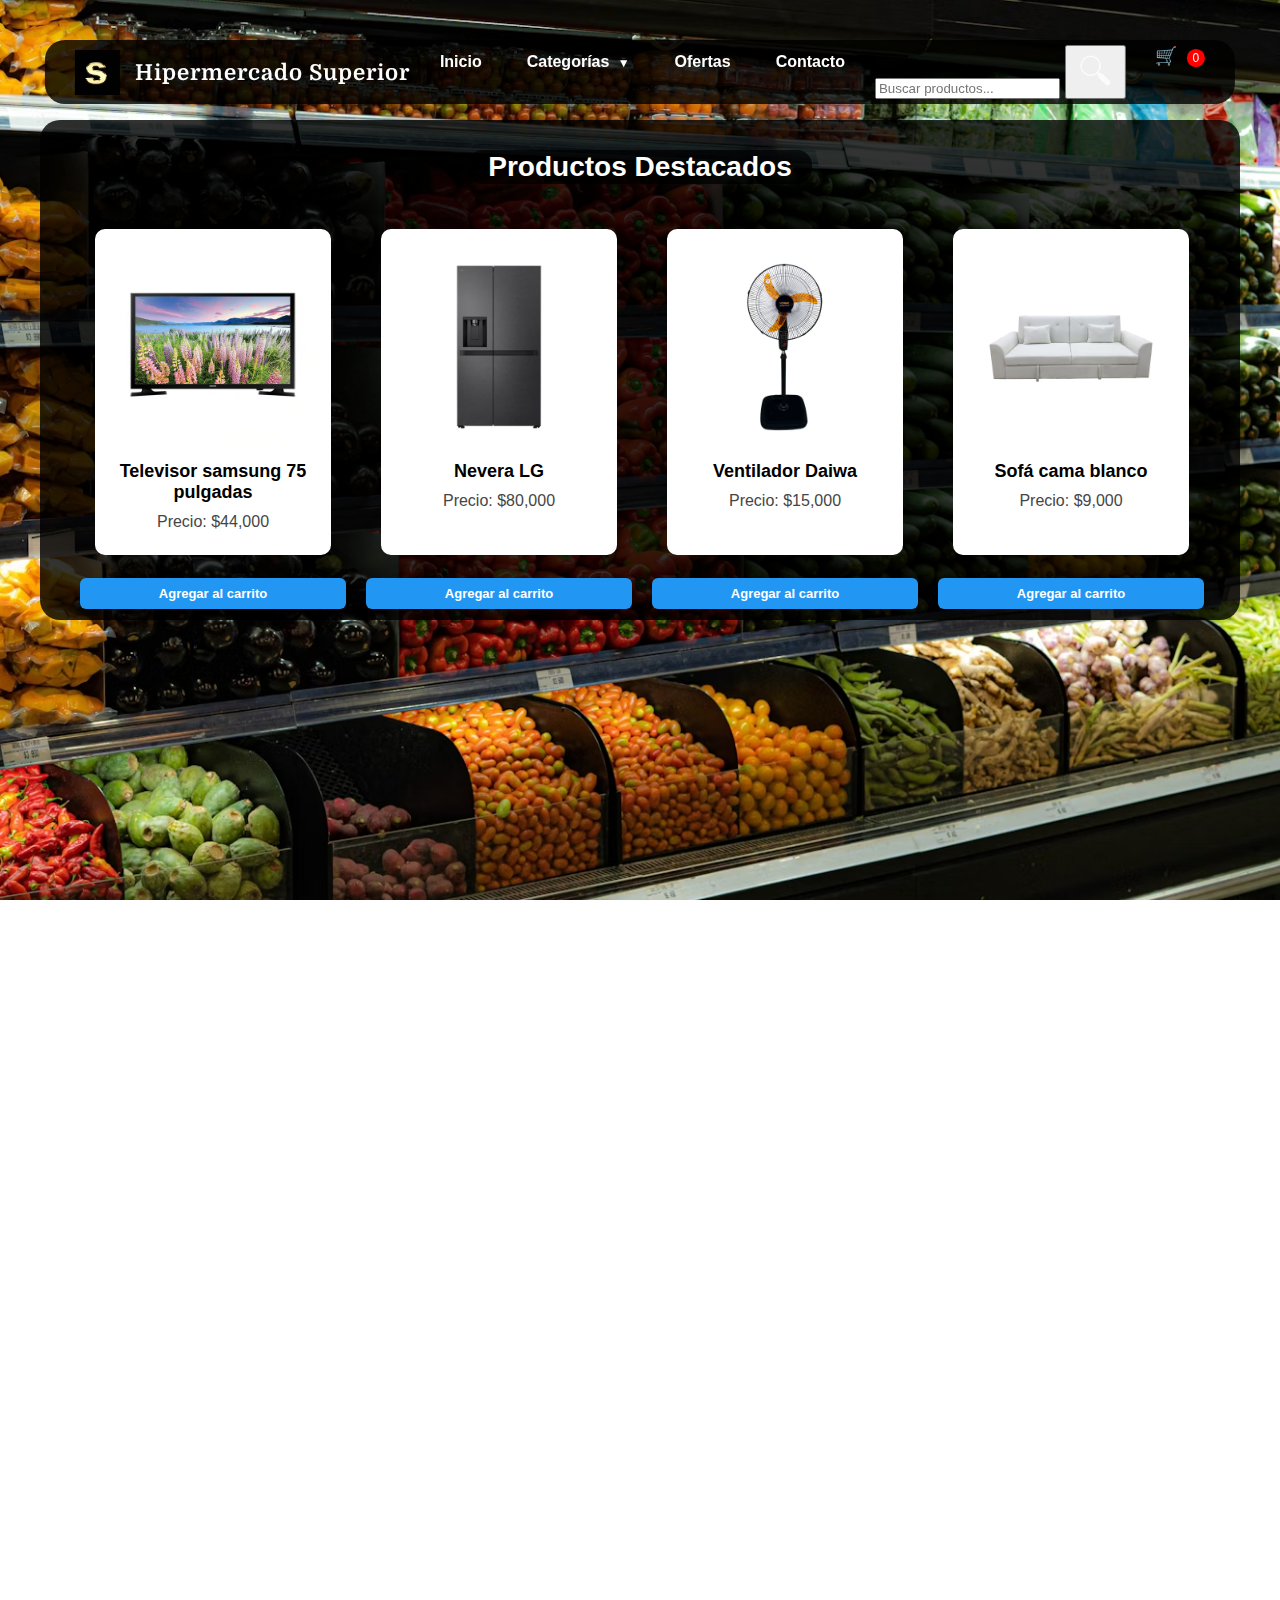
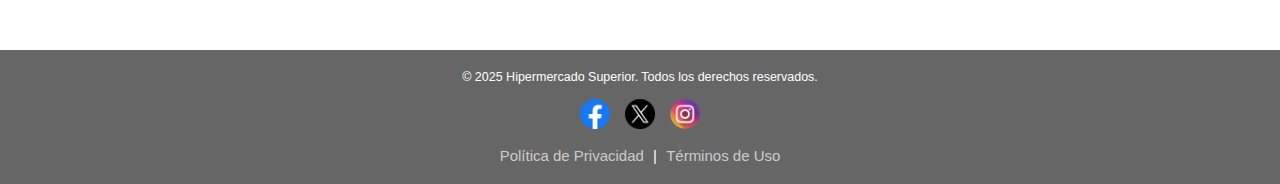
<file: index.html>
﻿<!DOCTYPE html>
<html lang="es">

<head>
    <!--META ETIQUETAS-->
    <meta charset="UTF-8">
    <meta name="viewport" content="width=device-width, initial-scale=1.0">
    <meta name="description" content="Hipermercado Superior: tu destino para compras inteligentes con la mejor selección de productos.">
    <meta name="author" content="Oliver Antonio Díaz"/>
    <meta name="robots" content="index, follow">  
    <meta name="copyright" content="Oliver Antonio Díaz. Todos los derechos reservados.">
    <meta name="theme-color" content="#2196f3">

    <!-- etiquetas Open Graph -->
    <meta property="og:title" content="Hipermercado Superior - Todo lo que necesitas en un solo lugar">
    <meta property="og:type" content="website">
    <meta property="og:url" content="https://www.hipermercadosuperior.com"> <!--ejemplo de url local-->
    <meta property="og:image" content="https://www.hipermercadosuperior.com/imagenes/logo.png">
    <meta property="og:description" content="Hipermercado Superior: tu destino para compras inteligentes con la mejor selección de productos.">
    <meta property="og:site_name" content="Hipermercado Superior">
    <meta property="og:locale" content="es_ES"> 

    <!--  Twitter Cards para X-->
    <meta name="twitter:card" content="summary_large_image">
    <meta name="twitter:title" content="Hipermercado Superior - Todo lo que necesitas en un solo lugar">
    <meta name="twitter:description" content="Tu destino para compras inteligentes con la mejor selección de productos.">
    <meta name="twitter:image" content="https://www.hipermercadosuperior.com/imagenes/logo.png">

    <!-- Título, CSS y Fuentes-->
    <title>Hipermercado Superior | Compras inteligentes y productos de calidad</title>
    <link rel="stylesheet" href="css/style.css">
    <link rel="stylesheet" href="css/fonts.css">
    <link rel="stylesheet" href="css/carrito.css">

    <!-- Favicons -->
    <link rel="icon" href="imagenes/iconos/favicon/icon-16x16.jpg" type="image/jpg" sizes="16x16">
    <link rel="icon" href="imagenes/iconos/favicon/icon-32x32.jpg" type="image/jpg" sizes="32x32">
    <link rel="icon" href="imagenes/iconos/favicon/icon-48x48.jpg" type="image/jpg" sizes="48x48">

    <!-- Scripts -->
    <script src="js/menu_movil.js" defer></script>   <!-- codigo js para el comportamiento del menu en dispositivos móviles -->
    <script src="js/boton_de_busqueda.js" defer></script>   <!-- codigo js para el botón de búsqueda -->
    <script src="js/carrito.js" defer></script>


  </head>


<body>

    <header>

         <div>  <!-- Logo -->
          <a href="index.html" class="logo-header" aria-label="Ir a la página principal de Hipermercado Superior">
             <img src="imagenes/logo/logo.jpeg" alt="Logo de Hipermercado Superior">
             <h1>Hipermercado Superior</h1>
          </a>
        </div>

   <!-- Menú de navegación -->
   <nav class="menu" role="navigation" aria-label="Menú principal">
      <ul>

        <!-- Nivel 1 -->
        <li><a href="index.html">Inicio</a></li>

        <!-- Nivel 1: Categorías -->
        <!-- href="#" indica que es un enlace vacío, # significa no ir a ninguna página en particular -->
        <!-- aria-haspopup="true" Sirve para lectores de pantalla (personas no videntes) para que sepan que ese enlace tiene un submenú desplegable. -->
        <!-- aria-expanded="false" significa “Este menú actualmente está cerrado”. -->
        <li><a href="#" aria-haspopup="true" aria-expanded="false">Categorías</a>

            <ul>

                <!-- Nivel 2: Alimentos -->
                <li>
                    <a href="categorias/Alimentos.html">Alimentos</a>
                    <ul> <!-- Nivel 3: -->
                        <li><a href="categorias/Alimentos.html#frutas_y_verduras">Frutas y Verduras</a></li>
                        <li><a href="categorias/Alimentos.html#despensa">Despensa</a></li>
                        <li><a href="categorias/Alimentos.html#carnes_pescados_mariscos">Carnes, Pescados y Mariscos</a></li>
                        <li><a href="categorias/Alimentos.html#lacteos_y_huevos">Lácteos y Huevos</a></li>
                        <li><a href="categorias/Alimentos.html#bebidas">Bebidas</a></li>
                        <li><a href="categorias/Alimentos.html#enlatados">Enlatados</a></li>
                    </ul>
                </li>

                <!-- Nivel 2: Electrodomésticos -->
                <li>
                    <a href="categorias/Electrodomesticos.html">Electrodomésticos</a>
                    <ul> <!-- Nivel 3: -->
                        <li><a href="categorias/Electrodomesticos.html#cocina">Cocina</a></li>
                        <li><a href="categorias/Electrodomesticos.html#lavado">Lavado</a></li>
                        <li><a href="categorias/Electrodomesticos.html#climatizacion">Climatización</a></li>
                    </ul>
                </li>

                <!-- Nivel 2: Tecnología -->
                <li>
                    <a href="categorias/Tecnologia.html">Tecnología</a>
                    <ul> <!-- Nivel 3: -->
                        <li><a href="categorias/Tecnologia.html#televisores">Televisores</a></li>
                        <li><a href="categorias/Tecnologia.html#laptops">Laptops</a></li>
                        <li><a href="categorias/Tecnologia.html#tablets">Tablets</a></li>
                        <li><a href="categorias/Tecnologia.html#celulares">Celulares</a></li>
                        <li><a href="categorias/Tecnologia.html#bocinas">Bocinas</a></li>
                    </ul>
                </li>

                <!-- Nivel 2: Ropa -->
                <li>
                    <a href="categorias/Ropa.html">Ropa</a>
                    <ul> <!-- Nivel 3: -->
                        <li><a href="categorias/Ropa.html#pantalones_para_hombres">Pantalones para Hombres</a></li>
                        <li><a href="categorias/Ropa.html#pantalones_para_mujeres">Pantalones para Mujeres</a></li>
                        <li><a href="categorias/Ropa.html#pantalones_para_niños">Pantalones para Niños</a></li>
                        <li><a href="categorias/Ropa.html#trajes_para_hombres">Trajes para Hombres</a></li>
                        <li><a href="categorias/Ropa.html#vestidos">Vestidos</a></li>
                    </ul>
                </li>

                <!-- Nivel 2: Muebles y Decoración -->
                <li>
                    <a href="categorias/muebles_y_decoracion.html">Muebles y Decoración</a>
                    <ul> <!-- Nivel 3: -->
                        <li><a href="categorias/muebles_y_decoracion.html#sofas">Sofás</a></li>
                        <li><a href="categorias/muebles_y_decoracion.html#sillones">Sillones</a></li>
                        <li><a href="categorias/muebles_y_decoracion.html#mesas">Mesas</a></li>
                        <li><a href="categorias/muebles_y_decoracion.html#floreros">Floreros</a></li>
                    </ul>
                </li>

                <!-- Nivel 2: Farmacia -->
                <li>
                    <a href="categorias/Farmacia.html">Farmacia</a>
                    <ul> <!-- Nivel 3: -->
                        <li><a href="categorias/Farmacia.html#analgesicos">Analgésicos</a></li>
                        <li><a href="categorias/Farmacia.html#dermocosmetica">Dermocosmética</a></li>
                        <li><a href="categorias/Farmacia.html#vitaminas_y_minerales">Vitaminas y Minerales</a></li>
                        <li><a href="categorias/Farmacia.html#antigripales_y_resfriado">Antigripales y Resfriado</a></li>
                    </ul>
                </li>

                <!-- Nivel 2: Ferretería -->
                <li>
                    <a href="categorias/Ferreteria.html">Ferretería</a>
                    <ul> <!-- Nivel 3: -->
                        <li><a href="categorias/Ferreteria.html#herramientas_manuales">Herramientas Manuales</a></li>
                        <li><a href="categorias/Ferreteria.html#pinturas_y_acabados">Pinturas y Acabados</a></li>
                        <li><a href="categorias/Ferreteria.html#electricidad">Electricidad</a></li>
                        <li><a href="categorias/Ferreteria.html#plomeria">Plomería</a></li>
                    </ul>
                </li>

                <!-- Nivel 2: Juguetes -->
                <li>
                    <a href="categorias/juguetes.html">Juguetes</a>
                    <ul> <!-- Nivel 3: -->
                        <li><a href="categorias/juguetes.html#juguetes_para_niños">Juguetes para Niños</a></li>
                        <li><a href="categorias/juguetes.html#juguetes_para_niñas">Juguetes para Niñas</a></li>
                    </ul>
                </li>

            </ul>
        </li>

        <!-- Nivel 1 -->
        <li><a href="index.html#ofertas">Ofertas</a></li>
        <li><a href="contacto.html">Contacto</a></li>

        <!-- botón de búsqueda -->
       <li class="buscador-header">
         <input type="text" id="input-buscar" placeholder="Buscar productos..."  autocomplete="off" aria-label="Escribe tu búsqueda">
            <button type="button" aria-label="Buscar productos" id="btn-buscar">
               <img src="imagenes/iconos/magnifying_glass_icon/magnifying_glass.png" alt="Buscar">
            </button>
         <ul id="resultados-busqueda" class="resultados-busqueda"></ul>  <!-- Coincidencencias -->
       </li>

       <div class="carrito-header" onclick="toggleCarrito()">
            🛒 <span id="contador-carrito">0</span>
       </div>

    </ul>
</nav>


    </header>


    <!-- CARRITO -->
      <div id="carrito" class="carrito">
         <h2>Carrito</h2>
         <div id="lista-carrito"></div>
         <p class="total">Total: RD$ <span id="total-carrito">0</span></p>
      </div>

     <main> <!--main-->

          <!-- Sección: Productos Destacados -->
          <section class="productos-destacados">
             <h2>Productos Destacados</h2>

             <div class="productos-container">

               <!-- Producto 1 -->
                <div class="producto-card">
                   <a href="productos/tecnologia/televisores/tv_samsung_75.html">
                   <article class="producto" data-id="tv-samsung-75" data-nombre="Televisor Samsung 75 pulgadas" data-precio="44000">
                      
                     <img src="imagenes/productos/Tecnologia/Televisores/TV_led_samsung.avif" alt="televisor Samsung 75 pulgadas" loading="lazy">
                     <h3>Televisor samsung 75 pulgadas</h3>
                     <p>Precio: $44,000</p>
                   </article>
                   </a>
                        <!-- BOTÓN AGREGAR AL CARRITO -->
                        <button class="btn-agregar">Agregar al carrito</button>
                 </div>


               <!-- Producto 2 -->

               <div class="producto-card">
                   <a href="productos/electrodomesticos/cocina/nevera_lg.html">
                     <article class="producto" data-id="nevera-lg" data-nombre="Nevera LG" data-precio="80000">
                       <img src="imagenes/productos/Electrodomesticos/cocina/Neveras/Nevera_LG.png" alt="Nevera LG" loading="lazy">
                       <h3>Nevera LG</h3>
                       <p>Precio: $80,000</p>

                  
                     </article>
                   </a>

                        <!-- BOTÓN AGREGAR AL CARRITO -->
                        <button class="btn-agregar">Agregar al carrito</button>
                </div>
                 

               <!-- Producto 3 -->
                <div class="producto-card">
                  <a href="productos/electrodomesticos/climatizacion/ventilador_daiwa.html">
                   <article class="producto" data-id="ventilador-daiwa" data-nombre="Ventilador Daiwa" data-precio="15000">
                     <img src="imagenes/productos/Electrodomesticos/climatizacion/ventiladores/ventilador_Daiwa.png" alt="Ventilador Daiwa de mesa color negro" loading="lazy">
                     <h3>Ventilador Daiwa</h3>
                     <p>Precio: $15,000</p>
                   </article>
                  </a>
                        <!-- BOTÓN AGREGAR AL CARRITO -->
                        <button class="btn-agregar">Agregar al carrito</button>
                </div>
                
                 <!-- Producto 4 -->
                  <div class="producto-card">
                    <a href="productos/muebles_y_decoracion/sofas/sofa_cama_blanco.html">
                       <article class="producto" data-id="sofa-cama-blanco" data-nombre="Sofá cama blanco" data-precio="9000">
                         <img src="imagenes/productos/Muebles_y_decoracion/sofa/sofa_cama_blanco.png" alt="Sofá cama blanco" loading="lazy">
                         <h3>Sofá cama blanco</h3>
                         <p>Precio: $9,000</p>
                        </article>
                     </a>

                        <!-- BOTÓN AGREGAR AL CARRITO -->
                        <button class="btn-agregar">Agregar al carrito</button>
                  </div>

                    <!-- Producto 5 -->
                    <div class="producto-card">
                        <a href="productos/alimentos/carnes_pescados_y_mariscos/carne_de_res_para_hamburguesas.html">
                         <article class="producto"   data-id="carne-res-hamburguesa" data-nombre="Carne de Res para Hamburguesas (1 LB)" data-precio="370">
                          <img src="imagenes/productos/Alimentos/carnes_pescados_mariscos/res/carne_de_res.avif" alt="Carne de Res para Hamburguesas" loading="lazy">
                          <h3>Carne de Res para Hamburguesas</h3>
                          <p>Precio: $370.00 /1 LB</p>
                         </article>
                       </a>

                        <!-- BOTÓN AGREGAR AL CARRITO -->
                        <button class="btn-agregar">Agregar al carrito</button>
                   </div>

                     <!-- Producto 6 -->
                     <div class="producto-card">
                          <a href="productos/Alimentos/carnes_pescados_y_mariscos/pollo_entero_don_pollo.html">
                            <article class="producto" data-id="pollo-entero-don-pollo" data-nombre="Pollo Entero Don Pollo" data-precio="300">
                               <img src="imagenes/productos/Alimentos/carnes_pescados_mariscos/pollo/pollo.avif" alt="Pollo fresco entero" loading="lazy">
                               <h3>Pollo Entero Don pollo</h3>
                               <p>$300.00 / 1 unidad </p>
                            </article>
                          </a>

                          <!-- BOTÓN AGREGAR AL CARRITO -->
                         <button class="btn-agregar">Agregar al carrito</button>
                  </div>
     
            </div>
      </section>


        <!-- Sección: Ofertas -->
        <section class="productos-destacados destino reveal" id="ofertas">
             <h2>Ofertas de la Semana</h2>
             <div class="productos-container">

               <!-- producto 1 -->
                <div class="producto-card">
                    <a href="productos/Alimentos/Frutas_y_verduras/manzanas_verdes.html">
                      <article class="producto" data-id="manzanas-verdes" data-nombre="Manzanas Verdes (1 KG)" data-precio="45">
                        <img src="imagenes/productos/Alimentos/frutas_y_verduras/manzana_verde.avif" alt="Descuento en Manzanas Verdes" loading="lazy">
                        <h3>Manzanas Verdes -20%</h3>
                        <p>
                           Antes: <span class="precio-antiguo">RD$ 56.25/ 1 KG</span>
                           <span class="flecha">→</span>
                           <span class="precio-nuevo">Ahora: RD$ 45.00/ 1 KG</span>
                        </p>
                      </article>
                    </a>

                        <!-- BOTÓN AGREGAR AL CARRITO -->
                        <button class="btn-agregar">Agregar al carrito</button>  
                  </div>

              <!-- producto 2 -->
               <div class="producto-card">
               <a href="productos/Alimentos/lacteos_y_huevos/huevos.html">
              <article class="producto"  data-id="huevos-30" data-nombre="Huevos (30 unidades)" data-precio="200">
                <img src="imagenes/productos/Alimentos/lacteos_y_huevos/huevos/huevos_30unidades.avif" alt="Huevos en Oferta" loading="lazy">
                <h3>Huevos -10%</h3>
                <p>
                  Antes: <span class="precio-antiguo">RD$ 222.22 / 30 unidades</span>
                  <span class="flecha">→</span>
                  <span class="precio-nuevo">Ahora: RD$ 200.00 / 30 unidades</span>
                </p>
             </article>
             </a>

                        <!-- BOTÓN AGREGAR AL CARRITO -->
                        <button class="btn-agregar">Agregar al carrito</button>
             </div>

            <!-- producto 3-->
             <div class="producto-card">
             <a href="productos/electrodomesticos/cocina/freezer_7_pies.html">
            <article class="producto" data-id="freezer-7-pies" data-nombre="Freezer 7 pies" data-precio="16500">
              <img src="imagenes/productos/Electrodomesticos/cocina/freezer/freezer_7pies.png" alt="Freezer en Oferta" loading="lazy">
              <h3>Freezer 7 pies -15%</h3>
              <p>
                Antes: <span class="precio-antiguo">RD$ 19,411</span>
                <span class="flecha">→</span>
                <span class="precio-nuevo">Ahora: RD$ 16,500</span>
              </p>
            </article>
            </a>

                        <!-- BOTÓN AGREGAR AL CARRITO -->
                        <button class="btn-agregar">Agregar al carrito</button>
            </div>

          <!-- producto 4 -->
           <div class="producto-card">
           <a href="productos/tecnologia/celulares/celular_a26.html">
          <article class="producto" data-id="samsung-a26" data-nombre="Celular Samsung A26" data-precio="40000">
              <img src="imagenes/productos/Tecnologia/Celulares/celular_samsung_A26.png" alt="Oferta en Celulares Samsung" loading="lazy">
              <h3>Celular Samsung A26 -10%</h3>
              <p>
                Antes: <span class="precio-antiguo">RD$ 44,444</span>
                <span class="flecha">→</span>
                <span class="precio-nuevo">Ahora: RD$ 40,000</span>
             </p>
            </article>
            </a>

                        <!-- BOTÓN AGREGAR AL CARRITO -->
                        <button class="btn-agregar">Agregar al carrito</button>
            </div>

         <!-- producto 5 -->
          <div class="producto-card">
          <a href="productos/electrodomesticos/cocina/cilindro_duragas.html">
         <article class="producto" data-id="cilindro-gas-duragas" data-nombre="Cilindro de Gas Duragas" data-precio="5200">
            <img src="imagenes/productos/Electrodomesticos/cocina/Cilindros_de_gas/cilindro_de_gas_duragas.avif" alt="Oferta en Cilindros de Gas" loading="lazy">
            <h3>Cilindros de Gas -15%</h3>
            <p>
                Antes: <span class="precio-antiguo">RD$ 6,117</span>
                <span class="flecha">→</span>
                <span class="precio-nuevo">Ahora: RD$ 5,200</span>
            </p>
         </article>
         </a>

                        <!-- BOTÓN AGREGAR AL CARRITO -->
                        <button class="btn-agregar">Agregar al carrito</button>
         </div>

    </div>
</section>



        <!-- Sección: Sobre Nosotros -->
        <section class="sobre-nosotros reveal">
             <div class="contenedor">
               <img src="imagenes/logo/logo.jpeg" alt="logo del Hipermercado Superior" loading="lazy">
                 <div class="texto">
                  <h2>Sobre Nosotros</h2>
                  <p>En <strong>Hipermercado Superior</strong> trabajamos para ofrecerte calidad, variedad y precios justos. 
                  Nuestro compromiso es brindarte la mejor experiencia de compra tanto en tienda física como online.</p>
                 </div>
             </div>
        </section>

    </main>


    <footer> <!--footer-->
        
         <div class="footer-content">
              <!-- Derechos reservados -->
              <small>&copy; 2025 Hipermercado Superior. Todos los derechos reservados.</small>

              <!-- Íconos de redes sociales -->
              <div class="social-icons">
                   <a href="https://facebook.com/tuweb" target="_blank" rel="nofollow noopener noreferrer" aria-label="Visítanos en Facebook">
                    <img src="imagenes/iconos/redes/facebook.png" alt="ir a facebook de Hipermercado Superior">
                   </a>

                   <a href="https://twitter.com/tuweb" target="_blank" rel="nofollow noopener noreferrer" aria-label="Visítanos en X (antes Twitter)">
                    <img src="imagenes/iconos/redes/x.png" alt="ir a x de Hipermercado Superior">
                   </a>

                   <a href="https://instagram.com/tuweb" target="_blank" rel="nofollow noopener noreferrer" aria-label="Visítanos en Instagram">
                    <img src="imagenes/iconos/redes/instagram.png" alt="ir a instagram de Hipermercado Superior">
                   </a>
              </div>

                 <!-- Enlaces legales -->
                <div class="footer-links">
                  <a href="legal/privacy.html" title="Política de Privacidad">Política de Privacidad</a> |
                  <a href="legal/terms.html" title="Términos de Uso">Términos de Uso</a>
                </div>
            </div>

    </footer>



</body>
</html>
</file>
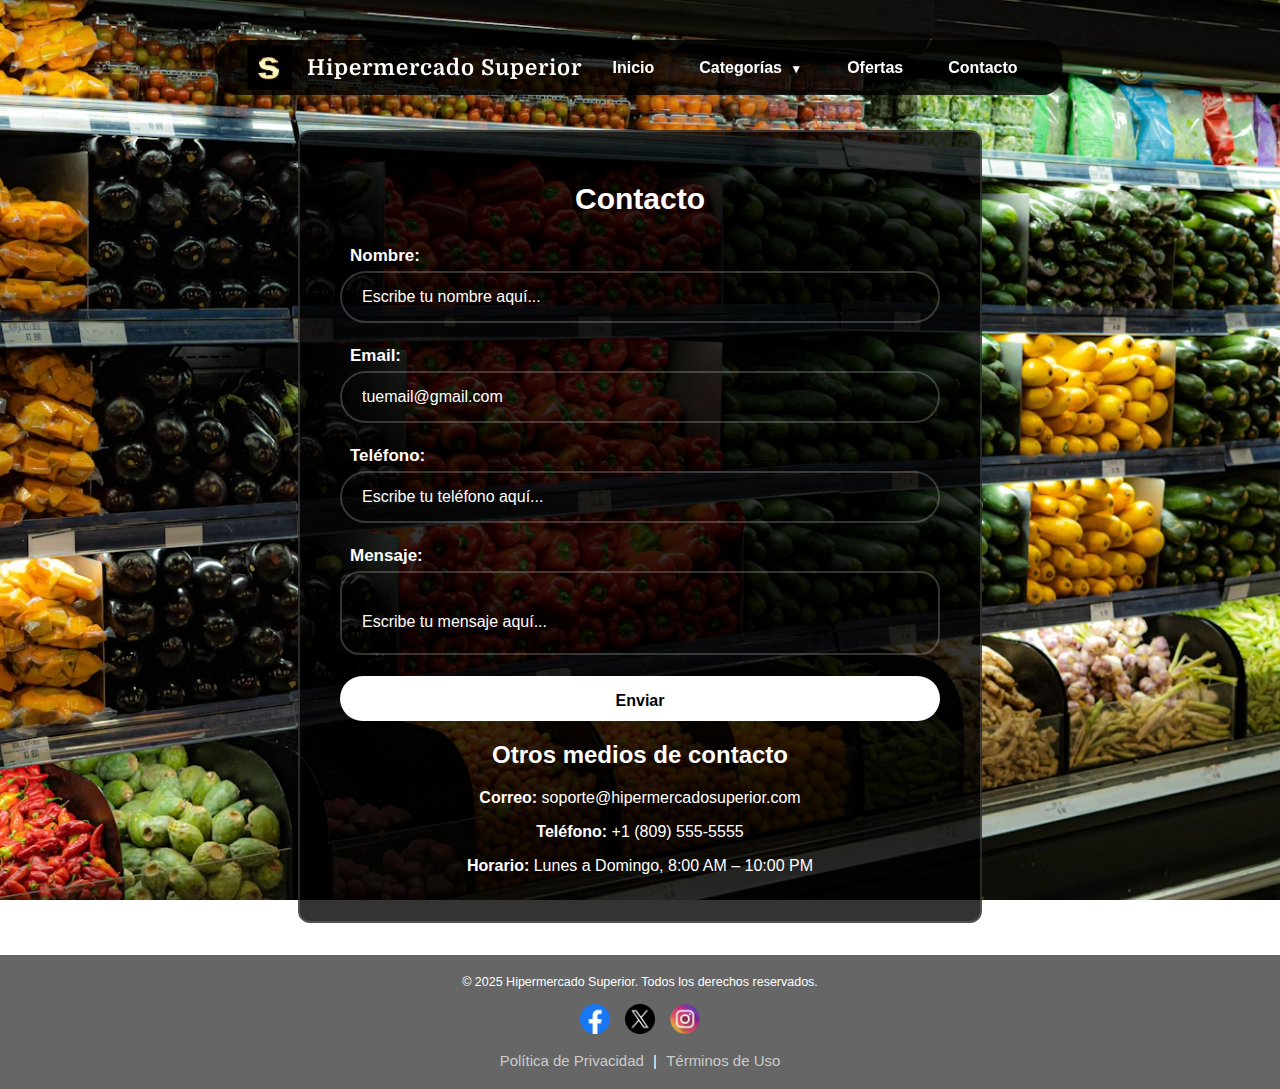
<file: contacto.html>
﻿<!DOCTYPE html>
<html lang="es">

<head>
    <!--META ETIQUETAS-->
    <meta charset="UTF-8">
    <meta name="viewport" content="width=device-width, initial-scale=1.0">
    <meta name="description" content="Ponte en contacto con Hipermercado Superior. Envíanos tus preguntas, sugerencias o comentarios.">
    <meta name="author" content="Oliver Antonio Díaz"/>
    <meta name="robots" content="index, follow">  
    <meta name="copyright" content="Oliver Antonio Díaz. Todos los derechos reservados.">
    <meta name="theme-color" content="#2196f3">

    <!-- etiquetas Open Graph -->
    <meta property="og:title" content="Contacto - Hipermercado Superior">
    <meta property="og:type" content="website">
    <meta property="og:url" content="https://www.hipermercadosuperior.com/contacto"> 
    <meta property="og:image" content="../imagenes/logo.png">
    <meta property="og:description" content="Ponte en contacto con nosotros. Envíanos tus dudas, sugerencias o comentarios.">
    <meta property="og:site_name" content="Hipermercado Superior">
    <meta property="og:locale" content="es_ES"> 

    <!-- Twitter Cards para X -->
    <meta name="twitter:card" content="summary_large_image">
    <meta name="twitter:title" content="Contacto - Hipermercado Superior">
    <meta name="twitter:description" content="Envíanos tus preguntas o comentarios. Estamos para ayudarte.">
    <meta name="twitter:image" content="https://www.hipermercadosuperior.com/imagenes/logo.png">

    <!-- Título, CSS y Fuentes -->
    <title>Contacto | Hipermercado Superior</title>
    <link rel="stylesheet" href="css/contacto.css">
    <link rel="stylesheet" href="css/fonts.css">

    <!-- Favicons -->
    <link rel="icon" href="imagenes/iconos/favicon/icon-16x16.jpg" type="image/jpg" sizes="16x16">
    <link rel="icon" href="imagenes/iconos/favicon/icon-32x32.jpg" type="image/jpg" sizes="32x32">
    <link rel="icon" href="imagenes/iconos/favicon/icon-48x48.jpg" type="image/jpg" sizes="48x48">
    <script src="js/menu_movil.js" defer></script>   <!-- codigo js para el comportamiento del menu en dispositivos móviles -->

</head>

<body>

     <header>

         <div>  <!-- Logo -->
          <a href="index.html" class="logo-header" aria-label="Ir a la página principal de Hipermercado Superior">
             <img src="imagenes/logo/logo.jpeg" alt="Logo de Hipermercado Superior">
              Hipermercado Superior
          </a>
       </div>

        <nav class="menu" role="navigation" aria-label="Menú principal">
      <ul>

        <!-- Nivel 1 -->
        <li><a href="index.html">Inicio</a></li>

        <!-- Nivel 1: Categorías -->
        <!-- href="#" indica que es un enlace vacío, # significa no ir a ninguna página en particular -->
        <!-- Nivel 1: aria-haspopup="true" Sirve para lectores de pantalla (personas no videntes) para que sepan que ese enlace tiene un submenú desplegable. -->
        <!-- aria-expanded="false" significa “Este menú actualmente está cerrado”. -->
        <li><a href="#" aria-haspopup="true" aria-expanded="false">Categorías</a>

            <ul>

                <!-- Nivel 2: Alimentos -->
                <li>
                    <a href="categorias/Alimentos.html">Alimentos</a>
                    <ul> <!-- Nivel 3: -->
                        <li><a href="categorias/Alimentos.html#frutas_y_verduras">Frutas y Verduras</a></li>
                        <li><a href="categorias/Alimentos.html#despensa">Despensa</a></li>
                        <li><a href="categorias/Alimentos.html#carnes_pescados_mariscos">Carnes, Pescados y Mariscos</a></li>
                        <li><a href="categorias/Alimentos.html#lacteos_y_huevos">Lácteos y Huevos</a></li>
                        <li><a href="categorias/Alimentos.html#bebidas">Bebidas</a></li>
                        <li><a href="categorias/Alimentos.html#enlatados">Enlatados</a></li>
                    </ul>
                </li>

                <!-- Nivel 2: Electrodomésticos -->
                <li>
                    <a href="categorias/Electrodomesticos.html">Electrodomésticos</a>
                    <ul> <!-- Nivel 3: -->
                        <li><a href="categorias/Electrodomesticos.html#cocina">Cocina</a></li>
                        <li><a href="categorias/Electrodomesticos.html#lavado">Lavado</a></li>
                        <li><a href="categorias/Electrodomesticos.html#climatizacion">Climatización</a></li>
                    </ul>
                </li>

                <!-- Nivel 2: Tecnología -->
                <li>
                    <a href="categorias/Tecnologia.html">Tecnología</a>
                    <ul> <!-- Nivel 3: -->
                        <li><a href="categorias/Tecnologia.html#televisores">Televisores</a></li>
                        <li><a href="categorias/Tecnologia.html#laptops">Laptops</a></li>
                        <li><a href="categorias/Tecnologia.html#tablets">Tablets</a></li>
                        <li><a href="categorias/Tecnologia.html#celulares">Celulares</a></li>
                        <li><a href="categorias/Tecnologia.html#bocinas">Bocinas</a></li>
                    </ul>
                </li>

                <!-- Nivel 2: Ropa -->
                <li>
                    <a href="categorias/Ropa.html">Ropa</a>
                    <ul> <!-- Nivel 3: -->
                        <li><a href="categorias/Ropa.html#pantalones_para_hombres">Pantalones para Hombres</a></li>
                        <li><a href="categorias/Ropa.html#pantalones_para_mujeres">Pantalones para Mujeres</a></li>
                        <li><a href="categorias/Ropa.html#pantalones_para_niños">Pantalones para Niños</a></li>
                        <li><a href="categorias/Ropa.html#trajes_para_hombres">Trajes para Hombres</a></li>
                        <li><a href="categorias/Ropa.html#vestidos">Vestidos</a></li>
                    </ul>
                </li>

                <!-- Nivel 2: Muebles y Decoración -->
                <li>
                    <a href="categorias/muebles_y_decoracion.html">Muebles y Decoración</a>
                    <ul> <!-- Nivel 3: -->
                        <li><a href="categorias/muebles_y_decoracion.html#sofas">Sofás</a></li>
                        <li><a href="categorias/muebles_y_decoracion.html#sillones">Sillones</a></li>
                        <li><a href="categorias/muebles_y_decoracion.html#mesas">Mesas</a></li>
                        <li><a href="categorias/muebles_y_decoracion.html#floreros">Floreros</a></li>
                    </ul>
                </li>

                <!-- Nivel 2: Farmacia -->
                <li>
                    <a href="categorias/Farmacia.html">Farmacia</a>
                    <ul> <!-- Nivel 3: -->
                        <li><a href="categorias/Farmacia.html#analgesicos">Analgésicos</a></li>
                        <li><a href="categorias/Farmacia.html#dermocosmetica">Dermocosmética</a></li>
                        <li><a href="categorias/Farmacia.html#vitaminas_y_minerales">Vitaminas y Minerales</a></li>
                        <li><a href="categorias/Farmacia.html#antigripales_y_resfriado">Antigripales y Resfriado</a></li>
                    </ul>
                </li>

                <!-- Nivel 2: Ferretería -->
                <li>
                    <a href="categorias/Ferreteria.html">Ferretería</a>
                    <ul> <!-- Nivel 3: -->
                        <li><a href="categorias/Ferreteria.html#herramientas_manuales">Herramientas Manuales</a></li>
                        <li><a href="categorias/Ferreteria.html#pinturas_y_acabados">Pinturas y Acabados</a></li>
                        <li><a href="categorias/Ferreteria.html#electricidad">Electricidad</a></li>
                        <li><a href="categorias/Ferreteria.html#plomeria">Plomería</a></li>
                    </ul>
                </li>

                <!-- Nivel 2: Juguetes -->
                <li>
                    <a href="categorias/juguetes.html">Juguetes</a>
                    <ul> <!-- Nivel 3: -->
                        <li><a href="categorias/juguetes.html#juguetes_para_niños">Juguetes para Niños</a></li>
                        <li><a href="categorias/juguetes.html#juguetes_para_niñas">Juguetes para Niñas</a></li>
                    </ul>
                </li>

            </ul>
        </li>

        <!-- Nivel 1 -->
        <li><a href="index.html#ofertas">Ofertas</a></li>
        <li><a href="contacto.html">Contacto</a></li>

    </ul>
</nav>

     

</header>

    <main class="contacto-container">
        
    
        <form class="contacto-form">
            <h1>Contacto</h1>

            <div class="input-box">
              <label for="nombre">Nombre:</label>
              <input  id="nombre" name="nombre" type="text" placeholder="Escribe tu nombre aquí..." required>
            </div>
            
            
            <div class="input-box">
              <label for="email">Email:</label>
              <input id="email" name="email" type="email" placeholder="tuemail@gmail.com" required>
            </div>
            
            <div class="input-box">
                 <label for="telefono">Teléfono:</label>
                 <input id="telefono" name="telefono" type="text" placeholder="Escribe tu teléfono aquí...">
            </div>

             <div class="input-box">
            <label for="mensaje">Mensaje:</label>
            <textarea id="mensaje" name="mensaje" rows="5" placeholder="Escribe tu mensaje aquí..." required></textarea>
            </div>


            <button type="submit">Enviar</button>
        </form>

        <div class="contacto-info">
            <h2>Otros medios de contacto</h2>
            <p><strong>Correo:</strong> soporte@hipermercadosuperior.com</p>
            <p><strong>Teléfono:</strong> +1 (809) 555-5555</p>
            <p><strong>Horario:</strong> Lunes a Domingo, 8:00 AM – 10:00 PM</p>
        </div>
    </main>

    <footer> <!--footer-->
        
         <div class="footer-content">
              <!-- Derechos reservados -->
              <small>&copy; 2025 Hipermercado Superior. Todos los derechos reservados.</small>

              <!-- Íconos de redes sociales -->
              <div class="social-icons">
                   <a href="https://facebook.com/tuweb" target="_blank" rel="nofollow noopener noreferrer" aria-label="Visítanos en Facebook">
                    <img src="imagenes/iconos/redes/facebook.png" alt="ir a facebook de Hipermercado Superior">
                   </a>

                   <a href="https://twitter.com/tuweb" target="_blank" rel="nofollow noopener noreferrer" aria-label="Visítanos en X (antes Twitter)">
                    <img src="imagenes/iconos/redes/x.png" alt="ir a x de Hipermercado Superior">
                   </a>

                   <a href="https://instagram.com/tuweb" target="_blank" rel="nofollow noopener noreferrer" aria-label="Visítanos en Instagram">
                    <img src="imagenes/iconos/redes/instagram.png" alt="ir a instagram de Hipermercado Superior">
                   </a>
              </div>

                 <!-- Enlaces legales -->
                <div class="footer-links">
                  <a href="legal/privacy.html" title="Política de Privacidad">Política de Privacidad</a> |
                  <a href="legal/terms.html" title="Términos de Uso">Términos de Uso</a>
                </div>
            </div>

    </footer>
   


</body>
</html>
</file>
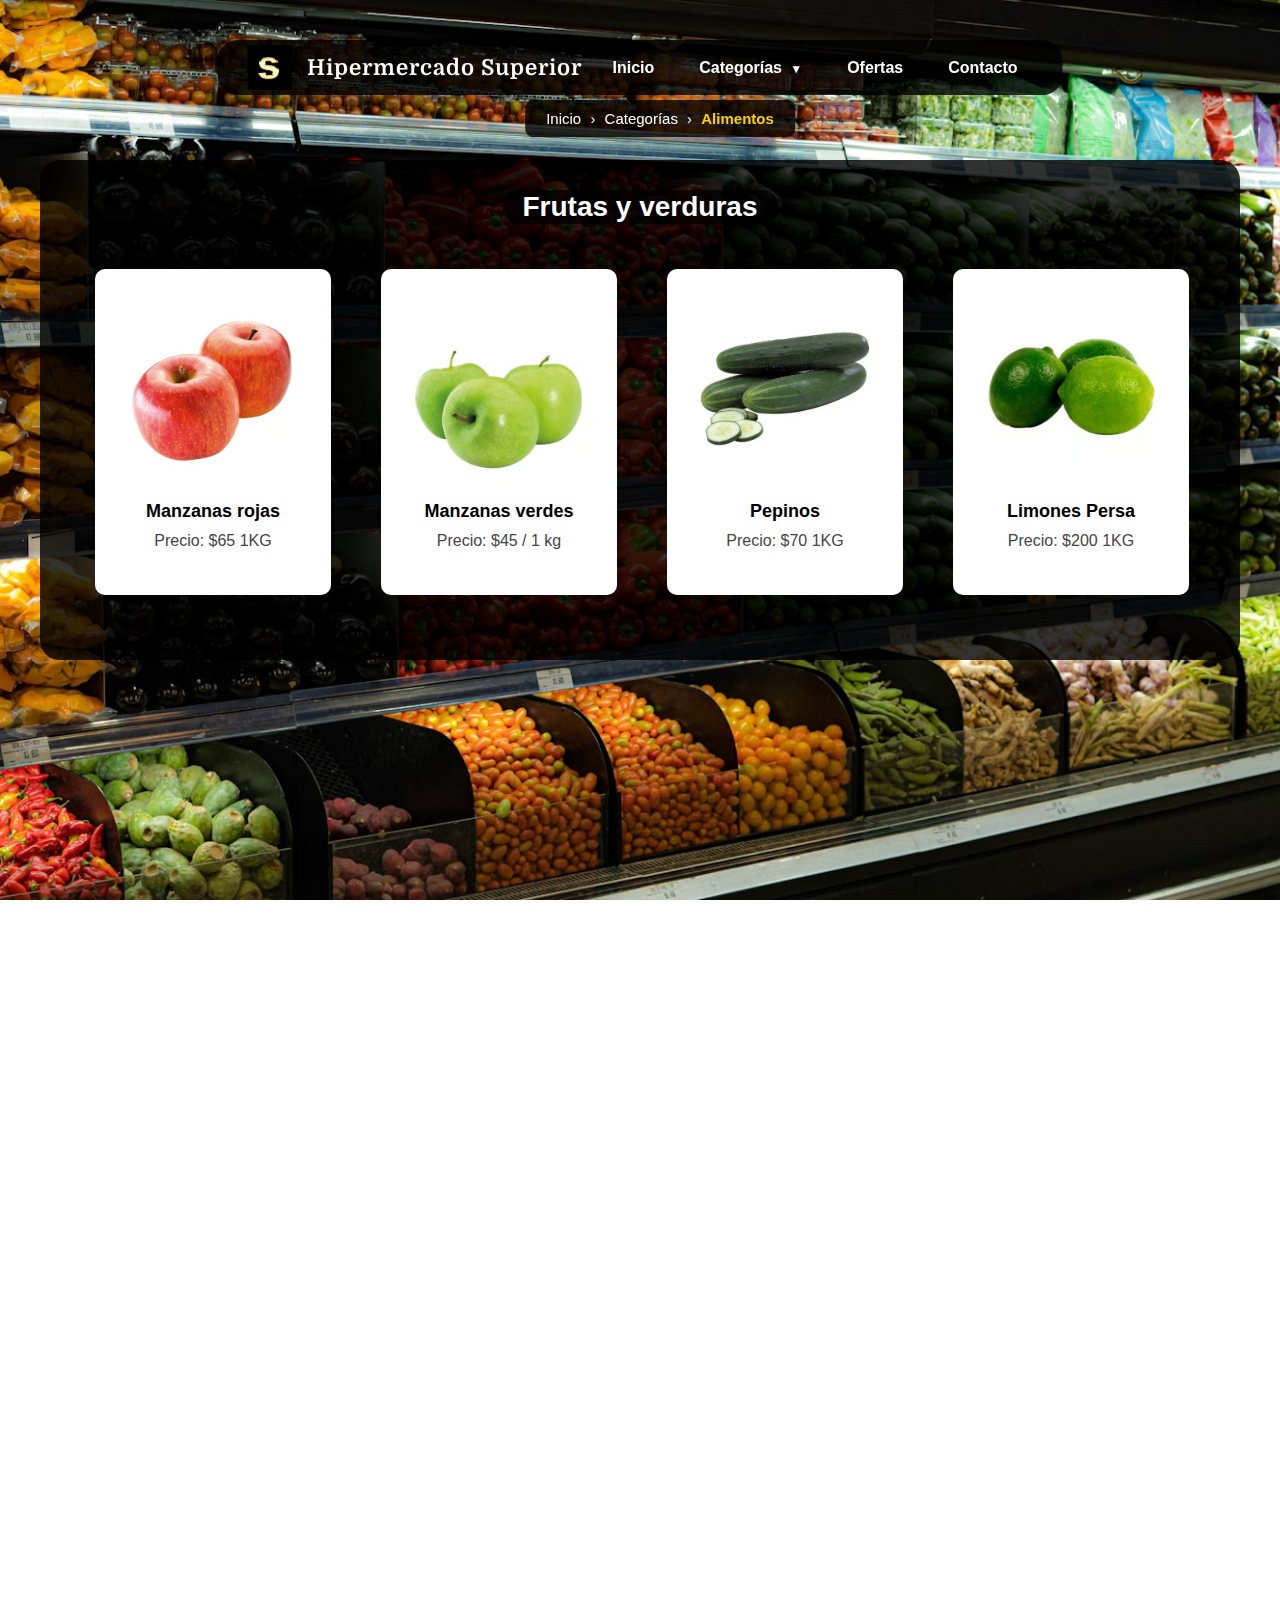
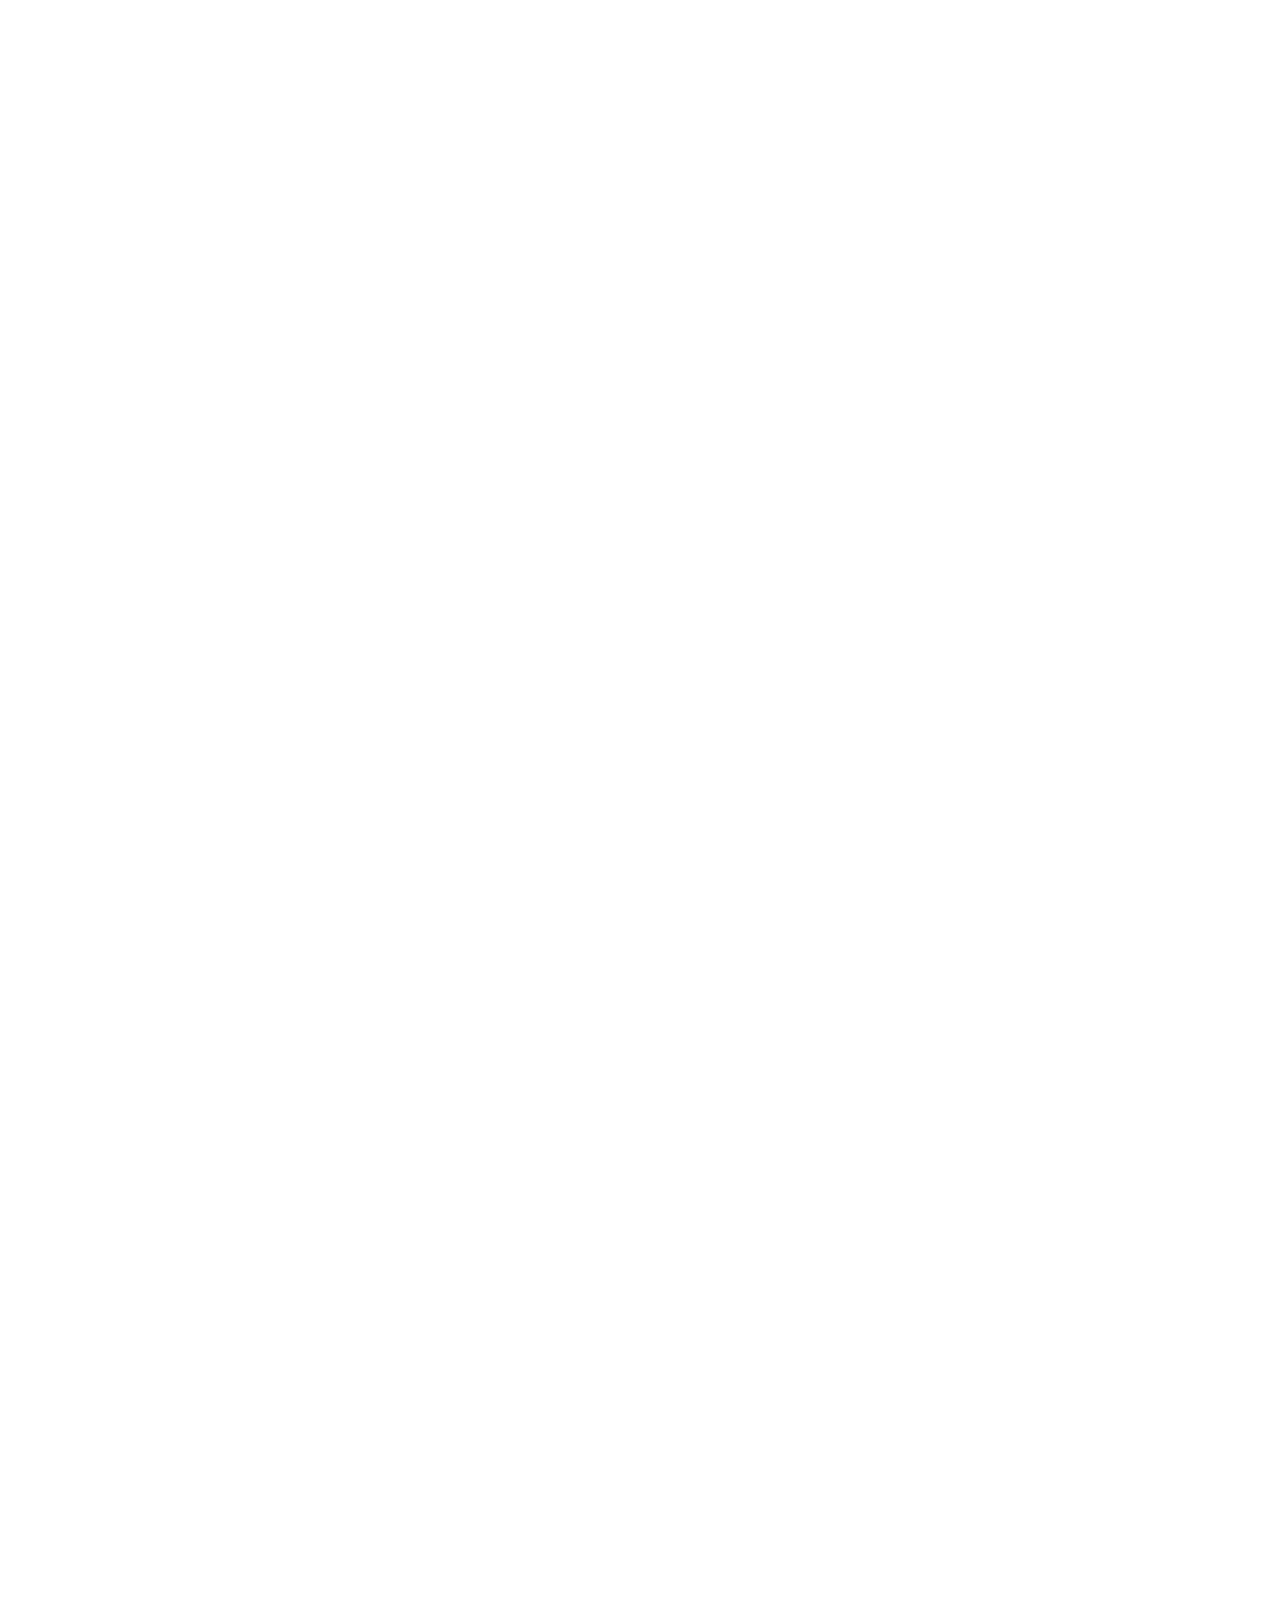
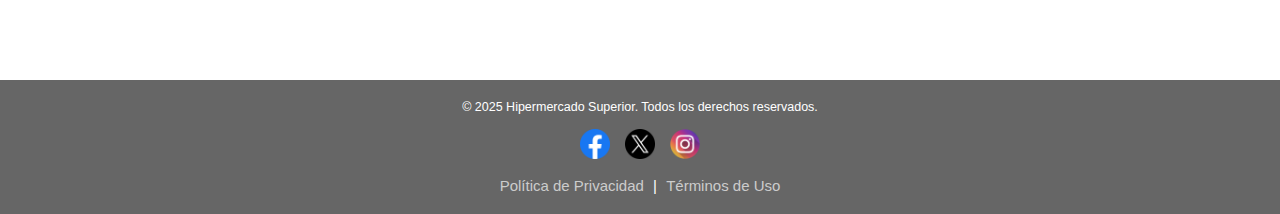
<file: categorias/Alimentos.html>
﻿<!DOCTYPE html>
<html lang="es">

<head>

     <!--META ETIQUETAS-->
    <meta charset="UTF-8">
    <meta name="viewport" content="width=device-width, initial-scale=1.0">
    <meta name="description" content="Descubre en Hipermercado Superior la mejor selección de alimentos frescos y de mejor calidad.">
    <meta name="author" content="Oliver Antonio Díaz"/>
    <meta name="robots" content="index, follow">  
    <meta name="copyright" content="Oliver Antonio Díaz. Todos los derechos reservados.">
    <meta name="theme-color" content="#2196f3">

    <!-- Etiquetas Open Graph -->
    <meta property="og:title" content="Alimentos - Hipermercado Superior">
    <meta property="og:type" content="website">
    <meta property="og:url" content="https://www.hipermercadosuperior.com/alimentos"> <!-- URL de la sección -->
    <meta property="og:image" content="imagenes/alimentos-banner.jpg"> 
    <meta property="og:description" content="Descubre en Hipermercado Superior la mejor selección de alimentos frescos y de mejor calidad.">
    <meta property="og:site_name" content="Hipermercado Superior">
    <meta property="og:locale" content="es_ES"> 

    <!-- Twitter Cards -->
    <meta name="twitter:card" content="summary_large_image">
    <meta name="twitter:title" content="Alimentos - Hipermercado Superior">
    <meta name="twitter:description" content="Descubre en Hipermercado Superior la mejor selección de alimentos frescos y de mejor calidad.">
    <meta name="twitter:image" content="https://www.hipermercadosuperior.com/imagenes/alimentos-banner.jpg">

    <!-- Título, CSS y Fuentes-->
    <title>Hipermercado Superior | Sección de Alimentos</title>
    <link rel="stylesheet" href="../css/categorias.css">
    <link rel="stylesheet" href="../css/fonts.css">

    <!-- Favicons -->
    <link rel="icon" href="../imagenes/iconos/favicon/icon-16x16.jpg" type="image/jpg" sizes="16x16">
    <link rel="icon" href="../imagenes/iconos/favicon/icon-32x32.jpg" type="image/jpg" sizes="32x32">
    <link rel="icon" href="../imagenes/iconos/favicon/icon-48x48.jpg" type="image/jpg" sizes="48x48">
    <script src="../js/menu_movil.js" defer></script>   <!-- codigo js para el comportamiento del menu en dispositivos móviles --></head>

<body id="fondo_alimentos">

     <header>
        <div>
          <a href="../index.html" class="logo-header" aria-label="Ir a la página principal de Hipermercado Superior"> <!-- logo clickeable--> 
             <img src="../imagenes/logo/logo.jpeg" alt="logo de Hipermercado Superior">
             <h1>Hipermercado Superior</h1>
          </a>
        </div>

     
    <nav class="menu" role="navigation" aria-label="Menú principal">
      <ul>

        <!-- Nivel 1 -->
        <li><a href="../index.html">Inicio</a></li>

        <!-- Nivel 1: Categorías -->
        <!-- href="#" indica que es un enlace vacío, # significa no ir a ninguna página en particular -->
        <!-- Nivel 1: aria-haspopup="true" Sirve para lectores de pantalla (personas no videntes) para que sepan que ese enlace tiene un submenú desplegable. -->
        <!-- aria-expanded="false" significa “Este menú actualmente está cerrado”. -->
        <li><a href="#" aria-haspopup="true" aria-expanded="false">Categorías</a>

            <ul>

                <!-- Nivel 2: Alimentos -->
                <li>
                    <a href="Alimentos.html">Alimentos</a>
                    <ul> <!-- Nivel 3: -->
                        <li><a href="Alimentos.html#frutas_y_verduras">Frutas y Verduras</a></li>
                        <li><a href="Alimentos.html#despensa">Despensa</a></li>
                        <li><a href="Alimentos.html#carnes_pescados_mariscos">Carnes, Pescados y Mariscos</a></li>
                        <li><a href="Alimentos.html#lacteos_y_huevos">Lácteos y Huevos</a></li>
                        <li><a href="Alimentos.html#bebidas">Bebidas</a></li>
                        <li><a href="Alimentos.html#enlatados">Enlatados</a></li>
                    </ul>
                </li>

                <!-- Nivel 2: Electrodomésticos -->
                <li>
                    <a href="Electrodomesticos.html">Electrodomésticos</a>
                    <ul> <!-- Nivel 3: -->
                        <li><a href="Electrodomesticos.html#cocina">Cocina</a></li>
                        <li><a href="Electrodomesticos.html#lavado">Lavado</a></li>
                        <li><a href="Electrodomesticos.html#climatizacion">Climatización</a></li>
                    </ul>
                </li>

                <!-- Nivel 2: Tecnología -->
                <li>
                    <a href="Tecnologia.html">Tecnología</a>
                    <ul> <!-- Nivel 3: -->
                        <li><a href="Tecnologia.html#televisores">Televisores</a></li>
                        <li><a href="Tecnologia.html#laptops">Laptops</a></li>
                        <li><a href="Tecnologia.html#tablets">Tablets</a></li>
                        <li><a href="Tecnologia.html#celulares">Celulares</a></li>
                        <li><a href="Tecnologia.html#bocinas">Bocinas</a></li>
                    </ul>
                </li>

                <!-- Nivel 2: Ropa -->
                <li>
                    <a href="Ropa.html">Ropa</a>
                    <ul> <!-- Nivel 3: -->
                        <li><a href="Ropa.html#pantalones_para_hombres">Pantalones para Hombres</a></li>
                        <li><a href="Ropa.html#pantalones_para_mujeres">Pantalones para Mujeres</a></li>
                        <li><a href="Ropa.html#pantalones_para_niños">Pantalones para Niños</a></li>
                        <li><a href="Ropa.html#trajes_para_hombres">Trajes para Hombres</a></li>
                        <li><a href="Ropa.html#vestidos">Vestidos</a></li>
                    </ul>
                </li>

                <!-- Nivel 2: Muebles y Decoración -->
                <li>
                    <a href="muebles_y_decoracion.html">Muebles y Decoración</a>
                    <ul> <!-- Nivel 3: -->
                        <li><a href="muebles_y_decoracion.html#sofas">Sofás</a></li>
                        <li><a href="muebles_y_decoracion.html#sillones">Sillones</a></li>
                        <li><a href="muebles_y_decoracion.html#mesas">Mesas</a></li>
                        <li><a href="muebles_y_decoracion.html#floreros">Floreros</a></li>
                    </ul>
                </li>

                <!-- Nivel 2: Farmacia -->
                <li>
                    <a href="Farmacia.html">Farmacia</a>
                    <ul> <!-- Nivel 3: -->
                        <li><a href="Farmacia.html#analgesicos">Analgésicos</a></li>
                        <li><a href="Farmacia.html#dermocosmetica">Dermocosmética</a></li>
                        <li><a href="Farmacia.html#vitaminas_y_minerales">Vitaminas y Minerales</a></li>
                        <li><a href="Farmacia.html#antigripales_y_resfriado">Antigripales y Resfriado</a></li>
                    </ul>
                </li>

                <!-- Nivel 2: Ferretería -->
                <li>
                    <a href="Ferreteria.html">Ferretería</a>
                    <ul> <!-- Nivel 3: -->
                        <li><a href="Ferreteria.html#herramientas_manuales">Herramientas Manuales</a></li>
                        <li><a href="Ferreteria.html#pinturas_y_acabados">Pinturas y Acabados</a></li>
                        <li><a href="Ferreteria.html#electricidad">Electricidad</a></li>
                        <li><a href="Ferreteria.html#plomeria">Plomería</a></li>
                    </ul>
                </li>

                <!-- Nivel 2: Juguetes -->
                <li>
                    <a href="juguetes.html">Juguetes</a>
                    <ul> <!-- Nivel 3: -->
                        <li><a href="juguetes.html#juguetes_para_niños">Juguetes para Niños</a></li>
                        <li><a href="juguetes.html#juguetes_para_niñas">Juguetes para Niñas</a></li>
                    </ul>
                </li>

            </ul>
        </li>

        <!-- Nivel 1 -->
        <li><a href="../index.html#ofertas">Ofertas</a></li>
        <li><a href="../contacto.html">Contacto</a></li>

    </ul>
</nav>

</header>

<!-- Breadcrumb o indicador de ubicación -->
<nav class="breadcrumb">
  <a href="../index.html">Inicio</a> ›
  <span>Categorías</span> ›
  <span class="actual">Alimentos</span>
</nav>
       
     <main> <!--main-->

          <!-- Sección: Frutas y verduras -->
          <section class="productos-destacados destino" id="frutas_y_verduras">  <!-- la clase destino centra con margin top la seccion cuando la visitamos-->
             <h2>Frutas y verduras</h2>

             <div class="productos-container">

               <!-- Producto 1 -->
                <a href="../productos/Alimentos/Frutas_y_verduras/manzanas_rojas.html">
                  <article class="producto">
                    <img src="../imagenes/productos/Alimentos/frutas_y_verduras/manzana_roja.avif" alt="manzanas rojas">
                    <h3>Manzanas rojas</h3>
                    <p>Precio: $65 1KG</p>
                  </article>
                </a>

               <!-- Producto 2 -->
               <a href="../productos/Alimentos/Frutas_y_verduras/manzanas_verdes.html">
                  <article class="producto">
                   <img src="../imagenes/productos/Alimentos/frutas_y_verduras/manzana_verde.avif" alt="Manzanas verdes">
                   <h3>Manzanas verdes</h3>
                   <p>Precio: $45 / 1 kg</p>
                  </article>
               </a>

               <!-- Producto 3 -->
                <a href="../productos/Alimentos/Frutas_y_verduras/pepinos.html">
                <article class="producto">
                   <img src="../imagenes/productos/Alimentos/frutas_y_verduras/pepino.avif" alt="Pepinos">
                   <h3>Pepinos</h3>
                   <p>Precio: $70 1KG</p>
                </article>
                </a>


               <!-- Producto 4 -->

                   <a href="../productos/Alimentos/Frutas_y_verduras/limones_persa.html">
                   <article class="producto">
                   <img src="../imagenes/productos/Alimentos/frutas_y_verduras/Limon_persa.avif" alt="Limones persa">
                   <h3>Limones Persa</h3>
                   <p>Precio: $200 1KG</p>
                   </article>
                   </a>
                
                  <!-- Producto 5 -->
                  <a href="../productos/Alimentos/Frutas_y_verduras/cebollas_rojas.html">
                  <article class="producto">
                   <img src="../imagenes/productos/Alimentos/frutas_y_verduras/cebolla_roja.avif" alt="Cebollas rojas">
                   <h3>Cebollas rojas</h3>
                   <p>Precio: $170 1KG</p>
                  </article>
   
                  </a>
                  <!-- Producto 6 -->
                  <a href="../productos/Alimentos/Frutas_y_verduras/tomates_de_ensalada.html">
                  <article class="producto">
                   <img src="../imagenes/productos/Alimentos/frutas_y_verduras/tomate_de_ensalada.avif" alt="Tomates de ensalada">
                   <h3>Tomates de ensalada</h3>
                   <p>Precio: $80 1KG</p>
                  </article>
                  </a>
                  <!-- Producto 7 -->
                  <a href="../productos/Alimentos/Frutas_y_verduras/ajies_morrones.html">
                  <article class="producto">
                   <img src="../imagenes/productos/Alimentos/frutas_y_verduras/Ajies_morron.avif" alt="Ajies morrones">
                   <h3>Ajíes Morrones</h3>
                   <p>Precio: $80 la unidad</p>
                  </article>
                  </a>
                  <!-- Producto 8 -->
                  <a href="../productos/Alimentos/Frutas_y_verduras/zanahorias.html">
                  <article class="producto">
                   <img src="../imagenes/productos/Alimentos/frutas_y_verduras/zanahoria.avif" alt="Zanahorias">
                   <h3>Zanahorias</h3>
                   <p>Precio: $80 1KG</p>
                 </article>
                 </a>

                 <!-- Producto 9 -->
                  <a href="../productos/Alimentos/Frutas_y_verduras/manzanas_amarillas.html">
                  <article class="producto">
                   <img src="../imagenes/productos/Alimentos/frutas_y_verduras/manzana_amarilla.avif" alt="Manzanas amarillas">
                   <h3>Manzanas amarillas</h3>
                   <p>Precio: $50 1KG</p>
                  </article>
                  </a>
                  <!-- Producto 10 -->
                  <a href="../productos/Alimentos/Frutas_y_verduras/paquete_de_fresas.html">
                  <article class="producto">
                    <img src="../imagenes/productos/Alimentos/frutas_y_verduras/fresas.avif" alt="Paquete de fresas">
                    <h3>Paquete de Fresas</h3>
                    <p>Precio: $350 el paquete</p>
                  </article>
                  </a>
                  <!-- Producto 11 -->
                  <a href="../productos/Alimentos/Frutas_y_verduras/uvas_moradas.html">
                  <article class="producto">
                    <img src="../imagenes/productos/Alimentos/frutas_y_verduras/uva_morada.avif" alt="Uvas moradas">
                    <h3>Uvas Moradas</h3>
                    <p>Precio: $150 1KG</p>
                  </article>

                  </a>

                  <!-- Producto 12 -->
                  <a href="../productos/Alimentos/Frutas_y_verduras/mandarinas.html">
                  <article class="producto">
                    <img src="../imagenes/productos/Alimentos/frutas_y_verduras/mandarinas.avif" alt="Mandarinas">
                    <h3>Mandarinas</h3>
                    <p>Precio: $150 1KG</p>
                  </article>
                  </a>


            </div>

      </section>


       <!-- Sección: Carnes, Pescados y Mariscos-->
          <section class="productos-destacados destino reveal" id="carnes_pescados_mariscos">
             <h2>Carnes, Pescados y Mariscos</h2>

             <div class="productos-container">

               <!-- Producto 1 -->
                <a href="../productos/Alimentos/carnes_pescados_y_mariscos/tilapia_roja.html">
                 <article class="producto">
                   <img src="../imagenes/productos/Alimentos/carnes_pescados_mariscos/pescado/tilapia_roja.avif" alt="Tilapia roja fresca">
                   <h3>Tilapia roja</h3>
                   <p>Precio: $250 / 1 LB</p>
                 </article>
                </a>
               <!-- Producto 2 -->

               <a href="../productos/Alimentos/carnes_pescados_y_mariscos/camarones_precocidos.html">
               <article class="producto">
                   <img src="../imagenes/productos/Alimentos/carnes_pescados_mariscos/mariscos/camarones_pre-cocidos.avif" alt="Camarones pre-cocidos">
                   <h3>Camarones pre-cocidos</h3>
                   <p>Precio: $400 / 1 LB</p>
                 </article>
                </a>
                 

               <!-- Producto 3 -->
                <a href="../productos/Alimentos/carnes_pescados_y_mariscos/camarones_crudos.html">
                <article class="producto">
                   <img src="../imagenes/productos/Alimentos/carnes_pescados_mariscos/mariscos/camarones_crudos.avif" alt="Camarones crudos">
                   <h3>Camarones crudos</h3>
                   <p>Precio: $350 / 1 LB</p>
                 </article>
                 </a>

               <!-- Producto 4 -->
                 <a href="../productos/Alimentos/carnes_pescados_y_mariscos/pollo_entero_don_pollo.html">
                <article class="producto">
                   <img src="../imagenes/productos/Alimentos/carnes_pescados_mariscos/pollo/pollo.avif" alt="Pollo Entero Don Pollo">
                   <h3>Pollo Entero Don Pollo</h3>
                   <p>Precio: $300 / unidad</p>
                 </article>
                 </a>
                
                  <a href="../productos/Alimentos/carnes_pescados_y_mariscos/carne_de_res_para_hamburguesas.html">
                  <article class="producto">
                   <img src="../imagenes/productos/Alimentos/carnes_pescados_mariscos/res/carne_de_res.avif" alt="Carne de res para hamburguesas">
                   <h3>Carne de res para hamburguesas</h3>
                   <p>Precio: $370 / 1 LB</p>
                 </article>
                  </a>

                  <a href="../productos/Alimentos/carnes_pescados_y_mariscos/chuleta_de_cerdo.html">
                  <article class="producto">
                   <img src="../imagenes/productos/Alimentos/carnes_pescados_mariscos/cerdo/chuleta_de_cerdo.avif" alt="Chuleta de cerdo">
                   <h3>Chuleta de cerdo</h3>
                   <p>Precio: $300 / 1 LB</p>
                 </article>
                 </a>

                
            </div>
      </section>




       <!-- Sección: Despensa -->
          <section class="productos-destacados destino reveal" id="despensa">
             <h2>Despensa</h2>

             <div class="productos-container">

               <!-- Producto 1 -->
                  <a href="../productos/Alimentos/despensa/sal_refisal.html">
                 <article class="producto">
                   <img src="../imagenes/productos/Alimentos/Despensa/condimentos/sal_marina_refisal.jpg" alt="Sal marina refisal">
                   <h3>Sal marina refisal</h3>
                   <p>Precio: $65,000</p>
                 </article>
                 </a>

               <!-- Producto 2 -->
                  <a href="../productos/Alimentos/despensa/sazon_completo_maggi.html">
               <article class="producto">
                   <img src="../imagenes/productos/Alimentos/Despensa/condimentos/sazon_completo_maggi.avif" alt="Sazón completo Maggi">
                   <h3>Sazón completo Maggi</h3>
                   <p>Precio: $80.00</p>
                 </article>
                 </a>
                 

               <!-- Producto 3 -->
                <a href="../productos/Alimentos/despensa/sopita_dona_gallina.html">
                <article class="producto">
                   <img src="../imagenes/productos/Alimentos/Despensa/condimentos/sopita_doña_gallina.avif" alt="Sopita doña gallina">
                   <h3>Sopita Doña gallina</h3>
                   <p>Precio: $150 / la caja</p>
                </article>
                </a>


               <!-- Producto 4 -->
                 <a href="../productos/Alimentos/despensa/aceite_crisol.html">
                <article class="producto">
                   <img src="../imagenes/productos/Alimentos/Despensa/aceites/aceite_crisol.avif" alt="Aceite Crisol">
                   <h3>Aceite Crisol</h3>
                   <p>Precio: $95</p>
                 </article>
                 </a>
                

                   <a href="../productos/Alimentos/despensa/vinagre_baldom.html">
                  <article class="producto">
                   <img src="../imagenes/productos/Alimentos/Despensa/condimentos/vinagre_baldom.avif" alt="Vinagre baldom">
                   <h3>Vinagre Baldom</h3>
                   <p>Precio: $87</p>
                 </article>
                 </a>


                   <a href="../productos/Alimentos/despensa/aceite_oliva_extra_virgen.html">
                  <article class="producto">
                   <img src="../imagenes/productos/Alimentos/Despensa/aceites/aceite_de_oliva_extra_virgen.avif" alt="Aceite de oliva extra virgen">
                   <h3>Aceite de oliva extra virgen</h3>
                   <p>Precio: $230</p>
                 </article>
                  </a>

                  <a href="../productos/Alimentos/despensa/mayonesa_baldom.html">
                  <article class="producto">
                   <img src="../imagenes/productos/Alimentos/Despensa/aderezos_y_salsas/mayonesa_baldom.avif" alt="Mayonesa baldom">
                   <h3>Mayonesa Baldom</h3>
                   <p>Precio: $95</p>
                 </article>
                  </a>

            </div>
      </section>



        <!-- Sección: Lácteos y Huevos -->
          <section class="productos-destacados destino reveal" id="lacteos_y_huevos">
             <h2>Lácteos y Huevos</h2>

             <div class="productos-container">

               <!-- Producto 1 -->
                <a href="../productos/Alimentos/lacteos_y_huevos/leche_entera_rica.html">
                 <article class="producto">
                   <img src="../imagenes/productos/Alimentos/lacteos_y_huevos/leche/leche_entera_rica.avif" alt="Leche entera rica">
                   <h3>Leche entera rica</h3>
                   <p>Precio: $65,000</p>
                 </article>
                 </a>

               <!-- Producto 2 -->
                   <a href="../productos/Alimentos/lacteos_y_huevos/huevos.html">
                  <article class="producto">
                   <img src="../imagenes/productos/Alimentos/lacteos_y_huevos/huevos/huevos_30unidades.avif" alt="Huevos 30 unidades">
                   <h3>Huevos Don Pancho</h3>
                   <p>Precio: $200 / 30 unidades</p>
                 </article>
                 </a>
                 

               <!-- Producto 3 -->
                 <a href="../productos/Alimentos/lacteos_y_huevos/queso_gorgonzola.html">
                <article class="producto">
                   <img src="../imagenes/productos/Alimentos/lacteos_y_huevos/queso/queso_gorgonzola.avif" alt="Queso gorgonzola">
                   <h3>Queso gorgonzola</h3>
                   <p>Precio: $350 / 1 LB</p>
                 </article>
                 </a>

               <!-- Producto 4 -->
                  <a href="../productos/Alimentos/lacteos_y_huevos/queso_gouda.html">
                <article class="producto">
                   <img src="../imagenes/productos/Alimentos/lacteos_y_huevos/queso/queso_gouda.avif" alt="Queso gouda">
                   <h3>Queso Gouda</h3>
                   <p>Precio: $280 / 1 LB</p>
                 </article>
                 </a>
                
                  <a href="../productos/Alimentos/lacteos_y_huevos/yogurt_fresa_yoka.html">
                  <article class="producto">
                   <img src="../imagenes/productos/Alimentos/lacteos_y_huevos/yogurt/yogurt_de_fresa.avif" alt="Yogurt de fresa">
                   <h3>Yogurt de fresa Yoka</h3>
                   <p>Precio: $150</p>
                 </article>
                 </a>

                  <a href="../productos/Alimentos/lacteos_y_huevos/yogurt_natural_rica.html">
                  <article class="producto">
                   <img src="../imagenes/productos/Alimentos/lacteos_y_huevos/yogurt/yogurt_natural.avif" alt="Yogurt natural">
                   <h3>Yogurt natural Rica</h3>
                   <p>Precio: $210 / 2 Litros</p>
                 </article>
                  </a>

                  
            </div>
      </section>


       <!--Sección: Bebidas-->
          <section class="productos-destacados destino reveal" id="bebidas">
             <h2>Bebidas</h2>

             <div class="productos-container">

               <!-- Producto 1 -->
                <a href="../productos/Alimentos/bebidas/gatorade_uva.html">
                 <article class="producto">
                   <img src="../imagenes/productos/Alimentos/Bebidas/energizantes/gatorade_uva.avif" alt="Gatorade de uva">
                   <h3>Gatorade Uva</h3>
                   <p>Precio: $75</p>
                 </article>
                 </a>
                 
               <!-- Producto 2 -->
                 <a href="../productos/Alimentos/bebidas/red_bull.html">
               <article class="producto">
                   <img src="../imagenes/productos/Alimentos/Bebidas/energizantes/red_bull.avif" alt="Red bull">
                   <h3>Red Bull</h3>
                   <p>Precio: $90</p>
                 </article>
                  </a>
                 

               <!-- Producto 3 -->
                <a href="../productos/Alimentos/bebidas/jugo_naranja_rica.html">
                <article class="producto">
                   <img src="../imagenes/productos/Alimentos/Bebidas/jugo/jugo_naranja_rica.avif" alt="Jugo de naranja rica">
                   <h3>Jugo de Naranja Rica</h3>
                   <p>Precio: $55</p>
                 </article>
                  </a>

               <!-- Producto 4 -->
                <a href="../productos/Alimentos/bebidas/jugo_pera_santal.html">
                 <article class="producto">
                   <img src="../imagenes/productos/Alimentos/Bebidas/jugo/jugo_pera_santal.avif" alt="jugo de pera Santal">
                    <h3>Jugo de Pera Santal</h3>
                    <p>Precio: $30</p>
                 </article>
                 </a>
                
                 <a href="../productos/Alimentos/bebidas/coca_cola.html">
                   <article class="producto">
                    <img src="../imagenes/productos/Alimentos/Bebidas/refresco/coca_cola.avif" alt="Coca cola">
                    <h3>Coca Cola</h3>
                    <p>Precio: $80 / 2 Litros</p>
                   </article>
                 </a>

                 <a href="../productos/Alimentos/bebidas/country_club_frambuesa.html">
                  <article class="producto">
                   <img src="../imagenes/productos/Alimentos/Bebidas/refresco/country_club_frambuesa.avif" alt="Refresco Country club de frambuesa">
                   <h3>Country Club Frambuesa</h3>
                   <p>Precio: $70 / 2 Litros</p>
                 </article>
                 </a>

                 <a href="../productos/Alimentos/bebidas/country_club_uva.html">
                   <article class="producto">
                   <img src="../imagenes/productos/Alimentos/Bebidas/refresco/country_club_uva.avif" alt="Refresco Country club de uva">
                   <h3>Country Club Uva</h3>
                   <p>Precio: $70 / 2 Litros</p>
                 </article>
                 </a>
                  


            </div>
      </section>



        <!-- Enlatados-->
          <section class="productos-destacados destino reveal" id="enlatados">
             <h2>Enlatados</h2>

             <div class="productos-container">

               <!-- Producto 1 -->
                <a href="../productos/Alimentos/enlatados/atun_dimar.html">
                 <article class="producto">
                   <img src="../imagenes/productos/Alimentos/Enlatados/atun_dimar.avif" alt="Atún dimar">
                   <h3>Atún Dimar</h3>
                   <p>Precio: $65</p>
                 </article>
                  </a>

               <!-- Producto 2 -->
                <a href="../productos/Alimentos/enlatados/gandules_verdes_goya.html">
               <article class="producto">
                   <img src="../imagenes/productos/Alimentos/Enlatados/gandules_verdes_goya.avif" alt="Guandules verdes Goya">
                   <h3>Gandules Verdes Goya</h3>
                   <p>Precio: $80</p>
                 </article>
                 </a>
                 

               <!-- Producto 3 -->
                <a href="../productos/Alimentos/enlatados/habichuelas_negras_goya.html">
                <article class="producto">
                   <img src="../imagenes/productos/Alimentos/Enlatados/habichuelas_negras_goya.avif" alt="Habichuelas negras gouya">
                   <h3>Habichuelas negras goya</h3>
                   <p>Precio: $50</p>
                </article>
                </a>


               <!-- Producto 4 -->
                <a href="../productos/Alimentos/enlatados/maiz_la_famosa.html">
                <article class="producto">
                   <img src="../imagenes/productos/Alimentos/Enlatados/maiz_la_famosa.avif" alt="Maiz la famosa">
                   <h3>Maíz La Famosa</h3>
                   <p>Precio: $45</p>
                </article>
                </a>
                
                  <a href="../productos/Alimentos/enlatados/sardinas_gord.html">
                  <article class="producto">
                   <img src="../imagenes/productos/Alimentos/Enlatados/sardinas_gord.avif" alt="Sardinas Gord">
                   <h3>Sardinas Gord</h3>
                   <p>Precio: $85</p>
                 </article>
                  </a>
                
                  <a href="../productos/Alimentos/enlatados/salchichas_jaja.html">
                  <article class="producto">
                   <img src="../imagenes/productos/Alimentos/Enlatados/salchichas_jaja.avif" alt="Salchichas jaja">
                   <h3>Salchichas Jaja</h3>
                   <p>Precio: $45</p>
                 </article>
                 </a>

                 <a href="../productos/Alimentos/enlatados/tomates_pelados_la_famosa.html">
                 <article class="producto">
                   <img src="../imagenes/productos/Alimentos/Enlatados/tomates_pelados.avif" alt="Tomates pelados la famosa">
                   <h3>Tomates Pelados la famosa</h3>
                   <p>Precio: $60</p>
                 </article>
                 </a>
                  
            </div>
      </section>


    </main>


    <footer> <!--footer-->
        
         <div class="footer-content">
              <!-- Derechos reservados -->
              <small>&copy; 2025 Hipermercado Superior. Todos los derechos reservados.</small>

              <!-- Íconos de redes sociales -->
              <div class="social-icons">
                   <a href="https://facebook.com/tuweb" target="_blank" rel="nofollow noopener noreferrer" aria-label="Visítanos en Facebook">
                    <img src="../imagenes/iconos/redes/facebook.png" alt="ir a facebook de Hipermercado Superior">
                   </a>

                   <a href="https://twitter.com/tuweb" target="_blank" rel="nofollow noopener noreferrer" aria-label="Visítanos en X (antes Twitter)">
                    <img src="../imagenes/iconos/redes/x.png" alt="ir a x de Hipermercado Superior">
                   </a>

                   <a href="https://instagram.com/tuweb" target="_blank" rel="nofollow noopener noreferrer" aria-label="Visítanos en Instagram">
                    <img src="../imagenes/iconos/redes/instagram.png" alt="ir a instagram de Hipermercado Superior">
                   </a>
              </div>

                 <!-- Enlaces legales -->
                <div class="footer-links">
                  <a href="../legal/privacy.html" title="Política de Privacidad">Política de Privacidad</a> |
                  <a href="../legal/terms.html" title="Términos de Uso">Términos de Uso</a>
                </div>
            </div>

    </footer>

</body>



</html>
</file>
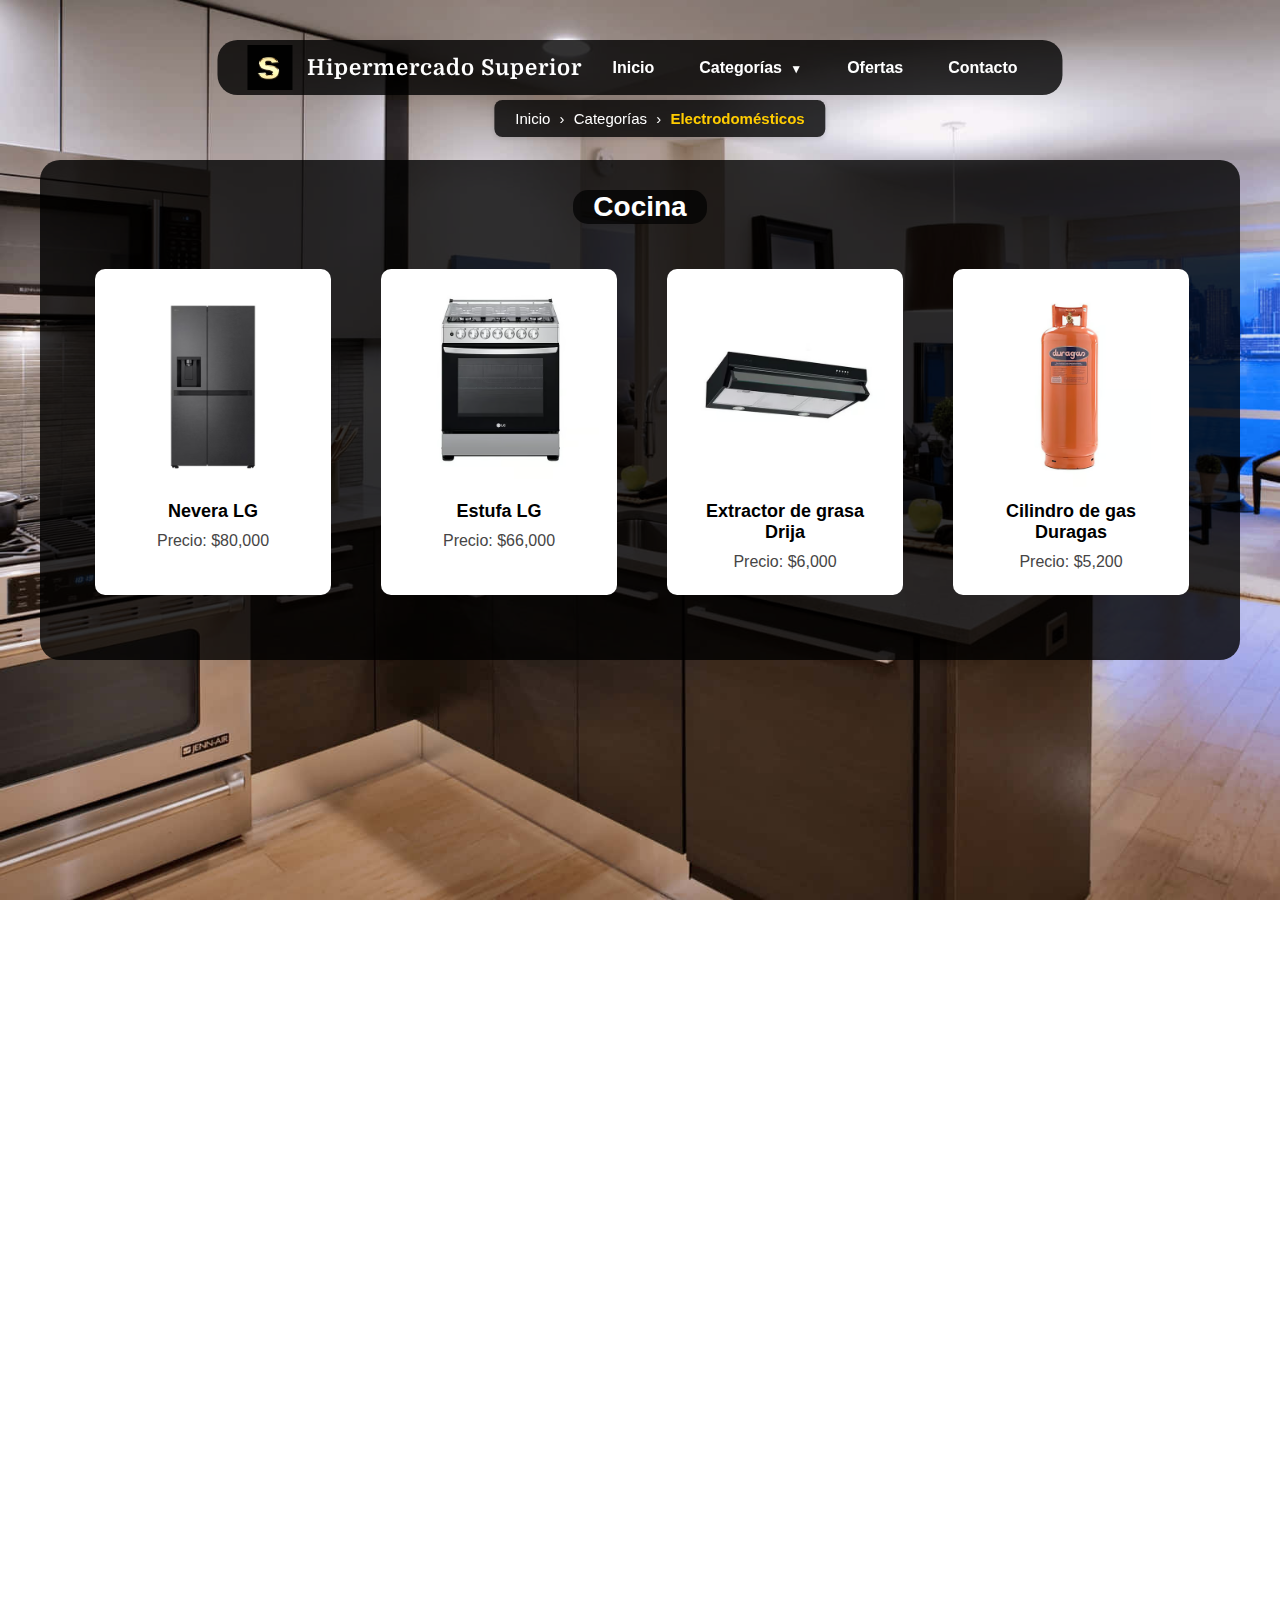
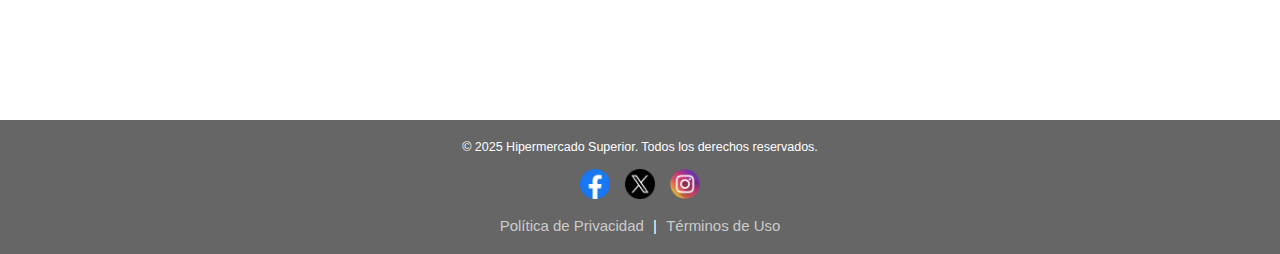
<file: categorias/Electrodomesticos.html>
﻿<!DOCTYPE html>
<html lang="es">

<head>

     <!--META ETIQUETAS-->
    <meta charset="UTF-8">
    <meta name="viewport" content="width=device-width, initial-scale=1.0">
    <meta name="description" content="Descubre en Hipermercado Superior la mejor selección de electrodomésticos modernos y de mejor calidad.">
    <meta name="author" content="Oliver Antonio Díaz"/>
    <meta name="robots" content="index, follow">  
    <meta name="copyright" content="Oliver Antonio Díaz. Todos los derechos reservados.">
    <meta name="theme-color" content="#2196f3">

    <!-- Etiquetas Open Graph -->
    <meta property="og:title" content="Electrodomésticos - Hipermercado Superior">
    <meta property="og:type" content="website">
    <meta property="og:url" content="https://www.hipermercadosuperior.com/electrodomesticos"> <!-- URL de la sección -->
    <meta property="og:image" content="imagenes/electrodomesticos-banner.jpg"> 
    <meta property="og:description" content="Descubre en Hipermercado Superior la mejor selección de electrodomésticos modernos y de mejor calidad.">
    <meta property="og:site_name" content="Hipermercado Superior">
    <meta property="og:locale" content="es_ES"> 

    <!-- Twitter Cards -->
    <meta name="twitter:card" content="summary_large_image">
    <meta name="twitter:title" content="Electrodomésticos - Hipermercado Superior">
    <meta name="twitter:description" content="Descubre en Hipermercado Superior la mejor selección de electrodomésticos modernos y de mejor calidad.">
    <meta name="twitter:image" content="https://www.hipermercadosuperior.com/imagenes/electrodomesticos-banner.jpg">

    <!-- Título, CSS y Fuentes-->
    <title>Hipermercado Superior | Sección de Electrodomésticos</title>
    <link rel="stylesheet" href="../css/categorias.css">
    <link rel="stylesheet" href="../css/fonts.css">

    <!-- Favicons -->
    <link rel="icon" href="../imagenes/iconos/favicon/icon-16x16.jpg" type="image/jpg" sizes="16x16">
    <link rel="icon" href="../imagenes/iconos/favicon/icon-32x32.jpg" type="image/jpg" sizes="32x32">
    <link rel="icon" href="../imagenes/iconos/favicon/icon-48x48.jpg" type="image/jpg" sizes="48x48">
    <script src="../js/menu_movil.js" defer></script>   <!-- codigo js para el comportamiento del menu en dispositivos móviles --></head>



<body id="fondo_electrodomesticos">

     <header>

       <a href="../index.html" class="logo-header" aria-label="Ir a la página principal de Hipermercado Superior"> <!-- logo clickeable--> 
        <img src="../imagenes/logo/logo.jpeg" alt="logo Hipermercado Superior">
        <h1>Hipermercado Superior</h1>
       </a>

    <nav class="menu" role="navigation" aria-label="Menú principal">
      <ul>

        <!-- Nivel 1 -->
        <li><a href="../index.html">Inicio</a></li>

        <!-- Nivel 1: Categorías -->
        <!-- href="#" indica que es un enlace vacío, # significa no ir a ninguna página en particular -->
        <!-- Nivel 1: aria-haspopup="true" Sirve para lectores de pantalla (personas no videntes) para que sepan que ese enlace tiene un submenú desplegable. -->
        <!-- aria-expanded="false" significa “Este menú actualmente está cerrado”. -->
        <li><a href="#" aria-haspopup="true" aria-expanded="false">Categorías</a>

            <ul>

                <!-- Nivel 2: Alimentos -->
                <li>
                    <a href="Alimentos.html">Alimentos</a>
                    <ul> <!-- Nivel 3: -->
                        <li><a href="Alimentos.html#frutas_y_verduras">Frutas y Verduras</a></li>
                        <li><a href="Alimentos.html#despensa">Despensa</a></li>
                        <li><a href="Alimentos.html#carnes_pescados_mariscos">Carnes, Pescados y Mariscos</a></li>
                        <li><a href="Alimentos.html#lacteos_y_huevos">Lácteos y Huevos</a></li>
                        <li><a href="Alimentos.html#bebidas">Bebidas</a></li>
                        <li><a href="Alimentos.html#enlatados">Enlatados</a></li>
                    </ul>
                </li>

                <!-- Nivel 2: Electrodomésticos -->
                <li>
                    <a href="Electrodomesticos.html">Electrodomésticos</a>
                    <ul> <!-- Nivel 3: -->
                        <li><a href="Electrodomesticos.html#cocina">Cocina</a></li>
                        <li><a href="Electrodomesticos.html#lavado">Lavado</a></li>
                        <li><a href="Electrodomesticos.html#climatizacion">Climatización</a></li>
                    </ul>
                </li>

                <!-- Nivel 2: Tecnología -->
                <li>
                    <a href="Tecnologia.html">Tecnología</a>
                    <ul> <!-- Nivel 3: -->
                        <li><a href="Tecnologia.html#televisores">Televisores</a></li>
                        <li><a href="Tecnologia.html#laptops">Laptops</a></li>
                        <li><a href="Tecnologia.html#tablets">Tablets</a></li>
                        <li><a href="Tecnologia.html#celulares">Celulares</a></li>
                        <li><a href="Tecnologia.html#bocinas">Bocinas</a></li>
                    </ul>
                </li>

                <!-- Nivel 2: Ropa -->
                <li>
                    <a href="Ropa.html">Ropa</a>
                    <ul> <!-- Nivel 3: -->
                        <li><a href="Ropa.html#pantalones_para_hombres">Pantalones para Hombres</a></li>
                        <li><a href="Ropa.html#pantalones_para_mujeres">Pantalones para Mujeres</a></li>
                        <li><a href="Ropa.html#pantalones_para_niños">Pantalones para Niños</a></li>
                        <li><a href="Ropa.html#trajes_para_hombres">Trajes para Hombres</a></li>
                        <li><a href="Ropa.html#vestidos">Vestidos</a></li>
                    </ul>
                </li>

                <!-- Nivel 2: Muebles y Decoración -->
                <li>
                    <a href="muebles_y_decoracion.html">Muebles y Decoración</a>
                    <ul> <!-- Nivel 3: -->
                        <li><a href="muebles_y_decoracion.html#sofas">Sofás</a></li>
                        <li><a href="muebles_y_decoracion.html#sillones">Sillones</a></li>
                        <li><a href="muebles_y_decoracion.html#mesas">Mesas</a></li>
                        <li><a href="muebles_y_decoracion.html#floreros">Floreros</a></li>
                    </ul>
                </li>

                <!-- Nivel 2: Farmacia -->
                <li>
                    <a href="Farmacia.html">Farmacia</a>
                    <ul> <!-- Nivel 3: -->
                        <li><a href="Farmacia.html#analgesicos">Analgésicos</a></li>
                        <li><a href="Farmacia.html#dermocosmetica">Dermocosmética</a></li>
                        <li><a href="Farmacia.html#vitaminas_y_minerales">Vitaminas y Minerales</a></li>
                        <li><a href="Farmacia.html#antigripales_y_resfriado">Antigripales y Resfriado</a></li>
                    </ul>
                </li>

                <!-- Nivel 2: Ferretería -->
                <li>
                    <a href="Ferreteria.html">Ferretería</a>
                    <ul> <!-- Nivel 3: -->
                        <li><a href="Ferreteria.html#herramientas_manuales">Herramientas Manuales</a></li>
                        <li><a href="Ferreteria.html#pinturas_y_acabados">Pinturas y Acabados</a></li>
                        <li><a href="Ferreteria.html#electricidad">Electricidad</a></li>
                        <li><a href="Ferreteria.html#plomeria">Plomería</a></li>
                    </ul>
                </li>

                <!-- Nivel 2: Juguetes -->
                <li>
                    <a href="juguetes.html">Juguetes</a>
                    <ul> <!-- Nivel 3: -->
                        <li><a href="juguetes.html#juguetes_para_niños">Juguetes para Niños</a></li>
                        <li><a href="juguetes.html#juguetes_para_niñas">Juguetes para Niñas</a></li>
                    </ul>
                </li>

            </ul>
        </li>

        <!-- Nivel 1 -->
        <li><a href="../index.html#ofertas">Ofertas</a></li>
        <li><a href="../contacto.html">Contacto</a></li>

    </ul>
</nav>

      

</header>

<!-- Breadcrumb o indicador de ubicación -->
<nav class="breadcrumb">
  <a href="../index.html">Inicio</a> ›
  <span>Categorías</span> ›
  <span class="actual">Electrodomésticos</span>
</nav>
       
     <main> <!--main-->

          <!-- Sección: Cocina -->
          <section class="productos-destacados destino" id="cocina">
             <h2>Cocina</h2>

             <div class="productos-container">

               <!-- Producto 1 -->
                <a href="../productos/electrodomesticos/cocina/nevera_lg.html">
                 <div class="producto">
                   <img src="../imagenes/productos/Electrodomesticos/cocina/Neveras/Nevera_LG.png" alt="televisor Samsung 75 pulgadas">
                   <h3>Nevera LG</h3>
                   <p>Precio: $80,000</p>
                 </div>
                 </a>

               <!-- Producto 2 -->

               <a href="../productos/electrodomesticos/cocina/estufa_lg.html">
               <div class="producto">
                   <img src="../imagenes/productos/Electrodomesticos/cocina/Estufas/estufa_LG.avif" alt="Nevera LG">
                   <h3>Estufa LG</h3>
                   <p>Precio: $66,000</p>
                 </div>
                 </a>
                 

               <!-- Producto 3 -->
                <a href="../productos/electrodomesticos/cocina/extractor_drija.html">
                <div class="producto">
                   <img src="../imagenes/productos/Electrodomesticos/cocina/extractor_de_grasa/extractor_de_grasa_Drija.avif" alt="Lavadora y Secadora Tecnomaster">
                   <h3>Extractor de grasa Drija</h3>
                   <p>Precio: $6,000</p>
                 </div>
                  </a>


               <!-- Producto 4 -->

               <a href="../productos/electrodomesticos/cocina/cilindro_duragas.html">
                <div class="producto">
                   <img src="../imagenes/productos/Electrodomesticos/cocina/Cilindros_de_gas/cilindro_de_gas_duragas.avif" alt="Ventilador Daiwa">
                   <h3>Cilindro de gas Duragas</h3>
                   <p>Precio: $5,200</p>
                 </div>
                 </a>
                
                  <a href="../productos/electrodomesticos/cocina/freezer_7_pies.html">
                  <div class="producto">
                   <img src="../imagenes/productos/Electrodomesticos/cocina/freezer/freezer_7pies.png" alt="Nevera LG">
                   <h3>Freezer 7 Pies</h3>
                   <p>Precio: $16,500</p>
                 </div>
                  </a>


                  <a href="../productos/electrodomesticos/cocina/bebedero_tecnomaster.html">
                  <div class="producto">
                   <img src="../imagenes/productos/Electrodomesticos/cocina/bebedero/bebedero_tecnomaster.avif" alt="Nevera LG">
                   <h3>Bebedero Tecnomaster</h3>
                   <p>Precio: $5,000</p>
                 </div>
                  </a>
              

            </div>
      </section>


       <!-- Sección: Lavado-->
          <section class="productos-destacados destino reveal" id="lavado">
             <h2>Lavado</h2>

             <div class="productos-container">

               <!-- Producto 1 -->
                <a href="../productos/electrodomesticos/lavado/lavadora_frigidaire.html">
                 <div class="producto">
                   <img src="../imagenes/productos/Electrodomesticos/lavado/lavadora/lavadora_frigidaire.png" alt="televisor Samsung 75 pulgadas">
                   <h3>Lavadora Frigidaire</h3>
                   <p>Precio: $35,000</p>
                 </div>
                 </a>

               <!-- Producto 2 -->
                <a href="../productos/electrodomesticos/lavado/lavadora_tecnomaster.html">
               <div class="producto">
                   <img src="../imagenes/productos/Electrodomesticos/lavado/Lavadora y Secadora/Lavadora_y_secadora_tecnomaster.png" alt="Nevera LG">
                   <h3>Lavadora y Secadora Tecnomaster</h3>
                   <p>Precio: $40,000</p>
                 </div>
                  </a>
                 

               <!-- Producto 3 -->
                <a href="../productos/electrodomesticos/lavado/lavadora_lg.html">
                <div class="producto">
                   <img src="../imagenes/productos/Electrodomesticos/lavado/lavadora/lavadora_LG.avif" alt="Lavadora y Secadora Tecnomaster">
                   <h3>Lavadora LG</h3>
                   <p>Precio: $53,000</p>
                 </div>
                 </a>


               <!-- Producto 4 -->

               <a href="../productos/electrodomesticos/lavado/lavadora_secadora_lg.html">
                <div class="producto">
                   <img src="../imagenes/productos/Electrodomesticos/lavado/Lavadora y Secadora/Lavadora_y_secadora_LG.avif" alt="Ventilador Daiwa">
                   <h3>Lavadora y Secadora LG</h3>
                   <p>Precio: $55,000</p>
                 </div>
                 </a>
                

                  <a href="../productos/electrodomesticos/lavado/lavadora_dimensions.html">
                  <div class="producto">
                   <img src="../imagenes/productos/Electrodomesticos/lavado/lavadora/lavadora_dimensions.png" alt="Nevera LG">
                   <h3>Lavadora Dimensions</h3>
                   <p>Precio: $10,000</p>
                 </div>
                 </a>

                
            </div>
      </section>




       <!-- Climatización -->
          <section class="productos-destacados destino reveal" id="climatizacion">
             <h2>Climatización</h2>

             <div class="productos-container">

               <!-- Producto 1 -->
                <a href="../productos/electrodomesticos/climatizacion/ventilador_daiwa.html">
                 <div class="producto">
                   <img src="../imagenes/productos/Electrodomesticos/climatizacion/ventiladores/ventilador_Daiwa.png" alt="televisor Samsung 75 pulgadas">
                   <h3>Ventilador Daiwa</h3>
                   <p>Precio: $15,000</p>
                 </div>
                 </a>

               <!-- Producto 2 -->
                <a href="../productos/electrodomesticos/climatizacion/aire_acondicionado_whirlpool.html">
               <div class="producto">
                   <img src="../imagenes/productos/Electrodomesticos/climatizacion/aire_acondicionado/aire_acondicionado_whirlpool.png" alt="Nevera LG">
                   <h3>Aire Acondicionado Whirlpool</h3>
                   <p>Precio: $40,000</p>
                 </div>
                 </a>
                 

               <!-- Producto 3 -->
                
               <a href="../productos/electrodomesticos/climatizacion/aire_acondicionado_tecnomaster.html">
                <div class="producto">
                   <img src="../imagenes/productos/Electrodomesticos/climatizacion/aire_acondicionado/aire_acondicionado_tecnomaster.png" alt="Lavadora y Secadora Tecnomaster">
                   <h3>Aire Acondicionado Tecnomaster</h3>
                   <p>Precio: $33,000</p>
                 </div>
                 </a>


               <!-- Producto 4 -->

                 <a href="../productos/electrodomesticos/climatizacion/ventilador_kdk.html">
                <div class="producto">
                   <img src="../imagenes/productos/Electrodomesticos/climatizacion/ventiladores/ventilador_KDK.avif" alt="Ventilador Daiwa">
                   <h3>Ventilador KDK</h3>
                   <p>Precio: $6,000</p>
                 </div>
                 </a>
                
                   <a href="../productos/electrodomesticos/climatizacion/ventilador_techo_kdk.html">
                  <div class="producto">
                   <img src="../imagenes/productos/Electrodomesticos/climatizacion/ventiladores_de_techo/ventilador_de_techo_KDK.avif" alt="Nevera LG">
                   <h3>Ventilador de Techo KDK</h3>
                   <p>Precio: $20,000</p>
                 </div>
                  </a>

                  <a href="../productos/electrodomesticos/climatizacion/ventilador_pequeno.html">
                  <div class="producto">
                   <img src="../imagenes/productos/Electrodomesticos/climatizacion/ventiladores/ventilador_pequeño.png" alt="Nevera LG">
                   <h3>Ventilador Pequeño</h3>
                   <p>Precio: $8,000</p>
                 </div>
                 </a>

            </div>
      </section>




    </main>


    <footer> <!--footer-->
        
         <div class="footer-content">
              <!-- Derechos reservados -->
              <small>&copy; 2025 Hipermercado Superior. Todos los derechos reservados.</small>

              <!-- Íconos de redes sociales -->
              <div class="social-icons">
                   <a href="https://facebook.com/tuweb" target="_blank" rel="nofollow noopener noreferrer" aria-label="Visítanos en Facebook">
                    <img src="../imagenes/iconos/redes/facebook.png" alt="ir a facebook de Hipermercado Superior">
                   </a>

                   <a href="https://twitter.com/tuweb" target="_blank" rel="nofollow noopener noreferrer" aria-label="Visítanos en X (antes Twitter)">
                    <img src="../imagenes/iconos/redes/x.png" alt="ir a x de Hipermercado Superior">
                   </a>

                   <a href="https://instagram.com/tuweb" target="_blank" rel="nofollow noopener noreferrer" aria-label="Visítanos en Instagram">
                    <img src="../imagenes/iconos/redes/instagram.png" alt="ir a instagram de Hipermercado Superior">
                   </a>
              </div>

                 <!-- Enlaces legales -->
                <div class="footer-links">
                  <a href="../legal/privacy.html" title="Política de Privacidad">Política de Privacidad</a> |
                  <a href="../legal/terms.html" title="Términos de Uso">Términos de Uso</a>
                </div>
            </div>

    </footer>

</body>



</html>
</file>
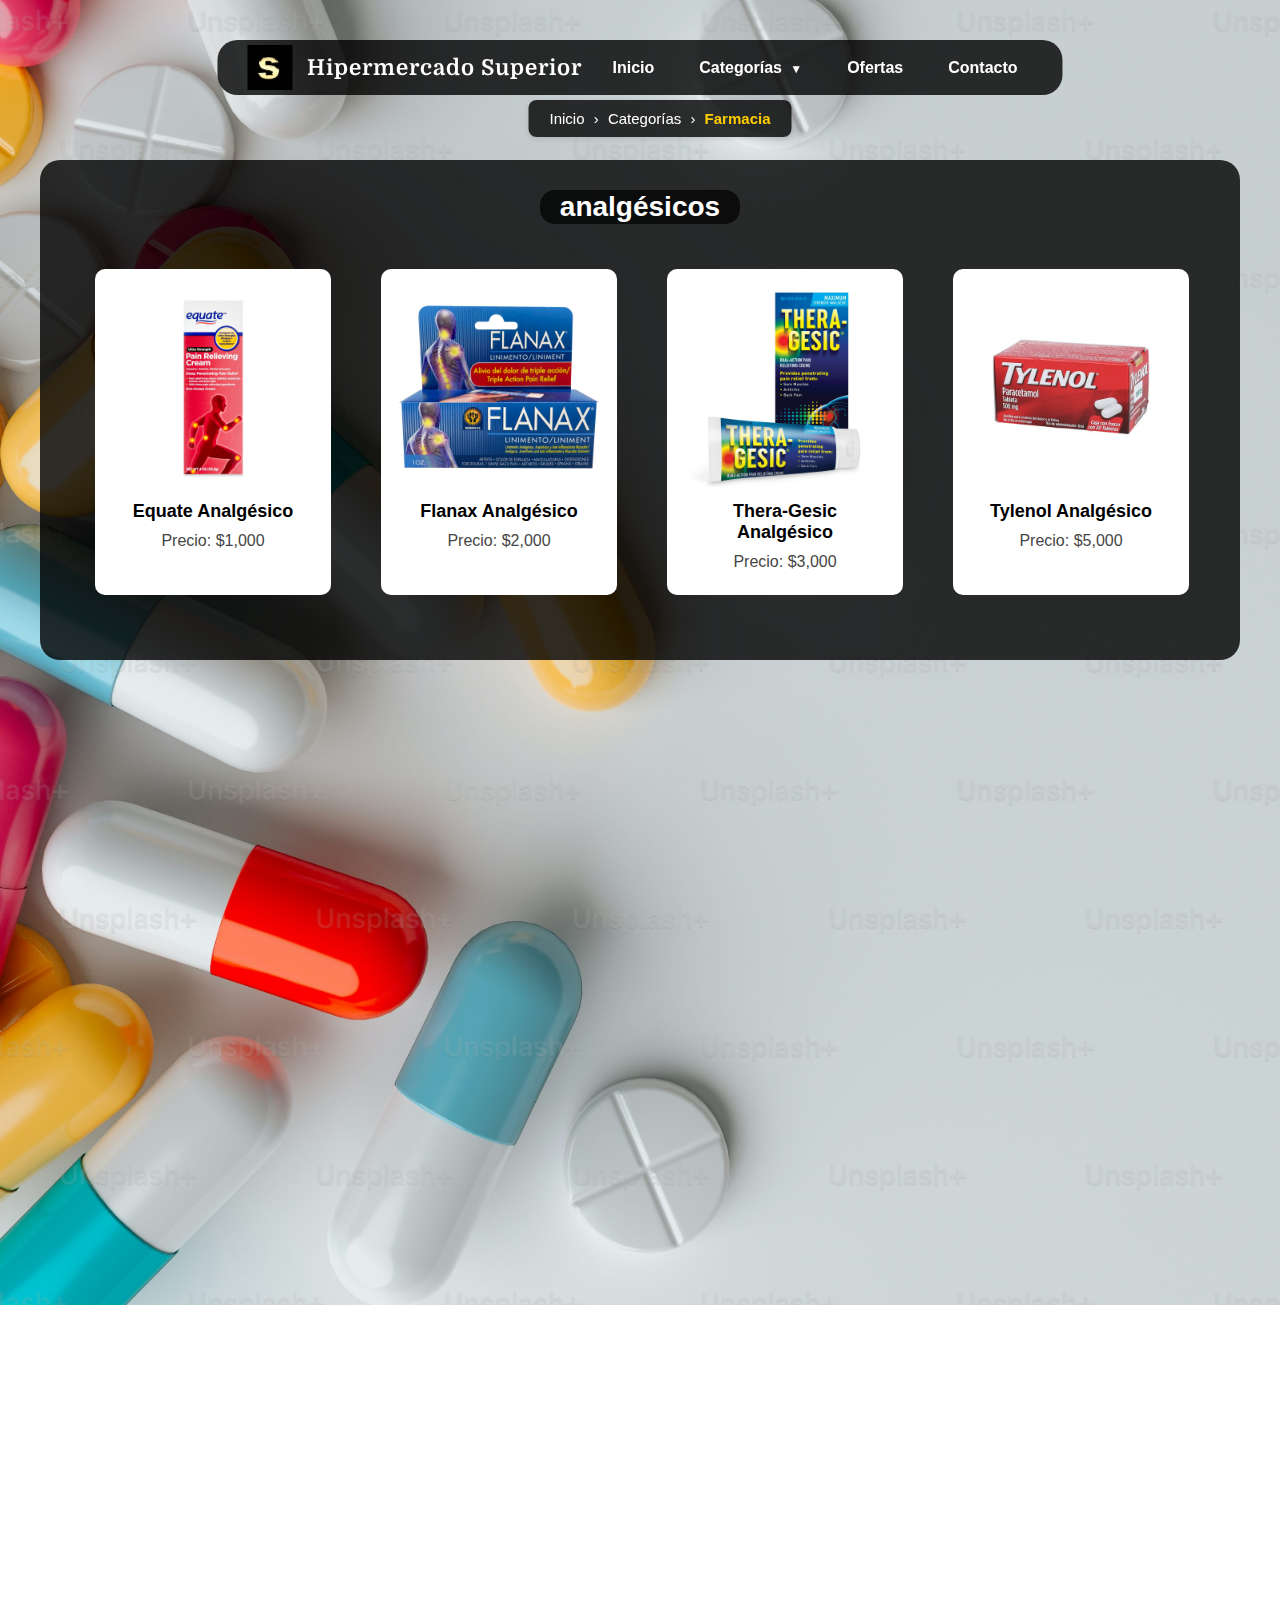
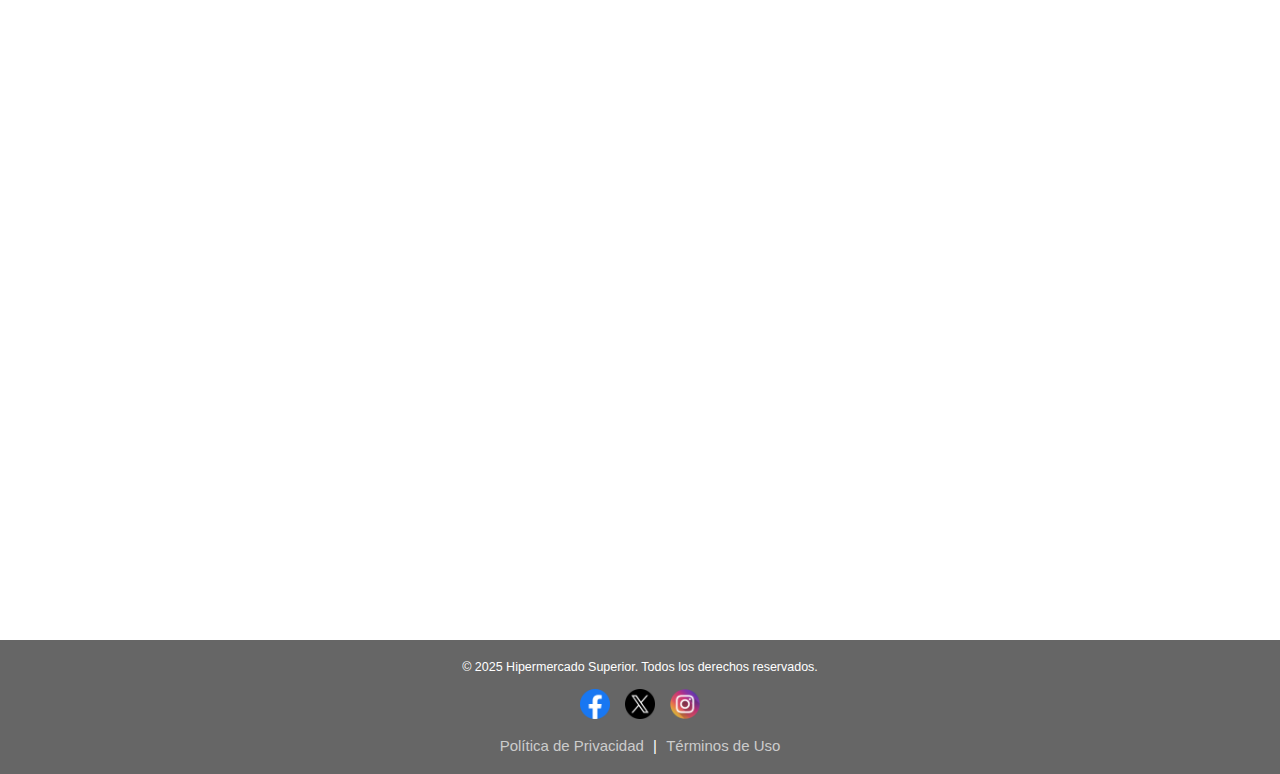
<file: categorias/Farmacia.html>
﻿<!DOCTYPE html>
<html lang="es">

<head>
    <!-- META ETIQUETAS -->
    <meta charset="UTF-8">
    <meta name="viewport" content="width=device-width, initial-scale=1.0">
    <meta name="description" content="Cuida tu salud y bienestar con la sección de Farmacia de Hipermercado Superior. Encuentra medicamentos, vitaminas, productos de higiene, cuidado personal y más.">
    <meta name="keywords" content="farmacia, salud, medicamentos, vitaminas, cuidado personal, higiene, bienestar, productos farmacéuticos, Hipermercado Superior, botiquín, primeros auxilios">
    <meta name="author" content="Oliver Antonio Díaz">
    <meta name="robots" content="index, follow">
    <meta name="copyright" content="Oliver Antonio Díaz. Todos los derechos reservados.">
    <meta name="theme-color" content="#009688">

    <!-- OPEN GRAPH -->
    <meta property="og:title" content="Farmacia - Hipermercado Superior">
    <meta property="og:type" content="website">
    <meta property="og:url" content="https://www.hipermercadosuperior.com/farmacia">
    <meta property="og:image" content="https://www.hipermercadosuperior.com/imagenes/farmacia-banner.jpg">
    <meta property="og:description" content="Cuida tu salud y bienestar con la sección de Farmacia de Hipermercado Superior. Encuentra medicamentos, vitaminas, productos de higiene, cuidado personal y más.">
    <meta property="og:site_name" content="Hipermercado Superior">
    <meta property="og:locale" content="es_ES">

    <!-- TWITTER CARDS -->
    <meta name="twitter:card" content="summary_large_image">
    <meta name="twitter:title" content="Farmacia - Hipermercado Superior">
    <meta name="twitter:description" content="Cuida tu salud y bienestar con la sección de Farmacia de Hipermercado Superior. Encuentra medicamentos, vitaminas, productos de higiene, cuidado personal y más.">
    <meta name="twitter:image" content="https://www.hipermercadosuperior.com/imagenes/farmacia-banner.jpg">

    <!-- TÍTULO, CSS Y FUENTES -->
    <title>Farmacia | Hipermercado Superior</title>
    <link rel="stylesheet" href="../css/categorias.css">
    <link rel="stylesheet" href="../css/fonts.css">

     <!-- Favicons -->
    <link rel="icon" href="../imagenes/iconos/favicon/icon-16x16.jpg" type="image/jpg" sizes="16x16">
    <link rel="icon" href="../imagenes/iconos/favicon/icon-32x32.jpg" type="image/jpg" sizes="32x32">
    <link rel="icon" href="../imagenes/iconos/favicon/icon-48x48.jpg" type="image/jpg" sizes="48x48">
    <script src="../js/menu_movil.js" defer></script>   <!-- codigo js para el comportamiento del menu en dispositivos móviles --></head>



<body id="fondo_farmacia">

     <header>

       <a href="../index.html" class="logo-header" aria-label="Ir a la página principal de Hipermercado Superior"> <!-- logo clickeable--> 
        <img src="../imagenes/logo/logo.jpeg" alt="logo Hipermercado Superior">
        <h1>Hipermercado Superior</h1>
       </a>

        <nav class="menu" role="navigation" aria-label="Menú principal">
      <ul>

        <!-- Nivel 1 -->
        <li><a href="../index.html">Inicio</a></li>

        <!-- Nivel 1: Categorías -->
        <!-- href="#" indica que es un enlace vacío, # significa no ir a ninguna página en particular -->
        <!-- Nivel 1: aria-haspopup="true" Sirve para lectores de pantalla (personas no videntes) para que sepan que ese enlace tiene un submenú desplegable. -->
        <!-- aria-expanded="false" significa “Este menú actualmente está cerrado”. -->
        <li><a href="#" aria-haspopup="true" aria-expanded="false">Categorías</a>

            <ul>

                <!-- Nivel 2: Alimentos -->
                <li>
                    <a href="Alimentos.html">Alimentos</a>
                    <ul> <!-- Nivel 3: -->
                        <li><a href="Alimentos.html#frutas_y_verduras">Frutas y Verduras</a></li>
                        <li><a href="Alimentos.html#despensa">Despensa</a></li>
                        <li><a href="Alimentos.html#carnes_pescados_mariscos">Carnes, Pescados y Mariscos</a></li>
                        <li><a href="Alimentos.html#lacteos_y_huevos">Lácteos y Huevos</a></li>
                        <li><a href="Alimentos.html#bebidas">Bebidas</a></li>
                        <li><a href="Alimentos.html#enlatados">Enlatados</a></li>
                    </ul>
                </li>

                <!-- Nivel 2: Electrodomésticos -->
                <li>
                    <a href="Electrodomesticos.html">Electrodomésticos</a>
                    <ul> <!-- Nivel 3: -->
                        <li><a href="Electrodomesticos.html#cocina">Cocina</a></li>
                        <li><a href="Electrodomesticos.html#lavado">Lavado</a></li>
                        <li><a href="Electrodomesticos.html#climatizacion">Climatización</a></li>
                    </ul>
                </li>

                <!-- Nivel 2: Tecnología -->
                <li>
                    <a href="Tecnologia.html">Tecnología</a>
                    <ul> <!-- Nivel 3: -->
                        <li><a href="Tecnologia.html#televisores">Televisores</a></li>
                        <li><a href="Tecnologia.html#laptops">Laptops</a></li>
                        <li><a href="Tecnologia.html#tablets">Tablets</a></li>
                        <li><a href="Tecnologia.html#celulares">Celulares</a></li>
                        <li><a href="Tecnologia.html#bocinas">Bocinas</a></li>
                    </ul>
                </li>

                <!-- Nivel 2: Ropa -->
                <li>
                    <a href="Ropa.html">Ropa</a>
                    <ul> <!-- Nivel 3: -->
                        <li><a href="Ropa.html#pantalones_para_hombres">Pantalones para Hombres</a></li>
                        <li><a href="Ropa.html#pantalones_para_mujeres">Pantalones para Mujeres</a></li>
                        <li><a href="Ropa.html#pantalones_para_niños">Pantalones para Niños</a></li>
                        <li><a href="Ropa.html#trajes_para_hombres">Trajes para Hombres</a></li>
                        <li><a href="Ropa.html#vestidos">Vestidos</a></li>
                    </ul>
                </li>

                <!-- Nivel 2: Muebles y Decoración -->
                <li>
                    <a href="muebles_y_decoracion.html">Muebles y Decoración</a>
                    <ul> <!-- Nivel 3: -->
                        <li><a href="muebles_y_decoracion.html#sofas">Sofás</a></li>
                        <li><a href="muebles_y_decoracion.html#sillones">Sillones</a></li>
                        <li><a href="muebles_y_decoracion.html#mesas">Mesas</a></li>
                        <li><a href="muebles_y_decoracion.html#floreros">Floreros</a></li>
                    </ul>
                </li>

                <!-- Nivel 2: Farmacia -->
                <li>
                    <a href="Farmacia.html">Farmacia</a>
                    <ul> <!-- Nivel 3: -->
                        <li><a href="Farmacia.html#analgesicos">Analgésicos</a></li>
                        <li><a href="Farmacia.html#dermocosmetica">Dermocosmética</a></li>
                        <li><a href="Farmacia.html#vitaminas_y_minerales">Vitaminas y Minerales</a></li>
                        <li><a href="Farmacia.html#antigripales_y_resfriado">Antigripales y Resfriado</a></li>
                    </ul>
                </li>

                <!-- Nivel 2: Ferretería -->
                <li>
                    <a href="Ferreteria.html">Ferretería</a>
                    <ul> <!-- Nivel 3: -->
                        <li><a href="Ferreteria.html#herramientas_manuales">Herramientas Manuales</a></li>
                        <li><a href="Ferreteria.html#pinturas_y_acabados">Pinturas y Acabados</a></li>
                        <li><a href="Ferreteria.html#electricidad">Electricidad</a></li>
                        <li><a href="Ferreteria.html#plomeria">Plomería</a></li>
                    </ul>
                </li>

                <!-- Nivel 2: Juguetes -->
                <li>
                    <a href="juguetes.html">Juguetes</a>
                    <ul> <!-- Nivel 3: -->
                        <li><a href="juguetes.html#juguetes_para_niños">Juguetes para Niños</a></li>
                        <li><a href="juguetes.html#juguetes_para_niñas">Juguetes para Niñas</a></li>
                    </ul>
                </li>

            </ul>
        </li>

        <!-- Nivel 1 -->
        <li><a href="../index.html#ofertas">Ofertas</a></li>
        <li><a href="../contacto.html">Contacto</a></li>

    </ul>
</nav>

       
       </header>

<!-- Breadcrumb o indicador de ubicación -->
<nav class="breadcrumb">
  <a href="../index.html">Inicio</a> ›
  <span>Categorías</span> ›
  <span class="actual">Farmacia</span>
</nav>
       
     <main> <!--main-->

          <!-- Sección: analgésicos-->
          <section class="productos-destacados destino" id="analgesicos">
             <h2>analgésicos</h2>

             <div class="productos-container">

               <!-- Producto 1 -->
                 <a href="../productos/farmacia/analgesicos/equate_analgesico.html">
                 <div class="producto">
                   <img src="../imagenes/productos/Farmacia/analgesicos/equate.avif" alt="Equate Analgésico">
                   <h3>Equate Analgésico</h3>
                   <p>Precio: $1,000</p>
                 </div>
                 </a>

               <!-- Producto 2 -->
                  <a href="../productos/farmacia/analgesicos/flanax.html">
               <div class="producto">
                   <img src="../imagenes/productos/Farmacia/analgesicos/flanax.png" alt="Flanax Analgésico">
                   <h3>Flanax Analgésico</h3>
                   <p>Precio: $2,000</p>
                 </div>
                 </a>
                 

               <!-- Producto 3 -->
                <a href="../productos/farmacia/analgesicos/thera_gesic.html">
                <div class="producto">
                   <img src="../imagenes/productos/Farmacia/analgesicos/thera-gesic.avif" alt="Thera-Gesic Analgésico">
                   <h3>Thera-Gesic Analgésico</h3>
                   <p>Precio: $3,000</p>
                 </div>
                 </a>


               <!-- Producto 4 -->
                 <a href="../productos/farmacia/analgesicos/tylenol.html">
                <div class="producto">
                   <img src="../imagenes/productos/Farmacia/analgesicos/tylenol.avif" alt="Tylenol Analgésico">
                   <h3>Tylenol Analgésico</h3>
                   <p>Precio: $5,000</p>
                 </div>
                 </a>
                
                 <!-- Producto 5 -->
                 <a href="../productos/farmacia/analgesicos/vaporizing.html">
                 <div class="producto">
                   <img src="../imagenes/productos/Farmacia/analgesicos/vaporizing.avif" alt="Vaporizing Analgésico">
                   <h3>Vaporizing Analgésico</h3>
                   <p>Precio: $3,000</p>
                 </div>
                 </a>


            </div>
      </section>


       <!-- Sección: Dermocosmética-->
          <section class="productos-destacados destino reveal" id="dermocosmetica">
             <h2>Dermocosmética</h2>

             <div class="productos-container">

               <!-- Producto 1 -->
                <a href="../productos/farmacia/dermocosmetica/acido_hialuronico.html">
                 <div class="producto">
                   <img src="../imagenes/productos/Farmacia/Dermocosmetica/cerave_acido_hyaluronico.avif" alt="CeraVe Ácido Hialurónico">
                   <h3>CeraVe Ácido Hialurónico</h3>
                   <p>Precio: $2,500</p>
                 </div>
                 </a>

               <!-- Producto 2 -->

               <a href="../productos/farmacia/dermocosmetica/hidratante_cerave.html">
               <div class="producto">
                   <img src="../imagenes/productos/Farmacia/Dermocosmetica/hidratante_cerave.jpg" alt="Hidratante CeraVe">
                   <h3>Hidratante CeraVe</h3>
                   <p>Precio: $1,500</p>
                 </div>
                 </a>
                 

               <!-- Producto 3 -->
                <a href="../productos/farmacia/dermocosmetica/hidratante_grande.html">
                <div class="producto">
                   <img src="../imagenes/productos/Farmacia/Dermocosmetica/hidratante_cerave_grande.avif" alt="Hidratante CeraVe Grande">
                   <h3>Hidratante CeraVe Grande</h3>
                   <p>Precio: $2,000</p>
                 </div>
                  </a>

               <!-- Producto 4 -->

               <a href="../productos/farmacia/dermocosmetica/hidratante_eucerin.html">
                <div class="producto">
                   <img src="../imagenes/productos/Farmacia/Dermocosmetica/hidratante_eucerin.avif" alt="Hidratante Eucerin">
                   <h3>Hidratante Eucerin</h3>
                   <p>Precio: $2,200</p>
                 </div>
                 </a>
                
                    <a href="../productos/farmacia/dermocosmetica/retinol.html">
                  <div class="producto">
                   <img src="../imagenes/productos/Farmacia/Dermocosmetica/retinol.avif" alt="Retinol">
                   <h3>Retinol</h3>
                   <p>Precio: $1,100</p>
                 </div>
                  </a>

                  <a href="../productos/farmacia/dermocosmetica/serum_vitaminac.html">
                 <div class="producto">
                   <img src="../imagenes/productos/Farmacia/Dermocosmetica/serum_vitaminC.avif" alt="Serum Vitamina C">
                   <h3>Serum Vitamina C</h3>
                   <p>Precio: $1,400</p>
                 </div>
                 </a>

                
            </div>
      </section>


       <!-- Sección: Vitaminas y Minerales-->
       <section class="productos-destacados destino reveal" id="vitaminas_y_minerales">
             <h2>Vitaminas y Minerales</h2>

             <div class="productos-container">

               <!-- Producto 1 -->
                <a href="../productos/farmacia/vitaminas_y_minerales/multivitaminico.html">
                 <div class="producto">
                   <img src="../imagenes/productos/Farmacia/Vitaminas_y_Minerales/multivitaminico.avif" alt="Multivitamínico">
                   <h3>Multivitamínico</h3>
                   <p>Precio: $3,000</p>
                 </div>
                 </a>

               <!-- Producto 2 -->
                 <a href="../productos/farmacia/vitaminas_y_minerales/omega3.html">
               <div class="producto">
                   <img src="../imagenes/productos/Farmacia/Vitaminas_y_Minerales/omega3.avif" alt="Omega 3">
                   <h3>Omega 3</h3>
                   <p>Precio: $4,000</p>
                 </div>
                 </a>
                 

               <!-- Producto 3 -->
                <a href="../productos/farmacia/vitaminas_y_minerales/vitafusion.html">
                <div class="producto">
                   <img src="../imagenes/productos/Farmacia/Vitaminas_y_Minerales/vitafusion.avif" alt="Vitafusion">
                   <h3>Vitafusion</h3>
                   <p>Precio: $1,300</p>
                 </div>
                 </a>


               <!-- Producto 4 -->
                <a href="../productos/farmacia/vitaminas_y_minerales/vitaminac.html">
                <div class="producto">
                   <img src="../imagenes/productos/Farmacia/Vitaminas_y_Minerales/vitaminaC.avif" alt="Vitamina C">
                   <h3>Vitamina C</h3>
                   <p>Precio: $2,000</p>
                 </div>
                </a>

                 <!-- Producto 5 -->
                  <a href="../productos/farmacia/vitaminas_y_minerales/flintstones.html">
                  <div class="producto">
                   <img src="../imagenes/productos/Farmacia/Vitaminas_y_Minerales/flintstones.avif" alt="Flintstones">
                   <h3>Flintstones</h3>
                   <p>Precio: $2,500</p>
                 </div>
                 </a>

                  
            </div>
      </section>


          <!-- Sección: Antigripales y Resfriado -->
          <section class="productos-destacados destino reveal" id="antigripales_y_resfriado">
             <h2>Antigripales y Resfriado</h2>

             <div class="productos-container">

               <!-- Producto 1 -->
                <a href="../productos/farmacia/antigripales_y_resfriado/antiflu_Des.html">
                 <div class="producto">
                   <img src="../imagenes/productos/Farmacia/Antigripales/Antiflu-Des.avif" alt="Antiflu-Des">
                   <h3>Antiflu-Des</h3>
                   <p>Precio: $1,000</p>
                 </div>
                 </a>

               <!-- Producto 2 -->
                <a href="../productos/farmacia/antigripales_y_resfriado/coldyflu.html">
               <div class="producto">
                   <img src="../imagenes/productos/Farmacia/Antigripales/coldyflu.avif" alt="Coldyflu">
                   <h3>Coldyflu</h3>
                   <p>Precio: $2,000</p>
                 </div>
                 </a>
                 

               <!-- Producto 3 -->
                <a href="../productos/farmacia/antigripales_y_resfriado/mucinex.html">
                <div class="producto">
                   <img src="../imagenes/productos/Farmacia/Antigripales/mucinex.avif" alt="Mucinex">
                   <h3>Mucinex</h3>
                   <p>Precio: $3,000</p>
                 </div>
                 </a>


               <!-- Producto 4 -->
                <a href="../productos/farmacia/antigripales_y_resfriado/nyquil.html">
                <div class="producto">
                   <img src="../imagenes/productos/Farmacia/Antigripales/nyquil.avif" alt="Nyquil">
                   <h3>Nyquil</h3>
                   <p>Precio: $3,500</p>
                 </div>
                 </a>
                
                  <a href="../productos/farmacia/antigripales_y_resfriado/theraflu.html">
                  <div class="producto">
                   <img src="../imagenes/productos/Farmacia/Antigripales/theraflu.avif" alt="Theraflu">
                   <h3>Theraflu</h3>
                   <p>Precio: $2,200</p>
                 </div>
                 </a>

                  
            </div>
      </section>

    </main>


    <footer> <!--footer-->
        
         <div class="footer-content">
              <!-- Derechos reservados -->
              <small>&copy; 2025 Hipermercado Superior. Todos los derechos reservados.</small>

              <!-- Íconos de redes sociales -->
              <div class="social-icons">
                   <a href="https://facebook.com/tuweb" target="_blank" rel="nofollow noopener noreferrer" aria-label="Visítanos en Facebook">
                    <img src="../imagenes/iconos/redes/facebook.png" alt="ir a facebook de Hipermercado Superior">
                   </a>

                   <a href="https://twitter.com/tuweb" target="_blank" rel="nofollow noopener noreferrer" aria-label="Visítanos en X (antes Twitter)">
                    <img src="../imagenes/iconos/redes/x.png" alt="ir a x de Hipermercado Superior">
                   </a>

                   <a href="https://instagram.com/tuweb" target="_blank" rel="nofollow noopener noreferrer" aria-label="Visítanos en Instagram">
                    <img src="../imagenes/iconos/redes/instagram.png" alt="ir a instagram de Hipermercado Superior">
                   </a>
              </div>

                 <!-- Enlaces legales -->
                <div class="footer-links">
                  <a href="../legal/privacy.html" title="Política de Privacidad">Política de Privacidad</a> |
                  <a href="../legal/terms.html" title="Términos de Uso">Términos de Uso</a>
                </div>
            </div>

    </footer>

</body>



</html>
</file>
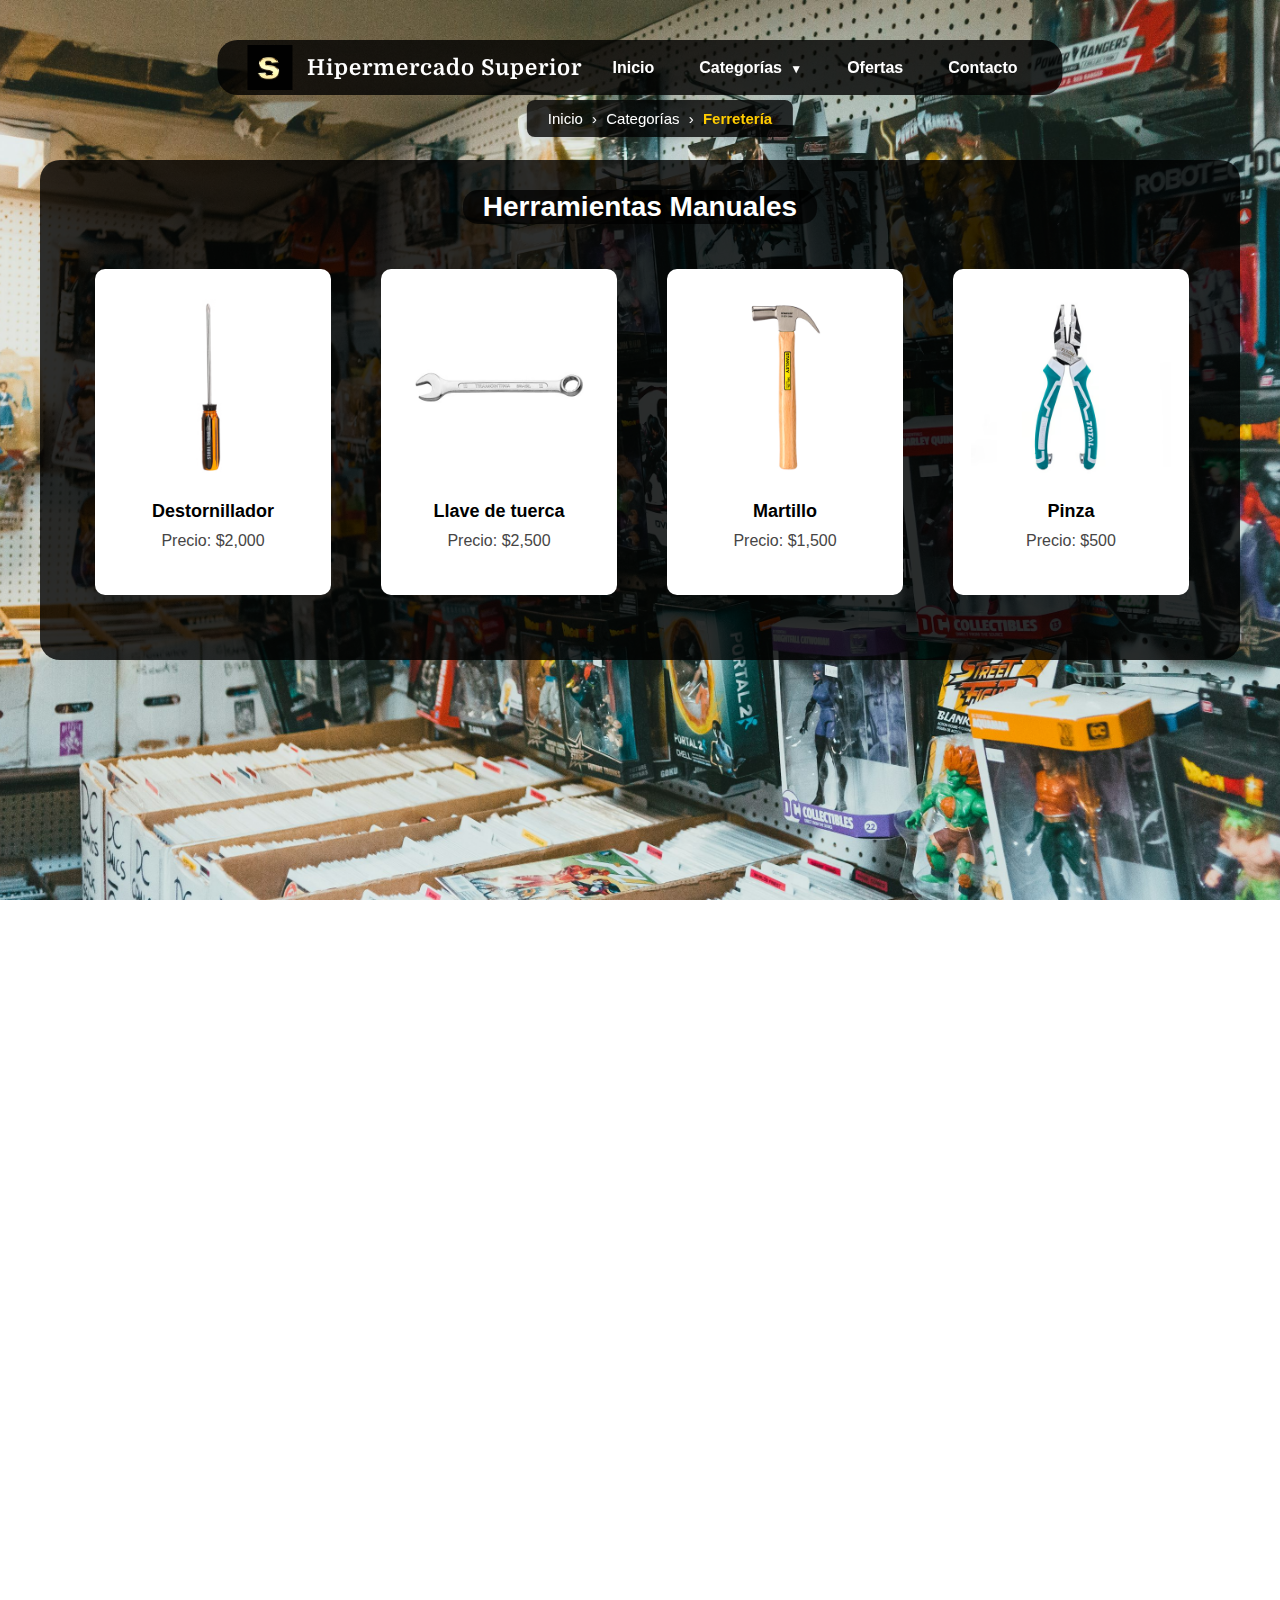
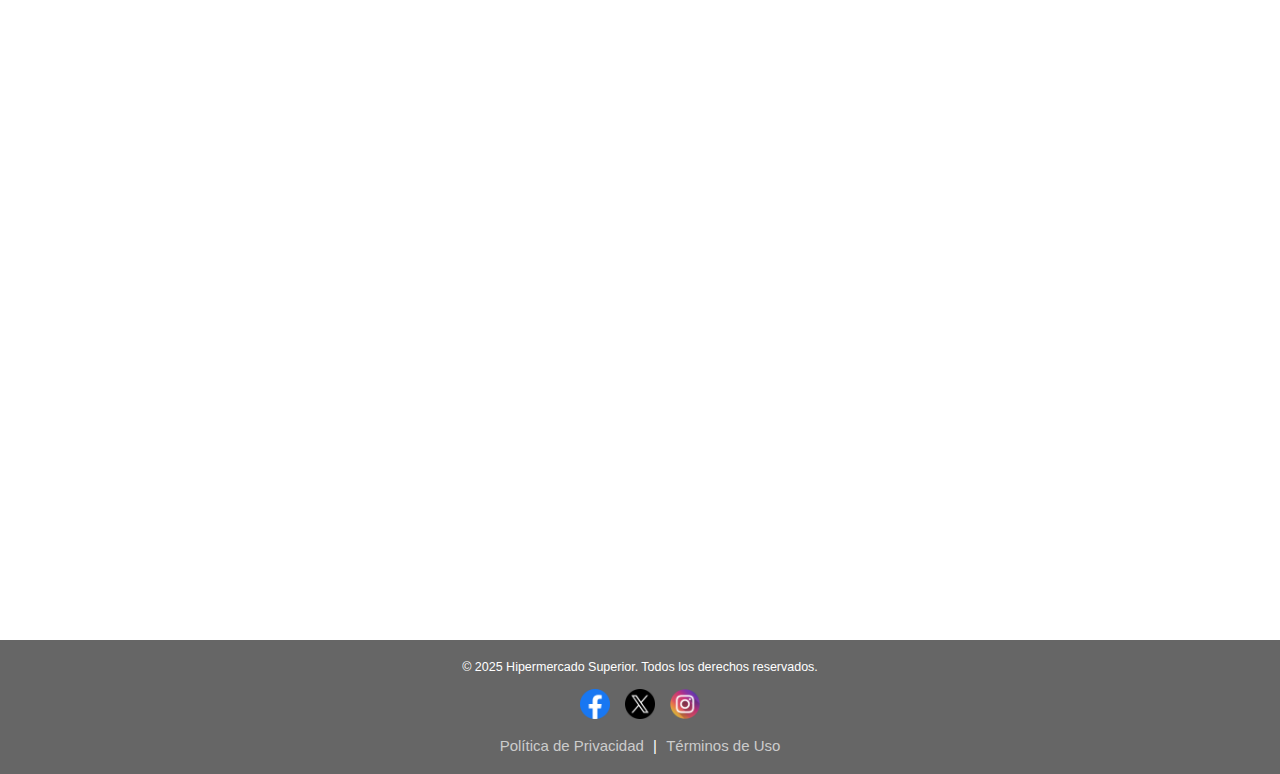
<file: categorias/Ferreteria.html>
﻿<!DOCTYPE html>
<html lang="es">

<head>
    <!-- META ETIQUETAS -->
    <meta charset="UTF-8">
    <meta name="viewport" content="width=device-width, initial-scale=1.0">
    <meta name="description" content="Encuentra en la sección de Ferretería de Hipermercado Superior todo lo que necesitas para tus proyectos de reparación, construcción y mantenimiento del hogar.">
    <meta name="keywords" content="ferretería, herramientas, construcción, mantenimiento, hogar, bricolaje, tornillos, pintura, electricidad, plomería, Hipermercado Superior">
    <meta name="author" content="Oliver Antonio Díaz">
    <meta name="robots" content="index, follow">
    <meta name="copyright" content="Oliver Antonio Díaz. Todos los derechos reservados.">
    <meta name="theme-color" content="#795548">

    <!-- OPEN GRAPH -->
    <meta property="og:title" content="Ferretería - Hipermercado Superior">
    <meta property="og:type" content="website">
    <meta property="og:url" content="https://www.hipermercadosuperior.com/ferreteria">
    <meta property="og:image" content="https://www.hipermercadosuperior.com/imagenes/ferreteria-banner.jpg">
    <meta property="og:description" content="Encuentra en la sección de Ferretería de Hipermercado Superior todo lo que necesitas para tus proyectos de reparación, construcción y mantenimiento del hogar.">
    <meta property="og:site_name" content="Hipermercado Superior">
    <meta property="og:locale" content="es_ES">

    <!-- TWITTER CARDS -->
    <meta name="twitter:card" content="summary_large_image">
    <meta name="twitter:title" content="Ferretería - Hipermercado Superior">
    <meta name="twitter:description" content="Encuentra en la sección de Ferretería de Hipermercado Superior todo lo que necesitas para tus proyectos de reparación, construcción y mantenimiento del hogar.">
    <meta name="twitter:image" content="https://www.hipermercadosuperior.com/imagenes/ferreteria-banner.jpg">

    <!-- TÍTULO, CSS Y FUENTES -->
    <title>Ferretería | Hipermercado Superior</title>
    <link rel="stylesheet" href="../css/categorias.css">
    <link rel="stylesheet" href="../css/fonts.css">

     <!-- Favicons -->
    <link rel="icon" href="../imagenes/iconos/favicon/icon-16x16.jpg" type="image/jpg" sizes="16x16">
    <link rel="icon" href="../imagenes/iconos/favicon/icon-32x32.jpg" type="image/jpg" sizes="32x32">
    <link rel="icon" href="../imagenes/iconos/favicon/icon-48x48.jpg" type="image/jpg" sizes="48x48">
    <script src="../js/menu_movil.js" defer></script>   <!-- codigo js para el comportamiento del menu en dispositivos móviles --></head>




<body id="ferreteria">

     <header>

       <a href="../index.html" class="logo-header" aria-label="Ir a la página principal de Hipermercado Superior"> <!-- logo clickeable--> 
        <img src="../imagenes/logo/logo.jpeg" alt="logo Hipermercado Superior">
        <h1>Hipermercado Superior</h1>
       </a>

    <nav class="menu" role="navigation" aria-label="Menú principal">
      <ul>

        <!-- Nivel 1 -->
        <li><a href="../index.html">Inicio</a></li>

        <!-- Nivel 1: Categorías -->
        <!-- href="#" indica que es un enlace vacío, # significa no ir a ninguna página en particular -->
        <!-- Nivel 1: aria-haspopup="true" Sirve para lectores de pantalla (personas no videntes) para que sepan que ese enlace tiene un submenú desplegable. -->
        <!-- aria-expanded="false" significa “Este menú actualmente está cerrado”. -->
        <li><a href="#" aria-haspopup="true" aria-expanded="false">Categorías</a>

            <ul>

                <!-- Nivel 2: Alimentos -->
                <li>
                    <a href="Alimentos.html">Alimentos</a>
                    <ul> <!-- Nivel 3: -->
                        <li><a href="Alimentos.html#frutas_y_verduras">Frutas y Verduras</a></li>
                        <li><a href="Alimentos.html#despensa">Despensa</a></li>
                        <li><a href="Alimentos.html#carnes_pescados_mariscos">Carnes, Pescados y Mariscos</a></li>
                        <li><a href="Alimentos.html#lacteos_y_huevos">Lácteos y Huevos</a></li>
                        <li><a href="Alimentos.html#bebidas">Bebidas</a></li>
                        <li><a href="Alimentos.html#enlatados">Enlatados</a></li>
                    </ul>
                </li>

                <!-- Nivel 2: Electrodomésticos -->
                <li>
                    <a href="Electrodomesticos.html">Electrodomésticos</a>
                    <ul> <!-- Nivel 3: -->
                        <li><a href="Electrodomesticos.html#cocina">Cocina</a></li>
                        <li><a href="Electrodomesticos.html#lavado">Lavado</a></li>
                        <li><a href="Electrodomesticos.html#climatizacion">Climatización</a></li>
                    </ul>
                </li>

                <!-- Nivel 2: Tecnología -->
                <li>
                    <a href="Tecnologia.html">Tecnología</a>
                    <ul> <!-- Nivel 3: -->
                        <li><a href="Tecnologia.html#televisores">Televisores</a></li>
                        <li><a href="Tecnologia.html#laptops">Laptops</a></li>
                        <li><a href="Tecnologia.html#tablets">Tablets</a></li>
                        <li><a href="Tecnologia.html#celulares">Celulares</a></li>
                        <li><a href="Tecnologia.html#bocinas">Bocinas</a></li>
                    </ul>
                </li>

                <!-- Nivel 2: Ropa -->
                <li>
                    <a href="Ropa.html">Ropa</a>
                    <ul> <!-- Nivel 3: -->
                        <li><a href="Ropa.html#pantalones_para_hombres">Pantalones para Hombres</a></li>
                        <li><a href="Ropa.html#pantalones_para_mujeres">Pantalones para Mujeres</a></li>
                        <li><a href="Ropa.html#pantalones_para_niños">Pantalones para Niños</a></li>
                        <li><a href="Ropa.html#trajes_para_hombres">Trajes para Hombres</a></li>
                        <li><a href="Ropa.html#vestidos">Vestidos</a></li>
                    </ul>
                </li>

                <!-- Nivel 2: Muebles y Decoración -->
                <li>
                    <a href="muebles_y_decoracion.html">Muebles y Decoración</a>
                    <ul> <!-- Nivel 3: -->
                        <li><a href="muebles_y_decoracion.html#sofas">Sofás</a></li>
                        <li><a href="muebles_y_decoracion.html#sillones">Sillones</a></li>
                        <li><a href="muebles_y_decoracion.html#mesas">Mesas</a></li>
                        <li><a href="muebles_y_decoracion.html#floreros">Floreros</a></li>
                    </ul>
                </li>

                <!-- Nivel 2: Farmacia -->
                <li>
                    <a href="Farmacia.html">Farmacia</a>
                    <ul> <!-- Nivel 3: -->
                        <li><a href="Farmacia.html#analgesicos">Analgésicos</a></li>
                        <li><a href="Farmacia.html#dermocosmetica">Dermocosmética</a></li>
                        <li><a href="Farmacia.html#vitaminas_y_minerales">Vitaminas y Minerales</a></li>
                        <li><a href="Farmacia.html#antigripales_y_resfriado">Antigripales y Resfriado</a></li>
                    </ul>
                </li>

                <!-- Nivel 2: Ferretería -->
                <li>
                    <a href="Ferreteria.html">Ferretería</a>
                    <ul> <!-- Nivel 3: -->
                        <li><a href="Ferreteria.html#herramientas_manuales">Herramientas Manuales</a></li>
                        <li><a href="Ferreteria.html#pinturas_y_acabados">Pinturas y Acabados</a></li>
                        <li><a href="Ferreteria.html#electricidad">Electricidad</a></li>
                        <li><a href="Ferreteria.html#plomeria">Plomería</a></li>
                    </ul>
                </li>

                <!-- Nivel 2: Juguetes -->
                <li>
                    <a href="juguetes.html">Juguetes</a>
                    <ul> <!-- Nivel 3: -->
                        <li><a href="juguetes.html#juguetes_para_niños">Juguetes para Niños</a></li>
                        <li><a href="juguetes.html#juguetes_para_niñas">Juguetes para Niñas</a></li>
                    </ul>
                </li>

            </ul>
        </li>

        <!-- Nivel 1 -->
        <li><a href="../index.html#ofertas">Ofertas</a></li>
        <li><a href="../contacto.html">Contacto</a></li>

    </ul>
</nav>
       
       
</header>

<!-- Breadcrumb o indicador de ubicación -->
<nav class="breadcrumb">
  <a href="../index.html">Inicio</a> ›
  <span>Categorías</span> ›
  <span class="actual">Ferretería</span>
</nav>
       
     <main> <!--main-->

          <!-- Sección: Herramientas manuales-->
          <section class="productos-destacados destino" id="herramientas_manuales">
             <h2>Herramientas Manuales</h2>

             <div class="productos-container">

               <!-- Producto 1 -->
                 <a href="../productos/ferreteria/herramientas_manuales/destornillador.html">
                 <div class="producto">
                   <img src="../imagenes/productos/Ferreteria/herramientas_manuales/destornillador.png" alt="Destornillador">
                   <h3>Destornillador</h3>
                   <p>Precio: $2,000</p>
                 </div>
                 </a>

               <!-- Producto 2 -->
               <a href="../productos/ferreteria/herramientas_manuales/llave_de_tuerca.html">
               <div class="producto">
                   <img src="../imagenes/productos/Ferreteria/herramientas_manuales/llave_de_tuerca.png" alt="Llave de tuerca">
                   <h3>Llave de tuerca</h3>
                   <p>Precio: $2,500</p>
                 </div>
                 </a>
                 

               <!-- Producto 3 -->
                <a href="../productos/ferreteria/herramientas_manuales/martillo.html">
                <div class="producto">
                   <img src="../imagenes/productos/Ferreteria/herramientas_manuales/martillo.png" alt="Martillo">
                   <h3>Martillo</h3>
                   <p>Precio: $1,500</p>
                 </div>
                 </a>


               <!-- Producto 4 -->

               <a href="../productos/ferreteria/herramientas_manuales/pinza.html">
                <div class="producto">
                   <img src="../imagenes/productos/Ferreteria/herramientas_manuales/pinza.avif" alt="Pinza">
                   <h3>Pinza</h3>
                   <p>Precio: $500</p>
                 </div>
                 </a>
                
                 <!-- Producto 5 -->
                <a href="../productos/ferreteria/herramientas_manuales/sierra_de_mano.html">
                 <div class="producto">
                   <img src="../imagenes/productos/Ferreteria/herramientas_manuales/sierra_de_mano.avif" alt="Sierra de mano">
                   <h3>Sierra de mano</h3>
                   <p>Precio: $3,000</p>
                 </div>
                 </a>


            </div>
      </section>


       <!-- Sección: Pinturas y Acabados-->
          <section class="productos-destacados destino reveal" id="pinturas_y_acabados">
             <h2>Pinturas y Acabados</h2>

             <div class="productos-container">

               <!-- Producto 1 -->
                <a href="../productos/ferreteria/pinturas_y_acabados/brocha.html">
                 <div class="producto">
                   <img src="../imagenes/productos/Ferreteria/pintura/brocha.avif" alt="Brocha">
                   <h3>Brocha</h3>
                   <p>Precio: $500</p>
                 </div>
                 </a>

               <!-- Producto 2 -->
               <a href="../productos/ferreteria/pinturas_y_acabados/kit_de_pintura.html">
               <div class="producto">
                   <img src="../imagenes/productos/Ferreteria/pintura/kit_de_pintura.avif" alt="Kit de pintura">
                   <h3>Kit de pintura</h3>
                   <p>Precio: $1,500</p>
                 </div>
                 </a>
                 

               <!-- Producto 3 -->
                <a href="../productos/ferreteria/pinturas_y_acabados/pinturas_tropical.html">
                <div class="producto">
                   <img src="../imagenes/productos/Ferreteria/pintura/pinturas_tropical.avif" alt="Pinturas Tropical">
                   <h3>Pinturas Tropical</h3>
                   <p>Precio: $2,500</p>
                 </div>
                 </a>


               <!-- Producto 4 -->
                 <a href="../productos/ferreteria/pinturas_y_acabados/pinturas_tucan.html">
                <div class="producto">
                   <img src="../imagenes/productos/Ferreteria/pintura/pinturas_tucan.avif" alt="Pinturas Tucán">
                   <h3>Pinturas Tucán</h3>
                   <p>Precio: $2,700</p>
                 </div>
                 </a>
                
                 <a href="../productos/ferreteria/pinturas_y_acabados/rodillo_de_pintura.html">
                  <div class="producto">
                   <img src="../imagenes/productos/Ferreteria/pintura/rodillo_de_pintura.avif" alt="Rodillo de pintura">
                   <h3>Rodillo de pintura</h3>
                   <p>Precio: $1,400</p>
                 </div>
                  </a>

                 
            </div>
      </section>


          <!-- Sección: Electricidad-->
          <section class="productos-destacados destino reveal" id="electricidad">
             <h2>Electricidad</h2>

             <div class="productos-container">

               <!-- Producto 1 -->
                <a href="../productos/ferreteria/electricidad/bombillas.html">
                 <div class="producto">
                   <img src="../imagenes/productos/Ferreteria/Electricidad/bombillas.avif" alt="Bombillas">
                   <h3>Bombillas</h3>
                   <p>Precio: $1,500</p>
                 </div>
                 </a>

               <!-- Producto 2 -->
                <a href="../productos/ferreteria/electricidad/bombillas_led.html">
               <div class="producto">
                   <img src="../imagenes/productos/Ferreteria/Electricidad/bombillas_LED.avif" alt="Bombillas LED">
                   <h3>Bombillas LED</h3>
                   <p>Precio: $2,000</p>
                 </div>
                 </a>
                 

               <!-- Producto 3 -->
                <a href="../productos/ferreteria/electricidad/extension.html">
                <div class="producto">
                   <img src="../imagenes/productos/Ferreteria/Electricidad/extension_electrica.avif" alt="Extensión eléctrica">
                   <h3>Extensión eléctrica</h3>
                   <p>Precio: $3,300</p>
                 </div>
                 </a>


               <!-- Producto 4 -->
                  <a href="../productos/ferreteria/electricidad/linterna.html">
                <div class="producto">
                   <img src="../imagenes/productos/Ferreteria/Electricidad/linterna.png" alt="Linterna">
                   <h3>Linterna</h3>
                   <p>Precio: $4,000</p>
                 </div>
                 </a>
                
                  <!-- Producto 5 -->
                   <a href="../productos/ferreteria/electricidad/toma_corriente.html">
                  <div class="producto">
                   <img src="../imagenes/productos/Ferreteria/Electricidad/toma_corriente.png" alt="Toma corriente">
                   <h3>Toma corriente</h3>
                   <p>Precio: $5,500</p>
                 </div>
                  </a>

                  
            </div>
      </section>


          <!-- Sección: Plomería -->
          <section class="productos-destacados destino reveal" id="plomeria">
             <h2>Plomería</h2>

             <div class="productos-container">

               <!-- Producto 1 -->
                <a href="../productos/ferreteria/plomeria/grifo.html">
                 <div class="producto">
                   <img src="../imagenes/productos/Ferreteria/Plomeria/Grifo.avif" alt="Grifo">
                   <h3>Grifo</h3>
                   <p>Precio: $3,000</p>
                 </div>
                 </a>

               <!-- Producto 2 -->

               <a href="../productos/ferreteria/plomeria/grifo_moderno.html">
               <div class="producto">
                   <img src="../imagenes/productos/Ferreteria/Plomeria/grifo_moderno.avif" alt="Grifo moderno">
                   <h3>Grifo moderno</h3>
                   <p>Precio: $2,000</p>
                 </div>
                 </a>
                 
               <!-- Producto 3 -->
                <a href="../productos/ferreteria/plomeria/manguera.html">
                <div class="producto">
                   <img src="../imagenes/productos/Ferreteria/Plomeria/manguera.avif" alt="Manguera">
                   <h3>Manguera</h3>
                   <p>Precio: $2,400</p>
                 </div>
                 </a>


               <!-- Producto 4 -->
                 <a href="../productos/ferreteria/plomeria/manguera_de_jardin.html">
                <div class="producto">
                   <img src="../imagenes/productos/Ferreteria/Plomeria/manguera_de_jardin.jpeg" alt="Manguera de jardín">
                   <h3>Manguera de jardín</h3>
                   <p>Precio: $3,100</p>
                 </div>
                  </a>
                

                  <a href="../productos/ferreteria/plomeria/tubo.html">
                  <div class="producto">
                   <img src="../imagenes/productos/Ferreteria/Plomeria/tubo_drenaje.avif" alt="Tubo de drenaje">
                   <h3>Tubo de drenaje</h3>
                   <p>Precio: $600</p>
                 </div>
                 </a>

                  
            </div>
      </section>

    </main>


    <footer> <!--footer-->
        
         <div class="footer-content">
              <!-- Derechos reservados -->
              <small>&copy; 2025 Hipermercado Superior. Todos los derechos reservados.</small>

              <!-- Íconos de redes sociales -->
              <div class="social-icons">
                   <a href="https://facebook.com/tuweb" target="_blank" rel="nofollow noopener noreferrer" aria-label="Visítanos en Facebook">
                    <img src="../imagenes/iconos/redes/facebook.png" alt="ir a facebook de Hipermercado Superior">
                   </a>

                   <a href="https://twitter.com/tuweb" target="_blank" rel="nofollow noopener noreferrer" aria-label="Visítanos en X (antes Twitter)">
                    <img src="../imagenes/iconos/redes/x.png" alt="ir a x de Hipermercado Superior">
                   </a>

                   <a href="https://instagram.com/tuweb" target="_blank" rel="nofollow noopener noreferrer" aria-label="Visítanos en Instagram">
                    <img src="../imagenes/iconos/redes/instagram.png" alt="ir a instagram de Hipermercado Superior">
                   </a>
              </div>

                 <!-- Enlaces legales -->
                <div class="footer-links">
                  <a href="../legal/privacy.html" title="Política de Privacidad">Política de Privacidad</a> |
                  <a href="../legal/terms.html" title="Términos de Uso">Términos de Uso</a>
                </div>
            </div>

    </footer>

</body>



</html>
</file>
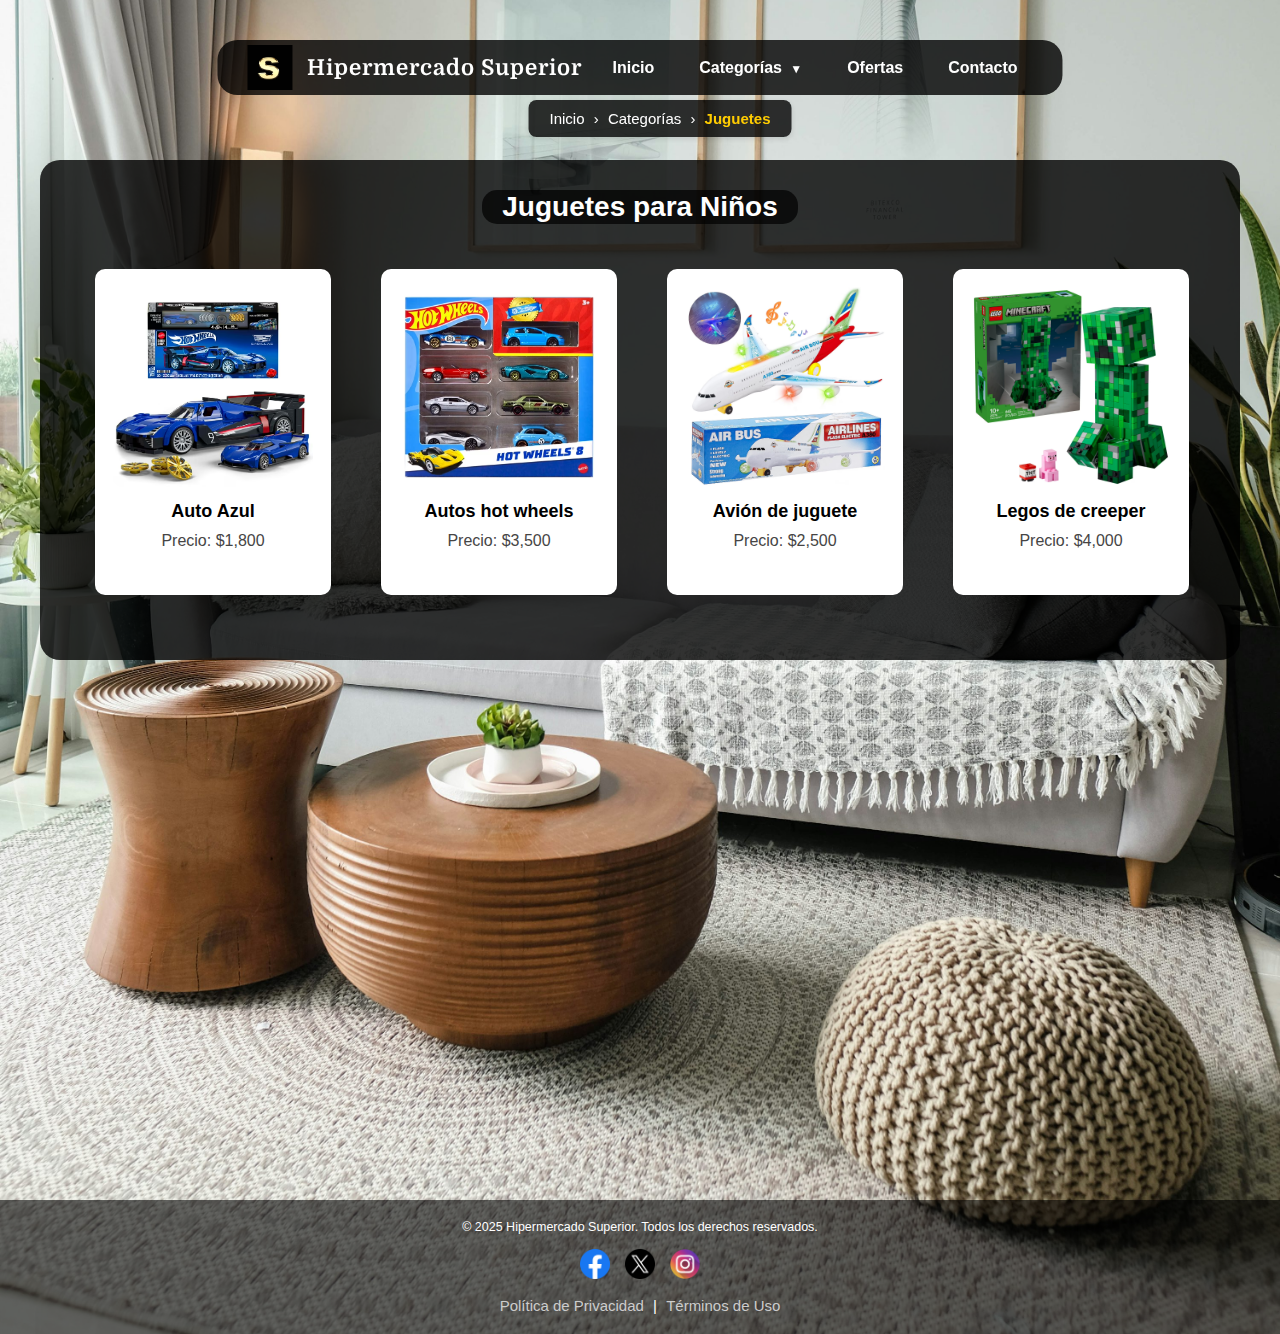
<file: categorias/juguetes.html>
﻿<!DOCTYPE html>
<html lang="es">

<head>
    <!-- META ETIQUETAS -->
    <meta charset="UTF-8">
    <meta name="viewport" content="width=device-width, initial-scale=1.0">
    <meta name="description" content="Encuentra en la sección de Ferretería de Hipermercado Superior todo lo que necesitas para tus proyectos de reparación, construcción y mantenimiento del hogar.">
    <meta name="keywords" content="ferretería, herramientas, construcción, mantenimiento, hogar, bricolaje, tornillos, pintura, electricidad, plomería, Hipermercado Superior">
    <meta name="author" content="Oliver Antonio Díaz">
    <meta name="robots" content="index, follow">
    <meta name="copyright" content="Oliver Antonio Díaz. Todos los derechos reservados.">
    <meta name="theme-color" content="#795548">

    <!-- OPEN GRAPH -->
    <meta property="og:title" content="Ferretería - Hipermercado Superior">
    <meta property="og:type" content="website">
    <meta property="og:url" content="https://www.hipermercadosuperior.com/ferreteria">
    <meta property="og:image" content="https://www.hipermercadosuperior.com/imagenes/ferreteria-banner.jpg">
    <meta property="og:description" content="Encuentra en la sección de Ferretería de Hipermercado Superior todo lo que necesitas para tus proyectos de reparación, construcción y mantenimiento del hogar.">
    <meta property="og:site_name" content="Hipermercado Superior">
    <meta property="og:locale" content="es_ES">

    <!-- TWITTER CARDS -->
    <meta name="twitter:card" content="summary_large_image">
    <meta name="twitter:title" content="Ferretería - Hipermercado Superior">
    <meta name="twitter:description" content="Encuentra en la sección de Ferretería de Hipermercado Superior todo lo que necesitas para tus proyectos de reparación, construcción y mantenimiento del hogar.">
    <meta name="twitter:image" content="https://www.hipermercadosuperior.com/imagenes/ferreteria-banner.jpg">

    <!-- TÍTULO, CSS Y FUENTES -->
    <title>Juguetes | Hipermercado Superior</title>
    <link rel="stylesheet" href="../css/categorias.css">
    <link rel="stylesheet" href="../css/fonts.css">

     <!-- Favicons -->
    <link rel="icon" href="../imagenes/iconos/favicon/icon-16x16.jpg" type="image/jpg" sizes="16x16">
    <link rel="icon" href="../imagenes/iconos/favicon/icon-32x32.jpg" type="image/jpg" sizes="32x32">
    <link rel="icon" href="../imagenes/iconos/favicon/icon-48x48.jpg" type="image/jpg" sizes="48x48">
    <script src="../js/menu_movil.js" defer></script>   <!-- codigo js para el comportamiento del menu en dispositivos móviles --></head>




<body id="fondo_muebles_y_decoracion">

     <header>

       <a href="../index.html" class="logo-header" aria-label="Ir a la página principal de Hipermercado Superior"> <!-- logo clickeable--> 
        <img src="../imagenes/logo/logo.jpeg" alt="logo Hipermercado Superior">
        <h1>Hipermercado Superior</h1>
       </a>

       
    <nav class="menu" role="navigation" aria-label="Menú principal">
      <ul>

        <!-- Nivel 1 -->
        <li><a href="../index.html">Inicio</a></li>

        <!-- Nivel 1: Categorías -->
        <!-- href="#" indica que es un enlace vacío, # significa no ir a ninguna página en particular -->
        <!-- Nivel 1: aria-haspopup="true" Sirve para lectores de pantalla (personas no videntes) para que sepan que ese enlace tiene un submenú desplegable. -->
        <!-- aria-expanded="false" significa “Este menú actualmente está cerrado”. -->
        <li><a href="#" aria-haspopup="true" aria-expanded="false">Categorías</a>

            <ul>

                <!-- Nivel 2: Alimentos -->
                <li>
                    <a href="Alimentos.html">Alimentos</a>
                    <ul> <!-- Nivel 3: -->
                        <li><a href="Alimentos.html#frutas_y_verduras">Frutas y Verduras</a></li>
                        <li><a href="Alimentos.html#despensa">Despensa</a></li>
                        <li><a href="Alimentos.html#carnes_pescados_mariscos">Carnes, Pescados y Mariscos</a></li>
                        <li><a href="Alimentos.html#lacteos_y_huevos">Lácteos y Huevos</a></li>
                        <li><a href="Alimentos.html#bebidas">Bebidas</a></li>
                        <li><a href="Alimentos.html#enlatados">Enlatados</a></li>
                    </ul>
                </li>

                <!-- Nivel 2: Electrodomésticos -->
                <li>
                    <a href="Electrodomesticos.html">Electrodomésticos</a>
                    <ul> <!-- Nivel 3: -->
                        <li><a href="Electrodomesticos.html#cocina">Cocina</a></li>
                        <li><a href="Electrodomesticos.html#lavado">Lavado</a></li>
                        <li><a href="Electrodomesticos.html#climatizacion">Climatización</a></li>
                    </ul>
                </li>

                <!-- Nivel 2: Tecnología -->
                <li>
                    <a href="Tecnologia.html">Tecnología</a>
                    <ul> <!-- Nivel 3: -->
                        <li><a href="Tecnologia.html#televisores">Televisores</a></li>
                        <li><a href="Tecnologia.html#laptops">Laptops</a></li>
                        <li><a href="Tecnologia.html#tablets">Tablets</a></li>
                        <li><a href="Tecnologia.html#celulares">Celulares</a></li>
                        <li><a href="Tecnologia.html#bocinas">Bocinas</a></li>
                    </ul>
                </li>

                <!-- Nivel 2: Ropa -->
                <li>
                    <a href="Ropa.html">Ropa</a>
                    <ul> <!-- Nivel 3: -->
                        <li><a href="Ropa.html#pantalones_para_hombres">Pantalones para Hombres</a></li>
                        <li><a href="Ropa.html#pantalones_para_mujeres">Pantalones para Mujeres</a></li>
                        <li><a href="Ropa.html#pantalones_para_niños">Pantalones para Niños</a></li>
                        <li><a href="Ropa.html#trajes_para_hombres">Trajes para Hombres</a></li>
                        <li><a href="Ropa.html#vestidos">Vestidos</a></li>
                    </ul>
                </li>

                <!-- Nivel 2: Muebles y Decoración -->
                <li>
                    <a href="muebles_y_decoracion.html">Muebles y Decoración</a>
                    <ul> <!-- Nivel 3: -->
                        <li><a href="muebles_y_decoracion.html#sofas">Sofás</a></li>
                        <li><a href="muebles_y_decoracion.html#sillones">Sillones</a></li>
                        <li><a href="muebles_y_decoracion.html#mesas">Mesas</a></li>
                        <li><a href="muebles_y_decoracion.html#floreros">Floreros</a></li>
                    </ul>
                </li>

                <!-- Nivel 2: Farmacia -->
                <li>
                    <a href="Farmacia.html">Farmacia</a>
                    <ul> <!-- Nivel 3: -->
                        <li><a href="Farmacia.html#analgesicos">Analgésicos</a></li>
                        <li><a href="Farmacia.html#dermocosmetica">Dermocosmética</a></li>
                        <li><a href="Farmacia.html#vitaminas_y_minerales">Vitaminas y Minerales</a></li>
                        <li><a href="Farmacia.html#antigripales_y_resfriado">Antigripales y Resfriado</a></li>
                    </ul>
                </li>

                <!-- Nivel 2: Ferretería -->
                <li>
                    <a href="Ferreteria.html">Ferretería</a>
                    <ul> <!-- Nivel 3: -->
                        <li><a href="Ferreteria.html#herramientas_manuales">Herramientas Manuales</a></li>
                        <li><a href="Ferreteria.html#pinturas_y_acabados">Pinturas y Acabados</a></li>
                        <li><a href="Ferreteria.html#electricidad">Electricidad</a></li>
                        <li><a href="Ferreteria.html#plomeria">Plomería</a></li>
                    </ul>
                </li>

                <!-- Nivel 2: Juguetes -->
                <li>
                    <a href="juguetes.html">Juguetes</a>
                    <ul> <!-- Nivel 3: -->
                        <li><a href="juguetes.html#juguetes_para_niños">Juguetes para Niños</a></li>
                        <li><a href="juguetes.html#juguetes_para_niñas">Juguetes para Niñas</a></li>
                    </ul>
                </li>

            </ul>
        </li>

        <!-- Nivel 1 -->
        <li><a href="../index.html#ofertas">Ofertas</a></li>
        <li><a href="../contacto.html">Contacto</a></li>

    </ul>
</nav>
      

</header>

<!-- Breadcrumb o indicador de ubicación -->
<nav class="breadcrumb">
  <a href="../index.html">Inicio</a> ›
  <span>Categorías</span> ›
  <span class="actual">Juguetes</span>
</nav>
       
     <main> <!--main-->

          <!-- Sección: Juguetes para Niños-->
          <section class="productos-destacados destino" id="juguetes_para_niños">
             <h2>Juguetes para Niños</h2>

             <div class="productos-container">

               <!-- Producto 1 -->
                  <a href="../productos/juguetes/juguetes_para_niños/auto_azul.html">
                 <div class="producto">
                   <img src="../imagenes/productos/Juguetes/juguetes_para_ninos/auto_azul.avif" alt="auto azul">
                   <h3>Auto Azul</h3>
                   <p>Precio: $1,800</p>
                 </div>
                  </a>

               <!-- Producto 2 -->
                <a href="../productos/juguetes/juguetes_para_niños/hot_wheels.html">
               <div class="producto">
                   <img src="../imagenes/productos/Juguetes/juguetes_para_ninos/autos_hot_wheels.avif" alt="autos hot wheels">
                   <h3>Autos hot wheels</h3>
                   <p>Precio: $3,500</p>
                 </div>
                 </a>
                 

               <!-- Producto 3 -->
                 <a href="../productos/juguetes/juguetes_para_niños/avion_juguete.html">
                <div class="producto">
                   <img src="../imagenes/productos/Juguetes/juguetes_para_ninos/avion.avif" alt="Avión de Juguete">
                   <h3>Avión de juguete</h3>
                   <p>Precio: $2,500</p>
                 </div>
                 </a>


               <!-- Producto 4 -->
                  <a href="../productos/juguetes/juguetes_para_niños/legos_creeper.html">
                <div class="producto">
                   <img src="../imagenes/productos/Juguetes/juguetes_para_ninos/lego_creeper.avif" alt="legos de creeper">
                   <h3>Legos de creeper</h3>
                   <p>Precio: $4,000</p>
                 </div>
                  </a>
                
                 <!-- Producto 5 -->
                  <a href="../productos/juguetes/juguetes_para_niños/legos_minecraft.html">
                 <div class="producto">
                   <img src="../imagenes/productos/Juguetes/juguetes_para_ninos/lego_minecraft.avif" alt="Legos de Minecraft">
                   <h3>Legos de Minecraft</h3>
                   <p>Precio: $6,000</p>
                 </div>
                  </a>


            </div>
      </section>


       <!-- Sección: Juguetes para Niñas-->
          <section class="productos-destacados destino reveal" id="juguetes_para_niñas">
             <h2>Juguetes para Niñas</h2>

             <div class="productos-container">

               <!-- Producto 1 -->
                <a href="../productos/juguetes/juguetes_para_niñas/baby_doll.html">
                 <div class="producto">
                   <img src="../imagenes/productos/Juguetes/juguetes_para_ninas/baby_doll.avif" alt="Muñeca Baby Doll">
                   <h3>Muñeca Baby doll</h3>
                   <p>Precio: $500</p>
                 </div>
                 </a>

               <!-- Producto 2 -->
                <a href="../productos/juguetes/juguetes_para_niñas/barbie.html">
               <div class="producto">
                   <img src="../imagenes/productos/Juguetes/juguetes_para_ninas/barbie.avif" alt="Muñeca barbie">
                   <h3>Muñeca Barbie</h3>
                   <p>Precio: $1,000</p>
                 </div>
                 </a>
                 

               <!-- Producto 3 -->
                 <a href="../productos/juguetes/juguetes_para_niñas/juguetes_peluqueria.html">
                <div class="producto">
                   <img src="../imagenes/productos/Juguetes/juguetes_para_ninas/juguetes_de_peluqueria.avif" alt="Juguetes de peluqueria">
                   <h3>Juguetes de peluqueria</h3>
                   <p>Precio: $2,500</p>
                 </div>
                 </a>


               <!-- Producto 4 -->
                  <a href="../productos/juguetes/juguetes_para_niñas/kit_de_maquillaje.html">
                <div class="producto">
                   <img src="../imagenes/productos/Juguetes/juguetes_para_ninas/kit_de_maquillaje.avif" alt="Kit de maquillaje">
                   <h3>Kit de maquillaje</h3>
                   <p>Precio: $2,000</p>
                 </div>
                  </a>
                  
                  <!-- Producto 5 -->
                   <a href="../productos/juguetes/juguetes_para_niñas/pinta_unas.html">
                  <div class="producto">
                   <img src="../imagenes/productos/Juguetes/juguetes_para_ninas/pinta_unas.avif" alt="pinta uñas">
                   <h3>Pinta uñas</h3>
                   <p>Precio: $1,400</p>
                 </div>
                  </a>

                 
            </div>
      </section>


    </main>


    <footer> <!--footer-->
        
         <div class="footer-content">
              <!-- Derechos reservados -->
              <small>&copy; 2025 Hipermercado Superior. Todos los derechos reservados.</small>

              <!-- Íconos de redes sociales -->
              <div class="social-icons">
                   <a href="https://facebook.com/tuweb" target="_blank" rel="nofollow noopener noreferrer" aria-label="Visítanos en Facebook">
                    <img src="../imagenes/iconos/redes/facebook.png" alt="ir a facebook de Hipermercado Superior">
                   </a>

                   <a href="https://twitter.com/tuweb" target="_blank" rel="nofollow noopener noreferrer" aria-label="Visítanos en X (antes Twitter)">
                    <img src="../imagenes/iconos/redes/x.png" alt="ir a x de Hipermercado Superior">
                   </a>

                   <a href="https://instagram.com/tuweb" target="_blank" rel="nofollow noopener noreferrer" aria-label="Visítanos en Instagram">
                    <img src="../imagenes/iconos/redes/instagram.png" alt="ir a instagram de Hipermercado Superior">
                   </a>
              </div>

                 <!-- Enlaces legales -->
                <div class="footer-links">
                  <a href="../legal/privacy.html" title="Política de Privacidad">Política de Privacidad</a> |
                  <a href="../legal/terms.html" title="Términos de Uso">Términos de Uso</a>
                </div>
            </div>

    </footer>

</body>



</html>
</file>
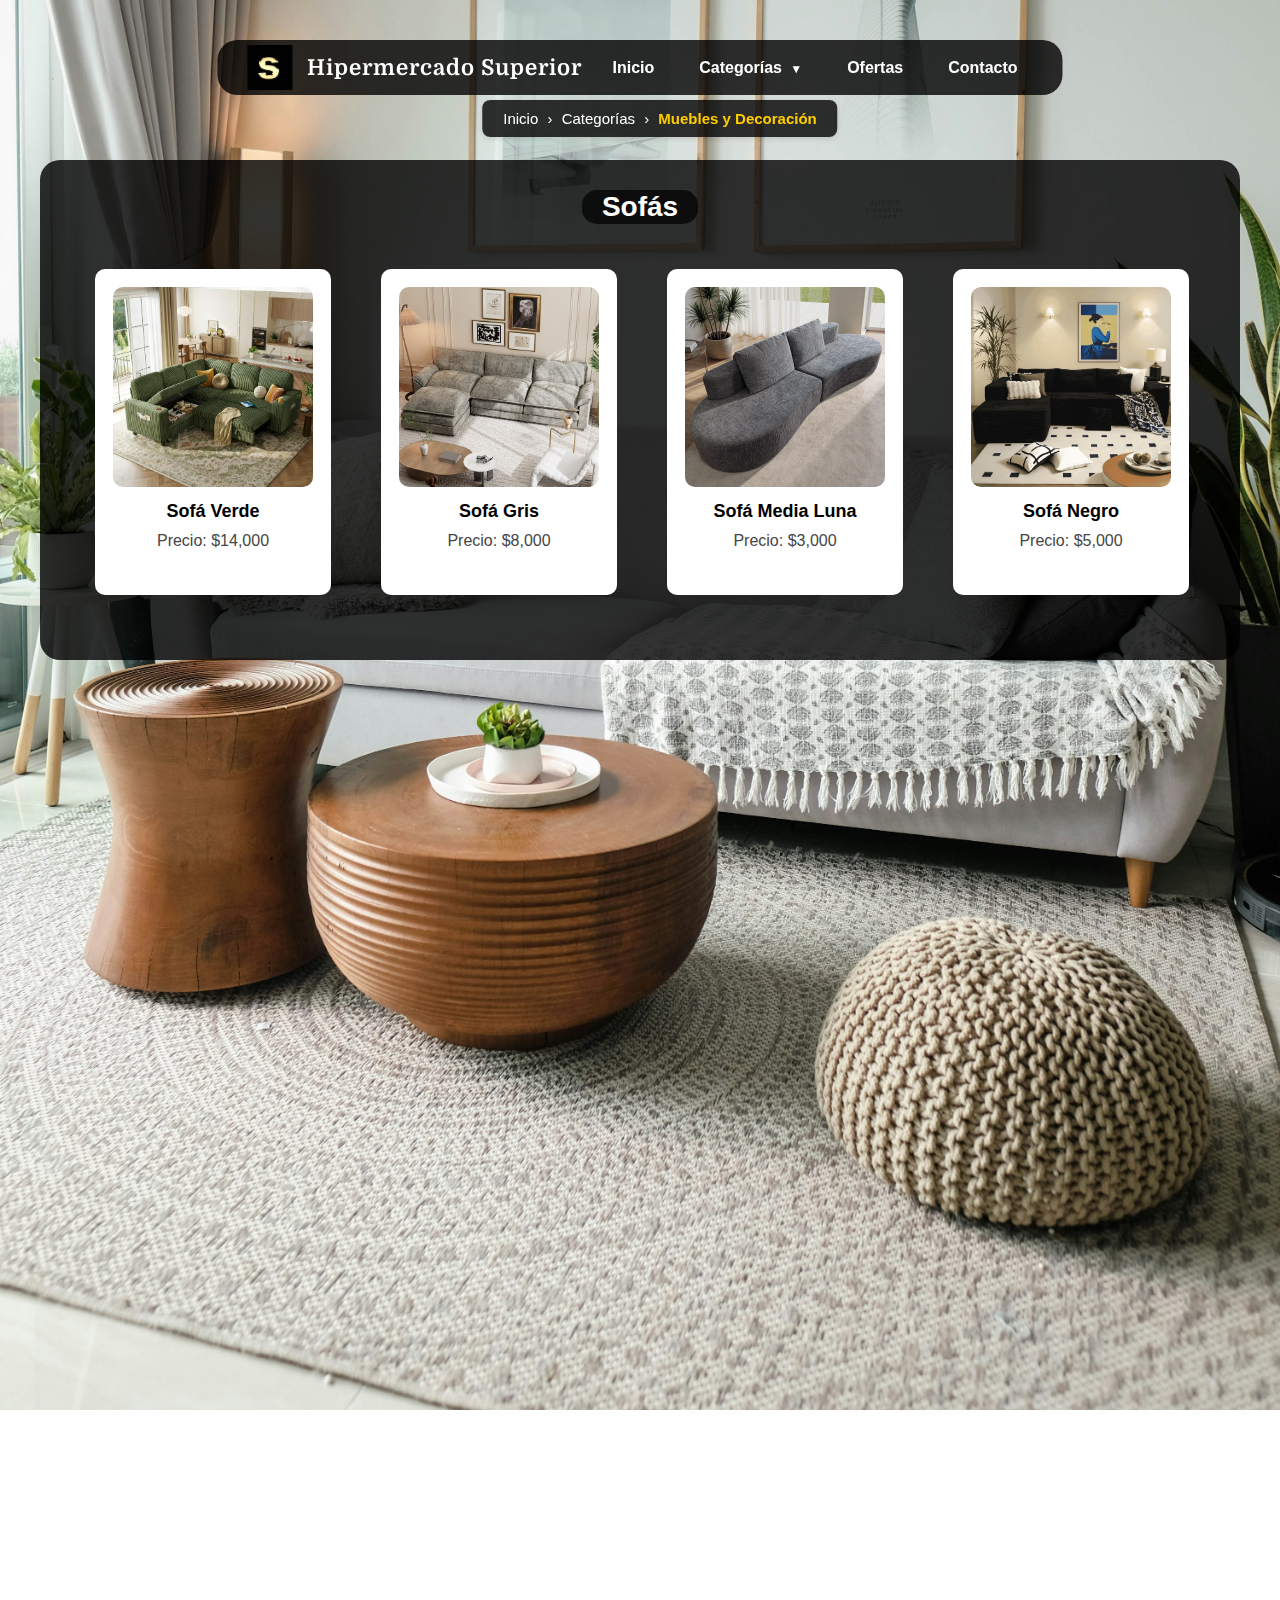
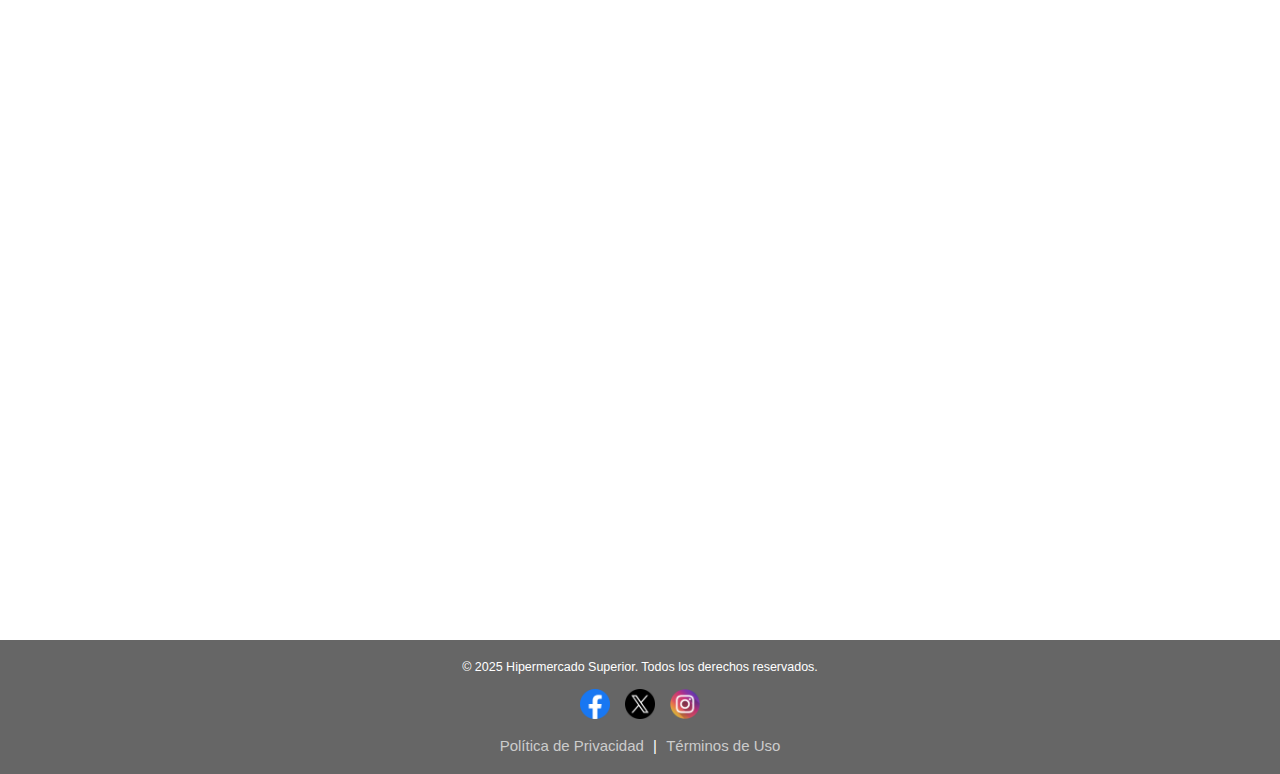
<file: categorias/muebles_y_decoracion.html>
﻿<!DOCTYPE html>
<html lang="es">

<head>
    <!-- META ETIQUETAS -->
    <meta charset="UTF-8">
    <meta name="viewport" content="width=device-width, initial-scale=1.0">
    <meta name="description" content="Embellece tu hogar con la sección de Muebles y Decoración de Hipermercado Superior. Encuentra sofás, mesas, sillas, lámparas y artículos decorativos con estilo y calidad.">
    <meta name="keywords" content="muebles, decoración, hogar, sofás, mesas, sillas, lámparas, cuadros, estanterías, Hipermercado Superior, interiorismo, diseño">
    <meta name="author" content="Oliver Antonio Díaz">
    <meta name="robots" content="index, follow">
    <meta name="copyright" content="Oliver Antonio Díaz. Todos los derechos reservados.">
    <meta name="theme-color" content="#795548">

    <!-- OPEN GRAPH -->
    <meta property="og:title" content="Muebles y Decoración - Hipermercado Superior">
    <meta property="og:type" content="website">
    <meta property="og:url" content="https://www.hipermercadosuperior.com/muebles-decoracion">
    <meta property="og:image" content="https://www.hipermercadosuperior.com/imagenes/muebles-decoracion-banner.jpg">
    <meta property="og:description" content="Embellece tu hogar con la sección de Muebles y Decoración de Hipermercado Superior. Encuentra sofás, mesas, sillas, lámparas y artículos decorativos con estilo y calidad.">
    <meta property="og:site_name" content="Hipermercado Superior">
    <meta property="og:locale" content="es_ES">

    <!-- TWITTER CARDS -->
    <meta name="twitter:card" content="summary_large_image">
    <meta name="twitter:title" content="Muebles y Decoración - Hipermercado Superior">
    <meta name="twitter:description" content="Embellece tu hogar con la sección de Muebles y Decoración de Hipermercado Superior. Encuentra sofás, mesas, sillas, lámparas y artículos decorativos con estilo y calidad.">
    <meta name="twitter:image" content="https://www.hipermercadosuperior.com/imagenes/muebles-decoracion-banner.jpg">

    <!-- TÍTULO, CSS Y FUENTES -->
    <title>Muebles y Decoración | Hipermercado Superior</title>
    <link rel="stylesheet" href="../css/categorias.css">
    <link rel="stylesheet" href="../css/fonts.css">

     <!-- Favicons -->
    <link rel="icon" href="../imagenes/iconos/favicon/icon-16x16.jpg" type="image/jpg" sizes="16x16">
    <link rel="icon" href="../imagenes/iconos/favicon/icon-32x32.jpg" type="image/jpg" sizes="32x32">
    <link rel="icon" href="../imagenes/iconos/favicon/icon-48x48.jpg" type="image/jpg" sizes="48x48">
    <script src="../js/menu_movil.js" defer></script>   <!-- codigo js para el comportamiento del menu en dispositivos móviles --></head>





<body id="fondo_muebles_y_decoracion">

     <header>

       <a href="../index.html" class="logo-header" aria-label="Ir a la página principal de Hipermercado Superior"> <!-- logo clickeable--> 
        <img src="../imagenes/logo/logo.jpeg" alt="logo Hipermercado Superior">
        <h1>Hipermercado Superior</h1>
       </a>

       
    <nav class="menu" role="navigation" aria-label="Menú principal">
      <ul>

        <!-- Nivel 1 -->
        <li><a href="../index.html">Inicio</a></li>

        <!-- Nivel 1: Categorías -->
        <!-- href="#" indica que es un enlace vacío, # significa no ir a ninguna página en particular -->
        <!-- Nivel 1: aria-haspopup="true" Sirve para lectores de pantalla (personas no videntes) para que sepan que ese enlace tiene un submenú desplegable. -->
        <!-- aria-expanded="false" significa “Este menú actualmente está cerrado”. -->
        <li><a href="#" aria-haspopup="true" aria-expanded="false">Categorías</a>

            <ul>

                <!-- Nivel 2: Alimentos -->
                <li>
                    <a href="Alimentos.html">Alimentos</a>
                    <ul> <!-- Nivel 3: -->
                        <li><a href="Alimentos.html#frutas_y_verduras">Frutas y Verduras</a></li>
                        <li><a href="Alimentos.html#despensa">Despensa</a></li>
                        <li><a href="Alimentos.html#carnes_pescados_mariscos">Carnes, Pescados y Mariscos</a></li>
                        <li><a href="Alimentos.html#lacteos_y_huevos">Lácteos y Huevos</a></li>
                        <li><a href="Alimentos.html#bebidas">Bebidas</a></li>
                        <li><a href="Alimentos.html#enlatados">Enlatados</a></li>
                    </ul>
                </li>

                <!-- Nivel 2: Electrodomésticos -->
                <li>
                    <a href="Electrodomesticos.html">Electrodomésticos</a>
                    <ul> <!-- Nivel 3: -->
                        <li><a href="Electrodomesticos.html#cocina">Cocina</a></li>
                        <li><a href="Electrodomesticos.html#lavado">Lavado</a></li>
                        <li><a href="Electrodomesticos.html#climatizacion">Climatización</a></li>
                    </ul>
                </li>

                <!-- Nivel 2: Tecnología -->
                <li>
                    <a href="Tecnologia.html">Tecnología</a>
                    <ul> <!-- Nivel 3: -->
                        <li><a href="Tecnologia.html#televisores">Televisores</a></li>
                        <li><a href="Tecnologia.html#laptops">Laptops</a></li>
                        <li><a href="Tecnologia.html#tablets">Tablets</a></li>
                        <li><a href="Tecnologia.html#celulares">Celulares</a></li>
                        <li><a href="Tecnologia.html#bocinas">Bocinas</a></li>
                    </ul>
                </li>

                <!-- Nivel 2: Ropa -->
                <li>
                    <a href="Ropa.html">Ropa</a>
                    <ul> <!-- Nivel 3: -->
                        <li><a href="Ropa.html#pantalones_para_hombres">Pantalones para Hombres</a></li>
                        <li><a href="Ropa.html#pantalones_para_mujeres">Pantalones para Mujeres</a></li>
                        <li><a href="Ropa.html#pantalones_para_niños">Pantalones para Niños</a></li>
                        <li><a href="Ropa.html#trajes_para_hombres">Trajes para Hombres</a></li>
                        <li><a href="Ropa.html#vestidos">Vestidos</a></li>
                    </ul>
                </li>

                <!-- Nivel 2: Muebles y Decoración -->
                <li>
                    <a href="muebles_y_decoracion.html">Muebles y Decoración</a>
                    <ul> <!-- Nivel 3: -->
                        <li><a href="muebles_y_decoracion.html#sofas">Sofás</a></li>
                        <li><a href="muebles_y_decoracion.html#sillones">Sillones</a></li>
                        <li><a href="muebles_y_decoracion.html#mesas">Mesas</a></li>
                        <li><a href="muebles_y_decoracion.html#floreros">Floreros</a></li>
                    </ul>
                </li>

                <!-- Nivel 2: Farmacia -->
                <li>
                    <a href="Farmacia.html">Farmacia</a>
                    <ul> <!-- Nivel 3: -->
                        <li><a href="Farmacia.html#analgesicos">Analgésicos</a></li>
                        <li><a href="Farmacia.html#dermocosmetica">Dermocosmética</a></li>
                        <li><a href="Farmacia.html#vitaminas_y_minerales">Vitaminas y Minerales</a></li>
                        <li><a href="Farmacia.html#antigripales_y_resfriado">Antigripales y Resfriado</a></li>
                    </ul>
                </li>

                <!-- Nivel 2: Ferretería -->
                <li>
                    <a href="Ferreteria.html">Ferretería</a>
                    <ul> <!-- Nivel 3: -->
                        <li><a href="Ferreteria.html#herramientas_manuales">Herramientas Manuales</a></li>
                        <li><a href="Ferreteria.html#pinturas_y_acabados">Pinturas y Acabados</a></li>
                        <li><a href="Ferreteria.html#electricidad">Electricidad</a></li>
                        <li><a href="Ferreteria.html#plomeria">Plomería</a></li>
                    </ul>
                </li>

                <!-- Nivel 2: Juguetes -->
                <li>
                    <a href="juguetes.html">Juguetes</a>
                    <ul> <!-- Nivel 3: -->
                        <li><a href="juguetes.html#juguetes_para_niños">Juguetes para Niños</a></li>
                        <li><a href="juguetes.html#juguetes_para_niñas">Juguetes para Niñas</a></li>
                    </ul>
                </li>

            </ul>
        </li>

        <!-- Nivel 1 -->
        <li><a href="../index.html#ofertas">Ofertas</a></li>
        <li><a href="../contacto.html">Contacto</a></li>

    </ul>
</nav>


</header>

<!-- Breadcrumb o indicador de ubicación -->
<nav class="breadcrumb">
  <a href="../index.html">Inicio</a> ›
  <span>Categorías</span> ›
  <span class="actual">Muebles y Decoración</span>
</nav>
       
     <main> <!--main-->

          <!-- Sección: Sofás -->
          <section class="productos-destacados destino" id="sofas">
             <h2>Sofás</h2>

             <div class="productos-container">

               <!-- Producto 1 -->
                 <a href="../productos/muebles_y_decoracion/sofas/sofa_verde.html">
                 <div class="producto">
                   <img src="../imagenes/productos/Muebles_y_decoracion/sofa/sofa_verde.avif" alt="Sofá_Verde">
                   <h3>Sofá Verde</h3>
                   <p>Precio: $14,000</p>
                 </div>
                 </a>

               <!-- Producto 2 -->
                <a href="../productos/muebles_y_decoracion/sofas/sofa_gris.html">
               <div class="producto">
                   <img src="../imagenes/productos/Muebles_y_decoracion/sofa/sofa_gris.avif" alt="Sofá_Gris">
                   <h3>Sofá Gris</h3>
                   <p>Precio: $8,000</p>
                 </div>
                 </a>
                 

               <!-- Producto 3 -->
                <a href="../productos/muebles_y_decoracion/sofas/sofa_media_luna.html">
                <div class="producto">
                   <img src="../imagenes/productos/Muebles_y_decoracion/sofa/sofa_media_luna.avif" alt="Sofá_Media_Luna">
                   <h3>Sofá Media Luna</h3>
                   <p>Precio: $3,000</p>
                 </div>
                 </a>


               <!-- Producto 4 -->

               <a href="../productos/muebles_y_decoracion/sofas/sofa_negro.html">
                <div class="producto">
                   <img src="../imagenes/productos/Muebles_y_decoracion/sofa/sofa_negro.avif" alt="Sofá_Negro">
                   <h3>Sofá Negro</h3>
                   <p>Precio: $5,000</p>
                 </div>
                 </a>
                
                 <!-- Producto 5 -->
                  <a href="../productos/muebles_y_decoracion/sofas/sofa_cama_blanco.html">
                 <div class="producto">
                   <img src="../imagenes/productos/Muebles_y_decoracion/sofa/sofa_cama_blanco.png" alt="Sofá_Cama_Blanco">
                   <h3>Sofá Cama Blanco</h3>
                   <p>Precio: $9,000</p>
                 </div>
                 </a>


            </div>
      </section>


          <!-- Sección: Sillones-->
          <section class="productos-destacados destino reveal" id="sillones">
             <h2>Sillones</h2>

             <div class="productos-container">

               <!-- Producto 1 -->
                <a href="../productos/muebles_y_decoracion/sillones/sillon_amarillo.html">
                 <div class="producto">
                   <img src="../imagenes/productos/Muebles_y_decoracion/sillon/sillon_amarillo.avif" alt="Sillón_Amarillo">
                   <h3>Sillón Amarillo</h3>
                   <p>Precio: $4,500</p>
                 </div>
                 </a>

               <!-- Producto 2 -->

               <a href="../productos/muebles_y_decoracion/sillones/sillon_azul.html">
               <div class="producto">
                   <img src="../imagenes/productos/Muebles_y_decoracion/sillon/sillon_azul.avif" alt="Sillón_Azul">
                   <h3>Sillón Azul</h3>
                   <p>Precio: $5,500</p>
                 </div>
                 </a>
                 

               <!-- Producto 3 -->
                <a href="../productos/muebles_y_decoracion/sillones/sillon_blanco.html">
                <div class="producto">
                   <img src="../imagenes/productos/Muebles_y_decoracion/sillon/sillon_blanco.avif" alt="Sillón_Blanco">
                   <h3>Sillón Blanco</h3>
                   <p>Precio: $4,000</p>
                 </div>
                 </a>


               <!-- Producto 4 -->

               <a href="../productos/muebles_y_decoracion/sillones/sillon_gris.html">
                <div class="producto">
                   <img src="../imagenes/productos/Muebles_y_decoracion/sillon/sillon_gris.avif" alt="Sillón_Gris">
                   <h3>Sillón Gris</h3>
                   <p>Precio: $5,000</p>
                 </div>
                 </a>
                

                  <a href="../productos/muebles_y_decoracion/sillones/sillon_verde.html">
                  <div class="producto">
                   <img src="../imagenes/productos/Muebles_y_decoracion/sillon/sillon_verde.avif" alt="Sillón_Verde">
                   <h3>Sillón Verde</h3>
                   <p>Precio: $7,000</p>
                 </div>
                 </a>

            </div>
      </section>


          <!-- seccion: Mesas-->
          <section class="productos-destacados destino reveal" id="mesas">
             <h2>Mesas</h2>

             <div class="productos-container">

               <!-- Producto 1 -->
                <a href="../productos/muebles_y_decoracion/mesas/mesa_de_noche.html">
                 <div class="producto">
                   <img src="../imagenes/productos/Muebles_y_decoracion/mesas/mesa_de_noche.avif" alt="Mesa_de_Noche">
                   <h3>Mesa de Noche</h3>
                   <p>Precio: $3,000</p>
                 </div>
                 </a>

               <!-- Producto 2 -->
                <a href="../productos/muebles_y_decoracion/mesas/mesa_de_madera.html">
               <div class="producto">
                   <img src="../imagenes/productos/Muebles_y_decoracion/mesas/mesa_madera.avif" alt="Mesa_de_Madera">
                   <h3>Mesa de Madera</h3>
                   <p>Precio: $4,000</p>
                 </div>
                 </a>
                 

               <!-- Producto 3 -->
                 <a href="../productos/muebles_y_decoracion/mesas/mesa_moderna.html">
                <div class="producto">
                   <img src="../imagenes/productos/Muebles_y_decoracion/mesas/mesa_moderna.avif" alt="Mesa_Moderna">
                   <h3>Mesa Moderna</h3>
                   <p>Precio: $6,300</p>
                 </div>
                 </a>


               <!-- Producto 4 -->
                  <a href="../productos/muebles_y_decoracion/mesas/mesa_oscura.html">
                <div class="producto">
                   <img src="../imagenes/productos/Muebles_y_decoracion/mesas/mesa_oscura.avif" alt="Mesa_Oscura">
                   <h3>Mesa Oscura</h3>
                   <p>Precio: $8,000</p>
                 </div>
                 </a>
                
                   <a href="../productos/muebles_y_decoracion/mesas/mesa_pequena.html">
                  <div class="producto">
                   <img src="../imagenes/productos/Muebles_y_decoracion/mesas/mesa_pequena.avif" alt="Mesa_Pequeña">
                   <h3>Mesa Pequeña</h3>
                   <p>Precio: $12,500</p>
                 </div>
                 </a>

                  
            </div>
      </section>

          <!-- Floreros -->
          <section class="productos-destacados destino reveal" id="floreros">
             <h2>Floreros</h2>

             <div class="productos-container">

               <!-- Producto 1 -->
                <a href="../productos/muebles_y_decoracion/floreros/florero_de_plantas.html">
                 <div class="producto">
                   <img src="../imagenes/productos/Muebles_y_decoracion/floreros/florero_de_plantas.avif" alt="Florero_de_Plantas">
                   <h3>Florero de Plantas</h3>
                   <p>Precio: $2,000</p>
                 </div>
                 </a>

               <!-- Producto 2 -->

               <a href="../productos/muebles_y_decoracion/floreros/florero_de_vidrio.html">
               <div class="producto">
                   <img src="../imagenes/productos/Muebles_y_decoracion/floreros/florero_de_vidrio.avif" alt="Florero_de_Vidrio">
                   <h3>Florero de Vidrio</h3>
                   <p>Precio: $4,000</p>
                 </div>
                 </a>
                 

               <!-- Producto 3 -->
                <a href="../productos/muebles_y_decoracion/floreros/jarron.html">
                <div class="producto">
                   <img src="../imagenes/productos/Muebles_y_decoracion/floreros/jarron.avif" alt="Jarrón">
                   <h3>Jarrón</h3>
                   <p>Precio: $3,000</p>
                 </div>
                 </a>


               <!-- Producto 4 -->
                 <a href="../productos/muebles_y_decoracion/floreros/jarrones.html">
                <div class="producto">
                   <img src="../imagenes/productos/Muebles_y_decoracion/floreros/jarrones.avif" alt="Jarrones">
                   <h3>Jarrones</h3>
                   <p>Precio: $3,500</p>
                 </div>
                 </a>
                
                  <a href="../productos/muebles_y_decoracion/floreros/tulipanes.html">
                  <div class="producto">
                   <img src="../imagenes/productos/Muebles_y_decoracion/floreros/tulipanes.avif" alt="Tulipanes">
                   <h3>Tulipanes</h3>
                   <p>Precio: $4,200</p>
                 </div>
                 </a>

                  
            </div>
      </section>

    </main>


    <footer> <!--footer-->
        
         <div class="footer-content">
              <!-- Derechos reservados -->
              <small>&copy; 2025 Hipermercado Superior. Todos los derechos reservados.</small>

              <!-- Íconos de redes sociales -->
              <div class="social-icons">
                   <a href="https://facebook.com/tuweb" target="_blank" rel="nofollow noopener noreferrer" aria-label="Visítanos en Facebook">
                    <img src="../imagenes/iconos/redes/facebook.png" alt="ir a facebook de Hipermercado Superior">
                   </a>

                   <a href="https://twitter.com/tuweb" target="_blank" rel="nofollow noopener noreferrer" aria-label="Visítanos en X (antes Twitter)">
                    <img src="../imagenes/iconos/redes/x.png" alt="ir a x de Hipermercado Superior">
                   </a>

                   <a href="https://instagram.com/tuweb" target="_blank" rel="nofollow noopener noreferrer" aria-label="Visítanos en Instagram">
                    <img src="../imagenes/iconos/redes/instagram.png" alt="ir a instagram de Hipermercado Superior">
                   </a>
              </div>

                 <!-- Enlaces legales -->
                <div class="footer-links">
                  <a href="../legal/privacy.html" title="Política de Privacidad">Política de Privacidad</a> |
                  <a href="../legal/terms.html" title="Términos de Uso">Términos de Uso</a>
                </div>
            </div>

    </footer>

</body>



</html>
</file>
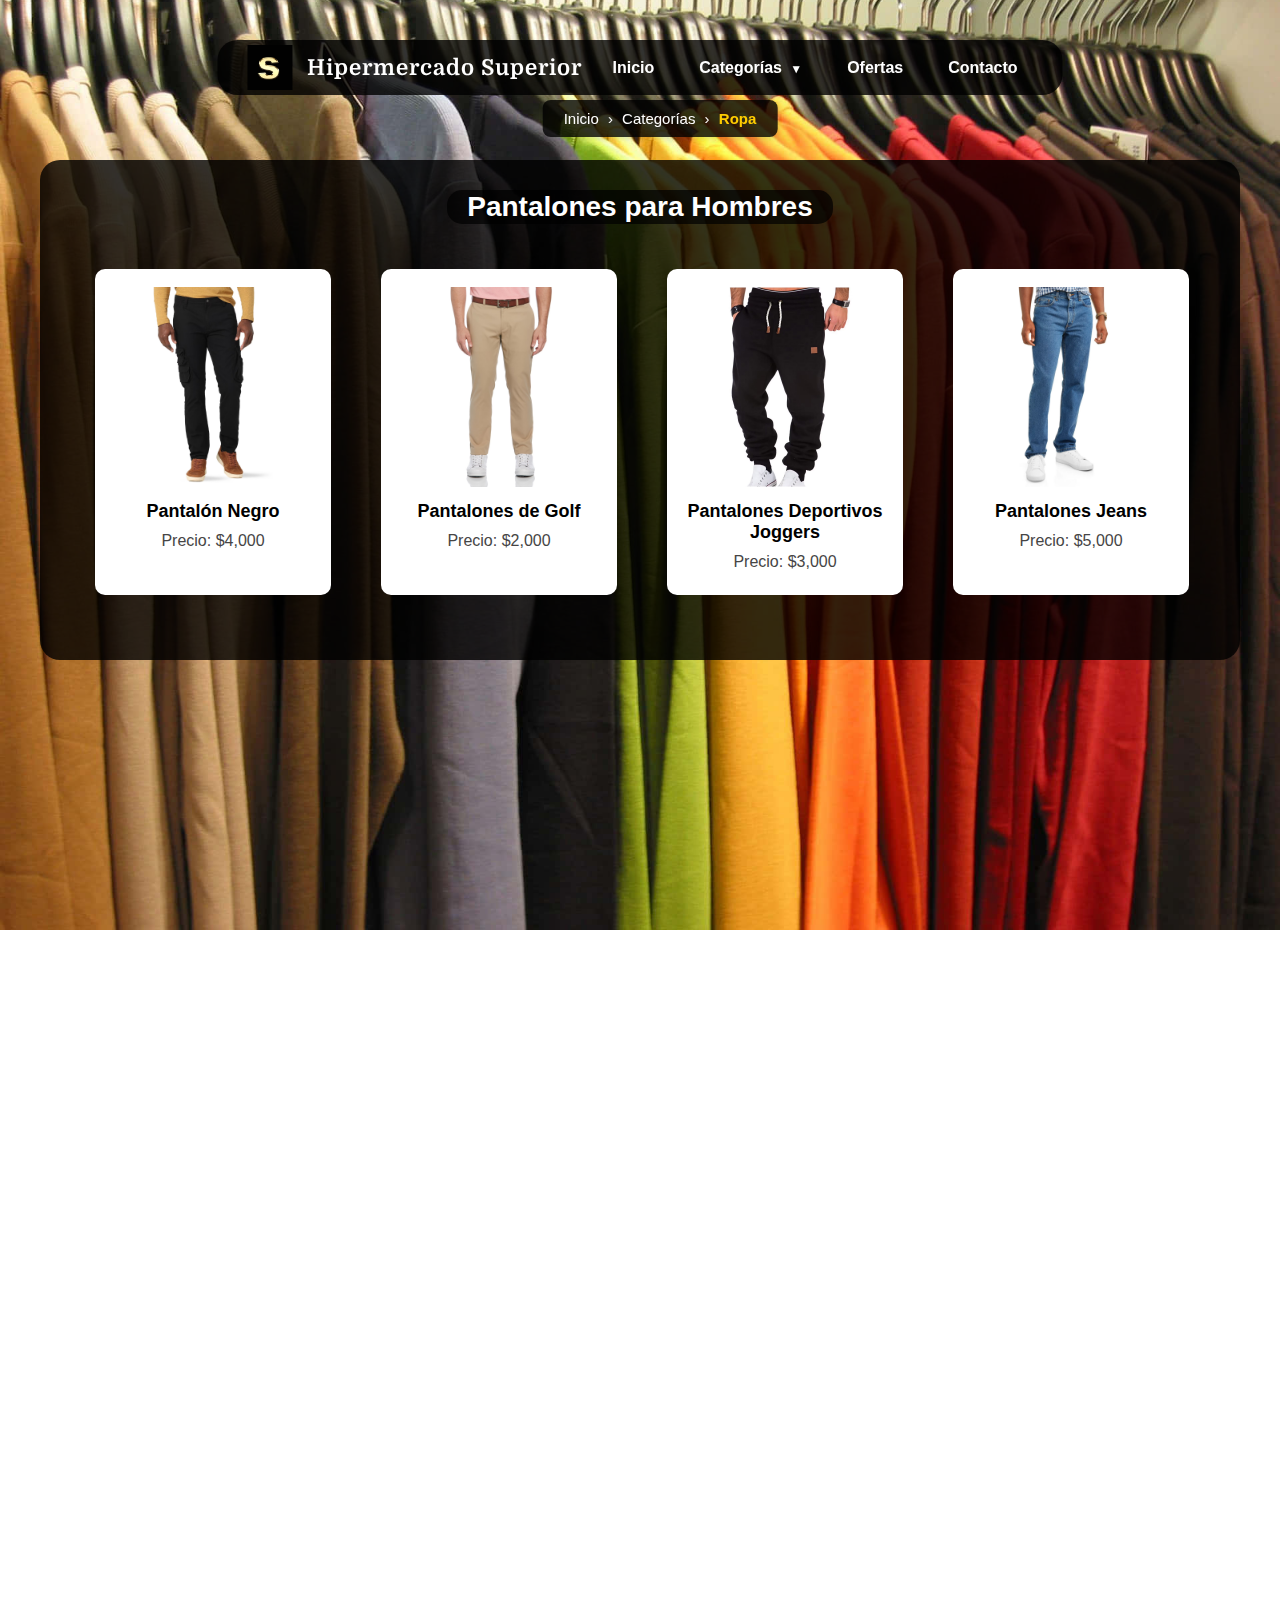
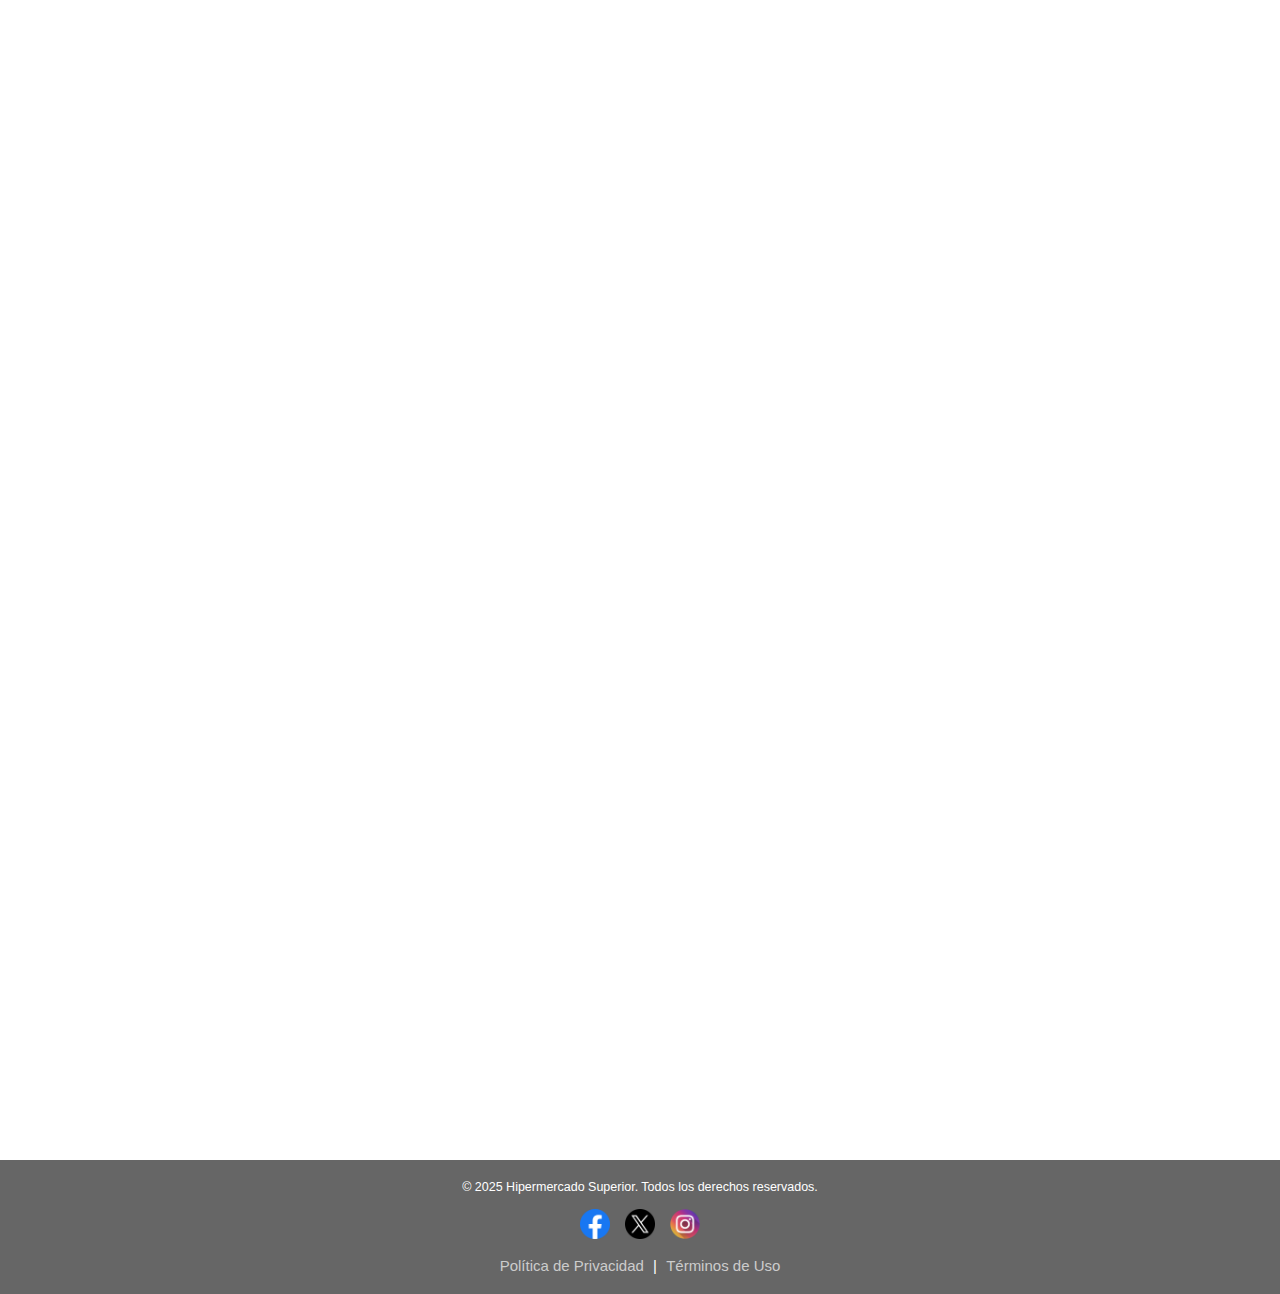
<file: categorias/Ropa.html>
﻿<!DOCTYPE html>
<html lang="es">

<head>
    <!-- META ETIQUETAS -->
    <meta charset="UTF-8">
    <meta name="viewport" content="width=device-width, initial-scale=1.0">
    <meta name="description" content="Descubre en Hipermercado Superior las mejores prendas de vestir para toda la familia: moda para hombres, mujeres y niños con la mejor calidad y precio.">
    <meta name="keywords" content="ropa, moda, prendas, vestir, hombres, mujeres, niños, Hipermercado Superior, camisetas, pantalones, vestidos, calzado">
    <meta name="author" content="Oliver Antonio Díaz">
    <meta name="robots" content="index, follow">
    <meta name="copyright" content="Oliver Antonio Díaz. Todos los derechos reservados.">
    <meta name="theme-color" content="#e91e63">

    <!-- OPEN GRAPH -->
    <meta property="og:title" content="Ropa - Hipermercado Superior">
    <meta property="og:type" content="website">
    <meta property="og:url" content="https://www.hipermercadosuperior.com/ropa">
    <meta property="og:image" content="https://www.hipermercadosuperior.com/imagenes/ropa-banner.jpg">
    <meta property="og:description" content="Descubre en Hipermercado Superior las mejores prendas de vestir para toda la familia: moda para hombres, mujeres y niños con la mejor calidad y precio.">
    <meta property="og:site_name" content="Hipermercado Superior">
    <meta property="og:locale" content="es_ES">

    <!-- TWITTER CARDS -->
    <meta name="twitter:card" content="summary_large_image">
    <meta name="twitter:title" content="Ropa - Hipermercado Superior">
    <meta name="twitter:description" content="Descubre en Hipermercado Superior las mejores prendas de vestir para toda la familia: moda para hombres, mujeres y niños con la mejor calidad y precio.">
    <meta name="twitter:image" content="https://www.hipermercadosuperior.com/imagenes/ropa-banner.jpg">

    <!-- TÍTULO, CSS Y FUENTES -->
    <title>Ropa | Hipermercado Superior</title>
    <link rel="stylesheet" href="../css/categorias.css">
    <link rel="stylesheet" href="../css/fonts.css">

     <!-- Favicons -->
    <link rel="icon" href="../imagenes/iconos/favicon/icon-16x16.jpg" type="image/jpg" sizes="16x16">
    <link rel="icon" href="../imagenes/iconos/favicon/icon-32x32.jpg" type="image/jpg" sizes="32x32">
    <link rel="icon" href="../imagenes/iconos/favicon/icon-48x48.jpg" type="image/jpg" sizes="48x48">
    <script src="../js/menu_movil.js" defer></script>   <!-- codigo js para el comportamiento del menu en dispositivos móviles --></head>




<body id="fondo_ropa">

     <header>

       <a href="../index.html" class="logo-header" aria-label="Ir a la página principal de Hipermercado Superior"> <!-- logo clickeable--> 
        <img src="../imagenes/logo/logo.jpeg" alt="logo Hipermercado Superior">
        <h1>Hipermercado Superior</h1>
       </a>

       
    <nav class="menu" role="navigation" aria-label="Menú principal">
      <ul>

        <!-- Nivel 1 -->
        <li><a href="../index.html">Inicio</a></li>

        <!-- Nivel 1: Categorías -->
        <!-- href="#" indica que es un enlace vacío, # significa no ir a ninguna página en particular -->
        <!-- Nivel 1: aria-haspopup="true" Sirve para lectores de pantalla (personas no videntes) para que sepan que ese enlace tiene un submenú desplegable. -->
        <!-- aria-expanded="false" significa “Este menú actualmente está cerrado”. -->
        <li><a href="#" aria-haspopup="true" aria-expanded="false">Categorías</a>

            <ul>

                <!-- Nivel 2: Alimentos -->
                <li>
                    <a href="Alimentos.html">Alimentos</a>
                    <ul> <!-- Nivel 3: -->
                        <li><a href="Alimentos.html#frutas_y_verduras">Frutas y Verduras</a></li>
                        <li><a href="Alimentos.html#despensa">Despensa</a></li>
                        <li><a href="Alimentos.html#carnes_pescados_mariscos">Carnes, Pescados y Mariscos</a></li>
                        <li><a href="Alimentos.html#lacteos_y_huevos">Lácteos y Huevos</a></li>
                        <li><a href="Alimentos.html#bebidas">Bebidas</a></li>
                        <li><a href="Alimentos.html#enlatados">Enlatados</a></li>
                    </ul>
                </li>

                <!-- Nivel 2: Electrodomésticos -->
                <li>
                    <a href="Electrodomesticos.html">Electrodomésticos</a>
                    <ul> <!-- Nivel 3: -->
                        <li><a href="Electrodomesticos.html#cocina">Cocina</a></li>
                        <li><a href="Electrodomesticos.html#lavado">Lavado</a></li>
                        <li><a href="Electrodomesticos.html#climatizacion">Climatización</a></li>
                    </ul>
                </li>

                <!-- Nivel 2: Tecnología -->
                <li>
                    <a href="Tecnologia.html">Tecnología</a>
                    <ul> <!-- Nivel 3: -->
                        <li><a href="Tecnologia.html#televisores">Televisores</a></li>
                        <li><a href="Tecnologia.html#laptops">Laptops</a></li>
                        <li><a href="Tecnologia.html#tablets">Tablets</a></li>
                        <li><a href="Tecnologia.html#celulares">Celulares</a></li>
                        <li><a href="Tecnologia.html#bocinas">Bocinas</a></li>
                    </ul>
                </li>

                <!-- Nivel 2: Ropa -->
                <li>
                    <a href="Ropa.html">Ropa</a>
                    <ul> <!-- Nivel 3: -->
                        <li><a href="Ropa.html#pantalones_para_hombres">Pantalones para Hombres</a></li>
                        <li><a href="Ropa.html#pantalones_para_mujeres">Pantalones para Mujeres</a></li>
                        <li><a href="Ropa.html#pantalones_para_niños">Pantalones para Niños</a></li>
                        <li><a href="Ropa.html#trajes_para_hombres">Trajes para Hombres</a></li>
                        <li><a href="Ropa.html#vestidos">Vestidos</a></li>
                    </ul>
                </li>

                <!-- Nivel 2: Muebles y Decoración -->
                <li>
                    <a href="muebles_y_decoracion.html">Muebles y Decoración</a>
                    <ul> <!-- Nivel 3: -->
                        <li><a href="muebles_y_decoracion.html#sofas">Sofás</a></li>
                        <li><a href="muebles_y_decoracion.html#sillones">Sillones</a></li>
                        <li><a href="muebles_y_decoracion.html#mesas">Mesas</a></li>
                        <li><a href="muebles_y_decoracion.html#floreros">Floreros</a></li>
                    </ul>
                </li>

                <!-- Nivel 2: Farmacia -->
                <li>
                    <a href="Farmacia.html">Farmacia</a>
                    <ul> <!-- Nivel 3: -->
                        <li><a href="Farmacia.html#analgesicos">Analgésicos</a></li>
                        <li><a href="Farmacia.html#dermocosmetica">Dermocosmética</a></li>
                        <li><a href="Farmacia.html#vitaminas_y_minerales">Vitaminas y Minerales</a></li>
                        <li><a href="Farmacia.html#antigripales_y_resfriado">Antigripales y Resfriado</a></li>
                    </ul>
                </li>

                <!-- Nivel 2: Ferretería -->
                <li>
                    <a href="Ferreteria.html">Ferretería</a>
                    <ul> <!-- Nivel 3: -->
                        <li><a href="Ferreteria.html#herramientas_manuales">Herramientas Manuales</a></li>
                        <li><a href="Ferreteria.html#pinturas_y_acabados">Pinturas y Acabados</a></li>
                        <li><a href="Ferreteria.html#electricidad">Electricidad</a></li>
                        <li><a href="Ferreteria.html#plomeria">Plomería</a></li>
                    </ul>
                </li>

                <!-- Nivel 2: Juguetes -->
                <li>
                    <a href="juguetes.html">Juguetes</a>
                    <ul> <!-- Nivel 3: -->
                        <li><a href="juguetes.html#juguetes_para_niños">Juguetes para Niños</a></li>
                        <li><a href="juguetes.html#juguetes_para_niñas">Juguetes para Niñas</a></li>
                    </ul>
                </li>

            </ul>
        </li>

        <!-- Nivel 1 -->
        <li><a href="../index.html#ofertas">Ofertas</a></li>
        <li><a href="../contacto.html">Contacto</a></li>

    </ul>
</nav>
     


</header>

<!-- Breadcrumb o indicador de ubicación -->
<nav class="breadcrumb">
  <a href="../index.html">Inicio</a> ›
  <span>Categorías</span> ›
  <span class="actual">Ropa</span>
</nav>
       
     <main> <!--main-->

          <!-- Sección: Pantalones para Hombres -->
          <section class="productos-destacados destino" id="pantalones_para_hombres">
             <h2>Pantalones para Hombres</h2>

             <div class="productos-container">

               <!-- Producto 1 -->
                <a href="../productos/ropa/pantalones_para_hombres/pantalon_negro.html">
                 <div class="producto">
                   <img src="../imagenes/productos/Ropa/pantalones_para_hombres/pantalon_negro.avif" alt="Pantalón Negro">
                   <h3>Pantalón Negro</h3>
                   <p>Precio: $4,000</p>
                 </div>
                  </a>

               <!-- Producto 2 -->

               <a href="../productos/ropa/pantalones_para_hombres/pantalones_de_golf.html">
               <div class="producto">
                   <img src="../imagenes/productos/Ropa/pantalones_para_hombres/pantalones_de_golf.avif" alt="Pantalones de Golf">
                   <h3>Pantalones de Golf</h3>
                   <p>Precio: $2,000</p>
                 </div>
                 </a>
                 

               <!-- Producto 3 -->
                <a href="../productos/ropa/pantalones_para_hombres/pantalones_deportivos_joggers.html">
                <div class="producto">
                   <img src="../imagenes/productos/Ropa/pantalones_para_hombres/pantalones_deportivos_joggers.avif" alt="Pantalones Deportivos Joggers">
                   <h3>Pantalones Deportivos Joggers</h3>
                   <p>Precio: $3,000</p>
                 </div>
                 </a>


               <!-- Producto 4 -->

               <a href="../productos/ropa/pantalones_para_hombres/pantalones_jeans.html">
                <div class="producto">
                   <img src="../imagenes/productos/Ropa/pantalones_para_hombres/pantalones_jeans.avif" alt="Pantalones Jeans">
                   <h3>Pantalones Jeans</h3>
                   <p>Precio: $5,000</p>
                 </div>
                 </a>
                
                   <a href="../productos/ropa/pantalones_para_hombres/pantalones_joggers.html">
                  <div class="producto">
                   <img src="../imagenes/productos/Ropa/pantalones_para_hombres/pantalones_joggers.avif" alt="Pantalones Joggers">
                   <h3>Pantalones Joggers</h3>
                   <p>Precio: $4,000</p>
                 </div>
                  </a>

                  
            
            </div>
      </section>


       <!-- Sección: Pantalones para Mujeres-->
          <section class="productos-destacados destino reveal" id="pantalones_para_mujeres">
             <h2>Pantalones para Mujeres</h2>

             <div class="productos-container">

               <!-- Producto 1 -->
                <a href="../productos/ropa/pantalones_para_mujeres/leggings.html">
                 <div class="producto">
                   <img src="../imagenes/productos/Ropa/pantalones_para_mujeres/licra.avif" alt="Leggings de Licra">
                   <h3>Leggings de Licra</h3>
                   <p>Precio: $1,500</p>
                 </div>
                 </a>

               <!-- Producto 2 -->

               <a href="../productos/ropa/pantalones_para_mujeres/pantalon_acampanado.html">
               <div class="producto">
                   <img src="../imagenes/productos/Ropa/pantalones_para_mujeres/pantalon_acampanado.avif" alt="Pantalón Acampanado">
                   <h3>Pantalón Acampanado</h3>
                   <p>Precio: $2,500</p>
                 </div>
                 </a>
                 

               <!-- Producto 3 -->
                <a href="../productos/ropa/pantalones_para_mujeres/pantalon_casual.html">
                <div class="producto">
                   <img src="../imagenes/productos/Ropa/pantalones_para_mujeres/pantalon_casual.avif" alt="Pantalón Casual">
                   <h3>Pantalón Casual</h3>
                   <p>Precio: $4,000</p>
                 </div>
                 </a>


               <!-- Producto 4 -->
               <a href="../productos/ropa/pantalones_para_mujeres/pantalon_jean.html">
                <div class="producto">
                   <img src="../imagenes/productos/Ropa/pantalones_para_mujeres/pantalon_jean_mujer.avif" alt="Pantalón Jean">
                   <h3>Pantalón Jean</h3>
                   <p>Precio: $5,000</p>
                 </div>
                 </a>
                

                   <a href="../productos/ropa/pantalones_para_mujeres/pantalon_liso.html">
                  <div class="producto">
                   <img src="../imagenes/productos/Ropa/pantalones_para_mujeres/pantalon_liso_mujer.avif" alt="Pantalón Liso Mujer">
                   <h3>Pantalón Liso Mujer</h3>
                   <p>Precio: $4,000</p>
                 </div>
                 </a>

                
            </div>
      </section>


       <!-- seccion: Pantalones para Niños-->
          <section class="productos-destacados destino reveal" id="pantalones_para_niños">
             <h2>Pantalones para Niños</h2>

             <div class="productos-container">

               <!-- Producto 1 -->
                <a href="../productos/ropa/pantalones_para_ninos/jean_para_ninos.html">
                 <div class="producto">
                   <img src="../imagenes/productos/Ropa/pantalones_para_ninos/jean_ninos.avif" alt="Jean Niños">
                   <h3>Jean para Niños</h3>
                   <p>Precio: $1,000</p>
                 </div>
                 </a>

               <!-- Producto 2 -->

               <a href="../productos/ropa/pantalones_para_ninos/licra_para_ninos.html">
               <div class="producto">
                   <img src="../imagenes/productos/Ropa/pantalones_para_ninos/licra.avif" alt="Licra Niños">
                   <h3>Licra para Niños</h3>
                   <p>Precio: $1,500</p>
                 </div>
                 </a>
                 

               <!-- Producto 3 -->
                 <a href="../productos/ropa/pantalones_para_ninos/pantalon_deportivo.html">
                <div class="producto">
                   <img src="../imagenes/productos/Ropa/pantalones_para_ninos/pantalon_deportivo.avif" alt="Pantalón Deportivo">
                   <h3>Pantalón Deportivo</h3>
                   <p>Precio: $2,300</p>
                 </div>
                 </a>


               <!-- Producto 4 -->

               <a href="../productos/ropa/pantalones_para_ninos/pantalon_liso.html">
                <div class="producto">
                   <img src="../imagenes/productos/Ropa/pantalones_para_ninos/pantalon_liso.avif" alt="Pantalón Liso">
                   <h3>Pantalón Liso</h3>
                   <p>Precio: $2,000</p>
                 </div>
                 </a>
                
                 <a href="../productos/ropa/pantalones_para_ninos/pantalones_lisos.html">
                  <div class="producto">
                   <img src="../imagenes/productos/Ropa/pantalones_para_ninos/pantalon_para_ninos.avif" alt="pantalones para niños">
                   <h3>Pantalones para Niños lisos</h3>
                   <p>Precio: $2,500</p>
                 </div>
                 </a>

                  
            </div>
      </section>



          <!-- Trajes para Hombres -->
          <section class="productos-destacados destino reveal" id="trajes_para_hombres">
             <h2>Trajes para Hombres</h2>

             <div class="productos-container">

               <!-- Producto 1 -->
                <a href="../productos/ropa/trajes_para_hombres/traje_2piezas.html">
                 <div class="producto">
                   <img src="../imagenes/productos/Ropa/trajes_para_hombre/traje_2piezas.avif" alt="Traje 2 Piezas">
                   <h3>Traje 2 Piezas</h3>
                   <p>Precio: $5,000</p>
                 </div>
                 </a>

               <!-- Producto 2 -->
               <a href="../productos/ropa/trajes_para_hombres/traje_azul.html">
               <div class="producto">
                   <img src="../imagenes/productos/Ropa/trajes_para_hombre/traje_azul.avif" alt="Traje Azul">
                   <h3>Traje Azul</h3>
                   <p>Precio: $4,000</p>
                 </div>
                 </a>
                 

               <!-- Producto 3 -->
                <a href="../productos/ropa/trajes_para_hombres/traje_completo.html">
                <div class="producto">
                   <img src="../imagenes/productos/Ropa/trajes_para_hombre/traje_completo.avif" alt="Traje Completo">
                   <h3>Traje Completo</h3>
                   <p>Precio: $3,000</p>
                 </div>
                 </a>


               <!-- Producto 4 -->
                 <a href="../productos/ropa/trajes_para_hombres/traje_elegante.html">
                <div class="producto">
                   <img src="../imagenes/productos/Ropa/trajes_para_hombre/traje_elegante.avif" alt="Traje Elegante">
                   <h3>Traje Elegante</h3>
                   <p>Precio: $3,500</p>
                 </div>
                 </a>
                
                 <a href="../productos/ropa/trajes_para_hombres/traje_negro.html">
                  <div class="producto">
                   <img src="../imagenes/productos/Ropa/trajes_para_hombre/traje_negro.avif" alt="Traje Negro">
                   <h3>Traje Negro</h3>
                   <p>Precio: $4,200</p>
                 </div>
                 </a>

                  
            </div>
      </section>


          <!-- Vestidos -->
          <section class="productos-destacados destino reveal" id="vestidos">
             <h2>Vestidos</h2>

             <div class="productos-container">

               <!-- Producto 1 -->
                <a href="../productos/ropa/vestidos/vestido_ajustado.html">
                 <div class="producto">
                   <img src="../imagenes/productos/Ropa/vestido_de_mujer/vestido_ajustado.avif" alt="Vestido Ajustado">
                   <h3>Vestido Ajustado</h3>
                   <p>Precio: $5,000</p>
                 </div>
                 </a>

               <!-- Producto 2 -->
                <a href="../productos/ropa/vestidos/vestido_de_cuello_cuadrado.html">
               <div class="producto">
                   <img src="../imagenes/productos/Ropa/vestido_de_mujer/vestido_cuello_cuadrado.avif" alt="vestido de cuello cuadrado">
                   <h3>Vestido de Cuello Cuadrado</h3>
                   <p>Precio: $4,500</p>
                 </div>
                 </a>
                 

               <!-- Producto 3 -->
                <a href="../productos/ropa/vestidos/vestido_de_invierno.html">
                <div class="producto">
                   <img src="../imagenes/productos/Ropa/vestido_de_mujer/vestido_de_invierno.avif" alt="Vestido de Invierno">
                   <h3>Vestido de Invierno</h3>
                   <p>Precio: $6,000</p>
                 </div>
                 </a>


               <!-- Producto 4 -->

               <a href="../productos/ropa/vestidos/vestido_elegante.html">
                <div class="producto">
                   <img src="../imagenes/productos/Ropa/vestido_de_mujer/vestido_elegante.avif" alt="Vestido Elegante">
                   <h3>Vestido Elegante</h3>
                   <p>Precio: $3,500</p>
                 </div>
                 </a>
                
                   <a href="../productos/ropa/vestidos/vestido_negro.html">
                  <div class="producto">
                   <img src="../imagenes/productos/Ropa/vestido_de_mujer/vestido_negro.avif" alt="Vestido Negro">
                   <h3>Vestido Negro</h3>
                   <p>Precio: $4,200</p>
                   </div>
                   </a>

                  
            </div>
      </section>


    </main>


    <footer> <!--footer-->
        
         <div class="footer-content">
              <!-- Derechos reservados -->
              <small>&copy; 2025 Hipermercado Superior. Todos los derechos reservados.</small>

              <!-- Íconos de redes sociales -->
              <div class="social-icons">
                   <a href="https://facebook.com/tuweb" target="_blank" rel="nofollow noopener noreferrer" aria-label="Visítanos en Facebook">
                    <img src="../imagenes/iconos/redes/facebook.png" alt="ir a facebook de Hipermercado Superior">
                   </a>

                   <a href="https://twitter.com/tuweb" target="_blank" rel="nofollow noopener noreferrer" aria-label="Visítanos en X (antes Twitter)">
                    <img src="../imagenes/iconos/redes/x.png" alt="ir a x de Hipermercado Superior">
                   </a>

                   <a href="https://instagram.com/tuweb" target="_blank" rel="nofollow noopener noreferrer" aria-label="Visítanos en Instagram">
                    <img src="../imagenes/iconos/redes/instagram.png" alt="ir a instagram de Hipermercado Superior">
                   </a>
              </div>

                 <!-- Enlaces legales -->
                <div class="footer-links">
                  <a href="../legal/privacy.html" title="Política de Privacidad">Política de Privacidad</a> |
                  <a href="../legal/terms.html" title="Términos de Uso">Términos de Uso</a>
                </div>
            </div>

    </footer>

</body>



</html>
</file>
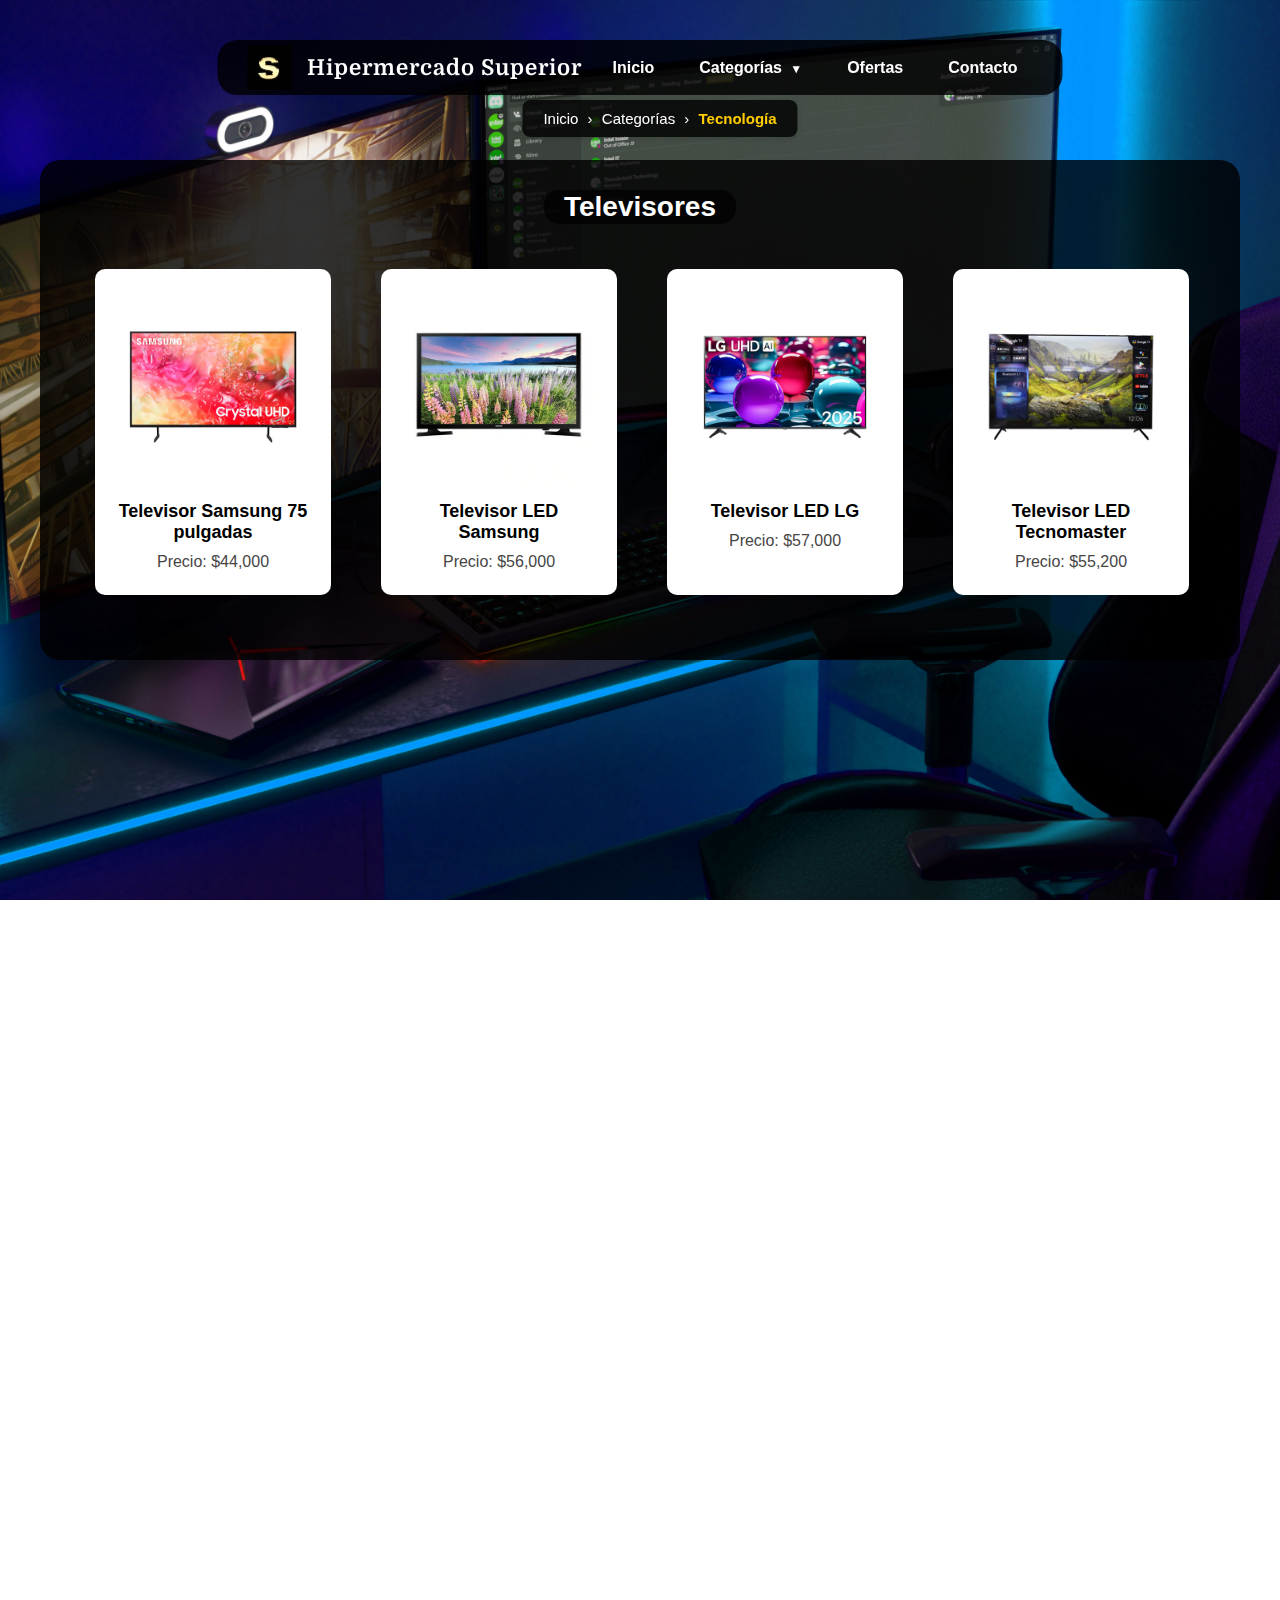
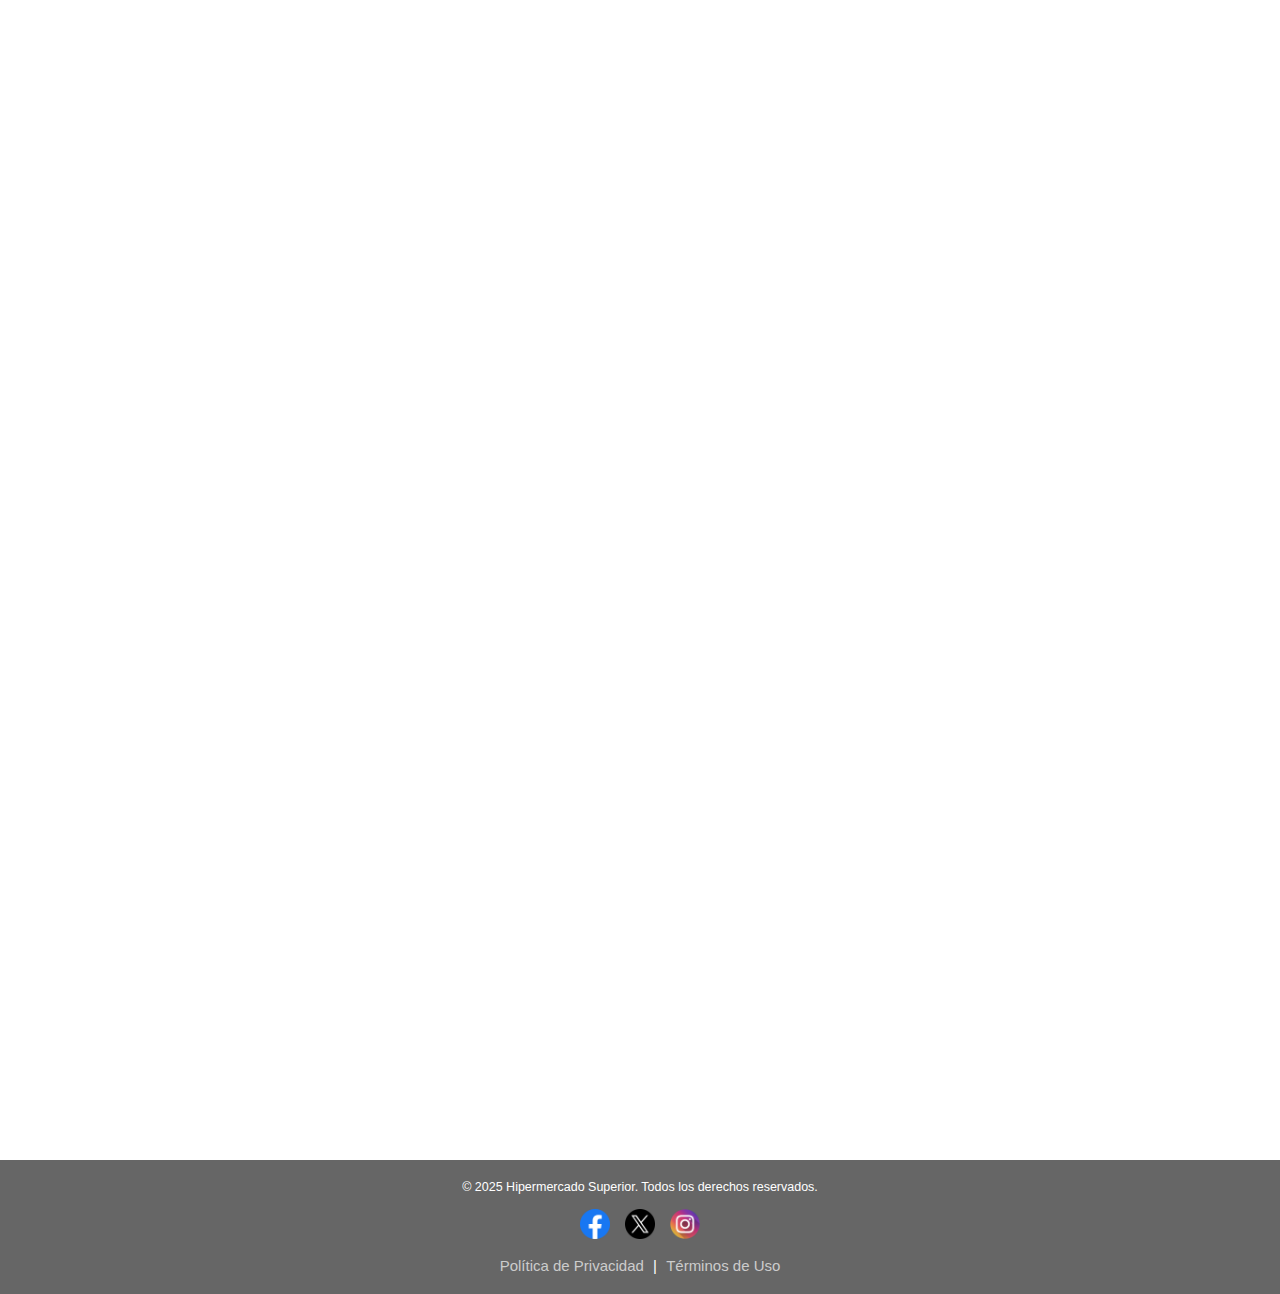
<file: categorias/tecnologia.html>
﻿<!DOCTYPE html>
<html lang="es">

<head>

    <!--META ETIQUETAS-->
    <meta charset="UTF-8">
    <meta name="viewport" content="width=device-width, initial-scale=1.0">
    <meta name="description" content="Explora en Hipermercado Superior la mejor tecnología: computadoras, celulares, televisores, tablets y mucho más al mejor precio.">
    <meta name="author" content="Oliver Antonio Díaz"/>
    <meta name="robots" content="index, follow">  
    <meta name="copyright" content="Oliver Antonio Díaz. Todos los derechos reservados.">
    <meta name="theme-color" content="#2196f3">

    <!-- Etiquetas Open Graph -->
    <meta property="og:title" content="Tecnología - Hipermercado Superior">
    <meta property="og:type" content="website">
    <meta property="og:url" content="https://www.hipermercadosuperior.com/tecnologia"> <!-- URL de la sección -->
    <meta property="og:image" content="imagenes/tecnologia-banner.jpg"> 
    <meta property="og:description" content="Explora en Hipermercado Superior la mejor tecnología: computadoras, celulares, televisores, tablets y mucho más al mejor precio.">
    <meta property="og:site_name" content="Hipermercado Superior">
    <meta property="og:locale" content="es_ES"> 

    <!-- Twitter Cards -->
    <meta name="twitter:card" content="summary_large_image">
    <meta name="twitter:title" content="Tecnología - Hipermercado Superior">
    <meta name="twitter:description" content="Explora en Hipermercado Superior la mejor tecnología: computadoras, celulares, televisores, tablets y mucho más al mejor precio.">
    <meta name="twitter:image" content="https://www.hipermercadosuperior.com/imagenes/tecnologia-banner.jpg">

    <!-- Título, CSS y Fuentes-->
    <title>Hipermercado Superior | Sección de Tecnología</title>
    <link rel="stylesheet" href="../css/categorias.css">
    <link rel="stylesheet" href="../css/fonts.css">

    <!-- Favicons -->
    <link rel="icon" href="../imagenes/iconos/favicon/icon-16x16.jpg" type="image/jpg" sizes="16x16">
    <link rel="icon" href="../imagenes/iconos/favicon/icon-32x32.jpg" type="image/jpg" sizes="32x32">
    <link rel="icon" href="../imagenes/iconos/favicon/icon-48x48.jpg" type="image/jpg" sizes="48x48">
    <script src="../js/menu_movil.js" defer></script>   <!-- codigo js para el comportamiento del menu en dispositivos móviles --></head>


<body id="fondo_tecnologia">

     <header>

       <a href="../index.html" class="logo-header" aria-label="Ir a la página principal de Hipermercado Superior"> <!-- logo clickeable--> 
        <img src="../imagenes/logo/logo.jpeg" alt="logo Hipermercado Superior">
        <h1>Hipermercado Superior</h1>
       </a>


    <nav class="menu" role="navigation" aria-label="Menú principal">
      <ul>

        <!-- Nivel 1 -->
        <li><a href="../index.html">Inicio</a></li>

        <!-- Nivel 1: Categorías -->
        <!-- href="#" indica que es un enlace vacío, # significa no ir a ninguna página en particular -->
        <!-- Nivel 1: aria-haspopup="true" Sirve para lectores de pantalla (personas no videntes) para que sepan que ese enlace tiene un submenú desplegable. -->
        <!-- aria-expanded="false" significa “Este menú actualmente está cerrado”. -->
        <li><a href="#" aria-haspopup="true" aria-expanded="false">Categorías</a>

            <ul>

                <!-- Nivel 2: Alimentos -->
                <li>
                    <a href="Alimentos.html">Alimentos</a>
                    <ul> <!-- Nivel 3: -->
                        <li><a href="Alimentos.html#frutas_y_verduras">Frutas y Verduras</a></li>
                        <li><a href="Alimentos.html#despensa">Despensa</a></li>
                        <li><a href="Alimentos.html#carnes_pescados_mariscos">Carnes, Pescados y Mariscos</a></li>
                        <li><a href="Alimentos.html#lacteos_y_huevos">Lácteos y Huevos</a></li>
                        <li><a href="Alimentos.html#bebidas">Bebidas</a></li>
                        <li><a href="Alimentos.html#enlatados">Enlatados</a></li>
                    </ul>
                </li>

                <!-- Nivel 2: Electrodomésticos -->
                <li>
                    <a href="Electrodomesticos.html">Electrodomésticos</a>
                    <ul> <!-- Nivel 3: -->
                        <li><a href="Electrodomesticos.html#cocina">Cocina</a></li>
                        <li><a href="Electrodomesticos.html#lavado">Lavado</a></li>
                        <li><a href="Electrodomesticos.html#climatizacion">Climatización</a></li>
                    </ul>
                </li>

                <!-- Nivel 2: Tecnología -->
                <li>
                    <a href="Tecnologia.html">Tecnología</a>
                    <ul> <!-- Nivel 3: -->
                        <li><a href="Tecnologia.html#televisores">Televisores</a></li>
                        <li><a href="Tecnologia.html#laptops">Laptops</a></li>
                        <li><a href="Tecnologia.html#tablets">Tablets</a></li>
                        <li><a href="Tecnologia.html#celulares">Celulares</a></li>
                        <li><a href="Tecnologia.html#bocinas">Bocinas</a></li>
                    </ul>
                </li>

                <!-- Nivel 2: Ropa -->
                <li>
                    <a href="Ropa.html">Ropa</a>
                    <ul> <!-- Nivel 3: -->
                        <li><a href="Ropa.html#pantalones_para_hombres">Pantalones para Hombres</a></li>
                        <li><a href="Ropa.html#pantalones_para_mujeres">Pantalones para Mujeres</a></li>
                        <li><a href="Ropa.html#pantalones_para_niños">Pantalones para Niños</a></li>
                        <li><a href="Ropa.html#trajes_para_hombres">Trajes para Hombres</a></li>
                        <li><a href="Ropa.html#vestidos">Vestidos</a></li>
                    </ul>
                </li>

                <!-- Nivel 2: Muebles y Decoración -->
                <li>
                    <a href="muebles_y_decoracion.html">Muebles y Decoración</a>
                    <ul> <!-- Nivel 3: -->
                        <li><a href="muebles_y_decoracion.html#sofas">Sofás</a></li>
                        <li><a href="muebles_y_decoracion.html#sillones">Sillones</a></li>
                        <li><a href="muebles_y_decoracion.html#mesas">Mesas</a></li>
                        <li><a href="muebles_y_decoracion.html#floreros">Floreros</a></li>
                    </ul>
                </li>

                <!-- Nivel 2: Farmacia -->
                <li>
                    <a href="Farmacia.html">Farmacia</a>
                    <ul> <!-- Nivel 3: -->
                        <li><a href="Farmacia.html#analgesicos">Analgésicos</a></li>
                        <li><a href="Farmacia.html#dermocosmetica">Dermocosmética</a></li>
                        <li><a href="Farmacia.html#vitaminas_y_minerales">Vitaminas y Minerales</a></li>
                        <li><a href="Farmacia.html#antigripales_y_resfriado">Antigripales y Resfriado</a></li>
                    </ul>
                </li>

                <!-- Nivel 2: Ferretería -->
                <li>
                    <a href="Ferreteria.html">Ferretería</a>
                    <ul> <!-- Nivel 3: -->
                        <li><a href="Ferreteria.html#herramientas_manuales">Herramientas Manuales</a></li>
                        <li><a href="Ferreteria.html#pinturas_y_acabados">Pinturas y Acabados</a></li>
                        <li><a href="Ferreteria.html#electricidad">Electricidad</a></li>
                        <li><a href="Ferreteria.html#plomeria">Plomería</a></li>
                    </ul>
                </li>

                <!-- Nivel 2: Juguetes -->
                <li>
                    <a href="juguetes.html">Juguetes</a>
                    <ul> <!-- Nivel 3: -->
                        <li><a href="juguetes.html#juguetes_para_niños">Juguetes para Niños</a></li>
                        <li><a href="juguetes.html#juguetes_para_niñas">Juguetes para Niñas</a></li>
                    </ul>
                </li>

            </ul>
        </li>

        <!-- Nivel 1 -->
        <li><a href="../index.html#ofertas">Ofertas</a></li>
        <li><a href="../contacto.html">Contacto</a></li>

    </ul>
</nav>
       
      
</header>

<!-- Breadcrumb o indicador de ubicación -->
<nav class="breadcrumb">
  <a href="../index.html">Inicio</a> ›
  <span>Categorías</span> ›
  <span class="actual">Tecnología</span>
</nav>
       
     <main> <!--main-->

          <!-- Sección: Televisores -->
          <section class="productos-destacados destino" id="televisores">
             <h2>Televisores</h2>

             <div class="productos-container">

               <!-- Producto 1 -->
                <a href="../productos/tecnologia/televisores/tv_samsung_75.html">
                 <div class="producto">
                   <img src="../imagenes/productos/Tecnologia/Televisores/TV_samsung.png" alt="televisor Samsung 75 pulgadas">
                   <h3>Televisor Samsung 75 pulgadas</h3>
                   <p>Precio: $44,000</p>
                 </div>
                 </a>

               <!-- Producto 2 -->

               <a href="../productos/tecnologia/televisores/televisor_samsung_led.html">
               <div class="producto">
                   <img src="../imagenes/productos/Tecnologia/Televisores/TV_led_samsung.avif" alt="televisor LED Samsung">
                   <h3>Televisor LED Samsung</h3>
                   <p>Precio: $56,000</p>
                 </div>
                 </a>
                 

               <!-- Producto 3 -->
                <a href="../productos/tecnologia/televisores/televisor_lg.html">
                <div class="producto">
                   <img src="../imagenes/productos/Tecnologia/Televisores/TV_led_LG.png" alt="Lavadora y Secadora Tecnomaster">
                   <h3>Televisor LED LG</h3>
                   <p>Precio: $57,000</p>
                 </div>
                 </a>


               <!-- Producto 4 -->

               <a href="../productos/tecnologia/televisores/televisor_tecnomaster.html">
                <div class="producto">
                   <img src="../imagenes/productos/Tecnologia/Televisores/TV_led_tecnomaster.png" alt="Ventilador Daiwa">
                   <h3>Televisor LED Tecnomaster</h3>
                   <p>Precio: $55,200</p>
                 </div>
                 </a>
                

                 <a href="../productos/tecnologia/televisores/televisor_led_50.html">
                  <div class="producto">
                   <img src="../imagenes/productos/Tecnologia/Televisores/TV_led_50pulgadas.png" alt="Nevera LG">
                   <h3>Televisor LED 50 Pulgadas</h3>
                   <p>Precio: $36,500</p>
                 </div>
                 </a>

            </div>
      </section>


       <!-- Sección: Laptops-->
          <section class="productos-destacados destino reveal" id="laptops">
             <h2>Laptops</h2>

             <div class="productos-container">

               <!-- Producto 1 -->
                <a href="../productos/tecnologia/laptops/laptop_asus.html">
                 <div class="producto">
                   <img src="../imagenes/productos/Tecnologia/laptops/laptop_asus.png" alt="Laptop Asus">
                   <h3>Laptop Asus</h3>
                   <p>Precio: $45,000</p>
                 </div>
                 </a>

               <!-- Producto 2 -->

               <a href="../productos/tecnologia/laptops/laptop_dell.html">
               <div class="producto">
                   <img src="../imagenes/productos/Tecnologia/laptops/laptop_dell.png" alt="Laptop Dell">
                   <h3>Laptop Dell</h3>
                   <p>Precio: $48,000</p>
                 </div>
                 </a>
                 

               <!-- Producto 3 -->
                <a href="../productos/tecnologia/laptops/laptop_dragonx.html">
                <div class="producto">
                   <img src="../imagenes/productos/Tecnologia/laptops/laptop_dragonX.png" alt="Laptop DragonX">
                   <h3>Laptop DragonX</h3>
                   <p>Precio: $54,000</p>
                 </div>
                 </a>



               <!-- Producto 4 -->
                  <a href="../productos/tecnologia/laptops/laptop_hp.html">
                <div class="producto">
                   <img src="../imagenes/productos/Tecnologia/laptops/laptop_hp.png" alt="Laptop HP">
                   <h3>Laptop HP</h3>
                   <p>Precio: $56,000</p>
                 </div>
                 </a>
                

                   <a href="../productos/tecnologia/laptops/laptop_lenovo.html">
                  <div class="producto">
                   <img src="../imagenes/productos/Tecnologia/laptops/laptop_lenovo.png" alt="Laptop Lenovo">
                   <h3>Laptop Lenovo</h3>
                   <p>Precio: $70,000</p>
                 </div>
                  </a>

                
            </div>
      </section>




       <!-- Tablets -->
          <section class="productos-destacados destino reveal" id="tablets">
             <h2>Tablets</h2>

             <div class="productos-container">

               <!-- Producto 1 -->
                <a href="../productos/tecnologia/tablets/tablet_tcl.html">
                 <div class="producto">
                   <img src="../imagenes/productos/Tecnologia/tablets/tablet-tcl.png" alt="Tablet TCL">
                   <h3>Tablet TCL</h3>
                   <p>Precio: $15,000</p>
                 </div>
                 </a>

               <!-- Producto 2 -->
               <a href="../productos/tecnologia/tablets/tablet_apple.html">
               <div class="producto">
                   <img src="../imagenes/productos/Tecnologia/tablets/tablet_apple.avif" alt="Tablet Apple">
                   <h3>Tablet Apple</h3>
                   <p>Precio: $30,000</p>
                 </div>
                 </a>
                 

               <!-- Producto 3 -->
                <a href="../productos/tecnologia/tablets/tablet_rted.html">
                <div class="producto">
                   <img src="../imagenes/productos/Tecnologia/tablets/tablet_RTED.avif" alt="Tablet RTED">
                   <h3>Tablet RTED</h3>
                   <p>Precio: $23,000</p>
                 </div>
                 </a>


               <!-- Producto 4 -->

               <a href="../productos/tecnologia/tablets/tablet_samsung.html">
                <div class="producto">
                   <img src="../imagenes/productos/Tecnologia/tablets/tablet_samsung.avif" alt="Tablet Samsung">
                   <h3>Tablet Samsung</h3>
                   <p>Precio: $26,000</p>
                 </div>
                 </a>
                

                 <a href="../productos/tecnologia/tablets/tablet_tecnomaster.html">
                  <div class="producto">
                   <img src="../imagenes/productos/Tecnologia/tablets/tablet_tecnomaster.avif" alt="Tablet Tecnomaster">
                   <h3>Tablet Tecnomaster</h3>
                   <p>Precio: $22,000</p>
                 </div>
                 </a>

                  
            </div>
      </section>


          <!-- Celulares -->
          <section class="productos-destacados destino reveal" id="celulares">
             <h2>Celulares</h2>

             <div class="productos-container">

               <!-- Producto 1 -->
                <a href="../productos/tecnologia/celulares/celular_s24.html">
                 <div class="producto">
                   <img src="../imagenes/productos/Tecnologia/Celulares/celular_s24ultra.png" alt="Celular S24 Ultra">
                   <h3>Celular S24 Ultra</h3>
                   <p>Precio: $55,000</p>
                 </div>
                 </a>

               <!-- Producto 2 -->

               <a href="../productos/tecnologia/celulares/celular_a26.html">
               <div class="producto">
                   <img src="../imagenes/productos/Tecnologia/Celulares/celular_samsung_A26.png" alt="Celular Samsung A26">
                   <h3>Celular Samsung A26</h3>
                   <p>Precio: $40,000</p>
                 </div>
                 </a>
                 

               <!-- Producto 3 -->
                <a href="../productos/tecnologia/celulares/celular_a35.html">
                <div class="producto">
                   <img src="../imagenes/productos/Tecnologia/Celulares/celular_samsung_A35.png" alt="Celular Samsung A35">
                   <h3>Celular Samsung A35</h3>
                   <p>Precio: $23,000</p>
                 </div>
                 </a>


               <!-- Producto 4 -->

                <a href="../productos/tecnologia/celulares/iphone_14.html">
                <div class="producto">
                   <img src="../imagenes/productos/Tecnologia/Celulares/iphone14.avif" alt="iPhone 14">
                   <h3>iPhone 14</h3>
                   <p>Precio: $35,000</p>
                 </div>
                 </a>
                
                   <a href="../productos/tecnologia/celulares/iphone_14pro.html">
                  <div class="producto">
                   <img src="../imagenes/productos/Tecnologia/Celulares/iphone14pro.webp" alt="iPhone 14 Pro">
                   <h3>iPhone 14 Pro</h3>
                   <p>Precio: $42,000</p>
                 </div>
                 </a>

                  
            </div>
      </section>



      <!-- Bocinas -->
          <section class="productos-destacados destino reveal" id="bocinas">
             <h2>Bocinas</h2>

             <div class="productos-container">

               <!-- Producto 1 -->
                <a href="../productos/tecnologia/bocinas/bocina_Aiwa.html">
                 <div class="producto">
                   <img src="../imagenes/productos/Tecnologia/Bocina/bocina_aiwa.png" alt="Bocina Aiwa">
                   <h3>Bocina Aiwa</h3>
                   <p>Precio: $5,000</p>
                 </div>
                 </a>

               <!-- Producto 2 -->

               <a href="../productos/tecnologia/bocinas/bocina_lg.html">
               <div class="producto">
                   <img src="../imagenes/productos/Tecnologia/Bocina/bocina_LG.png" alt="Bocina LG">
                   <h3>Bocina LG</h3>
                   <p>Precio: $4,500</p>
                 </div>
                 </a>
                 

               <!-- Producto 3 -->
                <a href="../productos/tecnologia/bocinas/bocina_samsung.html">
                <div class="producto">
                   <img src="../imagenes/productos/Tecnologia/Bocina/bocina_samsung.avif" alt="Bocina Samsung">
                   <h3>Bocina Samsung</h3>
                   <p>Precio: $6,000</p>
                 </div>
                 </a>


               <!-- Producto 4 -->

               <a href="../productos/tecnologia/bocinas/bocina_stage.html">
                <div class="producto">
                   <img src="../imagenes/productos/Tecnologia/Bocina/bocina_stage.png" alt="Bocina Stage">
                   <h3>Bocina Stage</h3>
                   <p>Precio: $5,500</p>
                 </div>
                 </a>
                
                    <a href="../productos/tecnologia/bocinas/bocina_tecnomaster.html">
                  <div class="producto">
                   <img src="../imagenes/productos/Tecnologia/Bocina/bocina_tecnomaster.avif" alt="Bocina Tecnomaster">
                   <h3>Bocina Tecnomaster</h3>
                   <p>Precio: $9,000</p>
                 </div>
                 </a>

                  
            </div>
      </section>



    </main>


    <footer> <!--footer-->
        
         <div class="footer-content">
              <!-- Derechos reservados -->
              <small>&copy; 2025 Hipermercado Superior. Todos los derechos reservados.</small>

              <!-- Íconos de redes sociales -->
              <div class="social-icons">
                   <a href="https://facebook.com/tuweb" target="_blank" rel="nofollow noopener noreferrer" aria-label="Visítanos en Facebook">
                    <img src="../imagenes/iconos/redes/facebook.png" alt="ir a facebook de Hipermercado Superior">
                   </a>

                   <a href="https://twitter.com/tuweb" target="_blank" rel="nofollow noopener noreferrer" aria-label="Visítanos en X (antes Twitter)">
                    <img src="../imagenes/iconos/redes/x.png" alt="ir a x de Hipermercado Superior">
                   </a>

                   <a href="https://instagram.com/tuweb" target="_blank" rel="nofollow noopener noreferrer" aria-label="Visítanos en Instagram">
                    <img src="../imagenes/iconos/redes/instagram.png" alt="ir a instagram de Hipermercado Superior">
                   </a>
              </div>

                 <!-- Enlaces legales -->
                <div class="footer-links">
                  <a href="../legal/privacy.html" title="Política de Privacidad">Política de Privacidad</a> |
                  <a href="../legal/terms.html" title="Términos de Uso">Términos de Uso</a>
                </div>
            </div>

    </footer>

</body>



</html>
</file>
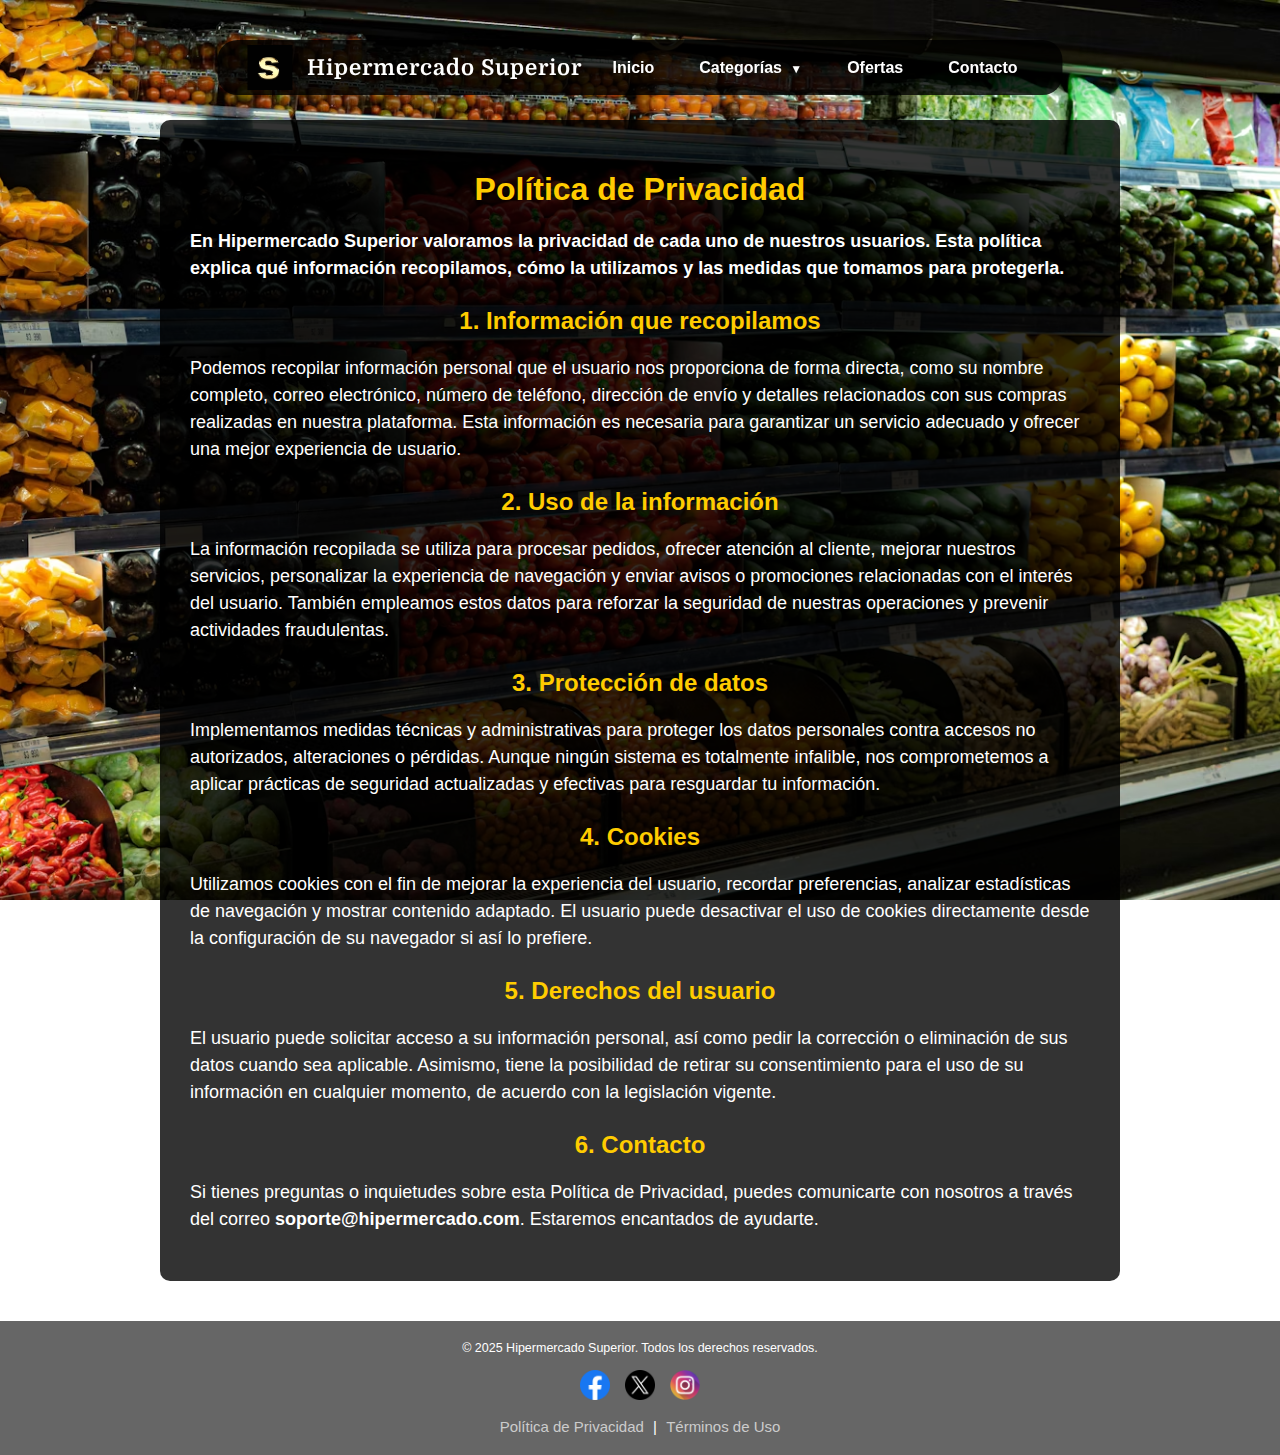
<file: legal/privacy.html>
﻿<!DOCTYPE html>
<html lang="es">

<head>
    <!-- META ETIQUETAS -->
    <meta charset="UTF-8">
    <meta name="viewport" content="width=device-width, initial-scale=1.0">
    <meta name="description" content="Política de Privacidad de Hipermercado Superior: conoce cómo recopilamos, usamos y protegemos tu información personal.">
    <meta name="author" content="Oliver Antonio Díaz"/>
    <meta name="robots" content="index, follow">
    <meta name="copyright" content="Oliver Antonio Díaz. Todos los derechos reservados.">
    <meta name="theme-color" content="#2196f3">

    <!-- Open Graph -->
    <meta property="og:title" content="Política de Privacidad - Hipermercado Superior">
    <meta property="og:type" content="article">
    <meta property="og:url" content="https://www.hipermercadosuperior.com/politica-privacidad">
    <meta property="og:image" content="imagenes/logo.png">
    <meta property="og:description" content="Conoce cómo protegemos y utilizamos tu información personal en Hipermercado Superior.">
    <meta property="og:site_name" content="Hipermercado Superior">
    <meta property="og:locale" content="es_ES">

    <!-- Twitter Cards -->
    <meta name="twitter:card" content="summary_large_image">
    <meta name="twitter:title" content="Política de Privacidad - Hipermercado Superior">
    <meta name="twitter:description" content="Información clara sobre cómo gestionamos y protegemos tus datos personales.">
    <meta name="twitter:image" content="https://www.hipermercadosuperior.com/imagenes/logo.png">

    <!-- Título, CSS y Fuentes -->
    <title>Política de Privacidad | Hipermercado Superior</title>
    <link rel="stylesheet" href="../css/privacy.css">
    <link rel="stylesheet" href="../css/fonts.css">

    <!-- Favicons -->
    <link rel="icon" href="../imagenes/iconos/favicon/icon-16x16.jpg" type="image/jpg" sizes="16x16">
    <link rel="icon" href="../imagenes/iconos/favicon/icon-32x32.jpg" type="image/jpg" sizes="32x32">
    <link rel="icon" href="../imagenes/iconos/favicon/icon-48x48.jpg" type="image/jpg" sizes="48x48">
    <script src="../js/menu_movil.js" defer></script>   <!-- codigo js para el comportamiento del menu en dispositivos móviles --></head><body>

     <!-- ===== HEADER GLOBAL ===== -->
     <header>
         <div>  <!-- Logo -->
          <a href="../index.html" class="logo-header" aria-label="Ir a la página principal de Hipermercado Superior">
             <img src="../imagenes/logo/logo.jpeg" alt="Logo de Hipermercado Superior">
             Hipermercado Superior
          </a>
       </div>

    <nav class="menu" role="navigation" aria-label="Menú principal">
      <ul>

        <!-- Nivel 1 -->
        <li><a href="../index.html">Inicio</a></li>

        <!-- Nivel 1: Categorías -->
        <!-- href="#" indica que es un enlace vacío, # significa no ir a ninguna página en particular -->
        <!-- Nivel 1: aria-haspopup="true" Sirve para lectores de pantalla (personas no videntes) para que sepan que ese enlace tiene un submenú desplegable. -->
        <!-- aria-expanded="false" significa “Este menú actualmente está cerrado”. -->
        <li><a href="#" aria-haspopup="true" aria-expanded="false">Categorías</a>

            <ul>

                <!-- Nivel 2: Alimentos -->
                <li>
                    <a href="../categorias/Alimentos.html">Alimentos</a>
                    <ul> <!-- Nivel 3: -->
                        <li><a href="../categorias/Alimentos.html#frutas_y_verduras">Frutas y Verduras</a></li>
                        <li><a href="../categorias/Alimentos.html#despensa">Despensa</a></li>
                        <li><a href="../categorias/Alimentos.html#carnes_pescados_mariscos">Carnes, Pescados y Mariscos</a></li>
                        <li><a href="../categorias/Alimentos.html#lacteos_y_huevos">Lácteos y Huevos</a></li>
                        <li><a href="../categorias/Alimentos.html#bebidas">Bebidas</a></li>
                        <li><a href="../categorias/Alimentos.html#enlatados">Enlatados</a></li>
                    </ul>
                </li>

                <!-- Nivel 2: Electrodomésticos -->
                <li>
                    <a href="../categorias/Electrodomesticos.html">Electrodomésticos</a>
                    <ul> <!-- Nivel 3: -->
                        <li><a href="../categorias/Electrodomesticos.html#cocina">Cocina</a></li>
                        <li><a href="../categorias/Electrodomesticos.html#lavado">Lavado</a></li>
                        <li><a href="../categorias/Electrodomesticos.html#climatizacion">Climatización</a></li>
                    </ul>
                </li>

                <!-- Nivel 2: Tecnología -->
                <li>
                    <a href="../categorias/Tecnologia.html">Tecnología</a>
                    <ul> <!-- Nivel 3: -->
                        <li><a href="../categorias/Tecnologia.html#televisores">Televisores</a></li>
                        <li><a href="../categorias/Tecnologia.html#laptops">Laptops</a></li>
                        <li><a href="../categorias/Tecnologia.html#tablets">Tablets</a></li>
                        <li><a href="../categorias/Tecnologia.html#celulares">Celulares</a></li>
                        <li><a href="../categorias/Tecnologia.html#bocinas">Bocinas</a></li>
                    </ul>
                </li>

                <!-- Nivel 2: Ropa -->
                <li>
                    <a href="../categorias/Ropa.html">Ropa</a>
                    <ul> <!-- Nivel 3: -->
                        <li><a href="../categorias/Ropa.html#pantalones_para_hombres">Pantalones para Hombres</a></li>
                        <li><a href="../categorias/Ropa.html#pantalones_para_mujeres">Pantalones para Mujeres</a></li>
                        <li><a href="../categorias/Ropa.html#pantalones_para_niños">Pantalones para Niños</a></li>
                        <li><a href="../categorias/Ropa.html#trajes_para_hombres">Trajes para Hombres</a></li>
                        <li><a href="../categorias/Ropa.html#vestidos">Vestidos</a></li>
                    </ul>
                </li>

                <!-- Nivel 2: Muebles y Decoración -->
                <li>
                    <a href="../categorias/muebles_y_decoracion.html">Muebles y Decoración</a>
                    <ul> <!-- Nivel 3: -->
                        <li><a href="../categorias/muebles_y_decoracion.html#sofas">Sofás</a></li>
                        <li><a href="../categorias/muebles_y_decoracion.html#sillones">Sillones</a></li>
                        <li><a href="../categorias/muebles_y_decoracion.html#mesas">Mesas</a></li>
                        <li><a href="../categorias/muebles_y_decoracion.html#floreros">Floreros</a></li>
                    </ul>
                </li>

                <!-- Nivel 2: Farmacia -->
                <li>
                    <a href="../categorias/Farmacia.html">Farmacia</a>
                    <ul> <!-- Nivel 3: -->
                        <li><a href="../categorias/Farmacia.html#analgesicos">Analgésicos</a></li>
                        <li><a href="../categorias/Farmacia.html#dermocosmetica">Dermocosmética</a></li>
                        <li><a href="../categorias/Farmacia.html#vitaminas_y_minerales">Vitaminas y Minerales</a></li>
                        <li><a href="../categorias/Farmacia.html#antigripales_y_resfriado">Antigripales y Resfriado</a></li>
                    </ul>
                </li>

                <!-- Nivel 2: Ferretería -->
                <li>
                    <a href="../categorias/Ferreteria.html">Ferretería</a>
                    <ul> <!-- Nivel 3: -->
                        <li><a href="../categorias/Ferreteria.html#herramientas_manuales">Herramientas Manuales</a></li>
                        <li><a href="../categorias/Ferreteria.html#pinturas_y_acabados">Pinturas y Acabados</a></li>
                        <li><a href="../categorias/Ferreteria.html#electricidad">Electricidad</a></li>
                        <li><a href="../categorias/Ferreteria.html#plomeria">Plomería</a></li>
                    </ul>
                </li>

                <!-- Nivel 2: Juguetes -->
                <li>
                    <a href="../categorias/juguetes.html">Juguetes</a>
                    <ul> <!-- Nivel 3: -->
                        <li><a href="../categorias/juguetes.html#juguetes_para_niños">Juguetes para Niños</a></li>
                        <li><a href="../categorias/juguetes.html#juguetes_para_niñas">Juguetes para Niñas</a></li>
                    </ul>
                </li>

            </ul>
        </li>

        <!-- Nivel 1 -->
        <li><a href="../index.html#ofertas">Ofertas</a></li>
        <li><a href="../contacto.html">Contacto</a></li>

    </ul>
</nav>


</header>

    <!-- ===== CONTENIDO PRINCIPAL ===== -->
   <main class="politica-container">

    <h1>Política de Privacidad</h1>

    <p>
        En Hipermercado Superior valoramos la privacidad de cada uno de nuestros usuarios.
        Esta política explica qué información recopilamos, cómo la utilizamos y las medidas que tomamos para protegerla.
    </p>

    <h2>1. Información que recopilamos</h2>
    <p>
        Podemos recopilar información personal que el usuario nos proporciona de forma directa,
        como su nombre completo, correo electrónico, número de teléfono, dirección de envío y detalles relacionados
        con sus compras realizadas en nuestra plataforma. Esta información es necesaria para garantizar un servicio
        adecuado y ofrecer una mejor experiencia de usuario.
    </p>

    <h2>2. Uso de la información</h2>
    <p>
        La información recopilada se utiliza para procesar pedidos, ofrecer atención al cliente,
        mejorar nuestros servicios, personalizar la experiencia de navegación y enviar avisos o promociones relacionadas
        con el interés del usuario. También empleamos estos datos para reforzar la seguridad de nuestras operaciones
        y prevenir actividades fraudulentas.
    </p>

    <h2>3. Protección de datos</h2>
    <p>
        Implementamos medidas técnicas y administrativas para proteger los datos personales contra accesos no autorizados,
        alteraciones o pérdidas. Aunque ningún sistema es totalmente infalible, nos comprometemos a aplicar prácticas
        de seguridad actualizadas y efectivas para resguardar tu información.
    </p>

    <h2>4. Cookies</h2>
    <p>
        Utilizamos cookies con el fin de mejorar la experiencia del usuario, recordar preferencias,
        analizar estadísticas de navegación y mostrar contenido adaptado. El usuario puede desactivar el uso de cookies
        directamente desde la configuración de su navegador si así lo prefiere.
    </p>

    <h2>5. Derechos del usuario</h2>
    <p>
        El usuario puede solicitar acceso a su información personal, así como pedir la corrección o eliminación
        de sus datos cuando sea aplicable. Asimismo, tiene la posibilidad de retirar su consentimiento para el uso
        de su información en cualquier momento, de acuerdo con la legislación vigente.
    </p>

    <h2>6. Contacto</h2>
    <p>
        Si tienes preguntas o inquietudes sobre esta Política de Privacidad, puedes comunicarte con nosotros
        a través del correo <strong>soporte@hipermercado.com</strong>. Estaremos encantados de ayudarte.
    </p>

</main>

     <footer> <!--footer-->
        
         <div class="footer-content">
              <!-- Derechos reservados -->
              <small>&copy; 2025 Hipermercado Superior. Todos los derechos reservados.</small>

              <!-- Íconos de redes sociales -->
              <div class="social-icons">
                   <a href="https://facebook.com/tuweb" target="_blank" rel="nofollow noopener noreferrer" aria-label="Visítanos en Facebook">
                    <img src="../imagenes/iconos/redes/facebook.png" alt="ir a facebook de Hipermercado Superior">
                   </a>

                   <a href="https://twitter.com/tuweb" target="_blank" rel="nofollow noopener noreferrer" aria-label="Visítanos en X (antes Twitter)">
                    <img src="../imagenes/iconos/redes/x.png" alt="ir a x de Hipermercado Superior">
                   </a>

                   <a href="https://instagram.com/tuweb" target="_blank" rel="nofollow noopener noreferrer" aria-label="Visítanos en Instagram">
                    <img src="../imagenes/iconos/redes/instagram.png" alt="ir a instagram de Hipermercado Superior">
                   </a>
              </div>

                 <!-- Enlaces legales -->
                <div class="footer-links">
                  <a href="privacy.html" title="Política de Privacidad">Política de Privacidad</a> |
                  <a href="terms.html" title="Términos de Uso">Términos de Uso</a>
                </div>
            </div>

    </footer>


</body>
</html>
</file>
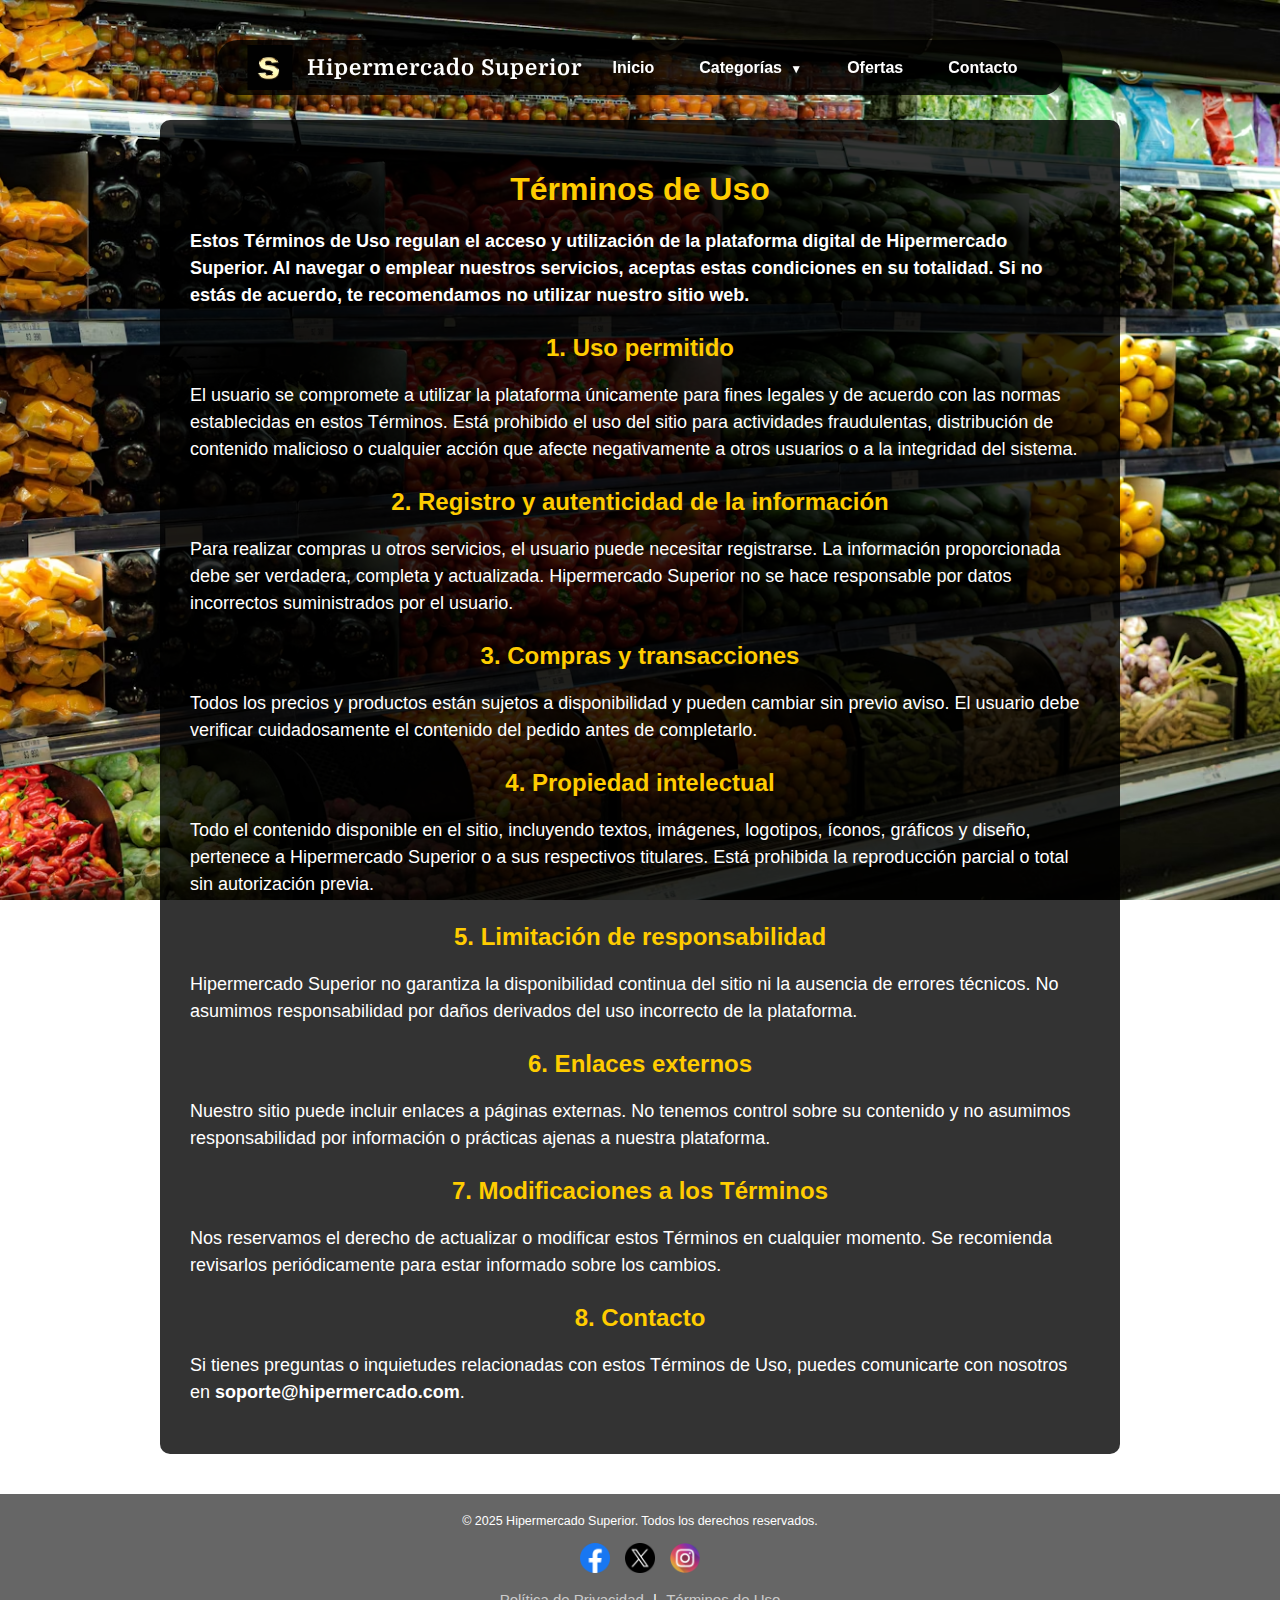
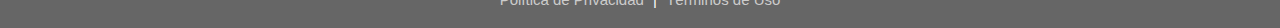
<file: legal/terms.html>
﻿<!DOCTYPE html>
<html lang="es">

<head>
    <!-- META ETIQUETAS -->
    <meta charset="UTF-8">
    <meta name="viewport" content="width=device-width, initial-scale=1.0">
    <meta name="description" content="Términos de Uso de Hipermercado Superior: condiciones y reglas para utilizar nuestros servicios.">
    <meta name="author" content="Oliver Antonio Díaz" />
    <meta name="robots" content="index, follow">
    <meta name="copyright" content="Oliver Antonio Díaz. Todos los derechos reservados.">
    <meta name="theme-color" content="#2196f3">

    <!-- Open Graph -->
    <meta property="og:title" content="Términos de Uso - Hipermercado Superior">
    <meta property="og:type" content="article">
    <meta property="og:url" content="https://www.hipermercadosuperior.com/legal/terms">
    <meta property="og:image" content="../imagenes/logo.png">
    <meta property="og:description" content="Condiciones y normas para utilizar nuestros servicios de forma segura.">
    <meta property="og:site_name" content="Hipermercado Superior">
    <meta property="og:locale" content="es_ES">

    <!-- Twitter Cards -->
    <meta name="twitter:card" content="summary_large_image">
    <meta name="twitter:title" content="Términos de Uso - Hipermercado Superior">
    <meta name="twitter:description" content="Consulta las condiciones y reglas de uso de nuestros servicios.">
    <meta name="twitter:image" content="https://www.hipermercadosuperior.com/imagenes/logo.png">

    <!-- Título, CSS y Fuentes -->
    <title>Términos de Uso | Hipermercado Superior</title>
    <link rel="stylesheet" href="../css/terms.css">
    <link rel="stylesheet" href="../css/fonts.css">

    <!-- Favicons -->
    <link rel="icon" href="../imagenes/iconos/favicon/icon-16x16.jpg" type="image/jpg" sizes="16x16">
    <link rel="icon" href="../imagenes/iconos/favicon/icon-32x32.jpg" type="image/jpg" sizes="32x32">
    <link rel="icon" href="../imagenes/iconos/favicon/icon-48x48.jpg" type="image/jpg" sizes="48x48">
    <script src="../js/menu_movil.js" defer></script>   <!-- codigo js para el comportamiento del menu en dispositivos móviles --></head><body>

       <!-- ===== HEADER GLOBAL ===== -->
     <header>
         <div>  <!-- Logo -->
          <a href="../index.html" class="logo-header" aria-label="Ir a la página principal de Hipermercado Superior">
             <img src="../imagenes/logo/logo.jpeg" alt="Logo de Hipermercado Superior">
             Hipermercado Superior
          </a>
        </div>

       <nav class="menu" role="navigation" aria-label="Menú principal">
      <ul>

        <!-- Nivel 1 -->
        <li><a href="../index.html">Inicio</a></li>

        <!-- Nivel 1: Categorías -->
        <!-- href="#" indica que es un enlace vacío, # significa no ir a ninguna página en particular -->
        <!-- Nivel 1: aria-haspopup="true" Sirve para lectores de pantalla (personas no videntes) para que sepan que ese enlace tiene un submenú desplegable. -->
        <!-- aria-expanded="false" significa “Este menú actualmente está cerrado”. -->
        <li><a href="#" aria-haspopup="true" aria-expanded="false">Categorías</a>

            <ul>

                <!-- Nivel 2: Alimentos -->
                <li>
                    <a href="../categorias/Alimentos.html">Alimentos</a>
                    <ul> <!-- Nivel 3: -->
                        <li><a href="../categorias/Alimentos.html#frutas_y_verduras">Frutas y Verduras</a></li>
                        <li><a href="../categorias/Alimentos.html#despensa">Despensa</a></li>
                        <li><a href="../categorias/Alimentos.html#carnes_pescados_mariscos">Carnes, Pescados y Mariscos</a></li>
                        <li><a href="../categorias/Alimentos.html#lacteos_y_huevos">Lácteos y Huevos</a></li>
                        <li><a href="../categorias/Alimentos.html#bebidas">Bebidas</a></li>
                        <li><a href="../categorias/Alimentos.html#enlatados">Enlatados</a></li>
                    </ul>
                </li>

                <!-- Nivel 2: Electrodomésticos -->
                <li>
                    <a href="../categorias/Electrodomesticos.html">Electrodomésticos</a>
                    <ul> <!-- Nivel 3: -->
                        <li><a href="../categorias/Electrodomesticos.html#cocina">Cocina</a></li>
                        <li><a href="../categorias/Electrodomesticos.html#lavado">Lavado</a></li>
                        <li><a href="../categorias/Electrodomesticos.html#climatizacion">Climatización</a></li>
                    </ul>
                </li>

                <!-- Nivel 2: Tecnología -->
                <li>
                    <a href="../categorias/Tecnologia.html">Tecnología</a>
                    <ul> <!-- Nivel 3: -->
                        <li><a href="../categorias/Tecnologia.html#televisores">Televisores</a></li>
                        <li><a href="../categorias/Tecnologia.html#laptops">Laptops</a></li>
                        <li><a href="../categorias/Tecnologia.html#tablets">Tablets</a></li>
                        <li><a href="../categorias/Tecnologia.html#celulares">Celulares</a></li>
                        <li><a href="../categorias/Tecnologia.html#bocinas">Bocinas</a></li>
                    </ul>
                </li>

                <!-- Nivel 2: Ropa -->
                <li>
                    <a href="../categorias/Ropa.html">Ropa</a>
                    <ul> <!-- Nivel 3: -->
                        <li><a href="../categorias/Ropa.html#pantalones_para_hombres">Pantalones para Hombres</a></li>
                        <li><a href="../categorias/Ropa.html#pantalones_para_mujeres">Pantalones para Mujeres</a></li>
                        <li><a href="../categorias/Ropa.html#pantalones_para_niños">Pantalones para Niños</a></li>
                        <li><a href="../categorias/Ropa.html#trajes_para_hombres">Trajes para Hombres</a></li>
                        <li><a href="../categorias/Ropa.html#vestidos">Vestidos</a></li>
                    </ul>
                </li>

                <!-- Nivel 2: Muebles y Decoración -->
                <li>
                    <a href="../categorias/muebles_y_decoracion.html">Muebles y Decoración</a>
                    <ul> <!-- Nivel 3: -->
                        <li><a href="../categorias/muebles_y_decoracion.html#sofas">Sofás</a></li>
                        <li><a href="../categorias/muebles_y_decoracion.html#sillones">Sillones</a></li>
                        <li><a href="../categorias/muebles_y_decoracion.html#mesas">Mesas</a></li>
                        <li><a href="../categorias/muebles_y_decoracion.html#floreros">Floreros</a></li>
                    </ul>
                </li>

                <!-- Nivel 2: Farmacia -->
                <li>
                    <a href="../categorias/Farmacia.html">Farmacia</a>
                    <ul> <!-- Nivel 3: -->
                        <li><a href="../categorias/Farmacia.html#analgesicos">Analgésicos</a></li>
                        <li><a href="../categorias/Farmacia.html#dermocosmetica">Dermocosmética</a></li>
                        <li><a href="../categorias/Farmacia.html#vitaminas_y_minerales">Vitaminas y Minerales</a></li>
                        <li><a href="../categorias/Farmacia.html#antigripales_y_resfriado">Antigripales y Resfriado</a></li>
                    </ul>
                </li>

                <!-- Nivel 2: Ferretería -->
                <li>
                    <a href="../categorias/Ferreteria.html">Ferretería</a>
                    <ul> <!-- Nivel 3: -->
                        <li><a href="../categorias/Ferreteria.html#herramientas_manuales">Herramientas Manuales</a></li>
                        <li><a href="../categorias/Ferreteria.html#pinturas_y_acabados">Pinturas y Acabados</a></li>
                        <li><a href="../categorias/Ferreteria.html#electricidad">Electricidad</a></li>
                        <li><a href="../categorias/Ferreteria.html#plomeria">Plomería</a></li>
                    </ul>
                </li>

                <!-- Nivel 2: Juguetes -->
                <li>
                    <a href="../categorias/juguetes.html">Juguetes</a>
                    <ul> <!-- Nivel 3: -->
                        <li><a href="../categorias/juguetes.html#juguetes_para_niños">Juguetes para Niños</a></li>
                        <li><a href="../categorias/juguetes.html#juguetes_para_niñas">Juguetes para Niñas</a></li>
                    </ul>
                </li>

            </ul>
        </li>

        <!-- Nivel 1 -->
        <li><a href="../index.html#ofertas">Ofertas</a></li>
        <li><a href="../contacto.html">Contacto</a></li>

    </ul>
</nav>

      
</header>
    <!-- ===== CONTENIDO PRINCIPAL ===== -->
    <main class="politica-container">

        <h1>Términos de Uso</h1>

        <p>
            Estos Términos de Uso regulan el acceso y utilización de la plataforma digital de Hipermercado Superior.
            Al navegar o emplear nuestros servicios, aceptas estas condiciones en su totalidad. Si no estás de acuerdo,
            te recomendamos no utilizar nuestro sitio web.
        </p>

        <h2>1. Uso permitido</h2>
        <p>
            El usuario se compromete a utilizar la plataforma únicamente para fines legales y de acuerdo con las normas
            establecidas en estos Términos. Está prohibido el uso del sitio para actividades fraudulentas,
            distribución de contenido malicioso o cualquier acción que afecte negativamente a otros usuarios o a la
            integridad del sistema.
        </p>

        <h2>2. Registro y autenticidad de la información</h2>
        <p>
            Para realizar compras u otros servicios, el usuario puede necesitar registrarse.
            La información proporcionada debe ser verdadera, completa y actualizada.
            Hipermercado Superior no se hace responsable por datos incorrectos suministrados por el usuario.
        </p>

        <h2>3. Compras y transacciones</h2>
        <p>
            Todos los precios y productos están sujetos a disponibilidad y pueden cambiar sin previo aviso.
            El usuario debe verificar cuidadosamente el contenido del pedido antes de completarlo.
        </p>

        <h2>4. Propiedad intelectual</h2>
        <p>
            Todo el contenido disponible en el sitio, incluyendo textos, imágenes, logotipos, íconos,
            gráficos y diseño, pertenece a Hipermercado Superior o a sus respectivos titulares.
            Está prohibida la reproducción parcial o total sin autorización previa.
        </p>

        <h2>5. Limitación de responsabilidad</h2>
        <p>
            Hipermercado Superior no garantiza la disponibilidad continua del sitio ni la ausencia de
            errores técnicos. No asumimos responsabilidad por daños derivados del uso incorrecto de la plataforma.
        </p>

        <h2>6. Enlaces externos</h2>
        <p>
            Nuestro sitio puede incluir enlaces a páginas externas. No tenemos control sobre su contenido y no
            asumimos responsabilidad por información o prácticas ajenas a nuestra plataforma.
        </p>

        <h2>7. Modificaciones a los Términos</h2>
        <p>
            Nos reservamos el derecho de actualizar o modificar estos Términos en cualquier momento.
            Se recomienda revisarlos periódicamente para estar informado sobre los cambios.
        </p>

        <h2>8. Contacto</h2>
        <p>
            Si tienes preguntas o inquietudes relacionadas con estos Términos de Uso,
            puedes comunicarte con nosotros en <strong>soporte@hipermercado.com</strong>.
        </p>

    </main>

   <footer> <!--footer-->
        
         <div class="footer-content">
              <!-- Derechos reservados -->
              <small>&copy; 2025 Hipermercado Superior. Todos los derechos reservados.</small>

              <!-- Íconos de redes sociales -->
              <div class="social-icons">
                   <a href="https://facebook.com/tuweb" target="_blank" rel="nofollow noopener noreferrer" aria-label="Visítanos en Facebook">
                    <img src="../imagenes/iconos/redes/facebook.png" alt="ir a facebook de Hipermercado Superior">
                   </a>

                   <a href="https://twitter.com/tuweb" target="_blank" rel="nofollow noopener noreferrer" aria-label="Visítanos en X (antes Twitter)">
                    <img src="../imagenes/iconos/redes/x.png" alt="ir a x de Hipermercado Superior">
                   </a>

                   <a href="https://instagram.com/tuweb" target="_blank" rel="nofollow noopener noreferrer" aria-label="Visítanos en Instagram">
                    <img src="../imagenes/iconos/redes/instagram.png" alt="ir a instagram de Hipermercado Superior">
                   </a>
              </div>

                 <!-- Enlaces legales -->
                <div class="footer-links">
                  <a href="privacy.html" title="Política de Privacidad">Política de Privacidad</a> |
                  <a href="terms.html" title="Términos de Uso">Términos de Uso</a>
                </div>
            </div>

    </footer>


</body>
</html>
</file>
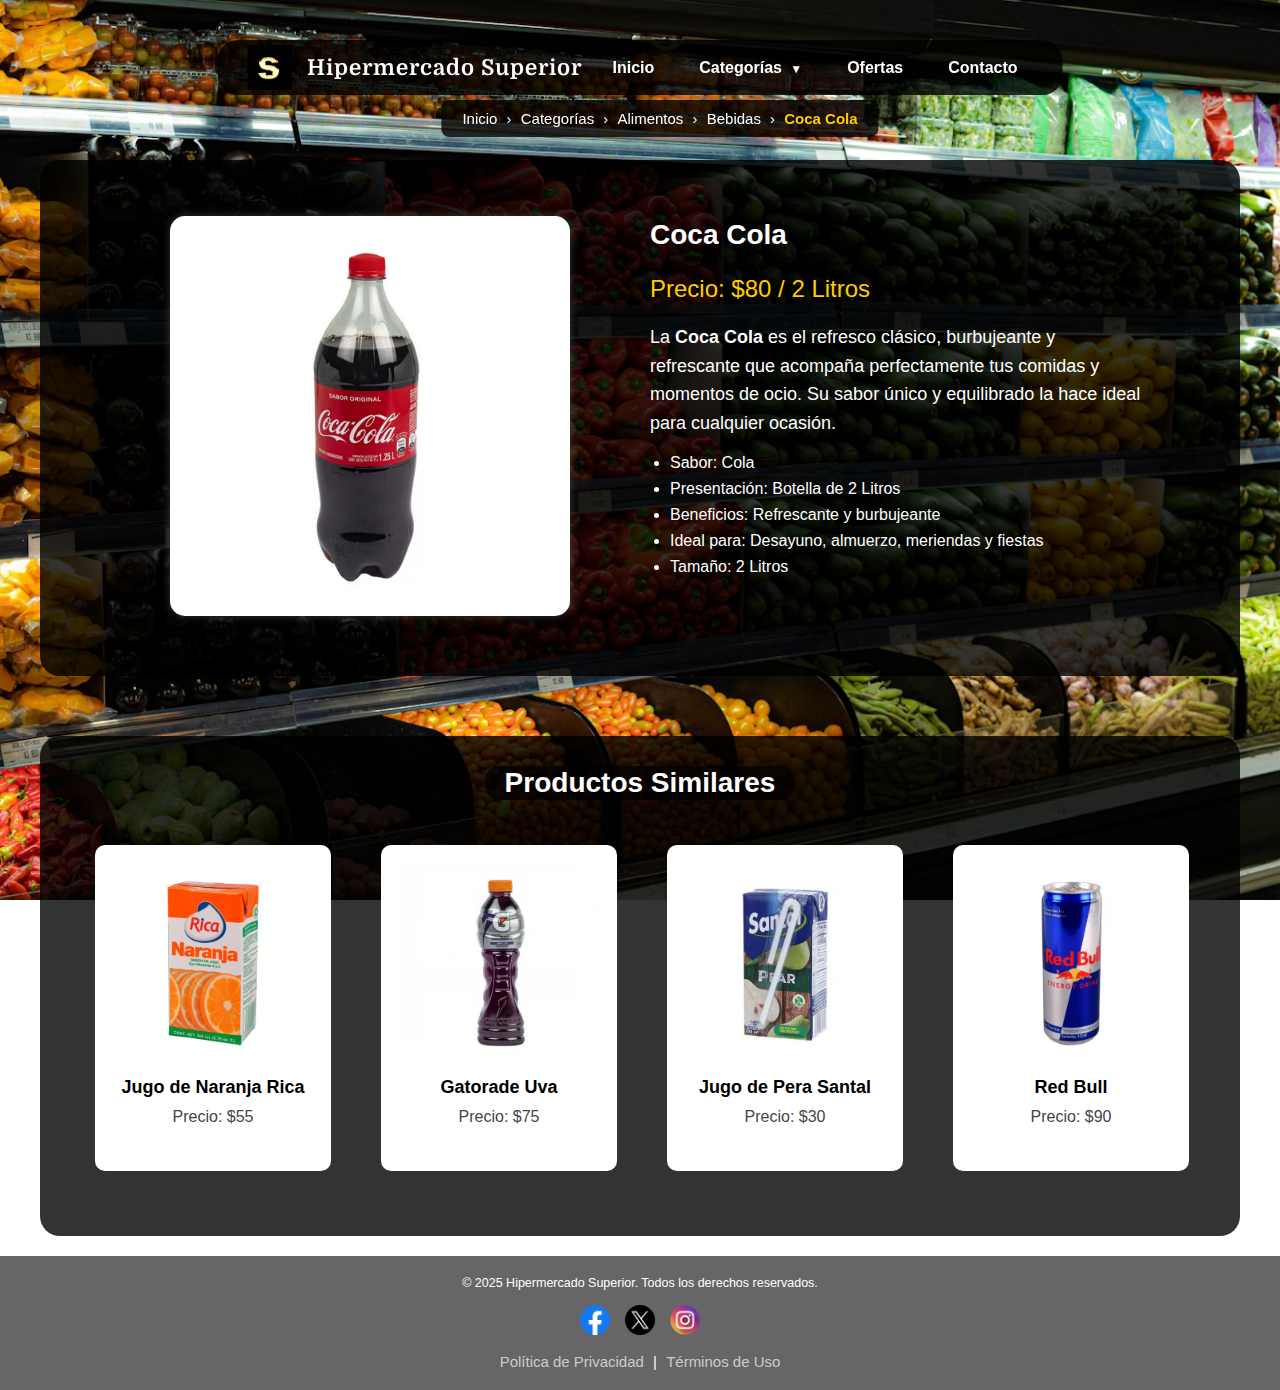
<file: productos/Alimentos/bebidas/coca_cola.html>
﻿
<!DOCTYPE html>
<html lang="es">

<head>
    <!-- META ETIQUETAS -->
    <meta charset="UTF-8">
    <meta name="viewport" content="width=device-width, initial-scale=1.0">
    <meta name="description" content="Compra Coca Cola en Hipermercado Superior. Refresco clásico y refrescante ideal para cualquier momento del día.">
    <meta name="author" content="Oliver Antonio Díaz"/>
    <meta name="robots" content="index, follow">
    <meta name="copyright" content="Oliver Antonio Díaz. Todos los derechos reservados.">
    <meta name="theme-color" content="#7ed957">

    <!-- Etiquetas Open Graph -->
    <meta property="og:title" content="Coca Cola | Hipermercado Superior">
    <meta property="og:type" content="product">
    <meta property="og:url" content="https://www.hipermercadosuperior.com/productos/coca_cola.html">
    <meta property="og:image" content="https://www.hipermercadosuperior.com/imagenes/productos/Alimentos/Bebidas/coca_cola/coca_cola.avif">
    <meta property="og:description" content="Coca Cola: refresco clásico, burbujeante y perfecto para acompañar cualquier comida.">
    <meta property="og:site_name" content="Hipermercado Superior">
    <meta property="og:locale" content="es_ES">

    <!-- Twitter Cards -->
    <meta name="twitter:card" content="summary_large_image">
    <meta name="twitter:title" content="Coca Cola | Hipermercado Superior">
    <meta name="twitter:description" content="Coca Cola, refresco clásico y burbujeante.">
    <meta name="twitter:image" content="https://www.hipermercadosuperior.com/imagenes/productos/Alimentos/Bebidas/coca_cola/coca_cola.avif">

    <!-- Título y CSS -->
    <title>Coca Cola | Hipermercado Superior</title>
    <link rel="stylesheet" href="../../../css/productos.css">
    <link rel="stylesheet" href="../../../css/fonts.css">

    <!-- Favicons -->
    <link rel="icon" href="../../../imagenes/iconos/favicon/icon-16x16.jpg" type="image/jpg" sizes="16x16">
    <link rel="icon" href="../../../imagenes/iconos/favicon/icon-32x32.jpg" type="image/jpg" sizes="32x32">
    <link rel="icon" href="../../../imagenes/iconos/favicon/icon-48x48.jpg" type="image/jpg" sizes="48x48">
    <script src="../../../js/menu_movil.js" defer></script>   <!-- codigo js para el comportamiento del menu en dispositivos móviles --></head>

<body id="fondo_alimentos">

<header>
    <div>
        <a href="../../../index.html" class="logo-header" aria-label="Ir a la página principal de Hipermercado Superior">
            <img src="../../../imagenes/logo/logo.jpeg" alt="Logo de Hipermercado Superior">
            Hipermercado Superior
        </a>
    </div>

    <nav class="menu" role="navigation" aria-label="Menú principal">
        <ul>
            <li><a href="../../../index.html">Inicio</a></li>
            <li><a href="#" aria-haspopup="true" aria-expanded="false">Categorías</a>
                <ul>
                    <li>
                        <a href="../../../categorias/Alimentos.html">Alimentos</a>
                        <ul>
                            <li><a href="../../../categorias/Alimentos.html#frutas_y_verduras">Frutas y Verduras</a></li>
                            <li><a href="../../../categorias/Alimentos.html#despensa">Despensa</a></li>
                            <li><a href="../../../categorias/Alimentos.html#carnes_pescados_mariscos">Carnes, Pescados y Mariscos</a></li>
                            <li><a href="../../../categorias/Alimentos.html#lacteos_y_huevos">Lácteos y Huevos</a></li>
                            <li><a href="../../../categorias/Alimentos.html#bebidas">Bebidas</a></li>
                            <li><a href="../../../categorias/Alimentos.html#enlatados">Enlatados</a></li>
                        </ul>
                    </li>

                    <!-- resto idéntico -->
                    <li>
                        <a href="../../../categorias/Electrodomesticos.html">Electrodomésticos</a>
                        <ul>
                            <a href="../../../categorias/Electrodomesticos.html#cocina">Cocina</a></li>
                            <a href="../../../categorias/Electrodomesticos.html#lavado">Lavado</a></li>
                            <a href="../../../categorias/Electrodomesticos.html#climatizacion">Climatización</a></li>
                        </ul>
                    </li>

                    <li>
                        <a href="../../../categorias/Tecnologia.html">Tecnología</a>
                        <ul>
                            <li><a href="../../../categorias/Tecnologia.html#televisores">Televisores</a></li>
                            <li><a href="../../../categorias/Tecnologia.html#laptops">Laptops</a></li>
                            <li><a href="../../../categorias/Tecnologia.html#tablets">Tablets</a></li>
                            <li><a href="../../../categorias/Tecnologia.html#celulares">Celulares</a></li>
                            <li><a href="../../../categorias/Tecnologia.html#bocinas">Bocinas</a></li>
                        </ul>
                    </li>

                    <li>
                        <a href="../../../categorias/Ropa.html">Ropa</a>
                        <ul>
                            <li><a href="../../../categorias/Ropa.html#pantalones_para_hombres">Pantalones para Hombres</a></li>
                            <li><a href="../../../categorias/Ropa.html#pantalones_para_mujeres">Pantalones para Mujeres</a></li>
                            <li><a href="../../../categorias/Ropa.html#pantalones_para_niños">Pantalones para Niños</a></li>
                            <li><a href="../../../categorias/Ropa.html#trajes_para_hombres">Trajes para Hombres</a></li>
                            <li><a href="../../../categorias/Ropa.html#vestidos">Vestidos</a></li>
                        </ul>
                    </li>

                    <li>
                        <a href="../../../categorias/muebles_y_decoracion.html">Muebles y Decoración</a>
                        <ul>
                            <li><a href="../../../categorias/muebles_y_decoracion.html#sofas">Sofás</a></li>
                            <li><a href="../../../categorias/muebles_y_decoracion.html#sillones">Sillones</a></li>
                            <li><a href="../../../categorias/muebles_y_decoracion.html#mesas">Mesas</a></li>
                            <li><a href="../../../categorias/muebles_y_decoracion.html#floreros">Floreros</a></li>
                        </ul>
                    </li>

                    <li>
                        <a href="../../../categorias/Farmacia.html">Farmacia</a>
                        <ul>
                            <li><a href="../../../categorias/Farmacia.html#analgesicos">Analgésicos</a></li>
                            <li><a href="../../../categorias/Farmacia.html#dermocosmetica">Dermocosmética</a></li>
                            <li><a href="../../../categorias/Farmacia.html#vitaminas_y_minerales">Vitaminas y Minerales</a></li>
                            <li><a href="../../../categorias/Farmacia.html#antigripales_y_resfriado">Antigripales y Resfriado</a></li>
                        </ul>
                    </li>

                    <li>
                        <a href="../../../categorias/Ferreteria.html">Ferretería</a>
                        <ul>
                            <li><a href="../../../categorias/Ferreteria.html#herramientas_manuales">Herramientas Manuales</a></li>
                            <li><a href="../../../categorias/Ferreteria.html#pinturas_y_acabados">Pinturas y Acabados</a></li>
                            <li><a href="../../../categorias/Ferreteria.html#electricidad">Electricidad</a></li>
                            <li><a href="../../../categorias/Ferreteria.html#plomeria">Plomería</a></li>
                        </ul>
                    </li>

                    <li>
                        <a href="../../../categorias/juguetes.html">Juguetes</a>
                        <ul>
                            <li><a href="../../../categorias/juguetes.html#juguetes_para_niños">Juguetes para Niños</a></li>
                            <li><a href="../../../categorias/juguetes.html#juguetes_para_niñas">Juguetes para Niñas</a></li>
                        </ul>
                    </li>
                </ul>
            </li>

            <li><a href="../../../index.html#ofertas">Ofertas</a></li>
            <li><a href="../../../contacto.html">Contacto</a></li>
        </ul>
    </nav>
</header>

<!-- Breadcrumb -->
<nav class="breadcrumb" aria-label="Ruta de navegación">
    <a href="../../../index.html">Inicio</a> ›
    <span>Categorías</span> ›
    <a href="../../../categorias/Alimentos.html">Alimentos</a> ›
    <a href="../../../categorias/Alimentos.html#bebidas">Bebidas</a> ›
    <span class="actual">Coca Cola</span>
</nav>

<main class="producto-main">
    <section class="producto-detalle">
        <div class="contenedor-producto">
            <figure class="imagen-producto">
                <a href="#img-full">
                    <img src="../../../imagenes/productos/Alimentos/Bebidas/refresco/coca_cola.avif" alt="Coca Cola">
                </a>
            </figure>

            <div id="img-full" class="modal-imagen" aria-modal="true" role="dialog" aria-label="Imagen ampliada de Coca Cola">
                <a href="#close" class="cerrar" aria-label="Cerrar imagen ampliada"></a>
                <img src="../../../imagenes/productos/Alimentos/Bebidas/refresco/coca_cola.avif" alt="Coca Cola ampliado">
            </div>

            <div class="info-producto">
                <h1>Coca Cola</h1>
                <p class="precio">Precio: $80 / 2 Litros</p>

                <p class="descripcion">
                    La <strong>Coca Cola</strong> es el refresco clásico, burbujeante y refrescante que acompaña
                    perfectamente tus comidas y momentos de ocio. Su sabor único y equilibrado la hace ideal
                    para cualquier ocasión.
                </p>

                <ul class="detalles">
                    <li>Sabor: Cola</li>
                    <li>Presentación: Botella de 2 Litros</li>
                    <li>Beneficios: Refrescante y burbujeante</li>
                    <li>Ideal para: Desayuno, almuerzo, meriendas y fiestas</li>
                    <li>Tamaño: 2 Litros</li>
                </ul>
            </div>
        </div>
    </section>

    <!-- Productos similares -->
    <section class="productos-similares">
        <h2>Productos Similares</h2>
        <div class="productos-container">

            <a href="jugo_naranja_rica.html">
                <figure class="producto">
                    <img src="../../../imagenes/productos/Alimentos/Bebidas/jugo/jugo_naranja_rica.avif" loading="lazy" alt="Jugo de Naranja Rica">
                    <h3>Jugo de Naranja Rica</h3>
                    <p>Precio: $55</p>
                </figure>
            </a>

            <a href="gatorade_uva.html">
                <figure class="producto">
                    <img src="../../../imagenes/productos/Alimentos/Bebidas/energizantes/gatorade_uva.avif" loading="lazy" alt="Gatorade Uva">
                    <h3>Gatorade Uva</h3>
                    <p>Precio: $75</p>
                </figure>
            </a>

            <a href="jugo_pera_santal.html">
                <figure class="producto">
                    <img src="../../../imagenes/productos/Alimentos/Bebidas/jugo/jugo_pera_santal.avif" loading="lazy" alt="Jugo de Pera Santal">
                    <h3>Jugo de Pera Santal</h3>
                    <p>Precio: $30</p>
                </figure>
            </a>

            <a href="red_bull.html">
                <figure class="producto">
                    <img src="../../../imagenes/productos/Alimentos/Bebidas/energizantes/red_bull.avif" loading="lazy" alt="Red Bull">
                    <h3>Red Bull</h3>
                    <p>Precio: $90</p>
                </figure>
            </a>

            <a href="country_club_frambuesa.html">
                <figure class="producto">
                    <img src="../../../imagenes/productos/Alimentos/Bebidas/refresco/country_club_frambuesa.avif" loading="lazy" alt="Country Club Frambuesa">
                    <h3>Country Club Frambuesa</h3>
                    <p>Precio: $70 / 2 Litros</p>
                </figure>
            </a>

             <a href="country_club_uva.html">
                <figure class="producto">
                    <img src="../../../imagenes/productos/Alimentos/Bebidas/refresco/country_club_uva.avif" loading="lazy" alt="Country Club Uva">
                    <h3>Country Club Uva</h3>
                    <p>Precio: $70 / 2 Litros</p>
                </figure>
            </a>


        </div>
    </section>
</main>

<footer>
    <div class="footer-content">
        <small>&copy; 2025 Hipermercado Superior. Todos los derechos reservados.</small>
        <div class="social-icons">
            <a href="https://facebook.com/tuweb" target="_blank" rel="nofollow noopener noreferrer" aria-label="Visítanos en Facebook">
                <img src="../../../imagenes/iconos/redes/facebook.png" alt="Facebook de Hipermercado Superior">
            </a>
            <a href="https://twitter.com/tuweb" target="_blank" rel="nofollow noopener noreferrer" aria-label="Visítanos en X (antes Twitter)">
                <img src="../../../imagenes/iconos/redes/x.png" alt="X de Hipermercado Superior">
            </a>
            <a href="https://instagram.com/tuweb" target="_blank" rel="nofollow noopener noreferrer" aria-label="Visítanos en Instagram">
                <img src="../../../imagenes/iconos/redes/instagram.png" alt="Instagram de Hipermercado Superior">
            </a>
        </div>
        <div class="footer-links">
            <a href="../../../legal/privacy.html">Política de Privacidad</a> |
            <a href="../../../legal/terms.html">Términos de Uso</a>
        </div>
    </div>
</footer>

</body>
</html>
</file>
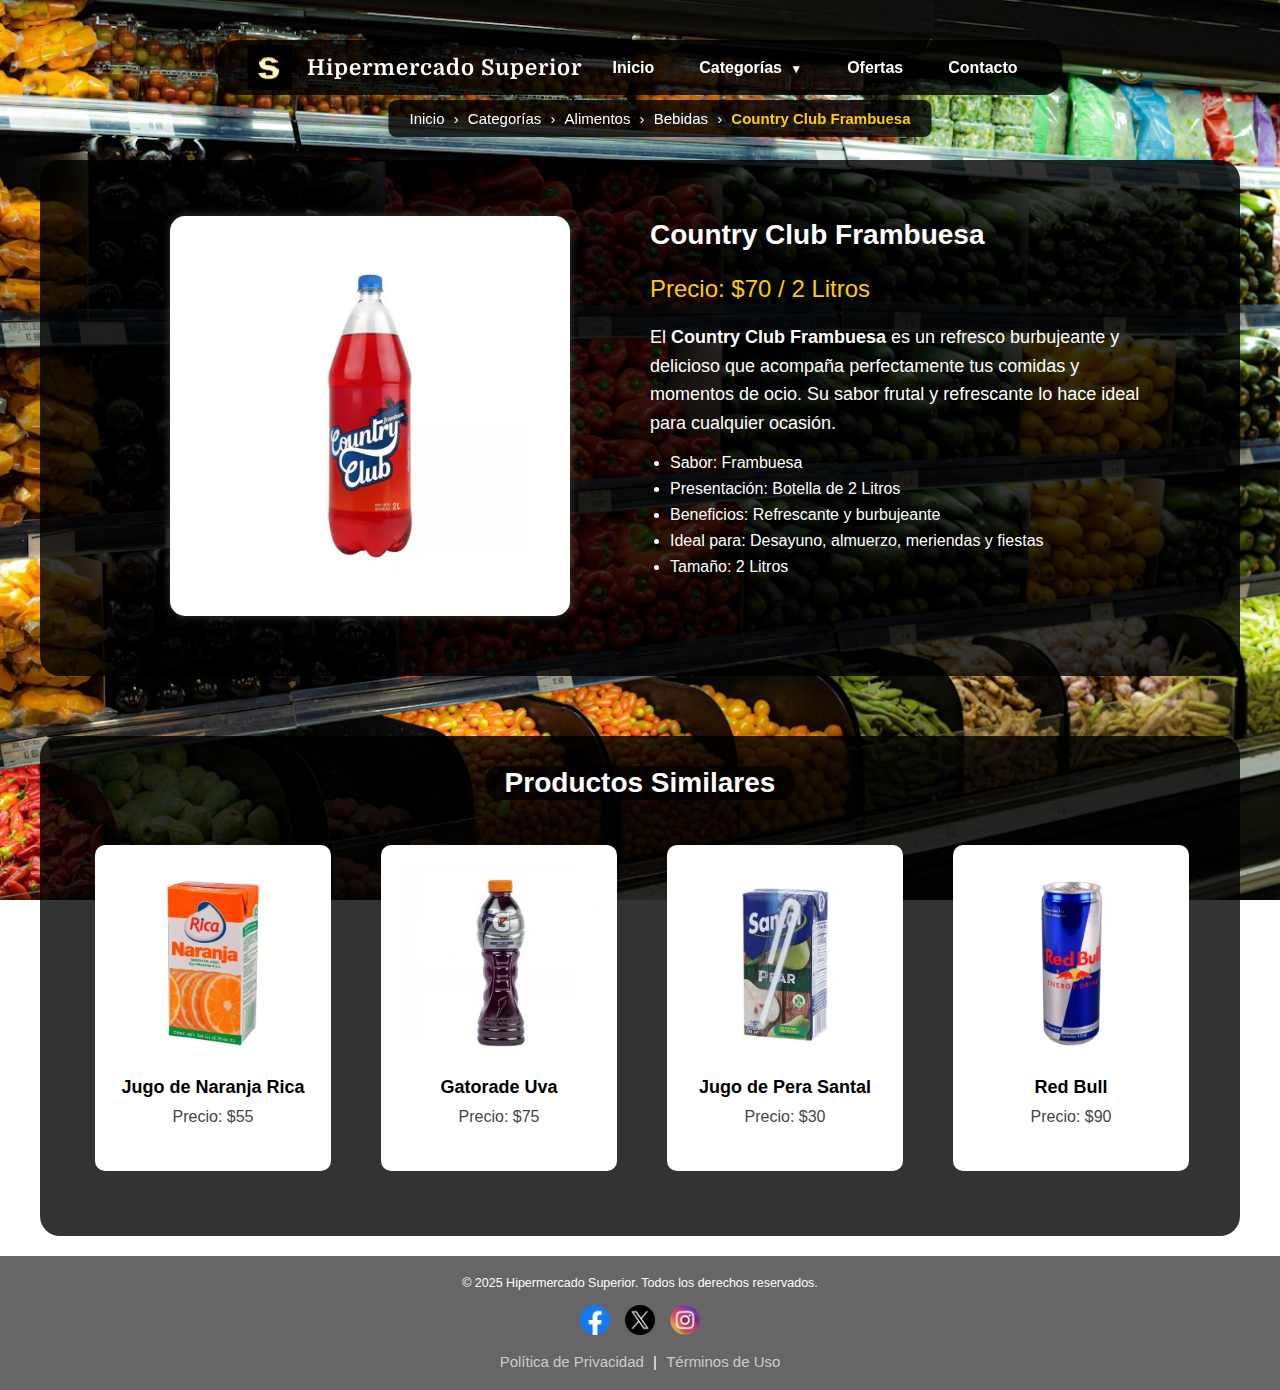
<file: productos/Alimentos/bebidas/country_club_frambuesa.html>
﻿<!DOCTYPE html>
<html lang="es">

<head>
    <!-- META ETIQUETAS -->
    <meta charset="UTF-8">
    <meta name="viewport" content="width=device-width, initial-scale=1.0">
    <meta name="description" content="Compra Country Club Frambuesa en Hipermercado Superior. Refresco burbujeante y delicioso, ideal para cualquier momento del día.">
    <meta name="author" content="Oliver Antonio Díaz"/>
    <meta name="robots" content="index, follow">
    <meta name="copyright" content="Oliver Antonio Díaz. Todos los derechos reservados.">
    <meta name="theme-color" content="#7ed957">

    <!-- Etiquetas Open Graph -->
    <meta property="og:title" content="Country Club Frambuesa | Hipermercado Superior">
    <meta property="og:type" content="product">
    <meta property="og:url" content="https://www.hipermercadosuperior.com/productos/coca_cola.html">
    <meta property="og:image" content="https://www.hipermercadosuperior.com/imagenes/productos/Alimentos/Bebidas/refresco/country_club_frambuesa.avif">
    <meta property="og:description" content="Country Club Frambuesa: refresco burbujeante y delicioso, perfecto para acompañar cualquier comida.">
    <meta property="og:site_name" content="Hipermercado Superior">
    <meta property="og:locale" content="es_ES">

    <!-- Twitter Cards -->
    <meta name="twitter:card" content="summary_large_image">
    <meta name="twitter:title" content="Country Club Frambuesa | Hipermercado Superior">
    <meta name="twitter:description" content="Country Club Frambuesa, refresco burbujeante y delicioso.">
    <meta name="twitter:image" content="https://www.hipermercadosuperior.com/imagenes/productos/Alimentos/Bebidas/refresco/country_club_frambuesa.avif">

    <!-- Título y CSS -->
    <title>Country Club Frambuesa | Hipermercado Superior</title>
    <link rel="stylesheet" href="../../../css/productos.css">
    <link rel="stylesheet" href="../../../css/fonts.css">

    <!-- Favicons -->
    <link rel="icon" href="../../../imagenes/iconos/favicon/icon-16x16.jpg" type="image/jpg" sizes="16x16">
    <link rel="icon" href="../../../imagenes/iconos/favicon/icon-32x32.jpg" type="image/jpg" sizes="32x32">
    <link rel="icon" href="../../../imagenes/iconos/favicon/icon-48x48.jpg" type="image/jpg" sizes="48x48">
    <script src="../../../js/menu_movil.js" defer></script>   <!-- codigo js para el comportamiento del menu en dispositivos móviles --></head>

<body id="fondo_alimentos">

<header>
    <div>
        <a href="../../../index.html" class="logo-header" aria-label="Ir a la página principal de Hipermercado Superior">
            <img src="../../../imagenes/logo/logo.jpeg" alt="Logo de Hipermercado Superior">
            Hipermercado Superior
        </a>
    </div>

    <nav class="menu" role="navigation" aria-label="Menú principal">
        <ul>
            <li><a href="../../../index.html">Inicio</a></li>
            <li><a href="#" aria-haspopup="true" aria-expanded="false">Categorías</a>
                <ul>
                    <li>
                        <a href="../../../categorias/Alimentos.html">Alimentos</a>
                        <ul>
                            <li><a href="../../../categorias/Alimentos.html#frutas_y_verduras">Frutas y Verduras</a></li>
                            <li><a href="../../../categorias/Alimentos.html#despensa">Despensa</a></li>
                            <li><a href="../../../categorias/Alimentos.html#carnes_pescados_mariscos">Carnes, Pescados y Mariscos</a></li>
                            <li><a href="../../../categorias/Alimentos.html#lacteos_y_huevos">Lácteos y Huevos</a></li>
                            <li><a href="../../../categorias/Alimentos.html#bebidas">Bebidas</a></li>
                            <li><a href="../../../categorias/Alimentos.html#enlatados">Enlatados</a></li>
                        </ul>
                    </li>

                    <!-- resto idéntico -->
                    <li>
                        <a href="../../../categorias/Electrodomesticos.html">Electrodomésticos</a>
                        <ul>
                            <a href="../../../categorias/Electrodomesticos.html#cocina">Cocina</a></li>
                            <a href="../../../categorias/Electrodomesticos.html#lavado">Lavado</a></li>
                            <a href="../../../categorias/Electrodomesticos.html#climatizacion">Climatización</a></li>
                        </ul>
                    </li>

                    <li>
                        <a href="../../../categorias/Tecnologia.html">Tecnología</a>
                        <ul>
                            <li><a href="../../../categorias/Tecnologia.html#televisores">Televisores</a></li>
                            <li><a href="../../../categorias/Tecnologia.html#laptops">Laptops</a></li>
                            <li><a href="../../../categorias/Tecnologia.html#tablets">Tablets</a></li>
                            <li><a href="../../../categorias/Tecnologia.html#celulares">Celulares</a></li>
                            <li><a href="../../../categorias/Tecnologia.html#bocinas">Bocinas</a></li>
                        </ul>
                    </li>

                    <li>
                        <a href="../../../categorias/Ropa.html">Ropa</a>
                        <ul>
                            <li><a href="../../../categorias/Ropa.html#pantalones_para_hombres">Pantalones para Hombres</a></li>
                            <li><a href="../../../categorias/Ropa.html#pantalones_para_mujeres">Pantalones para Mujeres</a></li>
                            <li><a href="../../../categorias/Ropa.html#pantalones_para_niños">Pantalones para Niños</a></li>
                            <li><a href="../../../categorias/Ropa.html#trajes_para_hombres">Trajes para Hombres</a></li>
                            <li><a href="../../../categorias/Ropa.html#vestidos">Vestidos</a></li>
                        </ul>
                    </li>

                    <li>
                        <a href="../../../categorias/muebles_y_decoracion.html">Muebles y Decoración</a>
                        <ul>
                            <li><a href="../../../categorias/muebles_y_decoracion.html#sofas">Sofás</a></li>
                            <li><a href="../../../categorias/muebles_y_decoracion.html#sillones">Sillones</a></li>
                            <li><a href="../../../categorias/muebles_y_decoracion.html#mesas">Mesas</a></li>
                            <li><a href="../../../categorias/muebles_y_decoracion.html#floreros">Floreros</a></li>
                        </ul>
                    </li>

                    <li>
                        <a href="../../../categorias/Farmacia.html">Farmacia</a>
                        <ul>
                            <li><a href="../../../categorias/Farmacia.html#analgesicos">Analgésicos</a></li>
                            <li><a href="../../../categorias/Farmacia.html#dermocosmetica">Dermocosmética</a></li>
                            <li><a href="../../../categorias/Farmacia.html#vitaminas_y_minerales">Vitaminas y Minerales</a></li>
                            <li><a href="../../../categorias/Farmacia.html#antigripales_y_resfriado">Antigripales y Resfriado</a></li>
                        </ul>
                    </li>

                    <li>
                        <a href="../../../categorias/Ferreteria.html">Ferretería</a>
                        <ul>
                            <li><a href="../../../categorias/Ferreteria.html#herramientas_manuales">Herramientas Manuales</a></li>
                            <li><a href="../../../categorias/Ferreteria.html#pinturas_y_acabados">Pinturas y Acabados</a></li>
                            <li><a href="../../../categorias/Ferreteria.html#electricidad">Electricidad</a></li>
                            <li><a href="../../../categorias/Ferreteria.html#plomeria">Plomería</a></li>
                        </ul>
                    </li>

                    <li>
                        <a href="../../../categorias/juguetes.html">Juguetes</a>
                        <ul>
                            <li><a href="../../../categorias/juguetes.html#juguetes_para_niños">Juguetes para Niños</a></li>
                            <li><a href="../../../categorias/juguetes.html#juguetes_para_niñas">Juguetes para Niñas</a></li>
                        </ul>
                    </li>
                </ul>
            </li>

            <li><a href="../../../index.html#ofertas">Ofertas</a></li>
            <li><a href="../../../contacto.html">Contacto</a></li>
        </ul>
    </nav>
</header>

<!-- Breadcrumb -->
<nav class="breadcrumb" aria-label="Ruta de navegación">
    <a href="../../../index.html">Inicio</a> ›
    <span>Categorías</span> ›
    <a href="../../../categorias/Alimentos.html">Alimentos</a> ›
    <a href="../../../categorias/Alimentos.html#bebidas">Bebidas</a> ›
    <span class="actual">Country Club Frambuesa</span>
</nav>

<main class="producto-main">
    <section class="producto-detalle">
        <div class="contenedor-producto">
            <figure class="imagen-producto">
                <a href="#img-full">
                    <img src="../../../imagenes/productos/Alimentos/Bebidas/refresco/country_club_frambuesa.avif" alt="Country Club Frambuesa">
                </a>
            </figure>

            <div id="img-full" class="modal-imagen" aria-modal="true" role="dialog" aria-label="Imagen ampliada de Country Club Frambuesa">
                <a href="#close" class="cerrar" aria-label="Cerrar imagen ampliada"></a>
                <img src="../../../imagenes/productos/Alimentos/Bebidas/refresco/country_club_frambuesa.avif" alt="Country Club Frambuesa ampliado">
            </div>

            <div class="info-producto">
                <h1>Country Club Frambuesa</h1>
                <p class="precio">Precio: $70 / 2 Litros</p>

                <p class="descripcion">
                    El <strong>Country Club Frambuesa</strong> es un refresco burbujeante y delicioso que acompaña
                    perfectamente tus comidas y momentos de ocio. Su sabor frutal y refrescante lo hace ideal
                    para cualquier ocasión.
                </p>

                <ul class="detalles">
                    <li>Sabor: Frambuesa</li>
                    <li>Presentación: Botella de 2 Litros</li>
                    <li>Beneficios: Refrescante y burbujeante</li>
                    <li>Ideal para: Desayuno, almuerzo, meriendas y fiestas</li>
                    <li>Tamaño: 2 Litros</li>
                </ul>
            </div>
        </div>
    </section>

    <!-- Productos similares -->
    <section class="productos-similares">
        <h2>Productos Similares</h2>
        <div class="productos-container">

            <a href="jugo_naranja_rica.html">
                <figure class="producto">
                    <img src="../../../imagenes/productos/Alimentos/Bebidas/jugo/jugo_naranja_rica.avif" loading="lazy" alt="Jugo de Naranja Rica">
                    <h3>Jugo de Naranja Rica</h3>
                    <p>Precio: $55</p>
                </figure>
            </a>

            <a href="gatorade_uva.html">
                <figure class="producto">
                    <img src="../../../imagenes/productos/Alimentos/Bebidas/energizantes/gatorade_uva.avif" loading="lazy" alt="Gatorade Uva">
                    <h3>Gatorade Uva</h3>
                    <p>Precio: $75</p>
                </figure>
            </a>

            <a href="jugo_pera_santal.html">
                <figure class="producto">
                    <img src="../../../imagenes/productos/Alimentos/Bebidas/jugo/jugo_pera_santal.avif" loading="lazy" alt="Jugo de Pera Santal">
                    <h3>Jugo de Pera Santal</h3>
                    <p>Precio: $30</p>
                </figure>
            </a>

            <a href="red_bull.html">
                <figure class="producto">
                    <img src="../../../imagenes/productos/Alimentos/Bebidas/energizantes/red_bull.avif" loading="lazy" alt="Red Bull">
                    <h3>Red Bull</h3>
                    <p>Precio: $90</p>
                </figure>
            </a>

           
             <a href="country_club_uva.html">
                <figure class="producto">
                    <img src="../../../imagenes/productos/Alimentos/Bebidas/refresco/country_club_uva.avif" loading="lazy" alt="Country Club Uva">
                    <h3>Country Club Uva</h3>
                    <p>Precio: $70 / 2 Litros</p>
                </figure>
            </a>

        </div>
    </section>
</main>

<footer>
    <div class="footer-content">
        <small>&copy; 2025 Hipermercado Superior. Todos los derechos reservados.</small>
        <div class="social-icons">
            <a href="https://facebook.com/tuweb" target="_blank" rel="nofollow noopener noreferrer" aria-label="Visítanos en Facebook">
                <img src="../../../imagenes/iconos/redes/facebook.png" alt="Facebook de Hipermercado Superior">
            </a>
            <a href="https://twitter.com/tuweb" target="_blank" rel="nofollow noopener noreferrer" aria-label="Visítanos en X (antes Twitter)">
                <img src="../../../imagenes/iconos/redes/x.png" alt="X de Hipermercado Superior">
            </a>
            <a href="https://instagram.com/tuweb" target="_blank" rel="nofollow noopener noreferrer" aria-label="Visítanos en Instagram">
                <img src="../../../imagenes/iconos/redes/instagram.png" alt="Instagram de Hipermercado Superior">
            </a>
        </div>
        <div class="footer-links">
            <a href="../../../legal/privacy.html">Política de Privacidad</a> |
            <a href="../../../legal/terms.html">Términos de Uso</a>
        </div>
    </div>
</footer>

</body>
</html>
</file>
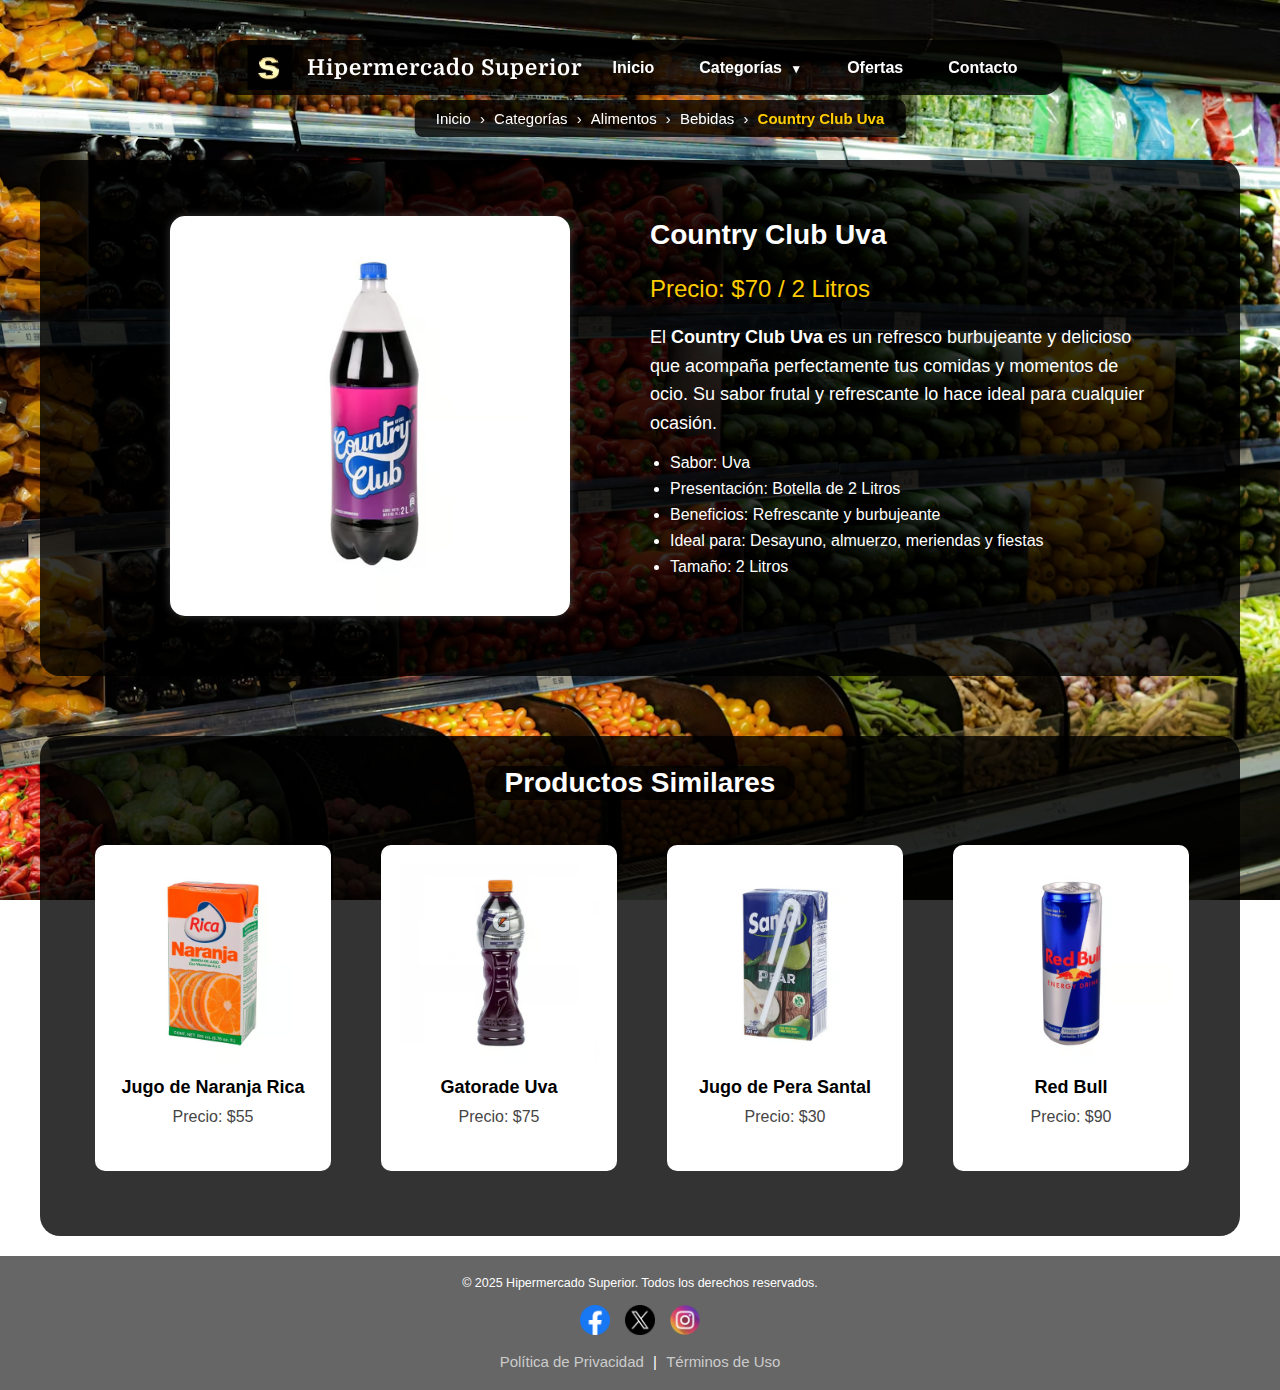
<file: productos/Alimentos/bebidas/country_club_uva.html>
﻿<!DOCTYPE html>
<html lang="es">

<head>
    <!-- META ETIQUETAS -->
    <meta charset="UTF-8">
    <meta name="viewport" content="width=device-width, initial-scale=1.0">
    <meta name="description" content="Compra Country Club Uva en Hipermercado Superior. Refresco burbujeante y delicioso, ideal para cualquier momento del día.">
    <meta name="author" content="Oliver Antonio Díaz"/>
    <meta name="robots" content="index, follow">
    <meta name="copyright" content="Oliver Antonio Díaz. Todos los derechos reservados.">
    <meta name="theme-color" content="#7ed957">

    <!-- Etiquetas Open Graph -->
    <meta property="og:title" content="Country Club Uva | Hipermercado Superior">
    <meta property="og:type" content="product">
    <meta property="og:url" content="https://www.hipermercadosuperior.com/productos/country_club_uva.html">
    <meta property="og:image" content="https://www.hipermercadosuperior.com/imagenes/productos/Alimentos/Bebidas/refresco/country_club_uva.avif">
    <meta property="og:description" content="Country Club Uva: refresco burbujeante y delicioso, perfecto para acompañar cualquier comida.">
    <meta property="og:site_name" content="Hipermercado Superior">
    <meta property="og:locale" content="es_ES">

    <!-- Twitter Cards -->
    <meta name="twitter:card" content="summary_large_image">
    <meta name="twitter:title" content="Country Club Uva | Hipermercado Superior">
    <meta name="twitter:description" content="Country Club Uva, refresco burbujeante y delicioso.">
    <meta name="twitter:image" content="https://www.hipermercadosuperior.com/imagenes/productos/Alimentos/Bebidas/refresco/country_club_uva.avif">

    <!-- Título y CSS -->
    <title>Country Club Uva | Hipermercado Superior</title>
    <link rel="stylesheet" href="../../../css/productos.css">
    <link rel="stylesheet" href="../../../css/fonts.css">

    <!-- Favicons -->
    <link rel="icon" href="../../../imagenes/iconos/favicon/icon-16x16.jpg" type="image/jpg" sizes="16x16">
    <link rel="icon" href="../../../imagenes/iconos/favicon/icon-32x32.jpg" type="image/jpg" sizes="32x32">
    <link rel="icon" href="../../../imagenes/iconos/favicon/icon-48x48.jpg" type="image/jpg" sizes="48x48">
    <script src="../../../js/menu_movil.js" defer></script>   <!-- codigo js para el comportamiento del menu en dispositivos móviles --></head>

<body id="fondo_alimentos">

<header>
    <div>
        <a href="../../../index.html" class="logo-header" aria-label="Ir a la página principal de Hipermercado Superior">
            <img src="../../../imagenes/logo/logo.jpeg" alt="Logo de Hipermercado Superior">
            Hipermercado Superior
        </a>
    </div>

    <nav class="menu" role="navigation" aria-label="Menú principal">
        <ul>
            <li><a href="../../../index.html">Inicio</a></li>
            <li><a href="#" aria-haspopup="true" aria-expanded="false">Categorías</a>
                <ul>
                    <li>
                        <a href="../../../categorias/Alimentos.html">Alimentos</a>
                        <ul>
                            <li><a href="../../../categorias/Alimentos.html#frutas_y_verduras">Frutas y Verduras</a></li>
                            <li><a href="../../../categorias/Alimentos.html#despensa">Despensa</a></li>
                            <li><a href="../../../categorias/Alimentos.html#carnes_pescados_mariscos">Carnes, Pescados y Mariscos</a></li>
                            <li><a href="../../../categorias/Alimentos.html#lacteos_y_huevos">Lácteos y Huevos</a></li>
                            <li><a href="../../../categorias/Alimentos.html#bebidas">Bebidas</a></li>
                            <li><a href="../../../categorias/Alimentos.html#enlatados">Enlatados</a></li>
                        </ul>
                    </li>

                    <!-- resto idéntico -->
                    <li>
                        <a href="../../../categorias/Electrodomesticos.html">Electrodomésticos</a>
                        <ul>
                            <a href="../../../categorias/Electrodomesticos.html#cocina">Cocina</a></li>
                            <a href="../../../categorias/Electrodomesticos.html#lavado">Lavado</a></li>
                            <a href="../../../categorias/Electrodomesticos.html#climatizacion">Climatización</a></li>
                        </ul>
                    </li>

                    <li>
                        <a href="../../../categorias/Tecnologia.html">Tecnología</a>
                        <ul>
                            <li><a href="../../../categorias/Tecnologia.html#televisores">Televisores</a></li>
                            <li><a href="../../../categorias/Tecnologia.html#laptops">Laptops</a></li>
                            <li><a href="../../../categorias/Tecnologia.html#tablets">Tablets</a></li>
                            <li><a href="../../../categorias/Tecnologia.html#celulares">Celulares</a></li>
                            <li><a href="../../../categorias/Tecnologia.html#bocinas">Bocinas</a></li>
                        </ul>
                    </li>

                    <li>
                        <a href="../../../categorias/Ropa.html">Ropa</a>
                        <ul>
                            <li><a href="../../../categorias/Ropa.html#pantalones_para_hombres">Pantalones para Hombres</a></li>
                            <li><a href="../../../categorias/Ropa.html#pantalones_para_mujeres">Pantalones para Mujeres</a></li>
                            <li><a href="../../../categorias/Ropa.html#pantalones_para_niños">Pantalones para Niños</a></li>
                            <li><a href="../../../categorias/Ropa.html#trajes_para_hombres">Trajes para Hombres</a></li>
                            <li><a href="../../../categorias/Ropa.html#vestidos">Vestidos</a></li>
                        </ul>
                    </li>

                    <li>
                        <a href="../../../categorias/muebles_y_decoracion.html">Muebles y Decoración</a>
                        <ul>
                            <li><a href="../../../categorias/muebles_y_decoracion.html#sofas">Sofás</a></li>
                            <li><a href="../../../categorias/muebles_y_decoracion.html#sillones">Sillones</a></li>
                            <li><a href="../../../categorias/muebles_y_decoracion.html#mesas">Mesas</a></li>
                            <li><a href="../../../categorias/muebles_y_decoracion.html#floreros">Floreros</a></li>
                        </ul>
                    </li>

                    <li>
                        <a href="../../../categorias/Farmacia.html">Farmacia</a>
                        <ul>
                            <li><a href="../../../categorias/Farmacia.html#analgesicos">Analgésicos</a></li>
                            <li><a href="../../../categorias/Farmacia.html#dermocosmetica">Dermocosmética</a></li>
                            <li><a href="../../../categorias/Farmacia.html#vitaminas_y_minerales">Vitaminas y Minerales</a></li>
                            <li><a href="../../../categorias/Farmacia.html#antigripales_y_resfriado">Antigripales y Resfriado</a></li>
                        </ul>
                    </li>

                    <li>
                        <a href="../../../categorias/Ferreteria.html">Ferretería</a>
                        <ul>
                            <li><a href="../../../categorias/Ferreteria.html#herramientas_manuales">Herramientas Manuales</a></li>
                            <li><a href="../../../categorias/Ferreteria.html#pinturas_y_acabados">Pinturas y Acabados</a></li>
                            <li><a href="../../../categorias/Ferreteria.html#electricidad">Electricidad</a></li>
                            <li><a href="../../../categorias/Ferreteria.html#plomeria">Plomería</a></li>
                        </ul>
                    </li>

                    <li>
                        <a href="../../../categorias/juguetes.html">Juguetes</a>
                        <ul>
                            <li><a href="../../../categorias/juguetes.html#juguetes_para_niños">Juguetes para Niños</a></li>
                            <li><a href="../../../categorias/juguetes.html#juguetes_para_niñas">Juguetes para Niñas</a></li>
                        </ul>
                    </li>
                </ul>
            </li>

            <li><a href="../../../index.html#ofertas">Ofertas</a></li>
            <li><a href="../../../contacto.html">Contacto</a></li>
        </ul>
    </nav>
</header>

<!-- Breadcrumb -->
<nav class="breadcrumb" aria-label="Ruta de navegación">
    <a href="../../../index.html">Inicio</a> ›
    <span>Categorías</span> ›
    <a href="../../../categorias/Alimentos.html">Alimentos</a> ›
    <a href="../../../categorias/Alimentos.html#bebidas">Bebidas</a> ›
    <span class="actual">Country Club Uva</span>
</nav>

<main class="producto-main">
    <section class="producto-detalle">
        <div class="contenedor-producto">
            <figure class="imagen-producto">
                <a href="#img-full">
                    <img src="../../../imagenes/productos/Alimentos/Bebidas/refresco/country_club_uva.avif" alt="Country Club Uva">
                </a>
            </figure>

            <div id="img-full" class="modal-imagen" aria-modal="true" role="dialog" aria-label="Imagen ampliada de Country Club Uva">
                <a href="#close" class="cerrar" aria-label="Cerrar imagen ampliada"></a>
                <img src="../../../imagenes/productos/Alimentos/Bebidas/refresco/country_club_uva.avif" alt="Country Club Uva ampliado">
            </div>

            <div class="info-producto">
                <h1>Country Club Uva</h1>
                <p class="precio">Precio: $70 / 2 Litros</p>

                <p class="descripcion">
                    El <strong>Country Club Uva</strong> es un refresco burbujeante y delicioso que acompaña
                    perfectamente tus comidas y momentos de ocio. Su sabor frutal y refrescante lo hace ideal
                    para cualquier ocasión.
                </p>

                <ul class="detalles">
                    <li>Sabor: Uva</li>
                    <li>Presentación: Botella de 2 Litros</li>
                    <li>Beneficios: Refrescante y burbujeante</li>
                    <li>Ideal para: Desayuno, almuerzo, meriendas y fiestas</li>
                    <li>Tamaño: 2 Litros</li>
                </ul>
            </div>
        </div>
    </section>

    <!-- Productos similares -->
    <section class="productos-similares">
        <h2>Productos Similares</h2>
        <div class="productos-container">

            <a href="jugo_naranja_rica.html">
                <figure class="producto">
                    <img src="../../../imagenes/productos/Alimentos/Bebidas/jugo/jugo_naranja_rica.avif" loading="lazy" alt="Jugo de Naranja Rica">
                    <h3>Jugo de Naranja Rica</h3>
                    <p>Precio: $55</p>
                </figure>
            </a>

            <a href="gatorade_uva.html">
                <figure class="producto">
                    <img src="../../../imagenes/productos/Alimentos/Bebidas/energizantes/gatorade_uva.avif" loading="lazy" alt="Gatorade Uva">
                    <h3>Gatorade Uva</h3>
                    <p>Precio: $75</p>
                </figure>
            </a>

            <a href="jugo_pera_santal.html">
                <figure class="producto">
                    <img src="../../../imagenes/productos/Alimentos/Bebidas/jugo/jugo_pera_santal.avif" loading="lazy" alt="Jugo de Pera Santal">
                    <h3>Jugo de Pera Santal</h3>
                    <p>Precio: $30</p>
                </figure>
            </a>

            <a href="red_bull.html">
                <figure class="producto">
                    <img src="../../../imagenes/productos/Alimentos/Bebidas/energizantes/red_bull.avif" loading="lazy" alt="Red Bull">
                    <h3>Red Bull</h3>
                    <p>Precio: $90</p>
                </figure>
            </a>

           
             <a href="country_club_frambuesa.html">
                <figure class="producto">
                    <img src="../../../imagenes/productos/Alimentos/Bebidas/refresco/country_club_frambuesa.avif" loading="lazy" alt="Country Club Frambuesa">
                    <h3>Country Club Frambuesa</h3>
                    <p>Precio: $70 / 2 Litros</p>
                </figure>
            </a>

        </div>
    </section>
</main>

<footer>
    <div class="footer-content">
        <small>&copy; 2025 Hipermercado Superior. Todos los derechos reservados.</small>
        <div class="social-icons">
            <a href="https://facebook.com/tuweb" target="_blank" rel="nofollow noopener noreferrer" aria-label="Visítanos en Facebook">
                <img src="../../../imagenes/iconos/redes/facebook.png" alt="Facebook de Hipermercado Superior">
            </a>
            <a href="https://twitter.com/tuweb" target="_blank" rel="nofollow noopener noreferrer" aria-label="Visítanos en X (antes Twitter)">
                <img src="../../../imagenes/iconos/redes/x.png" alt="X de Hipermercado Superior">
            </a>
            <a href="https://instagram.com/tuweb" target="_blank" rel="nofollow noopener noreferrer" aria-label="Visítanos en Instagram">
                <img src="../../../imagenes/iconos/redes/instagram.png" alt="Instagram de Hipermercado Superior">
            </a>
        </div>
        <div class="footer-links">
            <a href="../../../legal/privacy.html">Política de Privacidad</a> |
            <a href="../../../legal/terms.html">Términos de Uso</a>
        </div>
    </div>
</footer>

</body>
</html>
</file>
<file: css/fonts.css>
@font-face {
    font-family: 'Domine-Bold';
    src: url('../fonts/Domine/Domine-Bold.ttf') format('truetype');
    font-weight: normal;
    font-style: normal;
}

@font-face {
    font-family: 'Domine-Regular';
    src: url('../fonts/Domine/Domine-Regular.ttf') format('truetype');
    font-weight: normal;
    font-style: normal;
}

@font-face {
    font-family: 'Domine-Medium';
    src: url('../fonts/Domine/Domine-Medium.ttf') format('truetype');
    font-weight: normal;
    font-style: normal;
}

@font-face {
    font-family: 'Domine-SemiBold';
    src: url('../fonts/Domine/Domine-SemiBold.ttf') format('truetype');
    font-weight: normal;
    font-style: normal;
}
</file>
<file: css/carrito.css>
.producto-card {
    display: flex;
    flex-direction: column;
}

.btn-agregar {
    margin-top: 8px;
    padding: 8px 0;
    width: 100%;

    background-color: #2196f3;
    color: #fff;
    border: none;
    border-radius: 6px;

    font-size: 13px;
    font-weight: bold;
    cursor: pointer;
}

.btn-agregar:hover {
    background-color: #1976d2;
}







/* Carrito en el header----------------------------------------------------- */
.carrito-header {
    cursor: pointer;
    margin-left: 15px;
    font-size: 18px;
    position: relative;
}

#contador-carrito {
    background-color: red;
    color: #fff;
    font-size: 12px;
    padding: 2px 6px;
    border-radius: 50%;
    margin-left: 4px;
}

/* Contenedor del carrito */
.carrito {
    position: fixed;
    top: 80px;
     right: -500px;
    width: 400px;
    max-height: 80vh;
    background: #000000;
    box-shadow: -2px 0 10px rgba(0, 0, 0, 0.2);
    padding: 15px;
    overflow-y: auto;
    transition: right 0.3s ease;
    z-index: 1000;
}

.carrito.activo {
    right: 0;
}

.carrito h2 {
    margin-top: 0;
    font-size: 20px;
    border-bottom: 1px solid #ddd;
    padding-bottom: 10px;
}


/* Item del carrito */
.item-carrito {
    display: flex;
    justify-content: space-between;
    align-items: center;
    margin-bottom: 10px;
    font-size: 14px;
    border-bottom: #fff 0.5px solid;
}

.item-carrito button {
    background-color: red;
    color: #fff;
    border: none;
    border-radius: 4px;
    padding: 4px 6px;
    cursor: pointer;
    font-size: 12px;
}

.item-carrito button:hover {
    background-color: darkred;
}

/* Total */
.total {
    font-weight: bold;
    font-size: 16px;
    margin-top: 15px;
    text-align: right;
}



/* Controles de cantidad (+ / -) */
.carrito-item-cantidad {
    display: flex;
    align-items: center;
    gap: 6px;
    white-space: nowrap;
}

.carrito-item-cantidad button {
    width: 24px;
    height: 24px;
    padding: 0;
    font-size: 14px;
    line-height: 1;
    display: flex;
    align-items: center;
    justify-content: center;
}

.carrito-item-cantidad .cantidad {
    min-width: 16px;
    text-align: center;
    font-weight: bold;
}

.carrito-item-subtotal {
    margin-left: 12px;   /* separa del bloque de botones */
    margin-right: 12px;
    white-space: nowrap;
    font-weight: bold;
}


.carrito-item-info {
    flex: 2;
    padding: 4px 4px;
     min-width: 0;

}

.carrito-item-info strong {
    display: block;
    margin-bottom: 4px;
    margin-right: 4px;
    line-height: 1.2;

    

   
    
}
</file>
<file: css/style.css>
/* Reset básico */
html, body {
    margin: 0;
    padding: 0;
    height: 100%;
    font-family: Arial, sans-serif;
}

body {
    background-image: url('../imagenes/fondos/fondo.avif');
    background-size: cover;
    background-position: center;
    background-repeat: no-repeat;
    background-attachment: fixed;
    color: white;
    overflow-x: hidden;
}

/* Header */
header {
    background-color: rgba(0,0,0,0.8);
    padding: 5px 30px;
    border-radius: 20px;
    width: fit-content;  /* La propiedad width: fit-content; ajusta automáticamente el ancho del elemento al tamaño mínimo necesario para que quepa su contenido */
    margin: 20px auto;
    display: flex;
    flex-direction: row;
    align-items: center;
    justify-content: center;
    gap: 15px;
    white-space: nowrap;  /* white-space: nowrap; impide que el texto o los elementos hijos pasen a una nueva línea es decir, todo el contenido se mantiene en una sola línea */
    position: fixed;           /* fijo en la ventana */
    top: 20px;                 /* margen superior */
    left: 50%;                 /* posición horizontal desde el centro */
    transform: translateX(-50%); /* centra el header horizontalmente de forma perfecta */
    z-index: 1000;    /* el header Siempre estará visible por encima de otros elementos de la página en el eje z */
}

header  img {
    width: 45px;
    height: auto;
}

header  h1 {
    margin: 0;
    font-size: 22px;
    letter-spacing: 1px;
    font-family: 'Domine-Bold', serif;
    
}

header a.logo-header { /* logo clickeable */
    display: flex;
    align-items: center;
    gap: 15px;
    text-decoration: none; /* quitar subrayado */
    color: white; /* para que el h1 mantenga el color */
}
header a.logo-header h1 {
    margin: 0;
}

/* Main */
main {
    text-align: center;
    margin-top: 120px; /* separacion ideal del main y el header fijo*/
}

/* tarjeta de producto */

.producto {    
    display: inline-block;
    background-color: rgba(255,255,255,0.8);
    color: black;
    margin: 15px;
    padding: 20px;
    border-radius: 10px;
    width: 200px;
    vertical-align: top;
}
.producto img {
    width: 100%;
    border-radius: 10px;
}


/* nav */
nav.menu > ul {   /* Selecciona solo los elementos <ul> que son hijos directos de un elemento <nav> con clase menu. */
    list-style: none;
    padding: 0;
    margin: 0;
    display: flex;
    gap: 15px;
}

/* Nivel 1 links */
nav.menu > ul > li {
    position: relative;
}
nav.menu > ul > li > a {
    display: block;
    padding: 8px 15px;
    color: white;
    text-decoration: none;
    font-weight: bold;
    border-radius: 10px;
    transition: background-color 0.3s;
}
nav.menu > ul > li:hover > a {
    background-color: rgba(255,255,255,0.2);
}

/* Nivel 2 */
nav.menu > ul > li > ul {
    display: none; /* oculto por defecto */
    position: absolute;
    top: 100%;
    left: 0;
    flex-direction: column;
    background-color: rgba(0,0,0,0.8);
    border-radius: 5px;
    min-width: 160px;
    z-index: 1000;
}
nav.menu > ul > li:hover > ul {
    display: flex; /* mostrar al hacer hover sobre nivel 1 */
}

/* Nivel 3 y subniveles */
nav.menu ul li ul li {
    position: relative;
}
nav.menu ul li ul li > ul {
    display: none;
    position: absolute;
    top: 0;
    left: 100%;
    flex-direction: column;
    background-color: rgba(0,0,0,0.8);
    border-radius: 5px;
    min-width: 160px;
}
nav.menu ul li ul li:hover > ul {
    display: flex;
}


/* Nivel 1: flecha hacia abajo solo si tiene submenú directo */
nav.menu > ul > li:has(> ul) > a::after {
    content: " ▼";
    font-size: 12px;
    margin-left: 5px;
}

/* Nivel 2: flecha hacia la derecha solo si tiene submenú directo */
nav.menu > ul > li > ul > li:has(> ul) > a::after {
    content: " ▶";
    font-size: 10px;
    margin-left: 5px;
}

/* Links en submenús */
nav.menu ul li ul li a {
    padding: 8px 12px;
    white-space: nowrap;
}

/* Estilo general de links y hover */
nav.menu a {
    display: block;
    color: white;
    text-decoration: none;
    font-weight: bold;
    padding: 8px 12px;
    border-radius: 5px;
    white-space: nowrap;
    transition: background-color 0.3s;
}
nav.menu a:hover {
    background-color: rgba(255,255,255,0.2);
}


/* ========================== SECCIONES ========================== */
    
/* Sección Sobre Nosotros */

.sobre-nosotros {
    width: 100%;
    background-color: rgb(0, 0, 0);
    color: #fff;              
    padding: 20px 0;
}

.sobre-nosotros .contenedor {
    display: flex;
    align-items: center;       /* centra verticalmente imagen y texto */
    justify-content: center;   /* centra todo el conjunto */
    gap: 60px;                 /* espacio entre imagen y texto */
}

.sobre-nosotros img {
    width: 450px;
    height: auto;
    border-radius: 15px;
    flex-shrink: 0;
}

.sobre-nosotros .texto {
    max-width: 600px;
    text-align: left;
}

.sobre-nosotros h2 {
    font-size: 2em;
    margin-bottom: 15px;
}

.sobre-nosotros p {
    font-size: 1.1em;
    line-height: 1.6;
}


/* Sección Productos Destacados y ofertas */

.productos-destacados {
    padding: 30px 20px;
    box-sizing: border-box;
    background-color: rgba(0,0,0,0.8);
    max-width: 1200px;  /* ancho máximo deseado */
    margin: 0 auto;     /* centra horizontalmente */
    border-radius: 20px;
    margin-bottom: 20px;
    height: 500px;
    
}

/* Título centrado con fondo negro transparente */
.productos-destacados h2 {
    font-size: 28px;
    color: white;
    padding: 1px 20px;
    background-color: rgba(0, 0, 0, 0.7);
    border-radius: 15px;
    display: inline-block; /* ajusta el fondo al texto */
    margin-bottom: 30px;
}

/* tarjeta de productos */
.productos-destacados .producto {
    background-color: rgb(255, 255, 255);
    color: black;
    padding: 18px;
    border-radius: 10px;
    width: 200px;
    transition: transform 0.3s, box-shadow 0.3s;
    flex: 0 0 auto; /* evita que se encojan */
    height: 290px;       /* Ajusta la altura  */
    overflow: hidden;     /* Oculta lo que se salga */
}


/* Contenedor de productos para fila horizontal */
.productos-destacados .productos-container {
    display: flex;             /* coloca productos en fila */
    gap: 20px;                 /* espacio entre productos */
    overflow-x: auto;          /* permite scroll horizontal */
    scroll-behavior: smooth;   /* animación suave al hacer scroll */
     padding: 0 20px; /* espacio a los lados */
}


/* scrollbar */
.productos-destacados .productos-container::-webkit-scrollbar-thumb {
    background-color: rgba(255,255,255,0.5);
    border-radius: 4px;
}
.productos-destacados .productos-container::-webkit-scrollbar-track {
    background-color: rgba(0,0,0,0.2);
}

/* Para Firefox */
.productos-destacados .productos-container {
    scrollbar-width: thin;
    scrollbar-color: rgba(255,255,255,0.5) rgba(0,0,0,0.2);
}

/* ------------------------------------------------------------------------------- */


/* Imagen del producto */
.productos-destacados .producto img {
    width: 100%;
    border-radius: 10px;
    margin-bottom: 10px;
}


/* Nombre del producto */
.productos-destacados .producto h3 {
    margin: 0 0 10px 0;
    font-size: 18px;
}

/* Precio del producto */
.productos-destacados .producto p {
    margin: 0;
    font-size: 16px;
    color:rgb(70, 69, 69)
}

/* Efecto al pasar el mouse */
.productos-destacados .producto:hover {
    transform: translateY(-5px);
    box-shadow: 0 8px 15px rgba(0, 0, 0, 0.3);
}


/* --- Estilos para precios de ofertas --- */

.precio-antiguo {
    text-decoration: line-through;
     color:rgb(70, 69, 69);
    margin-right: 5px;
    font-size: 0.95rem;
}

.precio-nuevo {
    font-weight: bold;
    color:#272727;
    font-size: 1rem;
}

.flecha {
    margin: 0 5px;
    color: #555;
    font-weight: bold;
}




/* Aseguramos que las secciones ocupen todo el ancho */
section {
    width: 100%;
    box-sizing: border-box; /* para que el padding no expanda más allá del 100% */
}

/* Si quieres mantener el contenido centrado dentro de la sección */
section > * {
    margin: 0 auto;  
}


/* footer */
footer {
    color: white;
    padding: 20px;
    text-align: center;
    font-size: 15px;
    background-color: rgba(0,0,0,0.6);
}

.footer-content {
    display: flex;
    flex-direction: column;
    align-items: center;
    gap: 15px;
}

.social-icons {
    display: flex;
    gap: 15px;
}

.social-icons img {
    width: 30px;
    height: 30px;
    transition: transform 0.3s;
}

.social-icons a:hover img {
    transform: scale(1.2);
}

.footer-links a {
    color: #ccc;
    text-decoration: none;
    margin: 0 5px;
}

.footer-links a:hover {
    text-decoration: underline;
}

/* margin-top necesario para centrar la sección del vínculo cuando la visitemos */
.destino {
    scroll-margin-top: 130px; 
}



/* Animación de scroll por sección */
.reveal {
  opacity: 0;
  transform: translateY(40px);
  animation: fade-in-up 2.5s -0.1s ease-out both;
  animation-timeline: view();
  animation-range: entry 0% cover 40%;
}

/* Animación */
@keyframes fade-in-up {
  from {
    opacity: 0;
    transform: translateY(40px);
  }
  to {
    opacity: 1;
    transform: translateY(0);
  }
}

/* ========================== MEDIA QUERIES ========================== */
@media (max-width: 480px) {

    /* Header horizontal */
    header {
        flex-direction: row; /* mantener horizontal */
        justify-content: center; /* centrar contenido */
        width: fit-content; /* ajustar el ancho al tamaño del contenido */
        padding: 5px;
        border-radius: 8px;
        gap: 8px;
        flex-wrap: wrap; /* permite que el logo y h1 bajen si no caben en una línea */
        margin: 10px auto;
    }

    header .logo-header {
        gap: 4px;
        flex: 1 1 auto; /* permite que se ajuste al espacio disponible */
        justify-content: center;
    }

    header img {
        width: 35px; /* reducir tamaño del logo */
        height: auto;
    }

    header h1 {
        font-size: 19px;
        text-align: center;
        flex: 1 1 auto; /* se adapta al espacio disponible */
    }

    /* menú */
    nav.menu > ul {
       display: flex;
       gap: 5px; /* espacio entre los enlaces de nivel 1 */
       font-size: 16px;
       
    }
   
    /* Nivel 2 oculto por defecto */
      nav.menu > ul > li > ul {
      display: none;
      position: absolute;
      top: 100%;
      left: -80px;
      flex-direction: column;
      width: fit-content;      
      max-width: 70vw;          /* no sobrepasar el ancho de la pantalla */
      z-index: 1000;
    
   }

   /* Mostrar submenú cuando el li o su enlace recibe foco (tocar) */
   nav.menu > ul > li:focus-within > ul {
    display: flex;
   }

  /* Nivel 3 también con focus-within */
  nav.menu ul li ul li > ul {
    display: none;
    position: absolute;
    top: 100%;       /* se abre debajo del nivel 2 en móviles */
    left: 40%;         /* se abre a la izquierda del nivel 2 en móviles */
    width: fit-content;      /* ajustar el ancho al tamaño del contenido */
    max-width: 95vw;         /* no sobrepasar la pantalla */
    z-index: 2000;
  }

   nav.menu ul li ul li:focus-within > ul {
      display: flex;
   }


  /* Main y productos destacados */
   main {
       margin-top: 150px;
    }

    /* Márgenes y centrado de todas las secciones */
 section {
    width: 95%;             /* ancho más reducido para dejar espacio a los lados */
    max-width: 100%;       /* no se haga demasiado ancho en pantallas grandes */
    margin: 30px auto;    /* margen superior e inferior más grande, y centrado horizontalmente */
    box-sizing: border-box;  /* incluye padding en el ancho */
 }

  /* Para contenido interno centrado */
   section > * {
      margin: 0 auto;          /* centra los elementos hijos dentro de la sección */
   }

   .productos-destacados {
    max-width: 100%;      /* ocupa casi todo el ancho disponible */
    margin: 50px auto;      /* margen superior e inferior más grande */
    padding: 20px 20px 0px 20px; 
    border-radius: 20px;
    height: 420px;
     
}

/* Sección sobre nosotros */
.sobre-nosotros {
    width: 95%;             /* mismo ancho que las demás secciones */
    max-width: 100%;      /* igual que las demás secciones */
    margin: 15px auto;      /* centrado horizontal y margen superior/inferior */
    padding: 20px;           /* padding interno */
    box-sizing: border-box;  /* incluir padding en el ancho */
    border-radius: 15px;
    
}

/* Texto optimizado para lectura en móvil */
.sobre-nosotros .texto p {
    text-align: left;           /* MUCHÍSIMO más cómodo de leer */

}

    /* Productos en fila horizontal, adaptados */
    .productos-destacados .productos-container {
        display: flex;
        flex-direction: row; /* mantener fila horizontal */
        overflow-x: auto;
        gap: 10px;
        padding-bottom: 15px; /* espacio inferior para scrollbar */
        scroll-snap-type: x mandatory; /* para que "encaje" al hacer scroll */
        
    }

    .productos-destacados .producto {
       flex: 0 0 35%;               /* cada producto ocupa 50% del ancho del móvil */
       margin: 0;
       max-width: 39vw;            /* no excede la mitad */
       scroll-snap-align: center;
       padding: 10px;              /* espacio interno elegante, no afecta el cálculo */
       margin-bottom: 0px;
       box-sizing: border-box;     /* el padding no aumenta el ancho */
        
    }

    .productos-destacados .producto img {
      width: 100%;
      height: auto;
      object-fit: cover;
    }

    /* Sección Sobre Nosotros */
    .sobre-nosotros .contenedor {
        flex-direction: column;
        gap: 20px;
        
    }

    .sobre-nosotros img {
        width: 100%;
        
    }

    .sobre-nosotros .texto {
        text-align: center;
        max-width: 100%;
    }

    /* Footer */

    footer {
    width: 100%;            /* mismo ancho que las secciones */
    max-width: 100%;     /* igual que las demás secciones */
    margin: 30px auto;     /* centrado horizontal y margen superior/inferior */
    padding: 20px;         /* padding interno */
    box-sizing: border-box; /* incluye padding en el ancho */
    text-align: center;    /* centrado del contenido interno */
    font-size: 20px;
    }

    .footer-content {
        gap: 10px;
    }

    .social-icons {
        gap: 10px;
    }

    .social-icons img {
        width: 25px;
        height: 25px;
    }

    .footer-links a {
        font-size: 20px;
    }

    html, body {
    overflow-x: hidden;
}


}




@media (max-width: 390px) {

    /* Header horizontal */
    header {
        flex-direction: row; /* mantener horizontal */
        justify-content: center; /* centrar contenido */
        width: fit-content; /* ajustar el ancho al tamaño del contenido */
        padding: 5px;
        border-radius: 8px;
        gap: 8px;
        flex-wrap: wrap; /* permite que el logo y h1 bajen si no caben en una línea */
        margin: 10px auto;
    }

    header .logo-header {
        gap: 4px;
        flex: 1 1 auto; /* permite que se ajuste al espacio disponible */
        justify-content: center;
    }

    header img {
        width: 35px; /* reducir tamaño del logo */
        height: auto;
    }

    header h1 {
        font-size: 18px;
        text-align: center;
        flex: 1 1 auto; /* se adapta al espacio disponible */
    }

    /* menú */
    nav.menu > ul {
       display: flex;
       gap: 0px; /* espacio entre los enlaces de nivel 1 */
       font-size: 16px;
       
    }
   
    /* Nivel 2 oculto por defecto */
      nav.menu > ul > li > ul {
      display: none;
      position: absolute;
      top: 100%;
      left: -80px;
      flex-direction: column;
      width: fit-content;      
      max-width: 70vw;          /* no sobrepasar el ancho de la pantalla */
      z-index: 1000;
    
   }

   /* Mostrar submenú cuando el li o su enlace recibe foco (tocar) */
   nav.menu > ul > li:focus-within > ul {
    display: flex;
   }

  /* Nivel 3 también con focus-within */
  nav.menu ul li ul li > ul {
    display: none;
    position: absolute;
    top: 100%;       /* se abre debajo del nivel 2 en móviles */
    left: 40%;         /* se abre a la izquierda del nivel 2 en móviles */
    width: fit-content;      /* ajustar el ancho al tamaño del contenido */
    max-width: 95vw;         /* no sobrepasar la pantalla */
    z-index: 2000;
  }

   nav.menu ul li ul li:focus-within > ul {
      display: flex;
   }

   /* Main y productos destacados */
   main {
       margin-top: 150px;
    }

    /* Márgenes y centrado de todas las secciones */
   section {
     width: 95%;             /* ancho más reducido para dejar espacio a los lados */
     max-width: 100%;       /* no se haga demasiado ancho en pantallas grandes */
     margin: 30px auto;    /* margen superior e inferior más grande, y centrado horizontalmente */
     box-sizing: border-box;  /* incluye padding en el ancho */
   }

  /* Para contenido interno centrado */
   section > * {
      margin: 0 auto;          /* centra los elementos hijos dentro de la sección */
   }

   .productos-destacados {
     max-width: 100%;      /* ocupa casi todo el ancho disponible */
     margin: 50px auto;      /* margen superior e inferior más grande */
     padding: 20px 22px 0px 22px; 
     border-radius: 20px;
     height: 420px;
    }

    .productos-destacados h2 {
      font-size: 26px;
    }

/* Sección sobre nosotros */
.sobre-nosotros {
    width: 95%;             /* mismo ancho que las demás secciones */
    max-width: 100%;      /* igual que las demás secciones */
    margin: 15px auto;      /* centrado horizontal y margen superior/inferior */
    padding: 20px;           /* padding interno */
    box-sizing: border-box;  /* incluir padding en el ancho */
    border-radius: 15px;
    
}

/* Texto optimizado para lectura en móvil */
.sobre-nosotros .texto p {
    text-align: left;           /* MUCHÍSIMO más cómodo de leer */

}

    /* Productos en fila horizontal, adaptados */
    .productos-destacados .productos-container {
        display: flex;
        flex-direction: row; /* mantener fila horizontal */
        overflow-x: auto;
        gap: 10px;
        padding-bottom: 15px; /* espacio inferior para scrollbar */
        scroll-snap-type: x mandatory; /* para que "encaje" al hacer scroll */
        
    }

    .productos-destacados .producto {
       flex: 0 0 35%;               /* cada producto ocupa 50% del ancho del móvil */
       margin: 0;
       max-width: 37vw;            /* no excede la mitad */
       scroll-snap-align: center;
       padding: 5px;              /* espacio interno elegante, no afecta el cálculo */
       margin-bottom: 0px;
       box-sizing: border-box;     /* el padding no aumenta el ancho */
        
    }

    .productos-destacados .producto img {
    width: 100%;
    height: auto;
    object-fit: cover;
    }

    /* Sección Sobre Nosotros */
    .sobre-nosotros .contenedor {
        flex-direction: column;
        gap: 20px;
        
    }

    .sobre-nosotros img {
        width: 100%;
        
    }

    .sobre-nosotros .texto {
        text-align: center;
        max-width: 100%;
    }

   
    /* Footer */

    footer {
    width: 100%;            /* mismo ancho que las secciones */
    max-width: 100%;     /* igual que las demás secciones */
    margin: 30px auto;     /* centrado horizontal y margen superior/inferior */
    padding: 20px;         /* padding interno */
    box-sizing: border-box; /* incluye padding en el ancho */
    text-align: center;    /* centrado del contenido interno */
    font-size: 22px;
    }

    .footer-content {
        gap: 10px;
    }

    .social-icons {
        gap: 10px;
    }

    .social-icons img {
        width: 25px;
        height: 25px;
    }

    .footer-links a {
        font-size: 18px;
    }

    html, body {
    overflow-x: hidden;
}

  
}
</file>
<file: css/contacto.css>
/* Reset básico */
html, body {
    margin: 0;
    padding: 0;
    height: 100%;
    font-family: Arial, sans-serif;
}
body {
    background-image: url('../imagenes/fondos/fondo.avif');
    background-size: cover;
    background-position: center;
    background-repeat: no-repeat;
    background-attachment: fixed;
    color: white;
    overflow-x: hidden;
}

/* Header */
header {
    background-color: rgba(0,0,0,0.8);
    padding: 5px 30px;
    border-radius: 20px;
    width: fit-content;  /* La propiedad width: fit-content; ajusta automáticamente el ancho del elemento al tamaño mínimo necesario para que quepa su contenido */
    margin: 20px auto;
    display: flex;
    flex-direction: row;
    align-items: center;
    justify-content: center;
    gap: 15px;
    white-space: nowrap;  /* white-space: nowrap; impide que el texto o los elementos hijos pasen a una nueva línea es decir, todo el contenido se mantiene en una sola línea */
    position: fixed;           /* fijo en la ventana */
    top: 20px;                 /* margen superior */
    left: 50%;                 /* posición horizontal desde el centro */
    transform: translateX(-50%); /* centra el header horizontalmente de forma perfecta */
    z-index: 1000;    /* el header Siempre estará visible por encima de otros elementos de la página en el eje z */
}

header  img {
    width: 45px;
    height: auto;
}

header  div {
    margin: 0;
    font-size: 22px;
    letter-spacing: 1px;
    font-family: 'Domine-Bold', serif;
    
}

header a.logo-header { /* logo clickeable */
    display: flex;
    align-items: center;
    gap: 15px;
    text-decoration: none; /* quitar subrayado */
    color: white; /* para que el h1 mantenga el color */
}
header a.logo-header div {
    margin: 0;
}

/* Main */

main {
    text-align: center;
    margin-top: 100px; /* separacion ideal del main y el header fijo*/
}


/* nav */

nav.menu > ul {   /* Selecciona solo los elementos <ul> que son hijos directos de un elemento <nav> con clase menu. */
    list-style: none;
    padding: 0;
    margin: 0;
    display: flex;
    gap: 15px;
}

/* Nivel 1 links */
nav.menu > ul > li {
    position: relative;
}
nav.menu > ul > li > a {
    display: block;
    padding: 8px 15px;
    color: white;
    text-decoration: none;
    font-weight: bold;
    border-radius: 10px;
    transition: background-color 0.3s;
}
nav.menu > ul > li:hover > a {
    background-color: rgba(255,255,255,0.2);
}

/* Nivel 2 */
nav.menu > ul > li > ul {
    display: none; /* oculto por defecto */
    position: absolute;
    top: 100%;
    left: 0;
    flex-direction: column;
    background-color: rgba(0,0,0,0.8);
    border-radius: 5px;
    min-width: 160px;
    z-index: 1000;
}
nav.menu > ul > li:hover > ul {
    display: flex; /* mostrar al hacer hover sobre nivel 1 */
}

/* Nivel 3 y subniveles */
nav.menu ul li ul li {
    position: relative;
}
nav.menu ul li ul li > ul {
    display: none;
    position: absolute;
    top: 0;
    left: 100%;
    flex-direction: column;
    background-color: rgba(0,0,0,0.8);
    border-radius: 5px;
    min-width: 160px;
}
nav.menu ul li ul li:hover > ul {
    display: flex;
}


/* Nivel 1: flecha hacia abajo solo si tiene submenú directo */
nav.menu > ul > li:has(> ul) > a::after {
    content: " ▼";
    font-size: 12px;
    margin-left: 5px;
}

/* Nivel 2: flecha hacia la derecha solo si tiene submenú directo */
nav.menu > ul > li > ul > li:has(> ul) > a::after {
    content: " ▶";
    font-size: 10px;
    margin-left: 5px;
}

/* Nivel 3: subnivel de submenú, flecha hacia la derecha */
nav.menu > ul > li > ul > li > ul > li:has(> ul) > a::after {
    content: " ▶";
    font-size: 10px;
    margin-left: 5px;
}


/* Links en submenús */
nav.menu ul li ul li a {
    padding: 8px 12px;
    white-space: nowrap;
}

/* Estilo general de links y hover */
nav.menu a {
    display: block;
    color: white;
    text-decoration: none;
    font-weight: bold;
    padding: 8px 12px;
    border-radius: 5px;
    white-space: nowrap;
    transition: background-color 0.3s;
}
nav.menu a:hover {
    background-color: rgba(255,255,255,0.2);
}








/* Aseguramos que las secciones ocupen todo el ancho */
section {
    width: 100%;
    box-sizing: border-box; /* para que el padding no expanda más allá del 100% */
}

/* Si quieres mantener el contenido centrado dentro de la sección */
section > * {
    margin: 0 auto;  
}


/* footer */
footer {
    color: white;
    padding: 20px;
    text-align: center;
    font-size: 15px;
    background-color: rgba(0,0,0,0.6);
}

.footer-content {
    display: flex;
    flex-direction: column;
    align-items: center;
    gap: 15px;
}

.social-icons {
    display: flex;
    gap: 15px;
}

.social-icons img {
    width: 30px;
    height: 30px;
    transition: transform 0.3s;
}

.social-icons a:hover img {
    transform: scale(1.2);
}

.footer-links a {
    color: #ccc;
    text-decoration: none;
    margin: 0 5px;
}

.footer-links a:hover {
    text-decoration: underline;
}


/* margin-top para centrar la sección del vínculo cuando la visitemos */
.destino {
    scroll-margin-top: 130px; 
}


/* SECCIÓN GENERAL DE CONTACTO */
section#contacto {
    width: 100%;
    padding: 60px 20px;
    display: flex;
    justify-content: center;
}



/* ===== MAIN ===== */
main.contacto-container {
    max-width: 600px; /* reducir ancho */
    width: 90%;       /* adaptable a pantallas pequeñas */
    margin: 130px auto 2rem auto; /* aumentar margen superior */
    
    padding: 30px 40px;
    border-radius: 12px;
    background-color: rgba(0,0,0,0.8);
    border: solid 2px rgb(199, 199, 199,0.2);
    
    color: #fff;


}

/* h1 del form */

main.contacto-container .contacto-form h1 {
    color: #fff;
    font-size: 30px;
    margin-bottom: 1rem;
    text-align: center;
    justify-content: center;
}

.contacto-container .input-box {
    width: 100%;
    height: 70px;
    margin: 30px 0;
}

.input-box {
    width: 100%;
    margin: 20px 0;
    display: flex;
    flex-direction: column; /* apila label sobre input */
    align-items: flex-start; /* alinea a la izquierda */
    gap: 5px; /* espacio entre label e input */
}

.input-box input {
    width: 100%;
    height: 100%;
    background: transparent;
    border: none;
    outline: none;
    border: 2px solid rgba(255, 255, 255,0.2);
    border-radius: 40px;
    font-size: 16px;
    color: #fff;
    font-family: Arial, sans-serif;
    padding: 15px 20px;  /* mismo padding horizontal */
    box-sizing: border-box;
    
}

.input-box input::placeholder {
    color: #fff;
}


/* Estilo textarea igual que inputs */
.contacto-form textarea {
    width: 100%;
    height: 250px;
    background: transparent;
    border: 2px solid rgba(255, 255, 255, 0.2);
    border-radius: 20px;
    font-size: 16px;
    color: #fff;
     font-family: Arial, sans-serif;
    outline: none;
    box-sizing: border-box;
     resize: none;  /* desactiva el cambio de tamaño */
    overflow: auto;         /* permite scroll interno */
    scrollbar-width: none;  
     padding: 40px 20px;  /* mismo padding horizontal */
    
}

.contacto-form textarea::-webkit-scrollbar {
    display: none;
}

.contacto-form textarea::placeholder {
    color: #fff;
}

.contacto-form textarea:focus {
    border-color: #ffcc00;
    box-shadow: 0 0 10px rgba(255, 204, 0, 0.5);
}

.contacto-form input:focus {
    border-color: #ffcc00;
    box-shadow: 0 0 10px rgba(255, 204, 0, 0.5);
}



.input-box label {
    font-size: 17px;
    color: #fff;
    font-weight: 600;
    margin-left: 10px;
}


.contacto-form button {
    width: 100%;
    height: 45px;
    background: #fff;
    outline: none;
    padding: 1rem;
    margin-top: 30px;
    border: none;
    border-radius: 40px;
    box-shadow: 0 0 10px rgba(0, 0, 0, 0.1);
    cursor: pointer;
    color: #000000;
    font-size: 16px;
    font-weight: 600;
    cursor: pointer;
    transition: background 0.3s;
}

.contacto-form button:hover {
    background-color: #ffcc00;
     
}



/* ========================== MEDIA QUERIES ========================== */
@media (max-width: 480px) {

   
    /* Header horizontal */
    header {
        flex-direction: row; /* mantener horizontal */
        justify-content: center; /* centrar contenido */
        width: fit-content; /* ajustar el ancho al tamaño del contenido */
        padding: 5px;
        border-radius: 8px;
        gap: 8px;
        flex-wrap: wrap; /* permite que el logo y h1 bajen si no caben en una línea */
        margin: 10px auto;
    }

    header .logo-header {
        gap: 4px;
        flex: 1 1 auto; /* permite que se ajuste al espacio disponible */
        justify-content: center;
    }

    header img {
        width: 35px; /* reducir tamaño del logo */
        height: auto;
    }

    header h1 {
        font-size: 19px;
        text-align: center;
        flex: 1 1 auto; /* se adapta al espacio disponible */
    }

    /* menú */
    nav.menu > ul {
       display: flex;
       gap: 5px; /* espacio entre los enlaces de nivel 1 */
       font-size: 16px;
       
    }
   
    /* Nivel 2 oculto por defecto */
      nav.menu > ul > li > ul {
      display: none;
      position: absolute;
      top: 100%;
      left: -80px;
      flex-direction: column;
      width: fit-content;      
      max-width: 70vw;          /* no sobrepasar el ancho de la pantalla */
      z-index: 1000;
    
   }

   /* Mostrar submenú cuando el li o su enlace recibe foco (tocar) */
   nav.menu > ul > li:focus-within > ul {
    display: flex;
   }

  /* Nivel 3 también con focus-within */
  nav.menu ul li ul li > ul {
    display: none;
    position: absolute;
    top: 100%;       /* se abre debajo del nivel 2 en móviles */
    left: 40%;         /* se abre a la izquierda del nivel 2 en móviles */
    width: fit-content;      /* ajustar el ancho al tamaño del contenido */
    max-width: 95vw;         /* no sobrepasar la pantalla */
    z-index: 2000;
  }

   nav.menu ul li ul li:focus-within > ul {
      display: flex;
   }


    /* FORM */
    main.contacto-container {
        width: 95%;
        padding: 10px;
        margin-top: 140px;
    }
  
    
    .input-box input {
        font-size: 18px;
    }
    
      .contacto-form textarea {
        
        font-size: 18px;
    }

       .contacto-form button {
        font-size: 18px;
        
    }

    .contacto-info p {
        font-size: 18px;
    }
    
    /* Footer */

    footer {
    width: 100%;            /* mismo ancho que las secciones */
    max-width: 100%;     /* igual que las demás secciones */
    margin: 30px auto;     /* centrado horizontal y margen superior/inferior */
    padding: 20px;         /* padding interno */
    box-sizing: border-box; /* incluye padding en el ancho */
    text-align: center;    /* centrado del contenido interno */
    font-size: 20px;
    }

    .footer-content {
        gap: 10px;
    }

    .social-icons {
        gap: 10px;
    }

    .social-icons img {
        width: 25px;
        height: 25px;
    }

    .footer-links a {
        font-size: 20px;
    }

    html, body {
    overflow-x: hidden;
}

  * {
      box-sizing: border-box;
      max-width: 100%;
    }

}





@media (max-width: 390px) {

    /* Header horizontal */
    header {
        flex-direction: row; /* mantener horizontal */
        justify-content: center; /* centrar contenido */
        width: fit-content; /* ajustar el ancho al tamaño del contenido */
        padding: 5px;
        border-radius: 8px;
        gap: 8px;
        flex-wrap: wrap; /* permite que el logo y h1 bajen si no caben en una línea */
        margin: 10px auto;
    }

    header .logo-header {
        gap: 4px;
        flex: 1 1 auto; /* permite que se ajuste al espacio disponible */
        justify-content: center;
    }

    header img {
        width: 35px; /* reducir tamaño del logo */
        height: auto;
    }

    header h1 {
        font-size: 18px;
        text-align: center;
        flex: 1 1 auto; /* se adapta al espacio disponible */
    }

    /* menú */
    nav.menu > ul {
       display: flex;
       gap: 0px; /* espacio entre los enlaces de nivel 1 */
       font-size: 16px;
       
    }
   
    /* Nivel 2 oculto por defecto */
      nav.menu > ul > li > ul {
      display: none;
      position: absolute;
      top: 100%;
      left: -80px;
      flex-direction: column;
      width: fit-content;      
      max-width: 70vw;          /* no sobrepasar el ancho de la pantalla */
      z-index: 1000;
    
   }

   /* Mostrar submenú cuando el li o su enlace recibe foco (tocar) */
   nav.menu > ul > li:focus-within > ul {
    display: flex;
   }

  /* Nivel 3 también con focus-within */
  nav.menu ul li ul li > ul {
    display: none;
    position: absolute;
    top: 100%;       /* se abre debajo del nivel 2 en móviles */
    left: 40%;         /* se abre a la izquierda del nivel 2 en móviles */
    width: fit-content;      /* ajustar el ancho al tamaño del contenido */
    max-width: 95vw;         /* no sobrepasar la pantalla */
    z-index: 2000;
  }

   nav.menu ul li ul li:focus-within > ul {
      display: flex;
   }

    /* FORM */
    main.contacto-container {
        width: 95%;
        padding: 10px;
        margin-top: 140px;
    }
  
    
    .input-box input {
        font-size: 18px;
    }
    
      .contacto-form textarea {
        
        font-size: 18px;
    }

       .contacto-form button {
        font-size: 18px;
        
    }

    .contacto-info p {
        font-size: 18px;
    }
    
    /* Footer */

    footer {
    width: 100%;            /* mismo ancho que las secciones */
    max-width: 100%;     /* igual que las demás secciones */
    margin: 30px auto;     /* centrado horizontal y margen superior/inferior */
    padding: 20px;         /* padding interno */
    box-sizing: border-box; /* incluye padding en el ancho */
    text-align: center;    /* centrado del contenido interno */
    font-size: 22px;
    }

    .footer-content {
        gap: 10px;
    }

    .social-icons {
        gap: 10px;
    }

    .social-icons img {
        width: 25px;
        height: 25px;
    }

    .footer-links a {
        font-size: 18px;
    }

    html, body {
    overflow-x: hidden;
}

 

}
</file>
<file: css/categorias.css>
/* Reset básico */
html, body {
    margin: 0;
    padding: 0;
    height: 100%;
    font-family: Arial, sans-serif;
}

body {
    background-size: cover;
    background-position: center;
    background-repeat: no-repeat;
    background-attachment: fixed;
    color: white;
    overflow-x: hidden;
}


/* Fondos */
#fondo_muebles_y_decoracion {
    background-image: url('../imagenes/fondos/fondo_m.jpg');
}

#fondo_alimentos {
    background-image: url('../imagenes/fondos/fondo.avif');
}

#fondo_electrodomesticos {
    background-image: url('../imagenes/fondos/electrodomesticos.jpg');
}

#fondo_tecnologia {
    background-image: url('../imagenes/fondos/tecnologia.jpg');
}

#fondo_ropa {
    background-image: url('../imagenes/fondos/ropa.jpg');
}

#fondo_farmacia {
    background-image: url('../imagenes/fondos/farmacia.jpg');
}

#ferreteria {
    background-image: url('../imagenes/fondos/ferreteria.jpg');
}




/* Header */
header {
    background-color: rgba(0,0,0,0.8);
    padding: 5px 30px;
    border-radius: 20px;
    width: fit-content;  /* La propiedad width: fit-content; ajusta automáticamente el ancho del elemento al tamaño mínimo necesario para que quepa su contenido */
    margin: 20px auto;
    display: flex;
    flex-direction: row;
    align-items: center;
    justify-content: center;
    gap: 15px;
    white-space: nowrap;  /* white-space: nowrap; impide que el texto o los elementos hijos pasen a una nueva línea es decir, todo el contenido se mantiene en una sola línea */
    position: fixed;           /* fijo en la ventana */
    top: 20px;                 /* margen superior */
    left: 50%;                 /* posición horizontal desde el centro */
    transform: translateX(-50%); /* centra el header horizontalmente de forma perfecta */
    width: fit-content;        /* ancho según contenido */
    z-index: 1000;    /* el header Siempre estará visible por encima de otros elementos de la página en el eje z */
}

header  img {
    width: 45px;
    height: auto;
}

header  h1 {
    margin: 0;
    font-size: 22px;
    letter-spacing: 1px;
    font-family: 'Domine-Bold', serif;
    
}

header a.logo-header { /* logo clickeable */
    display: flex;
    align-items: center;
    gap: 15px;
    text-decoration: none; /* quitar subrayado */
    color: white; /* para que el h1 mantenga el color */
}
header a.logo-header h1 {
    margin: 0;
}

/* Main */

main {
    text-align: center;
    margin-top: 160px; /* separacion ideal del main y el header fijo*/
}

/* tarjeta de producto */

 .producto {    
    display: inline-block;
    background-color: rgba(255,255,255,0.8);
    color: black;
    margin: 15px;
    padding: 20px;
    border-radius: 10px;
    width: 200px;
    vertical-align: top;
}
 .producto img {
    width: 100%;
    border-radius: 10px;
}


/* nav */

nav.menu > ul {   /* Selecciona solo los elementos <ul> que son hijos directos de un elemento <nav> con clase menu. */
    list-style: none;
    padding: 0;
    margin: 0;
    display: flex;
    gap: 15px;
}

/* Nivel 1 links */
nav.menu > ul > li {
    position: relative;
}
nav.menu > ul > li > a {
    display: block;
    padding: 8px 15px;
    color: white;
    text-decoration: none;
    font-weight: bold;
    border-radius: 10px;
    transition: background-color 0.3s;
}
nav.menu > ul > li:hover > a {
    background-color: rgba(255,255,255,0.2);
}

/* Nivel 2 */
nav.menu > ul > li > ul {
    display: none; /* oculto por defecto */
    position: absolute;
    top: 100%;
    left: 0;
    flex-direction: column;
    background-color: rgba(0,0,0,0.8);
    border-radius: 5px;
    min-width: 160px;
    z-index: 1000;
}
nav.menu > ul > li:hover > ul {
    display: flex; /* mostrar al hacer hover sobre nivel 1 */
}

/* Nivel 3 y subniveles */
nav.menu ul li ul li {
    position: relative;
}
nav.menu ul li ul li > ul {
    display: none;
    position: absolute;
    top: 0;
    left: 100%;
    flex-direction: column;
    background-color: rgba(0,0,0,0.8);
    border-radius: 5px;
    min-width: 160px;
}
nav.menu ul li ul li:hover > ul {
    display: flex;
}


/* Nivel 1: flecha hacia abajo solo si tiene submenú directo */
nav.menu > ul > li:has(> ul) > a::after {
    content: " ▼";
    font-size: 12px;
    margin-left: 5px;
}

/* Nivel 2: flecha hacia la derecha solo si tiene submenú directo */
nav.menu > ul > li > ul > li:has(> ul) > a::after {
    content: " ▶";
    font-size: 10px;
    margin-left: 5px;
}

/* Nivel 3: subnivel de submenú, flecha hacia la derecha */
nav.menu > ul > li > ul > li > ul > li:has(> ul) > a::after {
    content: " ▶";
    font-size: 10px;
    margin-left: 5px;
}


/* Links en submenús */
nav.menu ul li ul li a {
    padding: 8px 12px;
    white-space: nowrap;
}

/* Estilo general de links y hover */
nav.menu a {
    display: block;
    color: white;
    text-decoration: none;
    font-weight: bold;
    padding: 8px 12px;
    border-radius: 5px;
    white-space: nowrap;
    transition: background-color 0.3s;
}
nav.menu a:hover {
    background-color: rgba(255,255,255,0.2);
}



/* Sección Productos Destacados y ofertas */

.productos-destacados {
    padding: 30px 20px;
    box-sizing: border-box;
    background-color: rgba(0,0,0,0.8);
    max-width: 1200px;  /* ancho máximo deseado */
    margin: 0 auto;     /* centra horizontalmente */
    border-radius: 20px;
    height: 500px; /* alto fijo */
    margin-bottom: 20px;
}

/* Título centrado con fondo negro transparente */
.productos-destacados h2 {
    font-size: 28px;
    color: white;
    padding: 1px 20px;
    background-color: rgba(0, 0, 0, 0.7);
    border-radius: 15px;
    display: inline-block; /* ajusta el fondo al texto */
    margin-bottom: 30px;
}

/* tarjeta de productos */
.productos-destacados .producto {
    background-color: rgb(255, 255, 255);
    color: black;
    padding: 18px;
    border-radius: 10px;
    width: 200px;
    transition: transform 0.3s, box-shadow 0.3s;
    flex: 0 0 auto; /* evita que se encojan */
    height: 290px;       /* Ajusta la altura  */
    overflow: hidden;     /* Oculta lo que se salga */
}


/* Contenedor de productos para fila horizontal */
.productos-destacados .productos-container {
    display: flex;             /* coloca productos en fila */
    gap: 20px;                 /* espacio entre productos */
    overflow-x: auto;          /* permite scroll horizontal */
    scroll-behavior: smooth;   /* animación suave al hacer scroll */
     padding: 0 20px; /* espacio a los lados */
}


/* scrollbar */
.productos-destacados .productos-container::-webkit-scrollbar-thumb {
    background-color: rgba(255,255,255,0.5);
    border-radius: 4px;
}
.productos-destacados .productos-container::-webkit-scrollbar-track {
    background-color: rgba(0,0,0,0.2);
}

/* Para Firefox */
.productos-destacados .productos-container {
    scrollbar-width: thin;
    scrollbar-color: rgba(255,255,255,0.5) rgba(0,0,0,0.2);
}

/* ------------------------------------------------------------------------------- */


/* Imagen del producto */
.productos-destacados .producto img {
    width: 100%;
    border-radius: 10px;
    margin-bottom: 10px;
}


/* Nombre del producto */
.productos-destacados .producto h3 {
    margin: 0 0 10px 0;
    font-size: 18px;
}

/* Precio del producto */
.productos-destacados .producto p {
    margin: 0;
    font-size: 16px;
    color:rgb(70, 69, 69)
}

/* Efecto al pasar el mouse */
.productos-destacados .producto:hover {
    transform: translateY(-5px);
    box-shadow: 0 8px 15px rgba(0, 0, 0, 0.3);
}




/* Aseguramos que las secciones ocupen todo el ancho */
section {
    width: 100%;
    box-sizing: border-box; /* para que el padding no expanda más allá del 100% */
}

/* Si quieres mantener el contenido centrado dentro de la sección */
section > * {
    margin: 0 auto;  
}


/* footer */
footer {
    color: white;
    padding: 20px;
    text-align: center;
    font-size: 15px;
    background-color: rgba(0,0,0,0.6);
}

.footer-content {
    display: flex;
    flex-direction: column;
    align-items: center;
    gap: 15px;
}

.social-icons {
    display: flex;
    gap: 15px;
}

.social-icons img {
    width: 30px;
    height: 30px;
    transition: transform 0.3s;
}

.social-icons a:hover img {
    transform: scale(1.2);
}

.footer-links a {
    color: #ccc;
    text-decoration: none;
    margin: 0 5px;
}

.footer-links a:hover {
    text-decoration: underline;
}








/* Estilos generales del breadcrumb */
.breadcrumb {
  display: inline-block; /* el ancho se adapta al contenido */
  background-color: rgba(0,0,0,0.8);
  padding: 10px 16px;
  border-radius: 8px;
  font-family: Arial, sans-serif;
  font-size: 15px;
  color: #ffffff;
  box-shadow: 0 2px 5px rgba(0,0,0,0.1);
  margin: 20px;

 

  /* Centrado bajo el header fijo */
  position: fixed;
  top: 80px;                /* ajusta según la altura real del header */
  left: 50%;
  transform: translateX(-50%);
  z-index: 999;
}

/* Enlaces dentro del breadcrumb */
.breadcrumb a {
  color: #ffffff;
  text-decoration: none;
  transition: color 0.3s;
}

.breadcrumb a:hover {
  text-decoration: underline;
   background-color: rgba(255,255,255,0.2);
}

/* Separadores (›) */
.breadcrumb span,
.breadcrumb a {
  margin: 0 5px;
}

/* Página actual */
.breadcrumb .actual {
  font-weight: bold;
  color: #ffcc00;
 
}



/* margin-top para centrar la sección del vínculo cuando la visitemos */
.destino {
    scroll-margin-top: 155px; 
}



/* Animación de scroll por sección */
.reveal {
  opacity: 0;
  transform: translateY(40px);
  animation: fade-in-up 2.5s -0.1s ease-out both;
  animation-timeline: view();
  animation-range: entry 0% cover 40%;
}

/* Animación */
@keyframes fade-in-up {
  from {
    opacity: 0;
    transform: translateY(40px);
  }
  to {
    opacity: 1;
    transform: translateY(0);
  }
}



/* ========================== MEDIA QUERIES ========================== */
@media (max-width: 480px) {

    /* Header horizontal */
    header {
        flex-direction: row; /* mantener horizontal */
        justify-content: center; /* centrar contenido */
        width: fit-content; /* ajustar el ancho al tamaño del contenido */
        padding: 5px;
        border-radius: 8px;
        gap: 8px;
        flex-wrap: wrap; /* permite que el logo y h1 bajen si no caben en una línea */
        margin: 10px auto;
    }

    header .logo-header {
        gap: 4px;
        flex: 1 1 auto; /* permite que se ajuste al espacio disponible */
        justify-content: center;
    }

    header img {
        width: 35px; /* reducir tamaño del logo */
        height: auto;
    }

    header h1 {
        font-size: 19px;
        text-align: center;
        flex: 1 1 auto; /* se adapta al espacio disponible */
    }

    /* menú */
    nav.menu > ul {
       display: flex;
       gap: 5px; /* espacio entre los enlaces de nivel 1 */
       font-size: 16px;
       
    }
   
    /* Nivel 2 oculto por defecto */
      nav.menu > ul > li > ul {
      display: none;
      position: absolute;
      top: 100%;
      left: -80px;
      flex-direction: column;
      width: fit-content;      
      max-width: 70vw;          /* no sobrepasar el ancho de la pantalla */
      z-index: 1000;
    
   }

   /* Mostrar submenú cuando el li o su enlace recibe foco (tocar) */
   nav.menu > ul > li:focus-within > ul {
    display: flex;
   }

  /* Nivel 3 también con focus-within */
  nav.menu ul li ul li > ul {
    display: none;
    position: absolute;
    top: 100%;       /* se abre debajo del nivel 2 en móviles */
    left: 40%;         /* se abre a la izquierda del nivel 2 en móviles */
    width: fit-content;      /* ajustar el ancho al tamaño del contenido */
    max-width: 95vw;         /* no sobrepasar la pantalla */
    z-index: 2000;
  }

   nav.menu ul li ul li:focus-within > ul {
      display: flex;
   }

    /* Breadcrumb centrado bajo el header */
    .breadcrumb {
        padding: 8px 12px;
        font-size: 18px;
        margin: 47px auto; /* centrado */
        white-space: nowrap; 
    }


  /* Main */
   main {
       margin-top: 180px;
    }

    /* Márgenes y centrado de todas las secciones */
    section {
     width: 95%;             /* ancho más reducido para dejar espacio a los lados */
     max-width: 100%;       /* no se haga demasiado ancho en pantallas grandes */
     margin: 30px auto;    /* margen superior e inferior más grande, y centrado horizontalmente */
     box-sizing: border-box;  /* incluye padding en el ancho */
   }

  
   .productos-destacados {
    max-width: 100%;      /* ocupa casi todo el ancho disponible */
    margin: 50px auto;      /* margen superior e inferior más grande */
    padding: 10px 20px 0px 20px; 
    border-radius: 20px;
    height: 420px;
     
}



    /* Productos en fila horizontal, adaptados */
    .productos-destacados .productos-container {
        display: flex;
        flex-direction: row; /* mantener fila horizontal */
        overflow-x: auto;
        gap: 10px;
        padding-bottom: 15px; /* espacio inferior para scrollbar */
        scroll-snap-type: x mandatory; /* para que "encaje" al hacer scroll */
        
    }

    .productos-destacados .producto {
       flex: 0 0 35%;               /* cada producto ocupa 50% del ancho del móvil */
       margin: 0;
       max-width: 39vw;            /* no excede la mitad */
       scroll-snap-align: center;
       padding: 10px;              /* espacio interno elegante, no afecta el cálculo */
       margin-bottom: 0px;
       box-sizing: border-box;     /* el padding no aumenta el ancho */
        
    }

    .productos-destacados .producto img {
      width: 100%;
      height: auto;
      object-fit: cover;
    }


    /* Footer */

    footer {
    width: 100%;            /* mismo ancho que las secciones */
    max-width: 100%;     /* igual que las demás secciones */
    margin: 30px auto;     /* centrado horizontal y margen superior/inferior */
    padding: 20px;         /* padding interno */
    box-sizing: border-box; /* incluye padding en el ancho */
    text-align: center;    /* centrado del contenido interno */
    font-size: 22px;
    }

    .footer-content {
        gap: 10px;
    }

    .social-icons {
        gap: 10px;
    }

    .social-icons img {
        width: 25px;
        height: 25px;
    }

    .footer-links a {
        font-size: 20px;
    }

    html, body {
    overflow-x: hidden;
   }

    /* margin-top para centrar la sección del vínculo cuando la visitemos */
   .destino {
     scroll-margin-top: 180px; 
    }

}



@media (max-width: 390px) {

    /* Header horizontal */
    header {
        flex-direction: row; /* mantener horizontal */
        justify-content: center; /* centrar contenido */
        width: fit-content; /* ajustar el ancho al tamaño del contenido */
        padding: 5px;
        border-radius: 8px;
        gap: 8px;
        flex-wrap: wrap; /* permite que el logo y h1 bajen si no caben en una línea */
        margin: 10px auto;
    }

    header .logo-header {
        gap: 4px;
        flex: 1 1 auto; /* permite que se ajuste al espacio disponible */
        justify-content: center;
    }

    header img {
        width: 35px; /* reducir tamaño del logo */
        height: auto;
    }

    header h1 {
        font-size: 18px;
        text-align: center;
        flex: 1 1 auto; /* se adapta al espacio disponible */
    }

    /* menú */
    nav.menu > ul {
       display: flex;
       gap: 0px; /* espacio entre los enlaces de nivel 1 */
       font-size: 16px;
       
    }
   
    /* Nivel 2 oculto por defecto */
      nav.menu > ul > li > ul {
      display: none;
      position: absolute;
      top: 100%;
      left: -80px;
      flex-direction: column;
      width: fit-content;      
      max-width: 70vw;          /* no sobrepasar el ancho de la pantalla */
      z-index: 1000;
    
   }

   /* Mostrar submenú cuando el li o su enlace recibe foco (tocar) */
   nav.menu > ul > li:focus-within > ul {
    display: flex;
   }

  /* Nivel 3 también con focus-within */
  nav.menu ul li ul li > ul {
    display: none;
    position: absolute;
    top: 100%;       /* se abre debajo del nivel 2 en móviles */
    left: 40%;         /* se abre a la izquierda del nivel 2 en móviles */
    width: fit-content;      /* ajustar el ancho al tamaño del contenido */
    max-width: 95vw;         /* no sobrepasar la pantalla */
    z-index: 2000;
  }

   nav.menu ul li ul li:focus-within > ul {
      display: flex;
   }

   /* Main */
   main {
       margin-top: 180px;
    }

    /* Márgenes y centrado de todas las secciones */
   section {
     width: 95%;             /* ancho más reducido para dejar espacio a los lados */
     max-width: 100%;       /* no se haga demasiado ancho en pantallas grandes */
     margin: 30px auto;    /* margen superior e inferior más grande, y centrado horizontalmente */
     box-sizing: border-box;  /* incluye padding en el ancho */
   }

  
   .productos-destacados {
     max-width: 100%;      /* ocupa casi todo el ancho disponible */
     margin: 50px auto;      /* margen superior e inferior más grande */
     padding: 20px 22px 0px 22px; 
     border-radius: 20px;
     height: 420px;
    }

    .productos-destacados h2 {
      font-size: 26px;
    }

    /* Productos en fila horizontal, adaptados */
    .productos-destacados .productos-container {
        display: flex;
        flex-direction: row; /* mantener fila horizontal */
        overflow-x: auto;
        gap: 10px;
        padding-bottom: 15px; /* espacio inferior para scrollbar */
        scroll-snap-type: x mandatory; /* para que "encaje" al hacer scroll */
        
    }

    .productos-destacados .producto {
       flex: 0 0 35%;               /* cada producto ocupa 50% del ancho del móvil */
       margin: 0;
       max-width: 37vw;            /* no excede la mitad */
       scroll-snap-align: center;
       padding: 2px;              /* espacio interno elegante, no afecta el cálculo */
       margin-bottom: 0px;
       box-sizing: border-box;     /* el padding no aumenta el ancho */
        
    }

    .productos-destacados .producto img {
      width: 100%;
      height: auto;
      object-fit: cover;
    }

    
   
    /* Footer */

    footer {
    width: 100%;            /* mismo ancho que las secciones */
    max-width: 100%;     /* igual que las demás secciones */
    margin: 30px auto;     /* centrado horizontal y margen superior/inferior */
    padding: 20px;         /* padding interno */
    box-sizing: border-box; /* incluye padding en el ancho */
    text-align: center;    /* centrado del contenido interno */
    font-size: 22px;
    }

    .footer-content {
        gap: 10px;
    }

    .social-icons {
        gap: 10px;
    }

    .social-icons img {
        width: 25px;
        height: 25px;
    }

    .footer-links a {
        font-size: 18px;
    }

    html, body {
    overflow-x: hidden;
    }

    /* margin-top para centrar la sección del vínculo cuando la visitemos */
   .destino {
     scroll-margin-top: 180px; 
    }

}
</file>
<file: css/privacy.css>
/* Reset básico */
html, body {
    margin: 0;
    padding: 0;
    height: 100%;
    font-family: Arial, sans-serif;
}
body {
    background-image: url('../imagenes/fondos/fondo.avif');
    background-size: cover;
    background-position: center;
    background-repeat: no-repeat;
    background-attachment: fixed;
    color: white;
    overflow-x: hidden;
}

/* Header */
header {
    background-color: rgba(0,0,0,0.8);
    padding: 5px 30px;
    border-radius: 20px;
    width: fit-content;  /* La propiedad width: fit-content; ajusta automáticamente el ancho del elemento al tamaño mínimo necesario para que quepa su contenido */
    margin: 20px auto;
    display: flex;
    flex-direction: row;
    align-items: center;
    justify-content: center;
    gap: 15px;
    white-space: nowrap;  /* white-space: nowrap; impide que el texto o los elementos hijos pasen a una nueva línea es decir, todo el contenido se mantiene en una sola línea */
    position: fixed;           /* fijo en la ventana */
    top: 20px;                 /* margen superior */
    left: 50%;                 /* posición horizontal desde el centro */
    transform: translateX(-50%); /* centra el header horizontalmente de forma perfecta */
    z-index: 1000;    /* el header Siempre estará visible por encima de otros elementos de la página en el eje z */
}

header  img {
    width: 45px;
    height: auto;
}

header  div {
    margin: 0;
    font-size: 22px;
    letter-spacing: 1px;
    font-family: 'Domine-Bold', serif;
    
}

header a.logo-header { /* logo clickeable */
    display: flex;
    align-items: center;
    gap: 15px;
    text-decoration: none; /* quitar subrayado */
    color: white; /* para que el h1 mantenga el color */
}
header a.logo-header div {
    margin: 0;
}

/* nav */

nav.menu > ul {   /* Selecciona solo los elementos <ul> que son hijos directos de un elemento <nav> con clase menu. */
    list-style: none;
    padding: 0;
    margin: 0;
    display: flex;
    gap: 15px;
}

/* Nivel 1 links */
nav.menu > ul > li {
    position: relative;
}
nav.menu > ul > li > a {
    display: block;
    padding: 8px 15px;
    color: white;
    text-decoration: none;
    font-weight: bold;
    border-radius: 10px;
    transition: background-color 0.3s;
}
nav.menu > ul > li:hover > a {
    background-color: rgba(255,255,255,0.2);
}

/* Nivel 2 */
nav.menu > ul > li > ul {
    display: none; /* oculto por defecto */
    position: absolute;
    top: 100%;
    left: 0;
    flex-direction: column;
    background-color: rgba(0,0,0,0.8);
    border-radius: 5px;
    min-width: 160px;
    z-index: 1000;
}
nav.menu > ul > li:hover > ul {
    display: flex; /* mostrar al hacer hover sobre nivel 1 */
}

/* Nivel 3 y subniveles */
nav.menu ul li ul li {
    position: relative;
}
nav.menu ul li ul li > ul {
    display: none;
    position: absolute;
    top: 0;
    left: 100%;
    flex-direction: column;
    background-color: rgba(0,0,0,0.8);
    border-radius: 5px;
    min-width: 160px;
}
nav.menu ul li ul li:hover > ul {
    display: flex;
}


/* Nivel 1: flecha hacia abajo solo si tiene submenú directo */
nav.menu > ul > li:has(> ul) > a::after {
    content: " ▼";
    font-size: 12px;
    margin-left: 5px;
}

/* Nivel 2: flecha hacia la derecha solo si tiene submenú directo */
nav.menu > ul > li > ul > li:has(> ul) > a::after {
    content: " ▶";
    font-size: 10px;
    margin-left: 5px;
}

/* Nivel 3: subnivel de submenú, flecha hacia la derecha */
nav.menu > ul > li > ul > li > ul > li:has(> ul) > a::after {
    content: " ▶";
    font-size: 10px;
    margin-left: 5px;
}


/* Links en submenús */
nav.menu ul li ul li a {
    padding: 8px 12px;
    white-space: nowrap;
}

/* Estilo general de links y hover */
nav.menu a {
    display: block;
    color: white;
    text-decoration: none;
    font-weight: bold;
    padding: 8px 12px;
    border-radius: 5px;
    white-space: nowrap;
    transition: background-color 0.3s;
}
nav.menu a:hover {
    background-color: rgba(255,255,255,0.2);
}


/* footer */
footer {
    color: white;
    padding: 20px;
    text-align: center;
    font-size: 15px;
    background-color: rgba(0,0,0,0.6);
}

.footer-content {
    display: flex;
    flex-direction: column;
    align-items: center;
    gap: 15px;
}

.social-icons {
    display: flex;
    gap: 15px;
}

.social-icons img {
    width: 30px;
    height: 30px;
    transition: transform 0.3s;
}

.social-icons a:hover img {
    transform: scale(1.2);
}

.footer-links a {
    color: #ccc;
    text-decoration: none;
    margin: 0 5px;
}

.footer-links a:hover {
    text-decoration: underline;
}

/* MAIN */
.politica-container {
    max-width: 900px;
    margin: 120px auto 40px auto; /* Evita que se tape con el header */
    background-color: rgba(0,0,0,0.8);
    padding: 30px;
    border-radius: 10px;
    color: #fff;
}

.politica-container h1 {
    font-size: 32px;
    margin-bottom: 20px;
    text-align: center;
    color: #ffcc00;
}

.politica-container h2 {
    margin-top: 25px;
    color: #ffcc00;
    text-align: center;
}

.politica-container ul {
    margin: 10px 0 20px 20px;
    line-height: 1.7;
}


.politica-container p:first-of-type {
     font-weight: 600;
     font-size: 18px;
}

.politica-container p {
  font-size: 18px;
  text-align: left;
  line-height: 1.5;  /* ayuda con la legibilidad en móviles */
  
}



/* ========================== MEDIA QUERY MÓVILES ========================== */
@media (max-width: 480px) {

     /* Header horizontal */
    header {
        flex-direction: row; /* mantener horizontal */
        justify-content: center; /* centrar contenido */
        width: fit-content; /* ajustar el ancho al tamaño del contenido */
        padding: 5px;
        border-radius: 8px;
        gap: 8px;
        flex-wrap: wrap; /* permite que el logo y h1 bajen si no caben en una línea */
        margin: 10px auto;
    }

    header .logo-header {
        gap: 4px;
        flex: 1 1 auto; /* permite que se ajuste al espacio disponible */
        justify-content: center;
    }

    header img {
        width: 35px; /* reducir tamaño del logo */
        height: auto;
    }

    header div {
        font-size: 22px;
        text-align: center;
        flex: 1 1 auto; /* se adapta al espacio disponible */
    }

    /* menú */
    nav.menu > ul {
       display: flex;
       gap: 5px; /* espacio entre los enlaces de nivel 1 */
       font-size: 16px;
       
    }
   
    /* Nivel 2 oculto por defecto */
      nav.menu > ul > li > ul {
      display: none;
      position: absolute;
      top: 100%;
      left: -80px;
      flex-direction: column;
      width: fit-content;      
      max-width: 70vw;          /* no sobrepasar el ancho de la pantalla */
      z-index: 1000;
    
   }

   /* Mostrar submenú cuando el li o su enlace recibe foco (tocar) */
   nav.menu > ul > li:focus-within > ul {
    display: flex;
   }

  /* Nivel 3 también con focus-within */
  nav.menu ul li ul li > ul {
    display: none;
    position: absolute;
    top: 100%;       /* se abre debajo del nivel 2 en móviles */
    left: 40%;         /* se abre a la izquierda del nivel 2 en móviles */
    width: fit-content;      /* ajustar el ancho al tamaño del contenido */
    max-width: 95vw;         /* no sobrepasar la pantalla */
    z-index: 2000;
  }

   nav.menu ul li ul li:focus-within > ul {
      display: flex;
   }

    /* MAIN  */
    .politica-container {
        margin-top: 150px;

    }

    .politica-container h1 {
        font-size: 24px;
    }

    .politica-container h2 {
        font-size: 22px;
    }

    .politica-container p {
        font-size: 20px;
    }

    /* Footer */

    footer {
    width: 100%;            /* mismo ancho que las secciones */
    max-width: 100%;     /* igual que las demás secciones */
    margin: 30px auto;     /* centrado horizontal y margen superior/inferior */
    padding: 20px;         /* padding interno */
    box-sizing: border-box; /* incluye padding en el ancho */
    text-align: center;    /* centrado del contenido interno */
    font-size: 20px;
    }

    .footer-content {
        gap: 10px;
    }

    .social-icons {
        gap: 10px;
    }

    .social-icons img {
        width: 25px;
        height: 25px;
    }

    .footer-links a {
        font-size: 20px;
    }

    html, body {
    overflow-x: hidden;
}

  
}





@media (max-width: 390px) {

    /* Header horizontal */
    header {
        flex-direction: row; /* mantener horizontal */
        justify-content: center; /* centrar contenido */
        width: fit-content; /* ajustar el ancho al tamaño del contenido */
        padding: 5px;
        border-radius: 8px;
        gap: 8px;
        flex-wrap: wrap; /* permite que el logo y h1 bajen si no caben en una línea */
        margin: 10px auto;
    }

    header .logo-header {
        gap: 4px;
        flex: 1 1 auto; /* permite que se ajuste al espacio disponible */
        justify-content: center;
    }

    header img {
        width: 35px; /* reducir tamaño del logo */
        height: auto;
    }

    header h1 {
        font-size: 18px;
        text-align: center;
        flex: 1 1 auto; /* se adapta al espacio disponible */
    }

    /* menú */
    nav.menu > ul {
       display: flex;
       gap: 0px; /* espacio entre los enlaces de nivel 1 */
       font-size: 16px;
       
    }
   
    /* Nivel 2 oculto por defecto */
      nav.menu > ul > li > ul {
      display: none;
      position: absolute;
      top: 100%;
      left: -80px;
      flex-direction: column;
      width: fit-content;      
      max-width: 70vw;          /* no sobrepasar el ancho de la pantalla */
      z-index: 1000;
    
   }

   /* Mostrar submenú cuando el li o su enlace recibe foco (tocar) */
   nav.menu > ul > li:focus-within > ul {
    display: flex;
   }

  /* Nivel 3 también con focus-within */
  nav.menu ul li ul li > ul {
    display: none;
    position: absolute;
    top: 100%;       /* se abre debajo del nivel 2 en móviles */
    left: 40%;         /* se abre a la izquierda del nivel 2 en móviles */
    width: fit-content;      /* ajustar el ancho al tamaño del contenido */
    max-width: 95vw;         /* no sobrepasar la pantalla */
    z-index: 2000;
  }

   nav.menu ul li ul li:focus-within > ul {
      display: flex;
   }

 
    /* MAIN  */
    .politica-container {
        margin-top: 150px;

    }

    .politica-container h1 {
        font-size: 24px;
    }

    .politica-container h2 {
        font-size: 22px;
    }

    .politica-container p {
        font-size: 20px;
    }

    /* Footer */

    footer {
    width: 100%;            /* mismo ancho que las secciones */
    max-width: 100%;     /* igual que las demás secciones */
    margin: 30px auto;     /* centrado horizontal y margen superior/inferior */
    padding: 20px;         /* padding interno */
    box-sizing: border-box; /* incluye padding en el ancho */
    text-align: center;    /* centrado del contenido interno */
    font-size: 20px;
    }

    .footer-content {
        gap: 10px;
    }

    .social-icons {
        gap: 10px;
    }

    .social-icons img {
        width: 25px;
        height: 25px;
    }

    .footer-links a {
        font-size: 18px;
    }

    html, body {
    overflow-x: hidden;
}

  
}
</file>
<file: css/terms.css>
/* Reset básico */
html, body {
    margin: 0;
    padding: 0;
    height: 100%;
    font-family: Arial, sans-serif;
}
body {
    background-image: url('../imagenes/fondos/fondo.avif');
    background-size: cover;
    background-position: center;
    background-repeat: no-repeat;
    background-attachment: fixed;
    color: white;
    overflow-x: hidden;
}

/* Header */
header {
    background-color: rgba(0,0,0,0.8);
    padding: 5px 30px;
    border-radius: 20px;
    width: fit-content;  /* La propiedad width: fit-content; ajusta automáticamente el ancho del elemento al tamaño mínimo necesario para que quepa su contenido */
    margin: 20px auto;
    display: flex;
    flex-direction: row;
    align-items: center;
    justify-content: center;
    gap: 15px;
    white-space: nowrap;  /* white-space: nowrap; impide que el texto o los elementos hijos pasen a una nueva línea es decir, todo el contenido se mantiene en una sola línea */
    position: fixed;           /* fijo en la ventana */
    top: 20px;                 /* margen superior */
    left: 50%;                 /* posición horizontal desde el centro */
    transform: translateX(-50%); /* centra el header horizontalmente de forma perfecta */
    z-index: 1000;    /* el header Siempre estará visible por encima de otros elementos de la página en el eje z */
}

header  img {
    width: 45px;
    height: auto;
}

header  div {
    margin: 0;
    font-size: 22px;
    letter-spacing: 1px;
    font-family: 'Domine-Bold', serif;
    
}

header a.logo-header { /* logo clickeable */
    display: flex;
    align-items: center;
    gap: 15px;
    text-decoration: none; /* quitar subrayado */
    color: white; /* para que el h1 mantenga el color */
}
header a.logo-header div {
    margin: 0;
}

/* nav */

nav.menu > ul {   /* Selecciona solo los elementos <ul> que son hijos directos de un elemento <nav> con clase menu. */
    list-style: none;
    padding: 0;
    margin: 0;
    display: flex;
    gap: 15px;
}

/* Nivel 1 links */
nav.menu > ul > li {
    position: relative;
}
nav.menu > ul > li > a {
    display: block;
    padding: 8px 15px;
    color: white;
    text-decoration: none;
    font-weight: bold;
    border-radius: 10px;
    transition: background-color 0.3s;
}
nav.menu > ul > li:hover > a {
    background-color: rgba(255,255,255,0.2);
}

/* Nivel 2 */
nav.menu > ul > li > ul {
    display: none; /* oculto por defecto */
    position: absolute;
    top: 100%;
    left: 0;
    flex-direction: column;
    background-color: rgba(0,0,0,0.8);
    border-radius: 5px;
    min-width: 160px;
    z-index: 1000;
}
nav.menu > ul > li:hover > ul {
    display: flex; /* mostrar al hacer hover sobre nivel 1 */
}

/* Nivel 3 y subniveles */
nav.menu ul li ul li {
    position: relative;
}
nav.menu ul li ul li > ul {
    display: none;
    position: absolute;
    top: 0;
    left: 100%;
    flex-direction: column;
    background-color: rgba(0,0,0,0.8);
    border-radius: 5px;
    min-width: 160px;
}
nav.menu ul li ul li:hover > ul {
    display: flex;
}


/* Nivel 1: flecha hacia abajo solo si tiene submenú directo */
nav.menu > ul > li:has(> ul) > a::after {
    content: " ▼";
    font-size: 12px;
    margin-left: 5px;
}

/* Nivel 2: flecha hacia la derecha solo si tiene submenú directo */
nav.menu > ul > li > ul > li:has(> ul) > a::after {
    content: " ▶";
    font-size: 10px;
    margin-left: 5px;
}

/* Nivel 3: subnivel de submenú, flecha hacia la derecha */
nav.menu > ul > li > ul > li > ul > li:has(> ul) > a::after {
    content: " ▶";
    font-size: 10px;
    margin-left: 5px;
}


/* Links en submenús */
nav.menu ul li ul li a {
    padding: 8px 12px;
    white-space: nowrap;
}

/* Estilo general de links y hover */
nav.menu a {
    display: block;
    color: white;
    text-decoration: none;
    font-weight: bold;
    padding: 8px 12px;
    border-radius: 5px;
    white-space: nowrap;
    transition: background-color 0.3s;
}
nav.menu a:hover {
    background-color: rgba(255,255,255,0.2);
}


/* footer */
footer {
    color: white;
    padding: 20px;
    text-align: center;
    font-size: 15px;
    background-color: rgba(0,0,0,0.6);
}

.footer-content {
    display: flex;
    flex-direction: column;
    align-items: center;
    gap: 15px;
}

.social-icons {
    display: flex;
    gap: 15px;
}

.social-icons img {
    width: 30px;
    height: 30px;
    transition: transform 0.3s;
}

.social-icons a:hover img {
    transform: scale(1.2);
}

.footer-links a {
    color: #ccc;
    text-decoration: none;
    margin: 0 5px;
}

.footer-links a:hover {
    text-decoration: underline;
}


/* Main */
.politica-container {
    max-width: 900px;
    margin: 120px auto 40px auto; /* Evita que se tape con el header */
    background-color: rgba(0,0,0,0.8);
    padding: 30px;
    border-radius: 10px;
    color: #fff;
}

.politica-container h1 {
    font-size: 32px;
    margin-bottom: 20px;
    text-align: center;
     color: #ffcc00;
}
.politica-container h2 {
    margin-top: 25px;
    color: #ffcc00;
    text-align: center;
}

.politica-container ul {
    margin: 10px 0 20px 20px;
    line-height: 1.7;
}


.politica-container p:first-of-type {
     font-weight: 600;
     font-size: 18px;
}

.politica-container p {
  font-size: 18px;
  text-align: left;
  line-height: 1.5;        /* ayuda con la legibilidad en móviles */
}




/* ========================== MEDIA QUERY MÓVILES ========================== */
@media (max-width: 480px) {

     /* Header horizontal */
    header {
        flex-direction: row; /* mantener horizontal */
        justify-content: center; /* centrar contenido */
        width: fit-content; /* ajustar el ancho al tamaño del contenido */
        padding: 5px;
        border-radius: 8px;
        gap: 8px;
        flex-wrap: wrap; /* permite que el logo y h1 bajen si no caben en una línea */
        margin: 10px auto;
    }

    header .logo-header {
        gap: 4px;
        flex: 1 1 auto; /* permite que se ajuste al espacio disponible */
        justify-content: center;
    }

    header img {
        width: 35px; /* reducir tamaño del logo */
        height: auto;
    }

    header div {
        font-size: 22px;
        text-align: center;
        flex: 1 1 auto; /* se adapta al espacio disponible */
    }

    /* menú */
    nav.menu > ul {
       display: flex;
       gap: 5px; /* espacio entre los enlaces de nivel 1 */
       font-size: 16px;
       
    }
   
    /* Nivel 2 oculto por defecto */
      nav.menu > ul > li > ul {
      display: none;
      position: absolute;
      top: 100%;
      left: -80px;
      flex-direction: column;
      width: fit-content;      
      max-width: 70vw;          /* no sobrepasar el ancho de la pantalla */
      z-index: 1000;
    
   }

   /* Mostrar submenú cuando el li o su enlace recibe foco (tocar) */
   nav.menu > ul > li:focus-within > ul {
    display: flex;
   }

  /* Nivel 3 también con focus-within */
  nav.menu ul li ul li > ul {
    display: none;
    position: absolute;
    top: 100%;       /* se abre debajo del nivel 2 en móviles */
    left: 40%;         /* se abre a la izquierda del nivel 2 en móviles */
    width: fit-content;      /* ajustar el ancho al tamaño del contenido */
    max-width: 95vw;         /* no sobrepasar la pantalla */
    z-index: 2000;
  }

   nav.menu ul li ul li:focus-within > ul {
      display: flex;
   }

    /* MAIN  */
    .politica-container {
        margin-top: 150px;

    }

    .politica-container h1 {
        font-size: 24px;
    }

    .politica-container h2 {
        font-size: 22px;
    }

    .politica-container p {
        font-size: 20px;
    }

    /* Footer */

    footer {
    width: 100%;            /* mismo ancho que las secciones */
    max-width: 100%;     /* igual que las demás secciones */
    margin: 30px auto;     /* centrado horizontal y margen superior/inferior */
    padding: 20px;         /* padding interno */
    box-sizing: border-box; /* incluye padding en el ancho */
    text-align: center;    /* centrado del contenido interno */
    font-size: 20px;
    }

    .footer-content {
        gap: 10px;
    }

    .social-icons {
        gap: 10px;
    }

    .social-icons img {
        width: 25px;
        height: 25px;
    }

    .footer-links a {
        font-size: 20px;
    }

    html, body {
    overflow-x: hidden;
}

 
}







@media (max-width: 390px) {

    /* Header horizontal */
    header {
        flex-direction: row; /* mantener horizontal */
        justify-content: center; /* centrar contenido */
        width: fit-content; /* ajustar el ancho al tamaño del contenido */
        padding: 5px;
        border-radius: 8px;
        gap: 8px;
        flex-wrap: wrap; /* permite que el logo y h1 bajen si no caben en una línea */
        margin: 10px auto;
    }

    header .logo-header {
        gap: 4px;
        flex: 1 1 auto; /* permite que se ajuste al espacio disponible */
        justify-content: center;
    }

    header img {
        width: 35px; /* reducir tamaño del logo */
        height: auto;
    }

    header h1 {
        font-size: 18px;
        text-align: center;
        flex: 1 1 auto; /* se adapta al espacio disponible */
    }

    /* menú */
    nav.menu > ul {
       display: flex;
       gap: 0px; /* espacio entre los enlaces de nivel 1 */
       font-size: 16px;
       
    }
   
    /* Nivel 2 oculto por defecto */
      nav.menu > ul > li > ul {
      display: none;
      position: absolute;
      top: 100%;
      left: -80px;
      flex-direction: column;
      width: fit-content;      
      max-width: 70vw;          /* no sobrepasar el ancho de la pantalla */
      z-index: 1000;
    
   }

   /* Mostrar submenú cuando el li o su enlace recibe foco (tocar) */
   nav.menu > ul > li:focus-within > ul {
    display: flex;
   }

  /* Nivel 3 también con focus-within */
  nav.menu ul li ul li > ul {
    display: none;
    position: absolute;
    top: 100%;       /* se abre debajo del nivel 2 en móviles */
    left: 40%;         /* se abre a la izquierda del nivel 2 en móviles */
    width: fit-content;      /* ajustar el ancho al tamaño del contenido */
    max-width: 95vw;         /* no sobrepasar la pantalla */
    z-index: 2000;
  }

   nav.menu ul li ul li:focus-within > ul {
      display: flex;
   }

 
    /* MAIN  */
    .politica-container {
        margin-top: 150px;

    }

    .politica-container h1 {
        font-size: 24px;
    }

    .politica-container h2 {
        font-size: 22px;
    }

    .politica-container p {
        font-size: 20px;
    }

    /* Footer */

    footer {
    width: 100%;            /* mismo ancho que las secciones */
    max-width: 100%;     /* igual que las demás secciones */
    margin: 30px auto;     /* centrado horizontal y margen superior/inferior */
    padding: 20px;         /* padding interno */
    box-sizing: border-box; /* incluye padding en el ancho */
    text-align: center;    /* centrado del contenido interno */
    font-size: 20px;
    }

    .footer-content {
        gap: 10px;
    }

    .social-icons {
        gap: 10px;
    }

    .social-icons img {
        width: 25px;
        height: 25px;
    }

    .footer-links a {
        font-size: 18px;
    }

    html, body {
    overflow-x: hidden;
}

  
}
</file>
<file: css/productos.css>
/* Reset básico */
html, body {
    margin: 0;
    padding: 0;
    height: 100%;
    font-family: Arial, sans-serif;
}

body {
    background-size: cover;
    background-position: center;
    background-repeat: no-repeat;
    background-attachment: fixed;
    color: white;
    overflow-x: hidden;
}


/* Fondos */
#fondo_muebles_y_decoracion {
    background-image: url('../imagenes/fondos/fondo_m.jpg');
}

#fondo_alimentos {
    background-image: url('../imagenes/fondos/fondo.avif');
}

#fondo_electrodomesticos {
    background-image: url('../imagenes/fondos/electrodomesticos.jpg');
}

#fondo_tecnologia {
    background-image: url('../imagenes/fondos/tecnologia.jpg');
}

#fondo_ropa {
    background-image: url('../imagenes/fondos/ropa.jpg');
}

#fondo_farmacia {
    background-image: url('../imagenes/fondos/farmacia.jpg');
}

#ferreteria {
    background-image: url('../imagenes/fondos/ferreteria.jpg');
}



/* Header */
header {
    background-color: rgba(0,0,0,0.8);
    padding: 5px 30px;
    border-radius: 20px;
    width: fit-content;  /* La propiedad width: fit-content; ajusta automáticamente el ancho del elemento al tamaño mínimo necesario para que quepa su contenido */
    margin: 20px auto;
    display: flex;
    flex-direction: row;
    align-items: center;
    justify-content: center;
    gap: 15px;
    white-space: nowrap;  /* white-space: nowrap; impide que el texto o los elementos hijos pasen a una nueva línea es decir, todo el contenido se mantiene en una sola línea */
    position: fixed;           /* fijo en la ventana */
    top: 20px;                 /* margen superior */
    left: 50%;                 /* posición horizontal desde el centro */
    transform: translateX(-50%); /* centra el header horizontalmente de forma perfecta */
    width: fit-content;        /* ancho según contenido */
    z-index: 1000;    /* el header Siempre estará visible por encima de otros elementos de la página en el eje z */
}

header  img {
    width: 45px;
    height: auto;
}

header  div {
    margin: 0;
    font-size: 22px;
    letter-spacing: 1px;
    font-family: 'Domine-Bold', serif;
    
}

header a.logo-header { /* logo clickeable */
    display: flex;
    align-items: center;
    gap: 15px;
    text-decoration: none; /* quitar subrayado */
    color: white; /* para que el h1 mantenga el color */
}
header a.logo-header div {
    margin: 0;
}

/* Main */

main {
    text-align: center;
    margin-top: 160px; /* separacion ideal del main y el header fijo*/
}

/* section */
.producto-detalle {
  background-color: rgba(0, 0, 0, 0.8);
  color: white;
  padding: 40px;
  border-radius: 20px;
  max-width: 1200px;
  margin: 0 auto 60px auto;
}


/* Contenedor del producto */
.contenedor-producto {
  display: flex;
  flex-wrap: wrap;
  justify-content: center;
  align-items: flex-start;
  gap: 40px;
}

.imagen-producto img {
  width: 400px;
  border-radius: 15px;
  box-shadow: 0 0 10px rgba(255, 255, 255, 0.2);
}

.info-producto {
  max-width: 500px;
  text-align: left;
}

.info-producto h1 {
  font-size: 28px;
  margin-bottom: 10px;
}

.precio {
  font-size: 24px;
  color: #ffcc00;
  margin-bottom: 20px;
}

.descripcion {
  font-size: 18px;
  line-height: 1.6;
  margin-bottom: 15px;
}

.detalles {
  list-style-type: disc;
  padding-left: 20px;
  margin-bottom: 20px;
  
}

.detalles li {
  margin-bottom: 8px;
}

.btn-comprar {
  background-color: #ff9800;
  color: white;
  border: none;
  padding: 10px 25px;
  border-radius: 8px;
  font-size: 16px;
  cursor: pointer;
  transition: background-color 0.3s;
}

.btn-comprar:hover {
  background-color: #e68900;
}



/* nav */

nav.menu > ul {   /* Selecciona solo los elementos <ul> que son hijos directos de un elemento <nav> con clase menu. */
    list-style: none;
    padding: 0;
    margin: 0;
    display: flex;
    gap: 15px;
}

/* Nivel 1 links */
nav.menu > ul > li {
    position: relative;
}
nav.menu > ul > li > a {
    display: block;
    padding: 8px 15px;
    color: white;
    text-decoration: none;
    font-weight: bold;
    border-radius: 10px;
    transition: background-color 0.3s;
}
nav.menu > ul > li:hover > a {
    background-color: rgba(255,255,255,0.2);
}

/* Nivel 2 */
nav.menu > ul > li > ul {
    display: none; /* oculto por defecto */
    position: absolute;
    top: 100%;
    left: 0;
    flex-direction: column;
    background-color: rgba(0,0,0,0.8);
    border-radius: 5px;
    min-width: 160px;
    z-index: 1000;
}
nav.menu > ul > li:hover > ul {
    display: flex; /* mostrar al hacer hover sobre nivel 1 */
}

/* Nivel 3 y subniveles */
nav.menu ul li ul li {
    position: relative;
}
nav.menu ul li ul li > ul {
    display: none;
    position: absolute;
    top: 0;
    left: 100%;
    flex-direction: column;
    background-color: rgba(0,0,0,0.8);
    border-radius: 5px;
    min-width: 160px;
}
nav.menu ul li ul li:hover > ul {
    display: flex;
}


/* Nivel 1: flecha hacia abajo solo si tiene submenú directo */
nav.menu > ul > li:has(> ul) > a::after {
    content: " ▼";
    font-size: 12px;
    margin-left: 5px;
}

/* Nivel 2: flecha hacia la derecha solo si tiene submenú directo */
nav.menu > ul > li > ul > li:has(> ul) > a::after {
    content: " ▶";
    font-size: 10px;
    margin-left: 5px;
}

/* Nivel 3: subnivel de submenú, flecha hacia la derecha */
nav.menu > ul > li > ul > li > ul > li:has(> ul) > a::after {
    content: " ▶";
    font-size: 10px;
    margin-left: 5px;
}


/* Links en submenús */
nav.menu ul li ul li a {
    padding: 8px 12px;
    white-space: nowrap;
}

/* Estilo general de links y hover */
nav.menu a {
    display: block;
    color: white;
    text-decoration: none;
    font-weight: bold;
    padding: 8px 12px;
    border-radius: 5px;
    white-space: nowrap;
    transition: background-color 0.3s;
}
nav.menu a:hover {
    background-color: rgba(255,255,255,0.2);
}






/* ========================== SECCIONES ========================== */
    


/* Aseguramos que las secciones ocupen todo el ancho */
section {
    width: 100%;
    box-sizing: border-box; /* para que el padding no expanda más allá del 100% */
}

/* Si quieres mantener el contenido centrado dentro de la sección */
section > * {
    margin: 0 auto;  
}



/* footer */
footer {
    color: white;
    padding: 20px;
    text-align: center;
    font-size: 15px;
    background-color: rgba(0,0,0,0.6);
}

.footer-content {
    display: flex;
    flex-direction: column;
    align-items: center;
    gap: 15px;
}

.social-icons {
    display: flex;
    gap: 15px;
}

.social-icons img {
    width: 30px;
    height: 30px;
    transition: transform 0.3s;
}

.social-icons a:hover img {
    transform: scale(1.2);
}

.footer-links a {
    color: #ccc;
    text-decoration: none;
    margin: 0 5px;
}

.footer-links a:hover {
    text-decoration: underline;
}


 /* breadcrumb */
.breadcrumb {
  background-color: rgba(0,0,0,0.8);
  padding: 10px 16px;
  border-radius: 8px;
  font-family: Arial, sans-serif;
  font-size: 15px;
  color: #ffffff;
  box-shadow: 0 2px 5px rgba(0,0,0,0.1);
  margin: 20px;
  
  /* Centrado bajo el header fijo */
  position: fixed;
  top: 80px;                /* ajusta según la altura real del header */
  left: 50%;
  transform: translateX(-50%);
  z-index: 999;
  
}

/* Enlaces dentro del breadcrumb */
.breadcrumb a {
  color: #ffffff;
  text-decoration: none;
  transition: color 0.3s;
}

.breadcrumb a:hover {
  text-decoration: underline;
   background-color: rgba(255,255,255,0.2);
}

/* Separadores (›) */
.breadcrumb span,
.breadcrumb a {
  margin: 0 5px;
}

/* Página actual */
.breadcrumb .actual {
  font-weight: bold;
  color: #ffcc00;
  
}



/* Sección Productos Similares */

.productos-similares {
    padding: 30px 20px;
    box-sizing: border-box;
    background-color: rgba(0,0,0,0.8);
    max-width: 1200px;  /* ancho máximo deseado */
    margin: 0 auto;     /* centra horizontalmente */
    border-radius: 20px;
    height: 500px; /* alto fijo */
    margin-bottom: 20px;
}

/* Título centrado con fondo negro transparente */
.productos-similares h2 {
    font-size: 28px;
    color: white;
    padding: 1px 20px;
    background-color: rgba(0, 0, 0, 0.7);
    border-radius: 15px;
    display: inline-block; /* ajusta el fondo al texto */
    margin-bottom: 30px;
}

/* tarjeta de productos */
.productos-similares .producto {
    background-color: rgb(255, 255, 255);
    color: black;
    padding: 18px;
    border-radius: 10px;
    width: 200px;
    transition: transform 0.3s, box-shadow 0.3s;
     flex: 0 0 auto; /* evita que se encojan */
     height: 290px;       /* Ajusta la altura  */
    overflow: hidden;     /* Oculta lo que se salga */
}


/* Contenedor de productos para fila horizontal */
.productos-similares .productos-container {
    display: flex;             /* coloca productos en fila */
    gap: 20px;                 /* espacio entre productos */
    overflow-x: auto;          /* permite scroll horizontal */
    scroll-behavior: smooth;   /* animación suave al hacer scroll */
     padding: 0 20px; /* espacio a los lados */
}


/* scrollbar */
.productos-similares .productos-container::-webkit-scrollbar-thumb {
    background-color: rgba(255,255,255,0.5);
    border-radius: 4px;
}
.productos-similares .productos-container::-webkit-scrollbar-track {
    background-color: rgba(0,0,0,0.2);
}

/* Para Firefox */
.productos-similares .productos-container {
    scrollbar-width: thin;
    scrollbar-color: rgba(255,255,255,0.5) rgba(0,0,0,0.2);
}

/* ------------------------------------------------------------------------------- */


/* Imagen del producto */
.productos-similares .producto img {
    width: 100%;
    border-radius: 10px;
    margin-bottom: 10px;
      
}


/* Nombre del producto */
.productos-similares .producto h3 {
    margin: 0 0 10px 0;
    font-size: 18px;
}

/* Precio del producto */
.productos-similares .producto p {
    margin: 0;
    font-size: 16px;
    color:rgb(70, 69, 69)
}

/* Efecto al pasar el mouse */
.productos-similares .producto:hover {
    transform: translateY(-5px);
    box-shadow: 0 8px 15px rgba(0, 0, 0, 0.3);
}

/* tarjeta de producto */

.producto {    
    display: inline-block;
    background-color: rgba(255,255,255,0.8);
    color: black;
    margin: 15px;
    padding: 20px;
    border-radius: 10px;
    width: 200px;
    vertical-align: top;
}
.producto img {
    width: 100%;
    border-radius: 10px;
}



/* Modal sin JavaScript usando :target */
.modal-imagen {
    position: fixed;
    top: 0;
    left: 0;
    width: 100%;
    height: 100%;
    background: rgba(0,0,0,0.85);
    display: flex;
    justify-content: center;
    align-items: center;
    opacity: 0;
    pointer-events: none;
    transition: opacity .3s ease;
    z-index: 9999;
}

/* MODAL AJUSTADO A LA PANTALLA */
.modal-imagen img {
    max-width: 90vw;
    max-height: 90vh;
    width: auto;
    height: auto;
    object-fit: contain;
}

/* Cuando se activa con el hash en la URL */
.modal-imagen:target {
    opacity: 1;
    pointer-events: auto;
}

/* Botón invisible para cerrar al hacer clic fuera */
.modal-imagen .cerrar {
    position: absolute;
    top: 0;
    left: 0;
    width: 100%;
    height: 100%;
}




/* ========================== MEDIA QUERIES ========================== */
@media (max-width: 480px) {

    /* Header horizontal */
    header {
        flex-direction: row; /* mantener horizontal */
        justify-content: center; /* centrar contenido */
        width: fit-content; /* ajustar el ancho al tamaño del contenido */
        padding: 5px;
        border-radius: 8px;
        gap: 8px;
        flex-wrap: wrap; /* permite que el logo y h1 bajen si no caben en una línea */
        margin: 10px auto;
    }

    header .logo-header {
        gap: 4px;
        flex: 1 1 auto; /* permite que se ajuste al espacio disponible */
        justify-content: center;
    }

    header img {
        width: 35px; /* reducir tamaño del logo */
        height: auto;
    }

    header h1 {
        font-size: 19px;
        text-align: center;
        flex: 1 1 auto; /* se adapta al espacio disponible */
    }

    /* menú */
    nav.menu > ul {
       display: flex;
       gap: 5px; /* espacio entre los enlaces de nivel 1 */
       font-size: 16px;
       
    }
   
    /* Nivel 2 oculto por defecto */
      nav.menu > ul > li > ul {
      display: none;
      position: absolute;
      top: 100%;
      left: -80px;
      flex-direction: column;
      width: fit-content;      
      max-width: 70vw;          /* no sobrepasar el ancho de la pantalla */
      z-index: 1000;
    
   }

   /* Mostrar submenú cuando el li o su enlace recibe foco (tocar) */
   nav.menu > ul > li:focus-within > ul {
    display: flex;
   }

  /* Nivel 3 también con focus-within */
  nav.menu ul li ul li > ul {
    display: none;
    position: absolute;
    top: 100%;       /* se abre debajo del nivel 2 en móviles */
    left: 40%;         /* se abre a la izquierda del nivel 2 en móviles */
    width: fit-content;      /* ajustar el ancho al tamaño del contenido */
    max-width: 95vw;         /* no sobrepasar la pantalla */
    z-index: 2000;
  }

   nav.menu ul li ul li:focus-within > ul {
      display: flex;
   }

    /* Breadcrumb centrado bajo el header */
   .breadcrumb {
        padding: 10px 2px;
        font-size: 17px;
        margin: 47px auto; /* centrado */
        white-space: normal;  
        width: 90vw;        /* importante para que existan solo dos lineas */
    }
   
    

  /* Main */
   main {
       margin-top: 198px;
    }

    /* Márgenes y centrado de todas las secciones */
   section {
     width: 95%;             /* ancho más reducido para dejar espacio a los lados */
     max-width: 100%;       /* no se haga demasiado ancho en pantallas grandes */
     margin: 30px auto;    /* margen superior e inferior más grande, y centrado horizontalmente */
     box-sizing: border-box;  /* incluye padding en el ancho */
   }

  
    /* section */
    .producto-detalle {
        padding: 10px 5px;
        border-radius: 15px;
        margin-top: 10px;
    }

    .contenedor-producto {
        flex-direction: column;
        align-items: center;
        gap: 10px;
    }

    .imagen-producto img {
        width: 100%;
        
    }

    .info-producto {
        max-width: 90%;
        text-align: center;
    }

    .info-producto h1 {
        font-size: 26px;
    }

    .info-producto p:first-of-type {
        font-size: 24px;
    }
   
    .info-producto p {
           text-align: left;
           font-size: 20px;
    }

    .info-producto .detalles {
        text-decoration: none;
        text-align: left;
        font-size: 18px;
    }

     /* PRODUCTOS SIMILARES */
    .productos-similares {
        padding: 20px 10px;
        height: auto; /* elimina alto fijo */
    }

    .productos-similares h2 {
        font-size: 24px;
        padding: 5px 10px;
    }

    .productos-similares .productos-container {
        padding: 0 2px; /* espacio a los lados */
        display: flex;
        flex-direction: row; /* mantener fila horizontal */
        overflow-x: auto;
        gap: 10px;
        padding-bottom: 15px; /* espacio inferior para scrollbar */
        scroll-snap-type: x mandatory; /* para que "encaje" al hacer scroll */
    }

    .productos-similares .producto {
        width: 150px;
        height: auto;
        height: 250px; /* altura fija, todos iguales */
        flex: 0 0 35%;               /* cada producto ocupa 50% del ancho del móvil */
        margin: 0;
        max-width: 39vw;            /* no excede la mitad */
        scroll-snap-align: center;
      
    }

    .productos-similares .producto h3 {
        font-size: 16px;
    }

    .productos-similares .producto p {
        font-size: 14px;
    }


    /* Footer */

    footer {
    width: 100%;            /* mismo ancho que las secciones */
    max-width: 100%;     /* igual que las demás secciones */
    margin: 30px auto;     /* centrado horizontal y margen superior/inferior */
    padding: 20px;         /* padding interno */
    box-sizing: border-box; /* incluye padding en el ancho */
    text-align: center;    /* centrado del contenido interno */
    font-size: 22px;
    }

    .footer-content {
        gap: 10px;
    }

    .social-icons {
        gap: 10px;
    }

    .social-icons img {
        width: 25px;
        height: 25px;
    }

    .footer-links a {
        font-size: 20px;
    }

    html, body {
    overflow-x: hidden;
}


}



@media (max-width: 390px) {

    /* Header horizontal */
    header {
        flex-direction: row; /* mantener horizontal */
        justify-content: center; /* centrar contenido */
        width: fit-content; /* ajustar el ancho al tamaño del contenido */
        padding: 5px;
        border-radius: 8px;
        gap: 8px;
        flex-wrap: wrap; /* permite que el logo y h1 bajen si no caben en una línea */
        margin: 10px auto;
    }

    header .logo-header {
        gap: 4px;
        flex: 1 1 auto; /* permite que se ajuste al espacio disponible */
        justify-content: center;
    }

    header img {
        width: 35px; /* reducir tamaño del logo */
        height: auto;
    }

    header h1 {
        font-size: 18px;
        text-align: center;
        flex: 1 1 auto; /* se adapta al espacio disponible */
    }

    /* menú */
    nav.menu > ul {
       display: flex;
       gap: 0px; /* espacio entre los enlaces de nivel 1 */
       font-size: 16px;
       
    }
   
    /* Nivel 2 oculto por defecto */
      nav.menu > ul > li > ul {
      display: none;
      position: absolute;
      top: 100%;
      left: -80px;
      flex-direction: column;
      width: fit-content;      
      max-width: 70vw;          /* no sobrepasar el ancho de la pantalla */
      z-index: 1000;
    
   }

   /* Mostrar submenú cuando el li o su enlace recibe foco (tocar) */
   nav.menu > ul > li:focus-within > ul {
    display: flex;
   }

  /* Nivel 3 también con focus-within */
  nav.menu ul li ul li > ul {
    display: none;
    position: absolute;
    top: 100%;       /* se abre debajo del nivel 2 en móviles */
    left: 40%;         /* se abre a la izquierda del nivel 2 en móviles */
    width: fit-content;      /* ajustar el ancho al tamaño del contenido */
    max-width: 95vw;         /* no sobrepasar la pantalla */
    z-index: 2000;
  }

   nav.menu ul li ul li:focus-within > ul {
      display: flex;
   }

    /* Breadcrumb centrado bajo el header */
   .breadcrumb {
      padding: 10px 2px;
      font-size: 16px;
      margin: 47px auto; /* centrado */
      white-space: normal;  
      width: 95vw;        /* importante para que existan solo dos lineas */

    }
   

   /* Main */
   main {
       margin-top: 200px;
    }

    /* Márgenes y centrado de todas las secciones */
   section {
     width: 95%;             /* ancho más reducido para dejar espacio a los lados */
     max-width: 100%;       /* no se haga demasiado ancho en pantallas grandes */
     margin: 30px auto;    /* margen superior e inferior más grande, y centrado horizontalmente */
     box-sizing: border-box;  /* incluye padding en el ancho */
   }


   /* section */
    .producto-detalle {
        padding: 10px 3px;
        border-radius: 15px;
        margin-top: 20px;
    }

    .contenedor-producto {
        flex-direction: column;
        align-items: center;
        gap: 10px;
    }

    .imagen-producto img {
        width: 100%;
        
    }

    .info-producto {
        max-width: 90%;
        text-align: center;
    }

    .info-producto h1 {
        font-size: 26px;
    }

    .info-producto p:first-of-type {
        font-size: 24px;
    }
   
    .info-producto p {
           text-align: left;
           font-size: 20px;
    }

    .info-producto .detalles {
        text-decoration: none;
        text-align: left;
        font-size: 18px;
    }

     /* PRODUCTOS SIMILARES */
    .productos-similares {
        padding: 20px 10px;
        height: auto; /* elimina alto fijo */
    }

    .productos-similares h2 {
        font-size: 24px;
        padding: 5px 10px;
    }

    .productos-similares .productos-container {
        padding: 0 2px; /* espacio a los lados */
        display: flex;
        flex-direction: row; /* mantener fila horizontal */
        overflow-x: auto;
        gap: 10px;
        padding-bottom: 15px; /* espacio inferior para scrollbar */
        scroll-snap-type: x mandatory; /* para que "encaje" al hacer scroll */
    }

    .productos-similares .producto {
        width: 150px;
        height: auto;
        height: 250px; /* altura fija, todos iguales */
        flex: 0 0 35%;               /* cada producto ocupa 50% del ancho del móvil */
        margin: 0;
        max-width: 33vw;            /* no excede la mitad */
        scroll-snap-align: center;
    }

    .productos-similares .producto h3 {
        font-size: 16px;
    }

    .productos-similares .producto p {
        font-size: 14px;
    }

  
   
    /* Footer */

    footer {
    width: 100%;            /* mismo ancho que las secciones */
    max-width: 100%;     /* igual que las demás secciones */
    margin: 30px auto;     /* centrado horizontal y margen superior/inferior */
    padding: 20px;         /* padding interno */
    box-sizing: border-box; /* incluye padding en el ancho */
    text-align: center;    /* centrado del contenido interno */
    font-size: 22px;
    }

    .footer-content {
        gap: 10px;
    }

    .social-icons {
        gap: 10px;
    }

    .social-icons img {
        width: 25px;
        height: 25px;
    }

    .footer-links a {
        font-size: 18px;
    }

    html, body {
    overflow-x: hidden;
}

  
}
</file>
